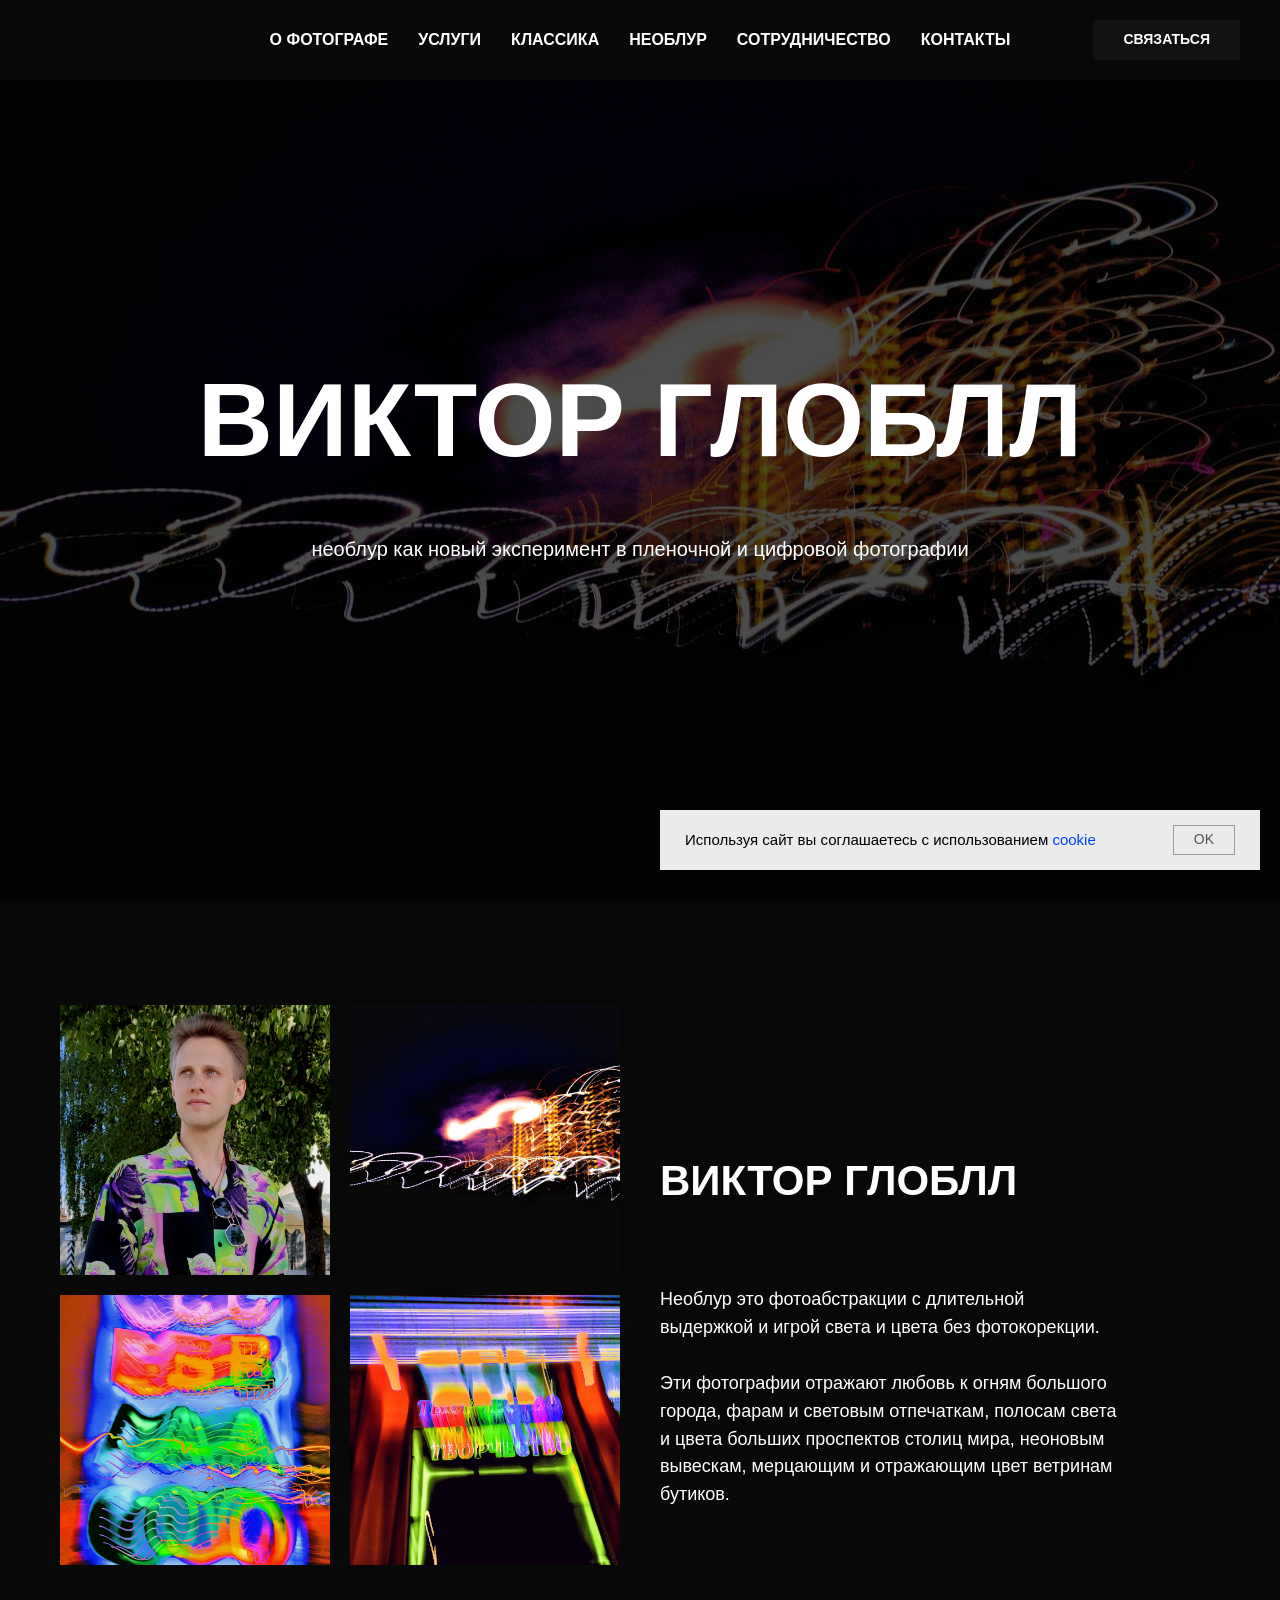
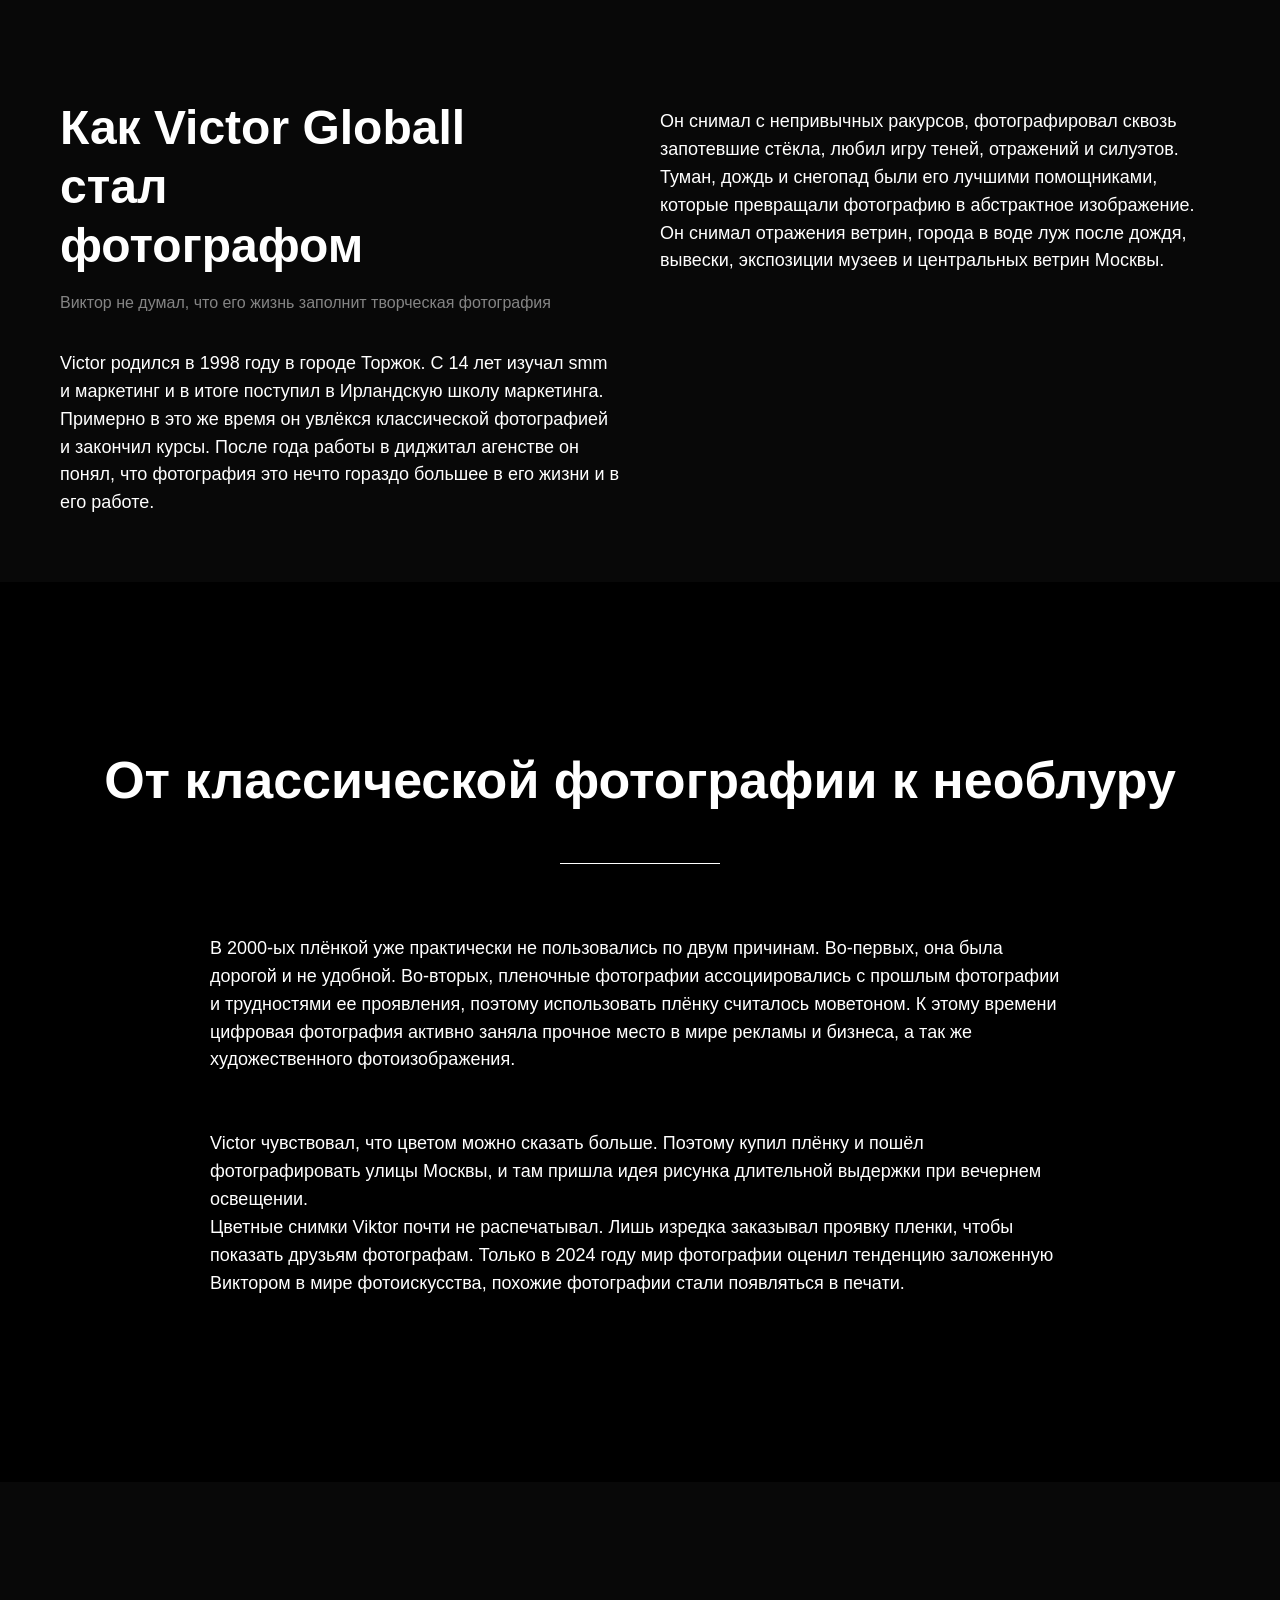
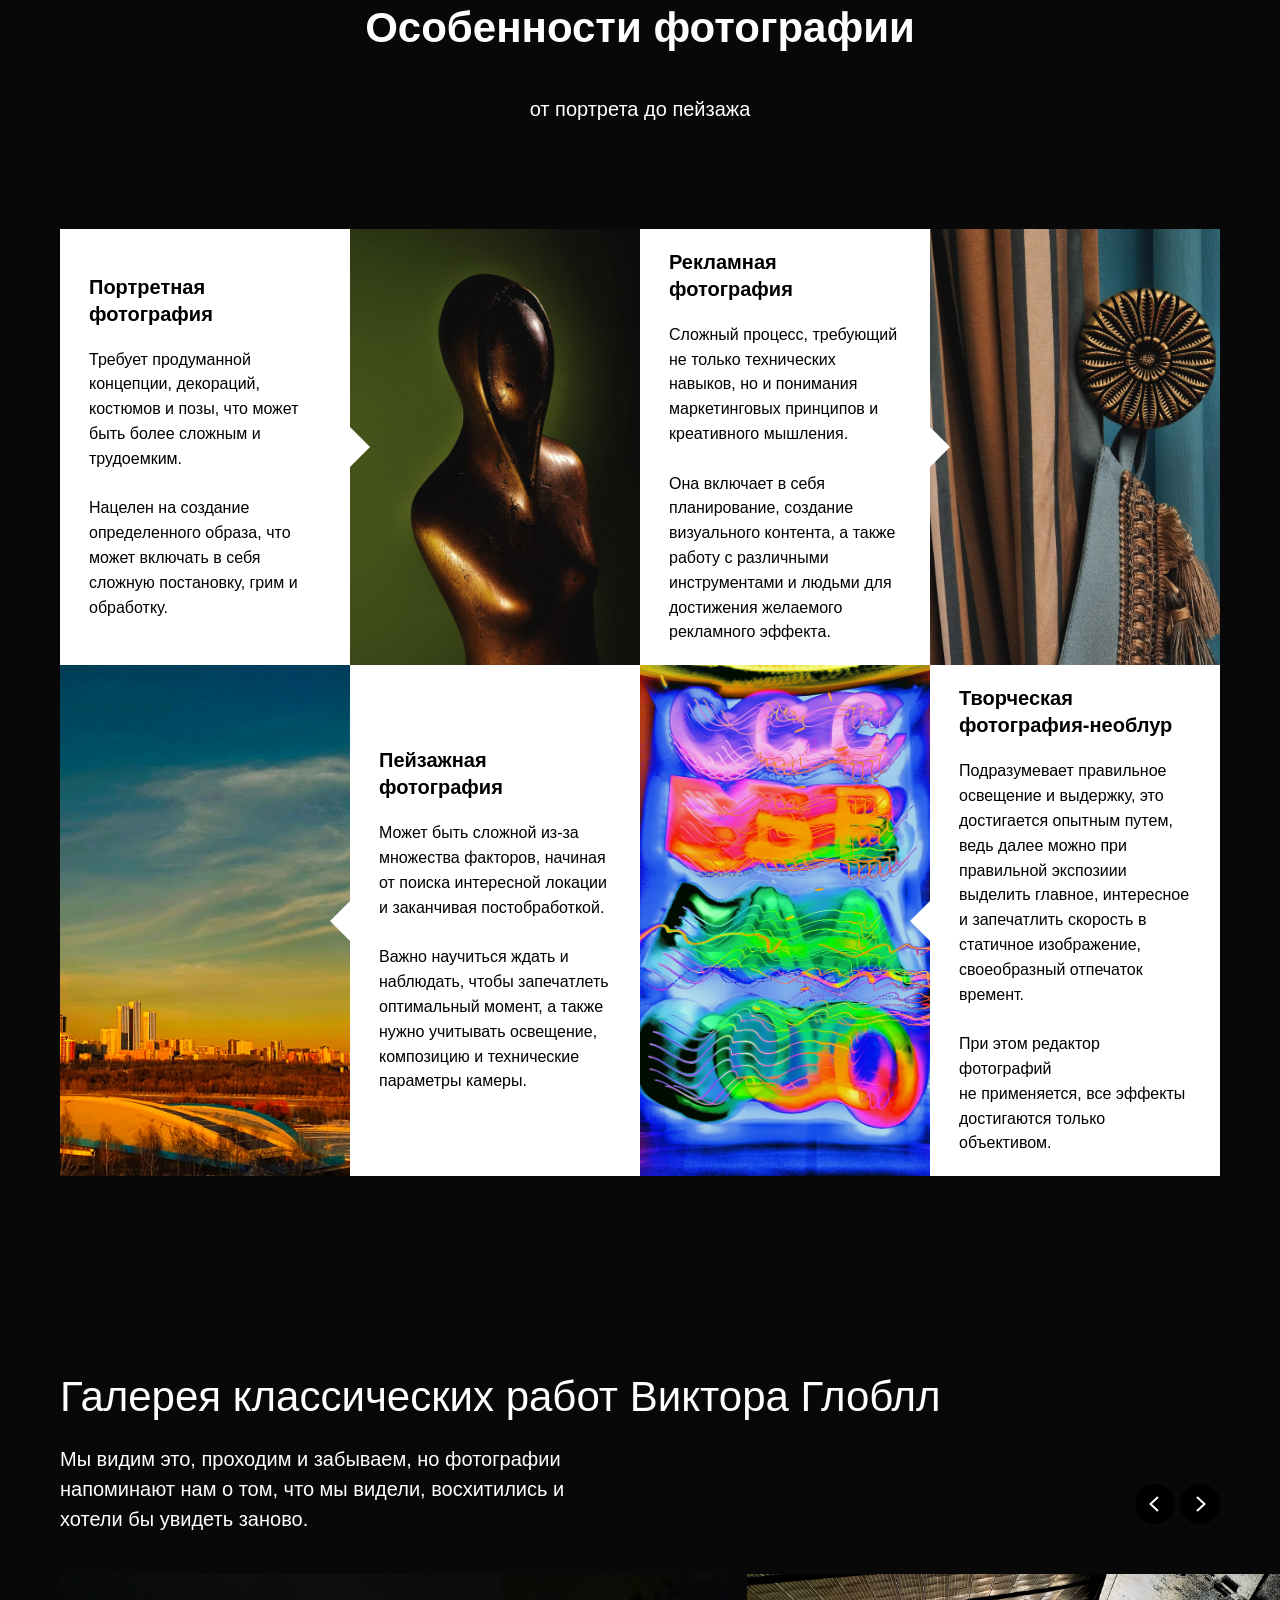
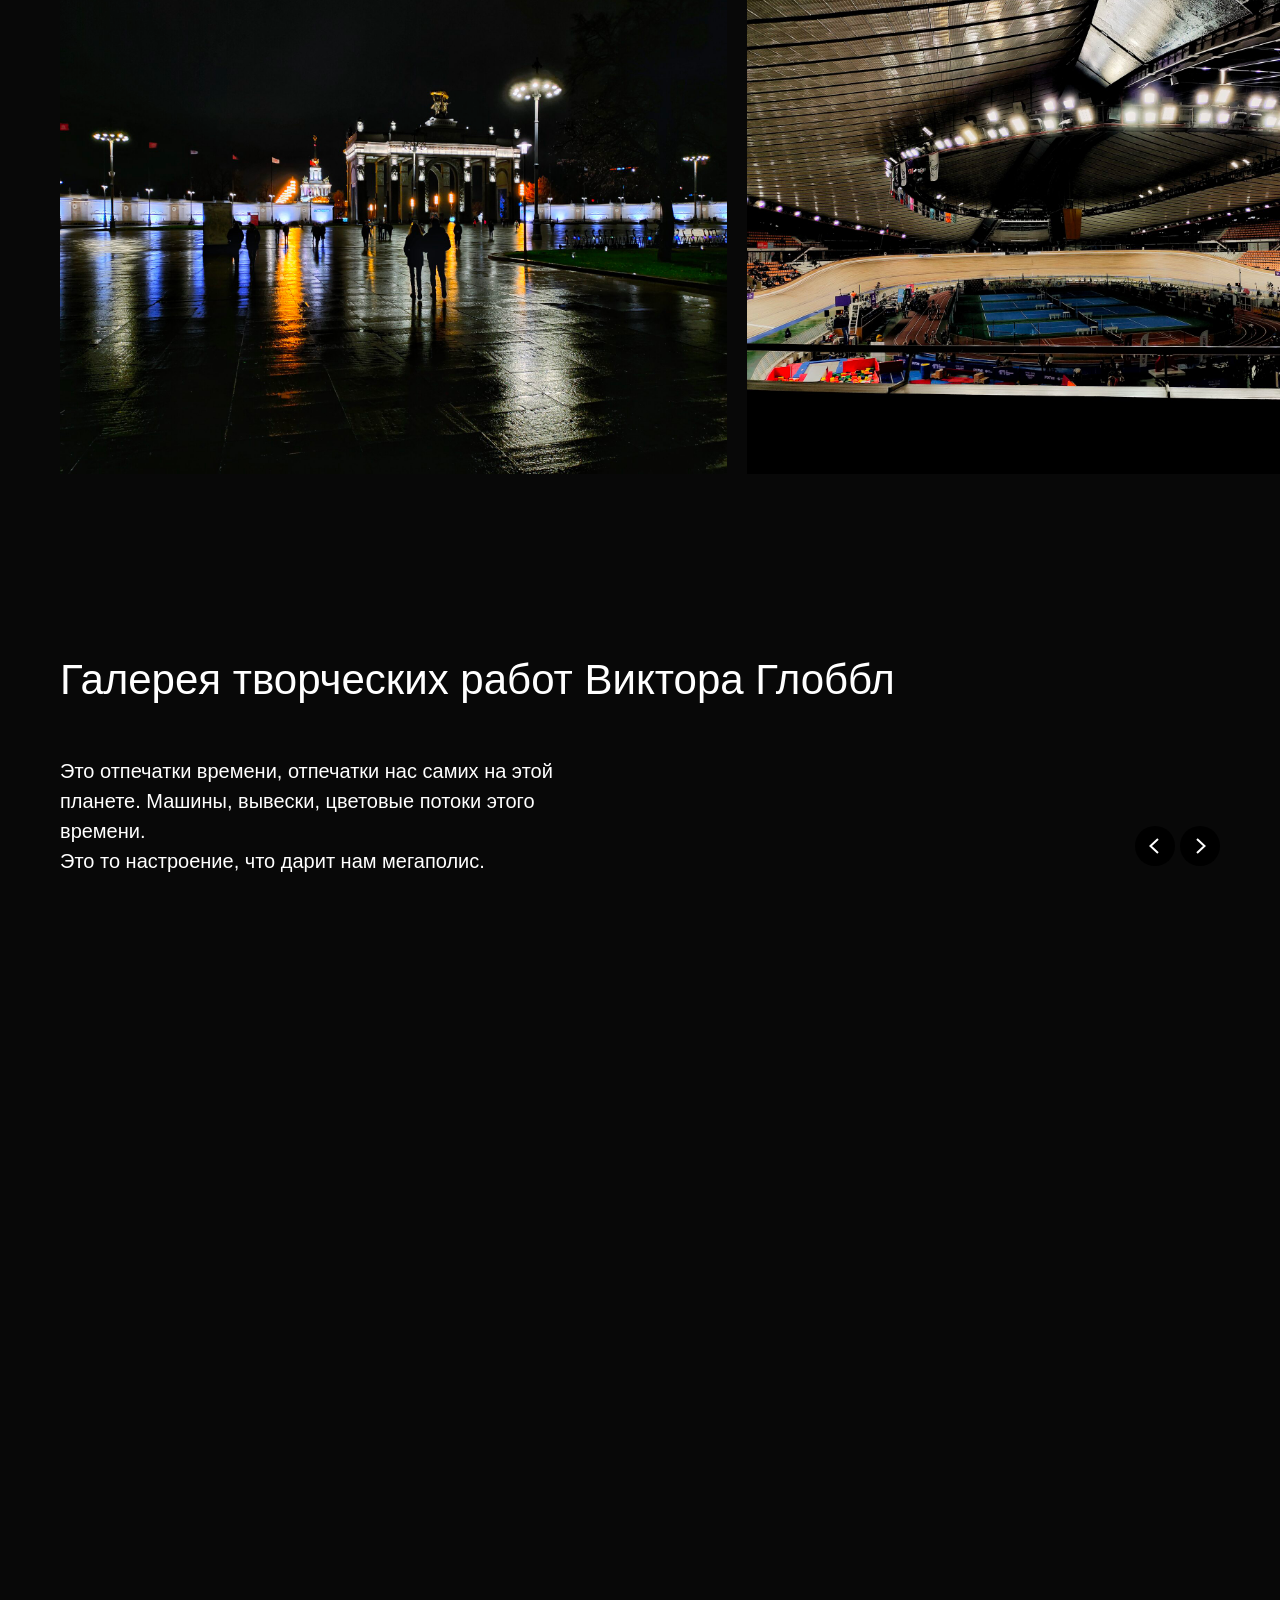
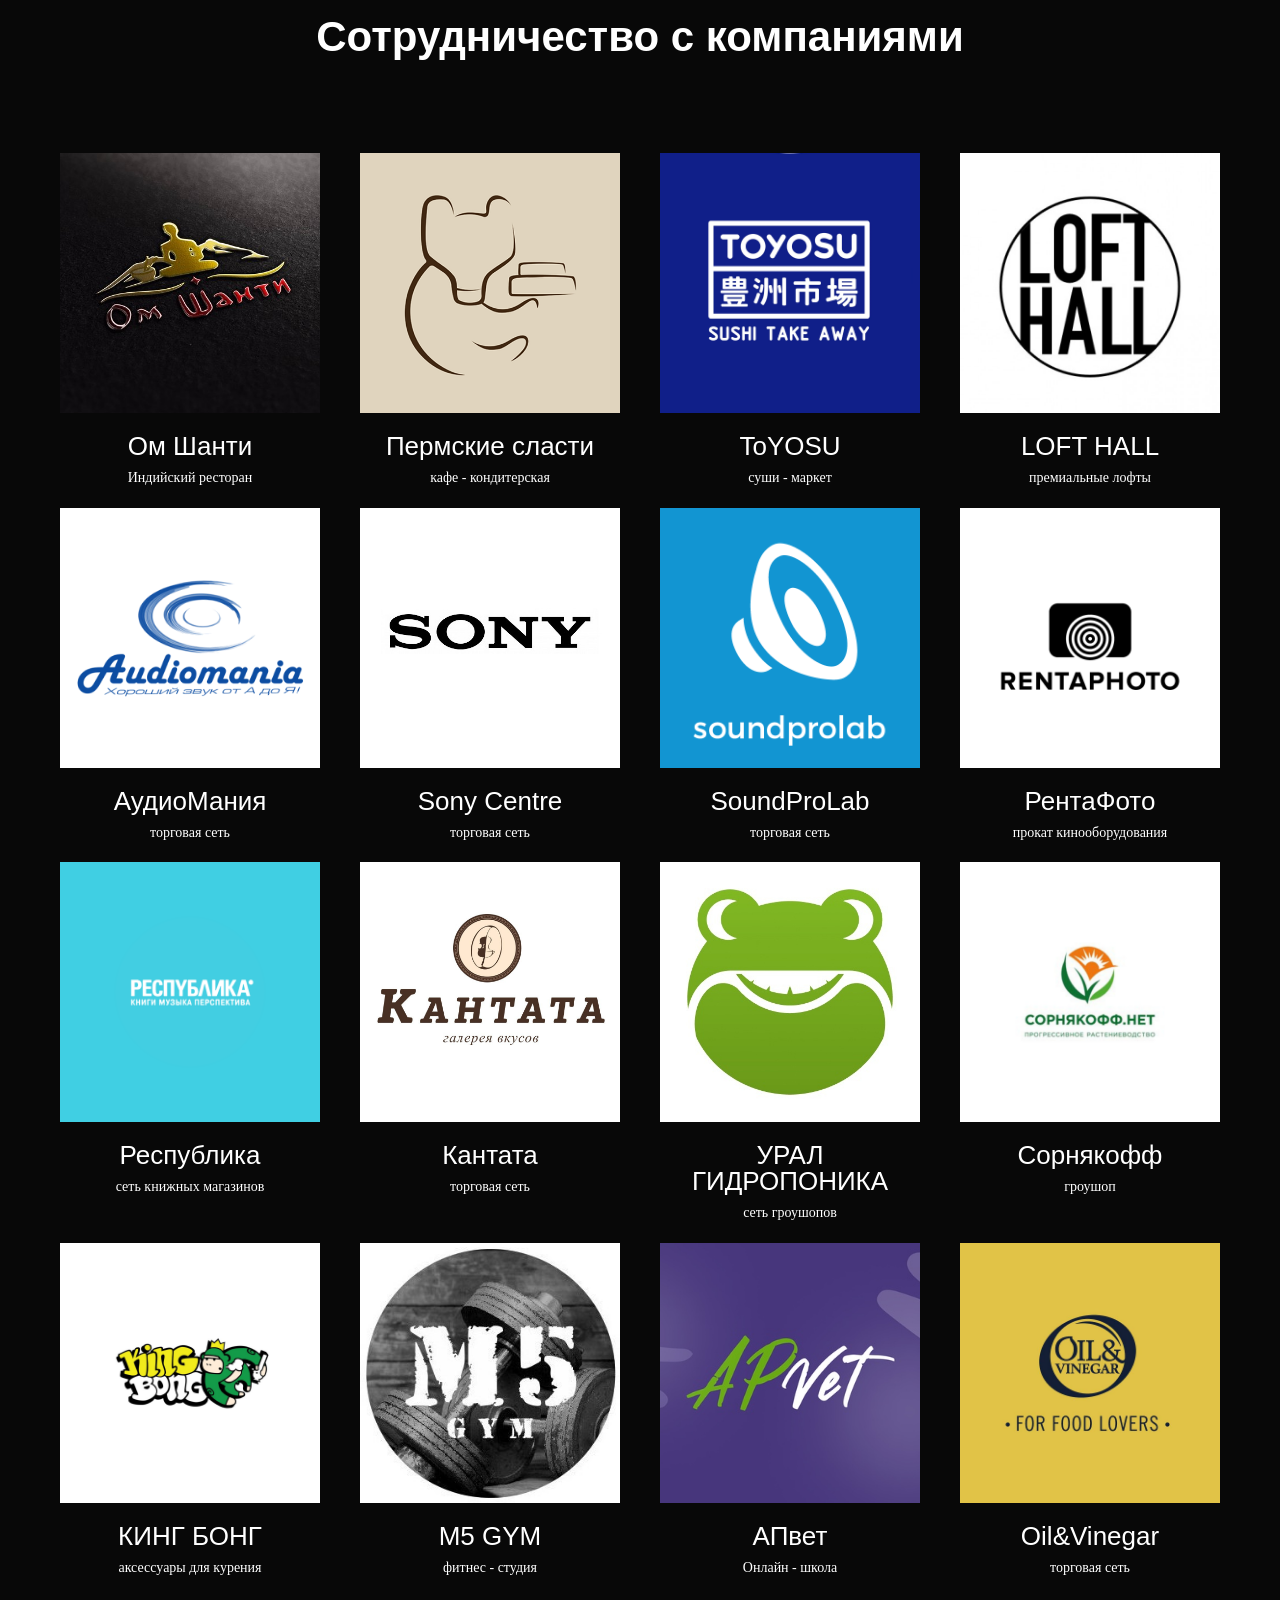
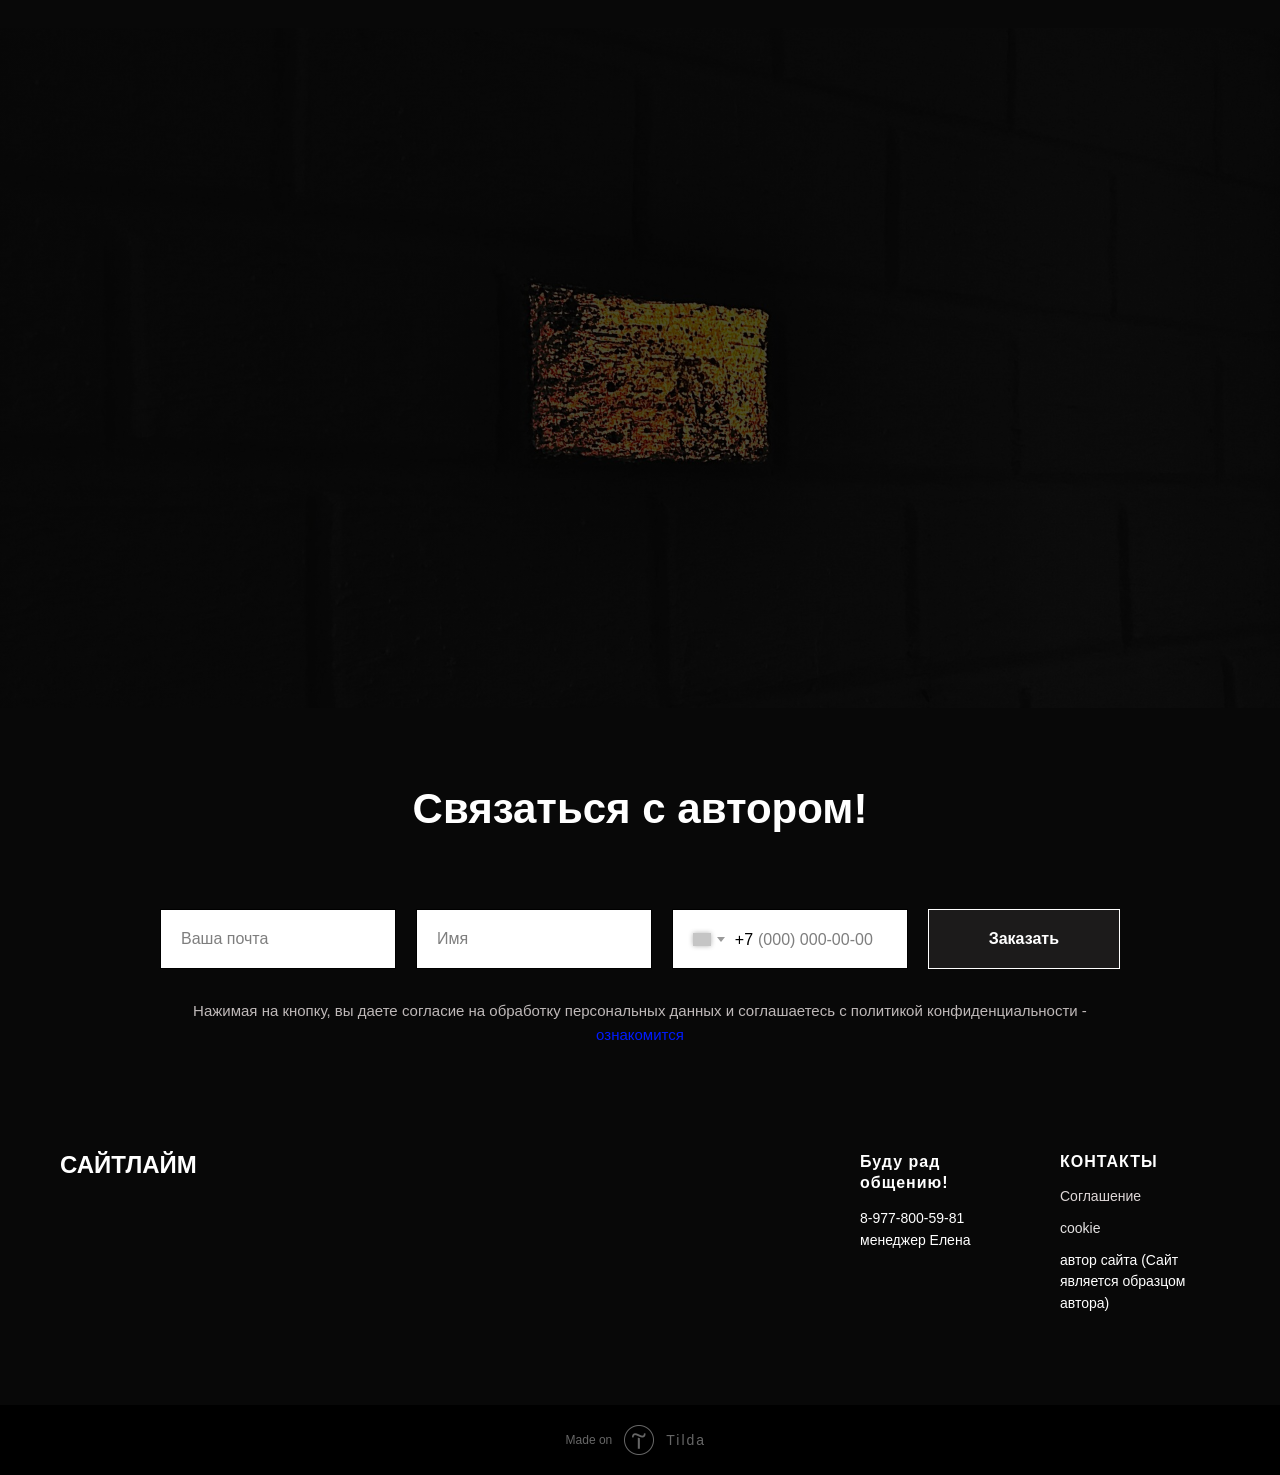
<file: index.html>
<!DOCTYPE html> <html> <head> <meta charset="utf-8" /> <meta http-equiv="Content-Type" content="text/html; charset=utf-8" /> <meta name="viewport" content="width=device-width, initial-scale=1.0" /> <!--metatextblock--> <title>Victor </title> <meta name="description" content="Сайт фотографа Виктора Глоббал" /> <meta property="og:url" content="https://victorglobal.tilda.ws" /> <meta property="og:title" content="Victor " /> <meta property="og:description" content="Сайт фотографа Виктора Глоббал" /> <meta property="og:type" content="website" /> <meta property="og:image" content="images/tild3962-6136-4232-a330-366430626334__-__resize__504x__photo_2024-11-17_21-.jpg" /> <link rel="canonical" href="https://victorglobal.tilda.ws"> <!--/metatextblock--> <meta name="format-detection" content="telephone=no" /> <meta http-equiv="x-dns-prefetch-control" content="on"> <link rel="dns-prefetch" href="https://ws.tildacdn.com">  <link rel="shortcut icon" href="images/tildafavicon.ico" type="image/x-icon" /> <!-- Assets --> <script src="https://neo.tildacdn.com/js/tilda-fallback-1.0.min.js" async charset="utf-8"></script> <link rel="stylesheet" href="css/tilda-grid-3.0.min.css" type="text/css" media="all" onerror="this.loaderr='y';"/> <link rel="stylesheet" href="css/tilda-blocks-page74342667.min.css?t=1775996290" type="text/css" media="all" onerror="this.loaderr='y';" /> <link rel="stylesheet" href="css/tilda-animation-2.0.min.css" type="text/css" media="all" onerror="this.loaderr='y';" /> <link rel="stylesheet" href="css/tilda-cover-1.0.min.css" type="text/css" media="all" onerror="this.loaderr='y';" /> <link rel="stylesheet" href="css/tilda-zoom-2.0.min.css" type="text/css" media="print" onload="this.media='all';" onerror="this.loaderr='y';" /> <noscript><link rel="stylesheet" href="css/tilda-zoom-2.0.min.css" type="text/css" media="all" /></noscript> <link rel="stylesheet" href="css/tilda-popup-1.1.min.css" type="text/css" media="print" onload="this.media='all';" onerror="this.loaderr='y';" /> <noscript><link rel="stylesheet" href="css/tilda-popup-1.1.min.css" type="text/css" media="all" /></noscript> <link rel="stylesheet" href="css/tilda-slds-1.4.min.css" type="text/css" media="print" onload="this.media='all';" onerror="this.loaderr='y';" /> <noscript><link rel="stylesheet" href="css/tilda-slds-1.4.min.css" type="text/css" media="all" /></noscript> <link rel="stylesheet" href="css/tilda-catalog-1.1.min.css" type="text/css" media="print" onload="this.media='all';" onerror="this.loaderr='y';" /> <noscript><link rel="stylesheet" href="css/tilda-catalog-1.1.min.css" type="text/css" media="all" /></noscript> <link rel="stylesheet" href="css/tilda-forms-1.0.min.css" type="text/css" media="all" onerror="this.loaderr='y';" /> <link rel="stylesheet" href="css/tilda-catalog-filters-1.0.min.css" type="text/css" media="all" onerror="this.loaderr='y';" /> <link rel="stylesheet" href="css/tilda-cards-1.0.min.css" type="text/css" media="all" onerror="this.loaderr='y';" /> <link rel="stylesheet" href="css/fonts-tildasans.css" type="text/css" media="all" onerror="this.loaderr='y';" /> <script nomodule src="js/tilda-polyfill-1.0.min.js" charset="utf-8"></script> <script type="text/javascript">function t_onReady(func) {if(document.readyState!='loading') {func();} else {document.addEventListener('DOMContentLoaded',func);}}
function t_onFuncLoad(funcName,okFunc,time) {if(typeof window[funcName]==='function') {okFunc();} else {setTimeout(function() {t_onFuncLoad(funcName,okFunc,time);},(time||100));}}function t_throttle(fn,threshhold,scope) {return function() {fn.apply(scope||this,arguments);};}</script> <script src="js/tilda-scripts-3.0.min.js" charset="utf-8" defer onerror="this.loaderr='y';"></script> <script src="js/tilda-blocks-page74342667.min.js?t=1775996290" charset="utf-8" async onerror="this.loaderr='y';"></script> <script src="js/lazyload-1.3.min.export.js" charset="utf-8" async onerror="this.loaderr='y';"></script> <script src="js/tilda-animation-2.0.min.js" charset="utf-8" async onerror="this.loaderr='y';"></script> <script src="js/tilda-menu-1.0.min.js" charset="utf-8" async onerror="this.loaderr='y';"></script> <script src="js/tilda-cover-1.0.min.js" charset="utf-8" async onerror="this.loaderr='y';"></script> <script src="js/tilda-zoom-2.0.min.js" charset="utf-8" async onerror="this.loaderr='y';"></script> <script src="js/tilda-video-1.0.min.js" charset="utf-8" async onerror="this.loaderr='y';"></script> <script src="js/hammer.min.js" charset="utf-8" async onerror="this.loaderr='y';"></script> <script src="js/tilda-slider-1.0.min.js" charset="utf-8" async onerror="this.loaderr='y';"></script> <script src="js/tilda-slds-1.4.min.js" charset="utf-8" async onerror="this.loaderr='y';"></script> <script src="js/tilda-products-1.0.min.js" charset="utf-8" async onerror="this.loaderr='y';"></script> <script src="js/tilda-catalog-1.1.min.js" charset="utf-8" async onerror="this.loaderr='y';"></script> <script src="js/tilda-cards-1.0.min.js" charset="utf-8" async onerror="this.loaderr='y';"></script> <script src="js/tilda-forms-1.0.min.js" charset="utf-8" async onerror="this.loaderr='y';"></script> <script src="js/tilda-skiplink-1.0.min.js" charset="utf-8" async onerror="this.loaderr='y';"></script> <script src="js/tilda-events-1.0.min.js" charset="utf-8" async onerror="this.loaderr='y';"></script> <script type="text/javascript">window.dataLayer=window.dataLayer||[];</script> <script type="text/javascript">(function() {if((/bot|google|yandex|baidu|bing|msn|duckduckbot|teoma|slurp|crawler|spider|robot|crawling|facebook/i.test(navigator.userAgent))===false&&typeof(sessionStorage)!='undefined'&&sessionStorage.getItem('visited')!=='y'&&document.visibilityState){var style=document.createElement('style');style.type='text/css';style.innerHTML='@media screen and (min-width: 980px) {.t-records {opacity: 0;}.t-records_animated {-webkit-transition: opacity ease-in-out .2s;-moz-transition: opacity ease-in-out .2s;-o-transition: opacity ease-in-out .2s;transition: opacity ease-in-out .2s;}.t-records.t-records_visible {opacity: 1;}}';document.getElementsByTagName('head')[0].appendChild(style);function t_setvisRecs(){var alr=document.querySelectorAll('.t-records');Array.prototype.forEach.call(alr,function(el) {el.classList.add("t-records_animated");});setTimeout(function() {Array.prototype.forEach.call(alr,function(el) {el.classList.add("t-records_visible");});sessionStorage.setItem("visited","y");},400);}
document.addEventListener('DOMContentLoaded',t_setvisRecs);}})();</script></head> <body class="t-body" style="margin:0;"> <!--allrecords--> <div id="allrecords" data-tilda-export="yes" class="t-records" data-hook="blocks-collection-content-node" data-tilda-project-id="24308066" data-tilda-page-id="74342667" data-tilda-page-alias="victor-globall" data-tilda-formskey="72ed70ba3ea7c9865836ce8c24308066" data-tilda-cookie="no" data-tilda-lazy="yes" data-tilda-root-zone="com" data-tilda-ts="y" data-tilda-project-country="RU"> <div id="rec1249446326" class="r t-rec" style=" " data-animationappear="off" data-record-type="257"> <!-- T228 --> <div id="nav1249446326marker"></div> <div class="tmenu-mobile tmenu-mobile_positionfixed"> <div class="tmenu-mobile__container"> <div class="tmenu-mobile__text t-name t-name_md" field="menu_mob_title">&nbsp;</div> <button type="button"
class="t-menuburger t-menuburger_fourth "
aria-label="Навигационное меню"
aria-expanded="false"> <span style="background-color:#fff;"></span> <span style="background-color:#fff;"></span> <span style="background-color:#fff;"></span> <span style="background-color:#fff;"></span> </button> <script>function t_menuburger_init(recid) {var rec=document.querySelector('#rec' + recid);if(!rec) return;var burger=rec.querySelector('.t-menuburger');if(!burger) return;var isSecondStyle=burger.classList.contains('t-menuburger_second');if(isSecondStyle&&!window.isMobile&&!('ontouchend' in document)) {burger.addEventListener('mouseenter',function() {if(burger.classList.contains('t-menuburger-opened')) return;burger.classList.remove('t-menuburger-unhovered');burger.classList.add('t-menuburger-hovered');});burger.addEventListener('mouseleave',function() {if(burger.classList.contains('t-menuburger-opened')) return;burger.classList.remove('t-menuburger-hovered');burger.classList.add('t-menuburger-unhovered');setTimeout(function() {burger.classList.remove('t-menuburger-unhovered');},300);});}
burger.addEventListener('click',function() {if(!burger.closest('.tmenu-mobile')&&!burger.closest('.t450__burger_container')&&!burger.closest('.t466__container')&&!burger.closest('.t204__burger')&&!burger.closest('.t199__js__menu-toggler')) {burger.classList.toggle('t-menuburger-opened');burger.classList.remove('t-menuburger-unhovered');}});var menu=rec.querySelector('[data-menu="yes"]');if(!menu) return;var menuLinks=menu.querySelectorAll('.t-menu__link-item');var submenuClassList=['t978__menu-link_hook','t978__tm-link','t966__tm-link','t794__tm-link','t-menusub__target-link'];Array.prototype.forEach.call(menuLinks,function(link) {link.addEventListener('click',function() {var isSubmenuHook=submenuClassList.some(function(submenuClass) {return link.classList.contains(submenuClass);});if(isSubmenuHook) return;burger.classList.remove('t-menuburger-opened');});});menu.addEventListener('clickedAnchorInTooltipMenu',function() {burger.classList.remove('t-menuburger-opened');});}
t_onReady(function() {t_onFuncLoad('t_menuburger_init',function(){t_menuburger_init('1249446326');});});</script> <style>.t-menuburger{position:relative;flex-shrink:0;width:28px;height:20px;padding:0;border:none;background-color:transparent;outline:none;-webkit-transform:rotate(0deg);transform:rotate(0deg);transition:transform .5s ease-in-out;cursor:pointer;z-index:999;}.t-menuburger span{display:block;position:absolute;width:100%;opacity:1;left:0;-webkit-transform:rotate(0deg);transform:rotate(0deg);transition:.25s ease-in-out;height:3px;background-color:#000;}.t-menuburger span:nth-child(1){top:0px;}.t-menuburger span:nth-child(2),.t-menuburger span:nth-child(3){top:8px;}.t-menuburger span:nth-child(4){top:16px;}.t-menuburger__big{width:42px;height:32px;}.t-menuburger__big span{height:5px;}.t-menuburger__big span:nth-child(2),.t-menuburger__big span:nth-child(3){top:13px;}.t-menuburger__big span:nth-child(4){top:26px;}.t-menuburger__small{width:22px;height:14px;}.t-menuburger__small span{height:2px;}.t-menuburger__small span:nth-child(2),.t-menuburger__small span:nth-child(3){top:6px;}.t-menuburger__small span:nth-child(4){top:12px;}.t-menuburger-opened span:nth-child(1){top:8px;width:0%;left:50%;}.t-menuburger-opened span:nth-child(2){-webkit-transform:rotate(45deg);transform:rotate(45deg);}.t-menuburger-opened span:nth-child(3){-webkit-transform:rotate(-45deg);transform:rotate(-45deg);}.t-menuburger-opened span:nth-child(4){top:8px;width:0%;left:50%;}.t-menuburger-opened.t-menuburger__big span:nth-child(1){top:6px;}.t-menuburger-opened.t-menuburger__big span:nth-child(4){top:18px;}.t-menuburger-opened.t-menuburger__small span:nth-child(1),.t-menuburger-opened.t-menuburger__small span:nth-child(4){top:6px;}@media (hover),(min-width:0\0){.t-menuburger_first:hover span:nth-child(1){transform:translateY(1px);}.t-menuburger_first:hover span:nth-child(4){transform:translateY(-1px);}.t-menuburger_first.t-menuburger__big:hover span:nth-child(1){transform:translateY(3px);}.t-menuburger_first.t-menuburger__big:hover span:nth-child(4){transform:translateY(-3px);}}.t-menuburger_second span:nth-child(2),.t-menuburger_second span:nth-child(3){width:80%;left:20%;right:0;}@media (hover),(min-width:0\0){.t-menuburger_second.t-menuburger-hovered span:nth-child(2),.t-menuburger_second.t-menuburger-hovered span:nth-child(3){animation:t-menuburger-anim 0.3s ease-out normal forwards;}.t-menuburger_second.t-menuburger-unhovered span:nth-child(2),.t-menuburger_second.t-menuburger-unhovered span:nth-child(3){animation:t-menuburger-anim2 0.3s ease-out normal forwards;}}.t-menuburger_second.t-menuburger-opened span:nth-child(2),.t-menuburger_second.t-menuburger-opened span:nth-child(3){left:0;right:0;width:100%!important;}.t-menuburger_third span:nth-child(4){width:70%;left:unset;right:0;}@media (hover),(min-width:0\0){.t-menuburger_third:not(.t-menuburger-opened):hover span:nth-child(4){width:100%;}}.t-menuburger_third.t-menuburger-opened span:nth-child(4){width:0!important;right:50%;}.t-menuburger_fourth{height:12px;}.t-menuburger_fourth.t-menuburger__small{height:8px;}.t-menuburger_fourth.t-menuburger__big{height:18px;}.t-menuburger_fourth span:nth-child(2),.t-menuburger_fourth span:nth-child(3){top:4px;opacity:0;}.t-menuburger_fourth span:nth-child(4){top:8px;}.t-menuburger_fourth.t-menuburger__small span:nth-child(2),.t-menuburger_fourth.t-menuburger__small span:nth-child(3){top:3px;}.t-menuburger_fourth.t-menuburger__small span:nth-child(4){top:6px;}.t-menuburger_fourth.t-menuburger__small span:nth-child(2),.t-menuburger_fourth.t-menuburger__small span:nth-child(3){top:3px;}.t-menuburger_fourth.t-menuburger__small span:nth-child(4){top:6px;}.t-menuburger_fourth.t-menuburger__big span:nth-child(2),.t-menuburger_fourth.t-menuburger__big span:nth-child(3){top:6px;}.t-menuburger_fourth.t-menuburger__big span:nth-child(4){top:12px;}@media (hover),(min-width:0\0){.t-menuburger_fourth:not(.t-menuburger-opened):hover span:nth-child(1){transform:translateY(1px);}.t-menuburger_fourth:not(.t-menuburger-opened):hover span:nth-child(4){transform:translateY(-1px);}.t-menuburger_fourth.t-menuburger__big:not(.t-menuburger-opened):hover span:nth-child(1){transform:translateY(3px);}.t-menuburger_fourth.t-menuburger__big:not(.t-menuburger-opened):hover span:nth-child(4){transform:translateY(-3px);}}.t-menuburger_fourth.t-menuburger-opened span:nth-child(1),.t-menuburger_fourth.t-menuburger-opened span:nth-child(4){top:4px;}.t-menuburger_fourth.t-menuburger-opened span:nth-child(2),.t-menuburger_fourth.t-menuburger-opened span:nth-child(3){opacity:1;}@keyframes t-menuburger-anim{0%{width:80%;left:20%;right:0;}50%{width:100%;left:0;right:0;}100%{width:80%;left:0;right:20%;}}@keyframes t-menuburger-anim2{0%{width:80%;left:0;}50%{width:100%;right:0;left:0;}100%{width:80%;left:20%;right:0;}}</style> </div> </div> <style>.tmenu-mobile{background-color:#111;display:none;width:100%;top:0;z-index:990;}.tmenu-mobile_positionfixed{position:fixed;}.tmenu-mobile__text{color:#fff;}.tmenu-mobile__container{min-height:64px;padding:20px;position:relative;box-sizing:border-box;display:-webkit-flex;display:-ms-flexbox;display:flex;-webkit-align-items:center;-ms-flex-align:center;align-items:center;-webkit-justify-content:space-between;-ms-flex-pack:justify;justify-content:space-between;}.tmenu-mobile__list{display:block;}.tmenu-mobile__burgerlogo{display:inline-block;font-size:24px;font-weight:400;white-space:nowrap;vertical-align:middle;}.tmenu-mobile__imglogo{height:auto;display:block;max-width:300px!important;box-sizing:border-box;padding:0;margin:0 auto;}@media screen and (max-width:980px){.tmenu-mobile__menucontent_hidden{display:none;height:100%;}.tmenu-mobile{display:block;}}@media screen and (max-width:980px){#rec1249446326 .tmenu-mobile__menucontent_fixed{position:fixed;top:64px;}#rec1249446326 .t-menuburger{-webkit-order:1;-ms-flex-order:1;order:1;}}</style> <style> #rec1249446326 .tmenu-mobile__burgerlogo a{color:#ffffff;}</style> <style> #rec1249446326 .tmenu-mobile__burgerlogo__title{color:#ffffff;}</style> <div id="nav1249446326" class="t228 t228__positionfixed t228__beforeready tmenu-mobile__menucontent_hidden tmenu-mobile__menucontent_fixed" style="background-color: rgba(8,8,8,1); height:80px; " data-bgcolor-hex="#080808" data-bgcolor-rgba="rgba(8,8,8,1)" data-navmarker="nav1249446326marker" data-appearoffset="0px" data-bgopacity-two="30" data-menushadow="" data-menushadow-css="" data-bgopacity="1" data-bgcolor-rgba-afterscroll="rgba(8,8,8,0.30)" data-menu-items-align="center" data-menu="yes"> <div class="t228__maincontainer " style="height:80px;"> <div class="t228__padding40px"></div> <div class="t228__leftside"> </div> <div class="t228__centerside "> <nav class="t228__centercontainer"> <ul role="list" class="t228__list t-menu__list t228__list_hidden"> <li class="t228__list_item"
style="padding:0 15px 0 0;"> <a class="t-menu__link-item"
href="#ovictore" data-menu-submenu-hook="" data-menu-item-number="1">
О фотографе
</a> </li> <li class="t228__list_item"
style="padding:0 15px;"> <a class="t-menu__link-item"
href="#yslugi" data-menu-submenu-hook="" data-menu-item-number="2">
Услуги
</a> </li> <li class="t228__list_item"
style="padding:0 15px;"> <a class="t-menu__link-item"
href="#klassika" data-menu-submenu-hook="" data-menu-item-number="3">
Классика
</a> </li> <li class="t228__list_item"
style="padding:0 15px;"> <a class="t-menu__link-item"
href="#galery" data-menu-submenu-hook="" data-menu-item-number="4">
Необлур
</a> </li> <li class="t228__list_item"
style="padding:0 15px;"> <a class="t-menu__link-item"
href="#sotrud" data-menu-submenu-hook="" data-menu-item-number="5">
Сотрудничество
</a> </li> <li class="t228__list_item"
style="padding:0 0 0 15px;"> <a class="t-menu__link-item"
href="#contacts" data-menu-submenu-hook="" data-menu-item-number="6">
Контакты
</a> </li> </ul> </nav> </div> <div class="t228__rightside"> <div class="t228__rightcontainer"> <div class="t228__right_buttons"> <div class="t228__right_buttons_wrap"> <div class="t228__right_buttons_but"> <a
class="t-btn t-btnflex t-btnflex_type_button t-btnflex_sm js-click-stat"
href="https://t.me/elenavorobueva"
target="_blank" data-tilda-event-name="/tilda/click/rec1249446326/button1"><span class="t-btnflex__text">СВЯЗАТЬСЯ </span> <style>#rec1249446326 .t-btnflex.t-btnflex_type_button {color:#ffffff;background-color:#111111;border-style:solid !important;border-color:#ffffff !important;--border-width:0px;border-radius:0px;box-shadow:none !important;transition-duration:0.2s;transition-property:background-color,color,border-color,box-shadow,opacity,transform,gap;transition-timing-function:ease-in-out;}</style></a> </div> </div> </div> </div> </div> <div class="t228__padding40px"> </div> </div> </div> <style>@media screen and (max-width:980px){#rec1249446326 .t228{}}</style> <script>window.addEventListener('load',function() {t_onFuncLoad('t228_setWidth',function() {t228_setWidth('1249446326');});});window.addEventListener('resize',t_throttle(function() {t_onFuncLoad('t228_setWidth',function() {t228_setWidth('1249446326');});t_onFuncLoad('t_menu__setBGcolor',function() {t_menu__setBGcolor('1249446326','.t228');});}));t_onReady(function() {t_onFuncLoad('t_menu__highlightActiveLinks',function() {t_menu__highlightActiveLinks('.t228__list_item a');});t_onFuncLoad('t_menu__findAnchorLinks',function() {t_menu__findAnchorLinks('1249446326','.t228__list_item a');});t_onFuncLoad('t228__init',function() {t228__init('1249446326');});t_onFuncLoad('t_menu__setBGcolor',function() {t_menu__setBGcolor('1249446326','.t228');});t_onFuncLoad('t_menu__interactFromKeyboard',function() {t_menu__interactFromKeyboard('1249446326');});t_onFuncLoad('t228_setWidth',function() {t228_setWidth('1249446326');});t_onFuncLoad('t_menu__changeBgOpacity',function() {t_menu__changeBgOpacity('1249446326','.t228');window.addEventListener('scroll',t_throttle(function() {t_menu__changeBgOpacity('1249446326','.t228');}));});var rec=document.querySelector('#rec1249446326');if(!rec) return;t_onFuncLoad('t_menu__showFixedMenu',function() {var el=rec.querySelector('.t228');if(el) el.classList.remove('t228__beforeready');t_menu__showFixedMenu('1249446326','.t228');window.addEventListener('scroll',t_throttle(function() {t_menu__showFixedMenu('1249446326','.t228');}));});t_onFuncLoad('t_menu__createMobileMenu',function() {t_menu__createMobileMenu('1249446326','.t228');});});</script> <style>#rec1249446326 .t-menu__link-item{-webkit-transition:color 0.3s ease-in-out,opacity 0.3s ease-in-out;transition:color 0.3s ease-in-out,opacity 0.3s ease-in-out;position:relative;}#rec1249446326 .t-menu__link-item.t-active:not(.t978__menu-link){color:#e2e8ef !important;}#rec1249446326 .t-menu__link-item.t-active::after{content:'';position:absolute;left:0;-webkit-transition:all 0.3s ease;transition:all 0.3s ease;opacity:1;width:100%;height:100%;bottom:-1px;border-bottom:1px solid #0000FF;-webkit-box-shadow:inset 0px -1px 0px 0px #0000FF;-moz-box-shadow:inset 0px -1px 0px 0px #0000FF;box-shadow:inset 0px -1px 0px 0px #0000FF;}@supports (overflow:-webkit-marquee) and (justify-content:inherit){#rec1249446326 .t-menu__link-item,#rec1249446326 .t-menu__link-item.t-active{opacity:1 !important;}}</style> <style> #rec1249446326 .t228__leftcontainer a{color:#ffffff;}#rec1249446326 a.t-menu__link-item{font-size:16px;color:#ffffff;font-weight:700;text-transform:uppercase;}#rec1249446326 .t228__right_langs_lang a{font-size:16px;color:#ffffff;font-weight:700;text-transform:uppercase;}</style> <style> #rec1249446326 .t228__logo{color:#ffffff;}</style> </div> <div id="rec1240273671" class="r t-rec" style=" " data-animationappear="off" data-record-type="14"> <!-- cover --> <div class="t-cover" id="recorddiv1240273671"bgimgfield="img"style="height:100vh;background-image:url('images/tild3962-6136-4232-a330-366430626334__-__resize__20x__photo_2024-11-17_21-.jpg');"> <div class="t-cover__carrier" id="coverCarry1240273671"data-content-cover-id="1240273671"data-content-cover-bg="images/tild3962-6136-4232-a330-366430626334__photo_2024-11-17_21-.jpg"data-display-changed="true"data-content-cover-height="100vh"data-content-cover-parallax="fixed"data-content-use-image-for-mobile-cover=""style="height:100vh; "itemscope itemtype="http://schema.org/ImageObject"><meta itemprop="image" content="images/tild3962-6136-4232-a330-366430626334__photo_2024-11-17_21-.jpg"></div> <div class="t-cover__filter" style="height:100vh;background-image: linear-gradient(to bottom, rgba(0,0,0,0.70), rgba(0,0,0,0.70));"></div> <div class="t-container"> <div class="t-col t-col_12 "> <div class="t-cover__wrapper t-valign_middle" style="height:100vh"> <div class="t102 t-align_center" data-hook-content="covercontent"> <h1 class="t102__title t-title" field="title">ВИКТОР ГЛОБЛЛ</h1> <div class="t102__descr t-descr t-descr_md t102__descr_center" field="descr">необлур как новый эксперимент в пленочной и цифровой фотографии</div> <span class="space"></span> </div> </div> </div> </div> </div> <style> #rec1240273671 .t102__title{text-transform:uppercase;}</style> </div> <div id="rec1240273681" class="r t-rec" style=" " data-record-type="215"> <a name="ovictore" style="font-size:0;"></a> </div> <div id="rec1240273676" class="r t-rec t-rec_pt_105 t-rec_pb_75" style="padding-top:105px;padding-bottom:75px;background-color:#080808; " data-record-type="486" data-bg-color="#080808"> <!-- T486 --> <div class="t486"> <div class="t-container"> <div class="t486__top t-col t-col_6 "> <div class="t486__imgcontainer"> <div class="t486__row"> <div class="t486__imgwrapper" itemscope itemtype="http://schema.org/ImageObject"> <meta itemprop="image" content="images/tild6638-3063-4233-a666-393034366161__noroot.png"> <div class="t486__blockimg t-bgimg t-animate" data-original="images/tild6638-3063-4233-a666-393034366161__noroot.png"
bgimgfield="img" data-animate-style="fadeinright" data-animate-group="yes" data-animate-order="1"
style="background-image:url('images/tild6638-3063-4233-a666-393034366161__-__resizeb__20x__noroot.png');"></div> <div class="t486__separator"></div> </div> <div class="t486__imgwrapper" itemscope itemtype="http://schema.org/ImageObject"> <meta itemprop="image" content="images/tild3962-6136-4232-a330-366430626334__photo_2024-11-17_21-.jpg"> <div class="t486__blockimg t-bgimg t-animate" data-original="images/tild3962-6136-4232-a330-366430626334__photo_2024-11-17_21-.jpg"
bgimgfield="img2" data-animate-style="fadeinright" data-animate-group="yes" data-animate-order="2" data-animate-delay="0.2"
style="background-image:url('images/tild3962-6136-4232-a330-366430626334__-__resizeb__20x__photo_2024-11-17_21-.jpg');"></div> <div class="t486__separator"></div> </div> </div> <div class="t486__row t486__row_last"> <div class="t486__imgwrapper" itemscope itemtype="http://schema.org/ImageObject"> <meta itemprop="image" content="images/tild6430-3630-4764-a665-613964643834__img_20220905_175046.jpg"> <div class="t486__blockimg t-bgimg t-animate" data-original="images/tild6430-3630-4764-a665-613964643834__img_20220905_175046.jpg"
bgimgfield="img3" data-animate-style="fadeinright" data-animate-group="yes" data-animate-order="3" data-animate-delay="0.2"
style="background-image:url('images/tild6430-3630-4764-a665-613964643834__-__resizeb__20x__img_20220905_175046.jpg');"></div> <div class="t486__separator"></div> </div> <div class="t486__imgwrapper" itemscope itemtype="http://schema.org/ImageObject"> <meta itemprop="image" content="images/tild3439-3337-4964-a330-656130613166__photo_2024-05-20_11-.jpg"> <div class="t486__blockimg t-bgimg t-animate" data-original="images/tild3439-3337-4964-a330-656130613166__photo_2024-05-20_11-.jpg"
bgimgfield="img4" data-animate-style="fadeinright" data-animate-group="yes" data-animate-order="4" data-animate-delay="0.2"
style="background-image:url('images/tild3439-3337-4964-a330-656130613166__-__resizeb__20x__photo_2024-05-20_11-.jpg');"></div> <div class="t486__separator"></div> </div> </div> </div> </div> <div class="t-col t-col_5 "> <div class="t486__textwrapper t-align_left"> <div class="t486__content t-valign_bottom"> <div class="t486__box"> <h2 class="t486__title t-title t-title_xs " field="title">ВИКТОР ГЛОБЛЛ</h2> <div class="t486__descr t-descr t-descr_md " field="descr"><br /><br />Необлур это фотоабстракции с&nbsp;длительной выдержкой и&nbsp;игрой света и&nbsp;цвета без фотокорекции. <br /><br />Эти фотографии отражают любовь к&nbsp;огням большого города, фарам и&nbsp;световым отпечаткам, полосам света и&nbsp;цвета больших проспектов столиц мира, неоновым вывескам, мерцающим и&nbsp;отражающим цвет ветринам бутиков.<br /><br /><br /></div> </div> </div> </div> </div> </div> </div> <script>t_onReady(function() {t_onFuncLoad('t486_setHeight',function() {window.addEventListener('resize',t_throttle(function() {t486_setHeight('1240273676');}));t486_setHeight('1240273676');var rec=document.querySelector('#rec1240273676');if(rec) {var wrapper=rec.querySelector('.t486');if(wrapper) {wrapper.addEventListener('displayChanged',function() {t486_setHeight('1240273676');});}}});});</script> <style> #rec1240273676 .t486__descr{font-size:18px;}</style> </div> <div id="rec1240273686" class="r t-rec t-rec_pt_60 t-rec_pb_60" style="padding-top:60px;padding-bottom:60px;background-color:#080808; " data-record-type="22" data-bg-color="#080808"> <!-- T005A --> <div class="t005A"> <div class="t-container"> <div class="t-row"> <div class="t-col t-col_6 "> <h2 class="t005A__title t-title t-title_sm" field="title">Как Victor Globall стал <br />фотографом</h2> <div class="t005A__descr t-descr t-descr_xs t-opacity_50" field="descr">Виктор не думал, что его жизнь заполнит творческая фотография</div> <div class="t005A__text t-text t-text_md" field="text">Victor родился в 1998 году в городе Торжок. C 14 лет изучал smm и маркетинг и в итоге поступил в Ирландскую школу маркетинга.<br />Примерно в это же время он увлёкся классической фотографией и закончил курсы. После года работы в диджитал агенстве он понял, что фотография это нечто гораздо большее в его жизни и в его работе.</div> </div> <div class="t-col t-col_6 "> <div class="t005A__text t-text t-text_md" field="text2">Он снимал с непривычных ракурсов, фотографировал сквозь запотевшие стёкла, любил игру теней, отражений и силуэтов. Туман, дождь и снегопад были его лучшими помощниками, которые превращали фотографию в абстрактное изображение.<br />Он снимал отражения ветрин, города в воде луж после дождя, вывески, экспозиции музеев и центральных ветрин Москвы.<br /><br /><br /></div> </div> </div> </div> </div> <style> #rec1240273686 .t005A__title{color:#ffffff;}#rec1240273686 .t005A__descr{color:#ffffff;}#rec1240273686 .t005A__text{font-size:18px;color:#ffffff;}</style> </div> <div id="rec1240273691" class="r t-rec" style=" " data-animationappear="off" data-record-type="46"> <!-- cover --> <div class="t-cover" id="recorddiv1240273691"bgimgfield="img"style="height:100vh;background-image:url('images/tild3364-3730-4566-b233-353562326231__-__resize__20x__photo_2024-07-26_22-.jpg');"> <div class="t-cover__carrier" id="coverCarry1240273691"data-content-cover-id="1240273691"data-content-cover-bg="images/tild3364-3730-4566-b233-353562326231__photo_2024-07-26_22-.jpg"data-display-changed="true"data-content-cover-height="100vh"data-content-cover-parallax="fixed"data-content-use-image-for-mobile-cover=""style="height:100vh; "itemscope itemtype="http://schema.org/ImageObject"><meta itemprop="image" content="images/tild3364-3730-4566-b233-353562326231__photo_2024-07-26_22-.jpg"></div> <div class="t-cover__filter" style="height:100vh;background-image: linear-gradient(to bottom, rgba(0,0,0,0.70), rgba(0,0,0,0.70));"></div> <div class="t-container"> <div class="t-cover__wrapper t-valign_middle" style="height:100vh;"> <div class="t032"> <div class="t032__wrapper" data-hook-content="covercontent"> <h2 class="t032__title t-title t-title_md" field="title">От классической фотографии к необлуру</h2> <div class="t-row"> <div class="t-col t-col_2 t-prefix_5"> <div class="t-divider t032__line" style=""></div> </div> </div> <div class="t-row"> <div class="t-col t-col_10 t-prefix_1"> <div class="t032__descr t-descr t-descr_lg" field="descr"><br /><p style="text-align: left;">В&nbsp;2000-ых плёнкой уже практически не&nbsp;пользовались по&nbsp;двум причинам. Во-первых, она была дорогой и&nbsp;не&nbsp;удобной. Во-вторых, пленочные фотографии ассоциировались с&nbsp;прошлым фотографии и&nbsp;трудностями ее&nbsp;проявления, поэтому использовать плёнку считалось моветоном. К&nbsp;этому времени цифровая фотография активно заняла прочное место в&nbsp;мире рекламы и&nbsp;бизнеса, а&nbsp;так&nbsp;же художественного фотоизображения.</p><br /><br /><p style="text-align: left;">Victor чувствовал, что цветом можно сказать больше. Поэтому купил плёнку и&nbsp;пошёл фотографировать улицы Москвы, и&nbsp;там пришла идея рисунка длительной выдержки при вечернем освещении.</p><p style="text-align: left;">Цветные снимки Viktor почти не&nbsp;распечатывал. Лишь изредка заказывал проявку пленки, чтобы показать друзьям фотографам. Только в 2024 году мир фотографии оценил тенденцию заложенную Виктором в мире фотоискусства, похожие фотографии стали появляться в печати.</p></div> </div> </div> <span class="space"></span> </div> </div> </div> </div> </div> <style> #rec1240273691 .t032__title{color:#ffffff;}#rec1240273691 .t032__descr{font-size:18px;color:#ffffff;}</style> </div> <div id="rec1240273696" class="r t-rec" style=" " data-record-type="215"> <a name="yslugi" style="font-size:0;"></a> </div> <div id="rec1240273701" class="r t-rec t-rec_pt_120 t-rec_pb_105" style="padding-top:120px;padding-bottom:105px;background-color:#080808; " data-record-type="905" data-bg-color="#080808"> <!-- t905 --> <div class="t905"> <div class="t-section__container t-container t-container_flex"> <div class="t-col t-col_12 "> <div
class="js-block-header-title t-section__title t-title t-title_xs t-align_center t-margin_auto" data-editable="true"
field="btitle"> <p style="text-align: center;">Особенности фотографии</p> </div> <div
class="js-block-header-descr t-section__descr t-descr t-descr_xl t-align_center t-margin_auto" data-editable="true"
field="bdescr"> <p style="text-align: center;">от портрета до пейзажа</p> </div> </div> </div> <style>.t-section__title,.t-section__descr {overflow-wrap:break-word;}.t-section__descr {max-width:560px;}#rec1240273701 .t-section__title {margin-bottom:40px;}#rec1240273701 .t-section__descr {margin-bottom:105px;}@media screen and (max-width:960px) {#rec1240273701 .t-section__title {margin-bottom:20px;}#rec1240273701 .t-section__descr {margin-bottom:45px;}}</style> <style> #rec1240273701 .t-section__title{color:#ffffff;}#rec1240273701 .t-section__descr{font-size:20px;color:#ffffff;}</style> <div class="t-container t-align_center"> <div class="t-col t-col_12"> <ul role="list" class="t905__wrapper"> <li class="t905__card t-align_left t-item"> <div class="t905__content"> <div class="t905__content_wrapper"> <div class="t905__title t-name t-name_xl" field="li_title__1311279294720">Портретная фотография</div> <div class="t905__descr t-descr t-descr_xs" field="li_descr__1311279294720">Требует продуманной концепции, декораций, костюмов и позы, что может быть более сложным и трудоемким.<br /><br />Нацелен на создание определенного образа, что может включать в себя сложную постановку, грим и обработку.</div> </div> </div> <div class="t905__image_wrapper"> <div class="t905__image t-bgimg" data-original="images/tild6432-3038-4337-b237-336637373930__noroot.png"
bgimgfield="li_img__1311279294720"
style="background-image:url('images/tild6432-3038-4337-b237-336637373930__-__resizeb__20x__noroot.png');"
itemscope itemtype="http://schema.org/ImageObject"> <meta itemprop="image" content="images/tild6432-3038-4337-b237-336637373930__noroot.png"> </div> </div> </li> <li class="t905__card t-align_left t-item"> <div class="t905__content"> <div class="t905__content_wrapper"> <div class="t905__title t-name t-name_xl" field="li_title__1311279294721">Рекламная фотография</div> <div class="t905__descr t-descr t-descr_xs" field="li_descr__1311279294721">Сложный процесс, требующий не только технических навыков, но и понимания маркетинговых принципов и креативного мышления.<br /><br />Она включает в себя планирование, создание визуального контента, а также работу с различными инструментами и людьми для достижения желаемого рекламного эффекта.</div> </div> </div> <div class="t905__image_wrapper"> <div class="t905__image t-bgimg" data-original="images/tild3264-3261-4665-a539-386539663764__img_20220729_133120.jpg"
bgimgfield="li_img__1311279294721"
style="background-image:url('images/tild3264-3261-4665-a539-386539663764__-__resizeb__20x__img_20220729_133120.jpg');"
itemscope itemtype="http://schema.org/ImageObject"> <meta itemprop="image" content="images/tild3264-3261-4665-a539-386539663764__img_20220729_133120.jpg"> </div> </div> </li> <li class="t905__card t-align_left t-item"> <div class="t905__content"> <div class="t905__content_wrapper"> <div class="t905__title t-name t-name_xl" field="li_title__1311279294722">Пейзажная фотография</div> <div class="t905__descr t-descr t-descr_xs" field="li_descr__1311279294722">Может быть сложной из-за множества факторов, начиная от поиска интересной локации и заканчивая постобработкой.<br /><br />Важно научиться ждать и наблюдать, чтобы запечатлеть оптимальный момент, а также нужно учитывать освещение, композицию и технические параметры камеры.</div> </div> </div> <div class="t905__image_wrapper"> <div class="t905__image t-bgimg" data-original="images/tild6636-3335-4236-b931-666164393462__img_20230320_141430.jpg"
bgimgfield="li_img__1311279294722"
style="background-image:url('images/tild6636-3335-4236-b931-666164393462__-__resizeb__20x__img_20230320_141430.jpg');"
itemscope itemtype="http://schema.org/ImageObject"> <meta itemprop="image" content="images/tild6636-3335-4236-b931-666164393462__img_20230320_141430.jpg"> </div> </div> </li> <li class="t905__card t-align_left t-item"> <div class="t905__content"> <div class="t905__content_wrapper"> <div class="t905__title t-name t-name_xl" field="li_title__1311279294723">Творческая фотография-необлур</div> <div class="t905__descr t-descr t-descr_xs" field="li_descr__1311279294723">Подразумевает правильное освещение и выдержку, это достигается опытным путем, <br />ведь далее можно при правильной экспозиии выделить главное, интересное и запечатлить скорость в статичное изображение, своеобразный отпечаток времент.<br /><br />При этом редактор фотографий <br />не применяется, все эффекты достигаются только объективом.</div> </div> </div> <div class="t905__image_wrapper"> <div class="t905__image t-bgimg" data-original="images/tild3934-6330-4163-a237-656365643939__img_20220905_175046.jpg"
bgimgfield="li_img__1311279294723"
style="background-image:url('images/tild3934-6330-4163-a237-656365643939__-__resizeb__20x__img_20220905_175046.jpg');"
itemscope itemtype="http://schema.org/ImageObject"> <meta itemprop="image" content="images/tild3934-6330-4163-a237-656365643939__img_20220905_175046.jpg"> </div> </div> </li> </ul> </div> </div> </div> <script>t_onReady(function() {t_onFuncLoad('t905_init',function() {t905_init('1240273701');});});</script> <style> #rec1240273701 .t905__title{font-size:20px;color:#000000;}#rec1240273701 .t905__descr{font-size:16px;color:#000000;}</style> </div> <div id="rec1240273706" class="r t-rec" style=" " data-record-type="215"> <a name="klassika" style="font-size:0;"></a> </div> <div id="rec1240273711" class="r t-rec t-rec_pt_90 t-rec_pb_90" style="padding-top:90px;padding-bottom:90px;background-color:#080808; " data-animationappear="off" data-record-type="1148" data-bg-color="#080808"> <!-- T1148 --> <div class="t1148"> <div class="t1148__container_flex t-container t-container_flex"> <div class="t-col t-col_10 t1148__col"> <div class="t-section__container t-container t-container_flex"> <div class="t-col t-col_12 "> <div
class="js-block-header-title t-section__title t-title t-title_xs t-align_left " data-editable="true"
field="btitle">
Галерея классических работ Виктора Глоблл
</div> <div
class="js-block-header-descr t-section__descr t-descr t-descr_xl t-align_left " data-editable="true"
field="bdescr">
Мы видим это, проходим и забываем, но фотографии напоминают нам о том, что мы видели, восхитились и хотели бы увидеть заново.
</div> </div> </div> <style>.t-section__title,.t-section__descr {overflow-wrap:break-word;}.t-section__descr {max-width:560px;}#rec1240273711 .t-section__title {margin-bottom:20px;}#rec1240273711 .t-section__descr {margin-bottom:40px;}@media screen and (max-width:960px) {#rec1240273711 .t-section__title {margin-bottom:20px;}#rec1240273711 .t-section__descr {margin-bottom:30px;}}</style> <style> #rec1240273711 .t-section__title{color:#ffffff;}#rec1240273711 .t-section__descr{color:#ffffff;}</style> </div> <div class="t-col t-col_2"> <div class="t-align_right"> <div class="t1148__controls"> <button
class="t-btn t1148__control t1148__control_left t1148__control_md"
style="border-radius:50px;background-color:rgba(0,0,0,1);"
type="button"
aria-controls="carousel_1240273711"
aria-label="Previous slide"> <svg viewBox="0 0 40 40" fill="none" xmlns="http://www.w3.org/2000/svg" preserveAspectRatio="xMidYMid meet" role="presentation"> <path
d="M23 13L15.5 20L23 27"
stroke="#ffffff"
stroke-width="2px"
vector-effect="non-scaling-stroke"
/> </svg> </button> <button
class="t-btn t1148__control t1148__control_right t1148__control_md"
style="border-radius:50px;background-color:rgba(0,0,0,1);"
type="button"
aria-controls="carousel_1240273711"
aria-label="Next slide"> <svg viewBox="0 0 40 40" fill="none" xmlns="http://www.w3.org/2000/svg" preserveAspectRatio="xMidYMid meet" role="presentation"> <path
d="M23 13L15.5 20L23 27"
stroke="#ffffff"
stroke-width="2px"
vector-effect="non-scaling-stroke"
/> </svg> </button> </div> </div> </div> <div class="t1148__scroll-icon-wrapper" style="mix-blend-mode: lighten;"> <svg role="presentation" xmlns="http://www.w3.org/2000/svg" viewBox="0 0 320 300" height="42" width="42"> <rect class="tooltip-horizontal-scroll-icon_card" x="480" width="200" height="200" rx="5" fill="rgba(255,255,255,0.2)"></rect> <rect class="tooltip-horizontal-scroll-icon_card" y="0" width="200" height="200" rx="5" fill="rgba(255,255,255,0.2)"></rect> <rect class="tooltip-horizontal-scroll-icon_card" x="240" width="200" height="200" rx="5" fill="rgba(255,255,255,0.2)"></rect> <path class="tooltip-horizontal-scroll-icon_hand" d="M78.9579 285.7C78.9579 285.7 37.8579 212.5 20.5579 180.8C-2.44209 138.6 -6.2422 120.8 9.6579 112C19.5579 106.5 33.2579 108.8 41.6579 123.4L61.2579 154.6V32.3C61.2579 32.3 60.0579 0 83.0579 0C107.558 0 105.458 32.3 105.458 32.3V91.7C105.458 91.7 118.358 82.4 133.458 86.6C141.158 88.7 150.158 92.4 154.958 104.6C154.958 104.6 185.658 89.7 200.958 121.4C200.958 121.4 236.358 114.4 236.358 151.1C236.358 187.8 192.158 285.7 192.158 285.7H78.9579Z" fill="rgba(255,255,255,1)"></path> <style>.tooltip-horizontal-scroll-icon_hand{animation:tooltip-horizontal-scroll-icon_anim-scroll-hand 2s infinite}.tooltip-horizontal-scroll-icon_card{animation:tooltip-horizontal-scroll-icon_anim-scroll-card 2s infinite}@keyframes tooltip-horizontal-scroll-icon_anim-scroll-hand{0%{transform:translateX(80px) scale(1);opacity:0}10%{transform:translateX(80px) scale(1);opacity:1}20%,60%{transform:translateX(175px) scale(.6);opacity:1}80%{transform:translateX(5px) scale(.6);opacity:1}to{transform:translateX(5px) scale(.6);opacity:0}}@keyframes tooltip-horizontal-scroll-icon_anim-scroll-card{0%,60%{transform:translateX(0)}80%,to{transform:translateX(-240px)}}</style> </svg> </div> </div> <div class="t1148__gallery"> <div
class="t1148__slider t1148__slider_width_12 t-animate"
id="carousel_1240273711"
aria-live="polite"
style="gap:20px;" data-animate-style="fadeinright" data-slide-timeout="900"> <div
class="t1148__item"
role="group"
aria-roledescription="slide"
aria-label="1 of 11"
aria-current="true"> <div
class="t1148__img-wrapper"
style="--height:500px; --mob-height: 350px"> <img class="t-img t1148__img"src="images/tild6535-6538-4439-b565-386661646132__-__empty__img_20221112_193956.jpg" data-original="images/tild6535-6538-4439-b565-386661646132__img_20221112_193956.jpg"data-index="0"data-original="images/tild6535-6538-4439-b565-386661646132__img_20221112_193956.jpg"imgfield="gi_img__0"alt=""draggable="false"data-zoomable="yes"data-zoom-target="0"data-img-zoom-url="images/tild6535-6538-4439-b565-386661646132__img_20221112_193956.jpg"/> </div> </div> <div
class="t1148__item"
role="group"
aria-roledescription="slide"
aria-label="2 of 11"
aria-current="false"> <div
class="t1148__img-wrapper"
style="--height:500px; --mob-height: 350px"> <img class="t-img t1148__img"src="images/tild6132-3162-4639-a534-316430373432__-__empty__img_20230320_143009.jpg" data-original="images/tild6132-3162-4639-a534-316430373432__img_20230320_143009.jpg"data-index="1"data-original="images/tild6132-3162-4639-a534-316430373432__img_20230320_143009.jpg"imgfield="gi_img__1"alt=""draggable="false"data-zoomable="yes"data-zoom-target="1"data-img-zoom-url="images/tild6132-3162-4639-a534-316430373432__img_20230320_143009.jpg"/> </div> </div> <div
class="t1148__item"
role="group"
aria-roledescription="slide"
aria-label="3 of 11"
aria-current="false"> <div
class="t1148__img-wrapper"
style="--height:500px; --mob-height: 350px"> <img class="t-img t1148__img"src="images/tild3630-6234-4964-a461-666239356132__-__empty__img_20230320_143437.jpg" data-original="images/tild3630-6234-4964-a461-666239356132__img_20230320_143437.jpg"data-index="2"data-original="images/tild3630-6234-4964-a461-666239356132__img_20230320_143437.jpg"imgfield="gi_img__2"alt=""draggable="false"data-zoomable="yes"data-zoom-target="2"data-img-zoom-url="images/tild3630-6234-4964-a461-666239356132__img_20230320_143437.jpg"/> </div> </div> <div
class="t1148__item"
role="group"
aria-roledescription="slide"
aria-label="4 of 11"
aria-current="false"> <div
class="t1148__img-wrapper"
style="--height:500px; --mob-height: 350px"> <img class="t-img t1148__img"src="images/tild3230-3162-4433-b064-393639663839__-__empty__img_20230320_144108.jpg" data-original="images/tild3230-3162-4433-b064-393639663839__img_20230320_144108.jpg"data-index="3"data-original="images/tild3230-3162-4433-b064-393639663839__img_20230320_144108.jpg"imgfield="gi_img__3"alt=""draggable="false"data-zoomable="yes"data-zoom-target="3"data-img-zoom-url="images/tild3230-3162-4433-b064-393639663839__img_20230320_144108.jpg"/> </div> </div> <div
class="t1148__item"
role="group"
aria-roledescription="slide"
aria-label="5 of 11"
aria-current="false"> <div
class="t1148__img-wrapper"
style="--height:500px; --mob-height: 350px"> <img class="t-img t1148__img"src="images/tild3039-3635-4965-b063-323861303562__-__empty__img_20230320_144242.jpg" data-original="images/tild3039-3635-4965-b063-323861303562__img_20230320_144242.jpg"data-index="4"data-original="images/tild3039-3635-4965-b063-323861303562__img_20230320_144242.jpg"imgfield="gi_img__4"alt=""draggable="false"data-zoomable="yes"data-zoom-target="4"data-img-zoom-url="images/tild3039-3635-4965-b063-323861303562__img_20230320_144242.jpg"/> </div> </div> <div
class="t1148__item"
role="group"
aria-roledescription="slide"
aria-label="6 of 11"
aria-current="false"> <div
class="t1148__img-wrapper"
style="--height:500px; --mob-height: 350px"> <img class="t-img t1148__img"src="images/tild3762-3334-4565-a666-353632326537__-__empty__img_20230320_144657.jpg" data-original="images/tild3762-3334-4565-a666-353632326537__img_20230320_144657.jpg"data-index="5"data-original="images/tild3762-3334-4565-a666-353632326537__img_20230320_144657.jpg"imgfield="gi_img__5"alt=""draggable="false"data-zoomable="yes"data-zoom-target="5"data-img-zoom-url="images/tild3762-3334-4565-a666-353632326537__img_20230320_144657.jpg"/> </div> </div> <div
class="t1148__item"
role="group"
aria-roledescription="slide"
aria-label="7 of 11"
aria-current="false"> <div
class="t1148__img-wrapper"
style="--height:500px; --mob-height: 350px"> <img class="t-img t1148__img"src="images/tild6535-3538-4837-b532-373139346464__-__empty__img_20230718_021620.jpg" data-original="images/tild6535-3538-4837-b532-373139346464__img_20230718_021620.jpg"data-index="6"data-original="images/tild6535-3538-4837-b532-373139346464__img_20230718_021620.jpg"imgfield="gi_img__6"alt=""draggable="false"data-zoomable="yes"data-zoom-target="6"data-img-zoom-url="images/tild6535-3538-4837-b532-373139346464__img_20230718_021620.jpg"/> </div> </div> <div
class="t1148__item"
role="group"
aria-roledescription="slide"
aria-label="8 of 11"
aria-current="false"> <div
class="t1148__img-wrapper"
style="--height:500px; --mob-height: 350px"> <img class="t-img t1148__img"src="images/tild6635-6163-4631-b465-646330386437__-__empty__img_20230722_235353.jpg" data-original="images/tild6635-6163-4631-b465-646330386437__img_20230722_235353.jpg"data-index="7"data-original="images/tild6635-6163-4631-b465-646330386437__img_20230722_235353.jpg"imgfield="gi_img__7"alt=""draggable="false"data-zoomable="yes"data-zoom-target="7"data-img-zoom-url="images/tild6635-6163-4631-b465-646330386437__img_20230722_235353.jpg"/> </div> </div> <div
class="t1148__item"
role="group"
aria-roledescription="slide"
aria-label="9 of 11"
aria-current="false"> <div
class="t1148__img-wrapper"
style="--height:500px; --mob-height: 350px"> <img class="t-img t1148__img"src="images/tild3330-6264-4433-b031-633966616162__-__empty__img_20230709_112041.jpg" data-original="images/tild3330-6264-4433-b031-633966616162__img_20230709_112041.jpg"data-index="8"data-original="images/tild3330-6264-4433-b031-633966616162__img_20230709_112041.jpg"imgfield="gi_img__8"alt=""draggable="false"data-zoomable="yes"data-zoom-target="8"data-img-zoom-url="images/tild3330-6264-4433-b031-633966616162__img_20230709_112041.jpg"/> </div> </div> <div
class="t1148__item"
role="group"
aria-roledescription="slide"
aria-label="10 of 11"
aria-current="false"> <div
class="t1148__img-wrapper"
style="--height:500px; --mob-height: 350px"> <img class="t-img t1148__img"src="images/tild3232-3637-4136-b566-303463316138__-__empty__img_20230127_134850.jpg" data-original="images/tild3232-3637-4136-b566-303463316138__img_20230127_134850.jpg"data-index="9"data-original="images/tild3232-3637-4136-b566-303463316138__img_20230127_134850.jpg"imgfield="gi_img__9"alt=""draggable="false"data-zoomable="yes"data-zoom-target="9"data-img-zoom-url="images/tild3232-3637-4136-b566-303463316138__img_20230127_134850.jpg"/> </div> </div> <div
class="t1148__item"
role="group"
aria-roledescription="slide"
aria-label="11 of 11"
aria-current="false"> <div
class="t1148__img-wrapper"
style="--height:500px; --mob-height: 350px"> <img class="t-img t1148__img"src="images/tild3433-6133-4364-b564-636665643034__-__empty__img_20230210_223003.jpg" data-original="images/tild3433-6133-4364-b564-636665643034__img_20230210_223003.jpg"data-index="10"data-original="images/tild3433-6133-4364-b564-636665643034__img_20230210_223003.jpg"imgfield="gi_img__10"alt=""draggable="false"data-zoomable="yes"data-zoom-target="10"data-img-zoom-url="images/tild3433-6133-4364-b564-636665643034__img_20230210_223003.jpg"/> </div> </div> </div> </div> </div> <style> #rec1240273711 .t1148__title{color:#ffffff;}#rec1240273711 .t1148__descr{color:#ffffff;}</style> <script>t_onReady(function() {t_onFuncLoad('t_slider__init',function() {t_slider__init('1240273711','t1148');});});</script> </div> <div id="rec1240273716" class="r t-rec" style=" " data-record-type="215"> <a name="galery" style="font-size:0;"></a> </div> <div id="rec1240273721" class="r t-rec t-rec_pt_90 t-rec_pb_90" style="padding-top:90px;padding-bottom:90px;background-color:#080808; " data-animationappear="off" data-record-type="1148" data-bg-color="#080808"> <!-- T1148 --> <div class="t1148"> <div class="t1148__container_flex t-container t-container_flex"> <div class="t-col t-col_10 t1148__col"> <div class="t-section__container t-container t-container_flex"> <div class="t-col t-col_12 "> <div
class="js-block-header-title t-section__title t-title t-title_xs t-align_left " data-editable="true"
field="btitle">
Галерея творческих работ Виктора Глоббл
</div> <div
class="js-block-header-descr t-section__descr t-descr t-descr_xl t-align_left " data-editable="true"
field="bdescr"> <br />Это отпечатки времени, отпечатки нас самих на этой планете. Машины, вывески, цветовые потоки этого времени. <br />Это то настроение, что дарит нам мегаполис.
</div> </div> </div> <style>.t-section__title,.t-section__descr {overflow-wrap:break-word;}.t-section__descr {max-width:560px;}#rec1240273721 .t-section__title {margin-bottom:20px;}#rec1240273721 .t-section__descr {margin-bottom:40px;}@media screen and (max-width:960px) {#rec1240273721 .t-section__title {margin-bottom:20px;}#rec1240273721 .t-section__descr {margin-bottom:30px;}}</style> <style> #rec1240273721 .t-section__title{color:#ffffff;}#rec1240273721 .t-section__descr{color:#ffffff;}</style> </div> <div class="t-col t-col_2"> <div class="t-align_right"> <div class="t1148__controls"> <button
class="t-btn t1148__control t1148__control_left t1148__control_md"
style="border-radius:50px;background-color:rgba(0,0,0,1);"
type="button"
aria-controls="carousel_1240273721"
aria-label="Previous slide"> <svg viewBox="0 0 40 40" fill="none" xmlns="http://www.w3.org/2000/svg" preserveAspectRatio="xMidYMid meet" role="presentation"> <path
d="M23 13L15.5 20L23 27"
stroke="#ffffff"
stroke-width="2px"
vector-effect="non-scaling-stroke"
/> </svg> </button> <button
class="t-btn t1148__control t1148__control_right t1148__control_md"
style="border-radius:50px;background-color:rgba(0,0,0,1);"
type="button"
aria-controls="carousel_1240273721"
aria-label="Next slide"> <svg viewBox="0 0 40 40" fill="none" xmlns="http://www.w3.org/2000/svg" preserveAspectRatio="xMidYMid meet" role="presentation"> <path
d="M23 13L15.5 20L23 27"
stroke="#ffffff"
stroke-width="2px"
vector-effect="non-scaling-stroke"
/> </svg> </button> </div> </div> </div> <div class="t1148__scroll-icon-wrapper" style="mix-blend-mode: lighten;"> <svg role="presentation" xmlns="http://www.w3.org/2000/svg" viewBox="0 0 320 300" height="42" width="42"> <rect class="tooltip-horizontal-scroll-icon_card" x="480" width="200" height="200" rx="5" fill="rgba(255,255,255,0.2)"></rect> <rect class="tooltip-horizontal-scroll-icon_card" y="0" width="200" height="200" rx="5" fill="rgba(255,255,255,0.2)"></rect> <rect class="tooltip-horizontal-scroll-icon_card" x="240" width="200" height="200" rx="5" fill="rgba(255,255,255,0.2)"></rect> <path class="tooltip-horizontal-scroll-icon_hand" d="M78.9579 285.7C78.9579 285.7 37.8579 212.5 20.5579 180.8C-2.44209 138.6 -6.2422 120.8 9.6579 112C19.5579 106.5 33.2579 108.8 41.6579 123.4L61.2579 154.6V32.3C61.2579 32.3 60.0579 0 83.0579 0C107.558 0 105.458 32.3 105.458 32.3V91.7C105.458 91.7 118.358 82.4 133.458 86.6C141.158 88.7 150.158 92.4 154.958 104.6C154.958 104.6 185.658 89.7 200.958 121.4C200.958 121.4 236.358 114.4 236.358 151.1C236.358 187.8 192.158 285.7 192.158 285.7H78.9579Z" fill="rgba(255,255,255,1)"></path> <style>.tooltip-horizontal-scroll-icon_hand{animation:tooltip-horizontal-scroll-icon_anim-scroll-hand 2s infinite}.tooltip-horizontal-scroll-icon_card{animation:tooltip-horizontal-scroll-icon_anim-scroll-card 2s infinite}@keyframes tooltip-horizontal-scroll-icon_anim-scroll-hand{0%{transform:translateX(80px) scale(1);opacity:0}10%{transform:translateX(80px) scale(1);opacity:1}20%,60%{transform:translateX(175px) scale(.6);opacity:1}80%{transform:translateX(5px) scale(.6);opacity:1}to{transform:translateX(5px) scale(.6);opacity:0}}@keyframes tooltip-horizontal-scroll-icon_anim-scroll-card{0%,60%{transform:translateX(0)}80%,to{transform:translateX(-240px)}}</style> </svg> </div> </div> <div class="t1148__gallery"> <div
class="t1148__slider t1148__slider_width_12 t-animate"
id="carousel_1240273721"
aria-live="polite"
style="gap:20px;" data-animate-style="fadeinright" data-slide-timeout="900"> <div
class="t1148__item"
role="group"
aria-roledescription="slide"
aria-label="1 of 9"
aria-current="true"> <div
class="t1148__img-wrapper"
style="--height:500px; --mob-height: 350px"> <img class="t-img t1148__img"src="images/tild3763-3531-4535-b963-626137316631__-__empty__img_20230211_151318.jpg" data-original="images/tild3763-3531-4535-b963-626137316631__img_20230211_151318.jpg"data-index="0"data-original="images/tild3763-3531-4535-b963-626137316631__img_20230211_151318.jpg"imgfield="gi_img__0"alt=""draggable="false"data-zoomable="yes"data-zoom-target="0"data-img-zoom-url="images/tild3763-3531-4535-b963-626137316631__img_20230211_151318.jpg"/> </div> </div> <div
class="t1148__item"
role="group"
aria-roledescription="slide"
aria-label="2 of 9"
aria-current="false"> <div
class="t1148__img-wrapper"
style="--height:500px; --mob-height: 350px"> <img class="t-img t1148__img"src="images/tild6264-3236-4535-a334-343264386166__-__empty__img_20220920_215243.jpg" data-original="images/tild6264-3236-4535-a334-343264386166__img_20220920_215243.jpg"data-index="1"data-original="images/tild6264-3236-4535-a334-343264386166__img_20220920_215243.jpg"imgfield="gi_img__1"alt=""draggable="false"data-zoomable="yes"data-zoom-target="1"data-img-zoom-url="images/tild6264-3236-4535-a334-343264386166__img_20220920_215243.jpg"/> </div> </div> <div
class="t1148__item"
role="group"
aria-roledescription="slide"
aria-label="3 of 9"
aria-current="false"> <div
class="t1148__img-wrapper"
style="--height:500px; --mob-height: 350px"> <img class="t-img t1148__img"src="images/tild3934-3234-4238-b531-613239393066__-__empty__img_20230208_161500.jpg" data-original="images/tild3934-3234-4238-b531-613239393066__img_20230208_161500.jpg"data-index="2"data-original="images/tild3934-3234-4238-b531-613239393066__img_20230208_161500.jpg"imgfield="gi_img__2"alt=""draggable="false"data-zoomable="yes"data-zoom-target="2"data-img-zoom-url="images/tild3934-3234-4238-b531-613239393066__img_20230208_161500.jpg"/> </div> </div> <div
class="t1148__item"
role="group"
aria-roledescription="slide"
aria-label="4 of 9"
aria-current="false"> <div
class="t1148__img-wrapper"
style="--height:500px; --mob-height: 350px"> <img class="t-img t1148__img"src="images/tild3962-3938-4533-b838-613137303062__-__empty__photo_2024-10-06_20-.jpg" data-original="images/tild3962-3938-4533-b838-613137303062__photo_2024-10-06_20-.jpg"data-index="3"data-original="images/tild3962-3938-4533-b838-613137303062__photo_2024-10-06_20-.jpg"imgfield="gi_img__3"alt=""draggable="false"data-zoomable="yes"data-zoom-target="3"data-img-zoom-url="images/tild3962-3938-4533-b838-613137303062__photo_2024-10-06_20-.jpg"/> </div> </div> <div
class="t1148__item"
role="group"
aria-roledescription="slide"
aria-label="5 of 9"
aria-current="false"> <div
class="t1148__img-wrapper"
style="--height:500px; --mob-height: 350px"> <img class="t-img t1148__img"src="images/tild6436-6464-4164-b332-393536393531__-__empty__photo_2024-05-20_11-.jpg" data-original="images/tild6436-6464-4164-b332-393536393531__photo_2024-05-20_11-.jpg"data-index="4"data-original="images/tild6436-6464-4164-b332-393536393531__photo_2024-05-20_11-.jpg"imgfield="gi_img__4"alt=""draggable="false"data-zoomable="yes"data-zoom-target="4"data-img-zoom-url="images/tild6436-6464-4164-b332-393536393531__photo_2024-05-20_11-.jpg"/> </div> </div> <div
class="t1148__item"
role="group"
aria-roledescription="slide"
aria-label="6 of 9"
aria-current="false"> <div
class="t1148__img-wrapper"
style="--height:500px; --mob-height: 350px"> <img class="t-img t1148__img"src="images/tild3439-3337-4964-a330-656130613166__-__empty__photo_2024-05-20_11-.jpg" data-original="images/tild3439-3337-4964-a330-656130613166__photo_2024-05-20_11-.jpg"data-index="5"data-original="images/tild3439-3337-4964-a330-656130613166__photo_2024-05-20_11-.jpg"imgfield="gi_img__5"alt=""draggable="false"data-zoomable="yes"data-zoom-target="5"data-img-zoom-url="images/tild3439-3337-4964-a330-656130613166__photo_2024-05-20_11-.jpg"/> </div> </div> <div
class="t1148__item"
role="group"
aria-roledescription="slide"
aria-label="7 of 9"
aria-current="false"> <div
class="t1148__img-wrapper"
style="--height:500px; --mob-height: 350px"> <img class="t-img t1148__img"src="images/tild6662-6137-4433-a535-633930303361__-__empty__photo_2024-02-02_14-.jpg" data-original="images/tild6662-6137-4433-a535-633930303361__photo_2024-02-02_14-.jpg"data-index="6"data-original="images/tild6662-6137-4433-a535-633930303361__photo_2024-02-02_14-.jpg"imgfield="gi_img__6"alt=""draggable="false"data-zoomable="yes"data-zoom-target="6"data-img-zoom-url="images/tild6662-6137-4433-a535-633930303361__photo_2024-02-02_14-.jpg"/> </div> </div> <div
class="t1148__item"
role="group"
aria-roledescription="slide"
aria-label="8 of 9"
aria-current="false"> <div
class="t1148__img-wrapper"
style="--height:500px; --mob-height: 350px"> <img class="t-img t1148__img"src="images/tild3035-6362-4261-b635-346634303930__-__empty__photo_2024-11-17_21-.jpg" data-original="images/tild3035-6362-4261-b635-346634303930__photo_2024-11-17_21-.jpg"data-index="7"data-original="images/tild3035-6362-4261-b635-346634303930__photo_2024-11-17_21-.jpg"imgfield="gi_img__7"alt=""draggable="false"data-zoomable="yes"data-zoom-target="7"data-img-zoom-url="images/tild3035-6362-4261-b635-346634303930__photo_2024-11-17_21-.jpg"/> </div> </div> <div
class="t1148__item"
role="group"
aria-roledescription="slide"
aria-label="9 of 9"
aria-current="false"> <div
class="t1148__img-wrapper"
style="--height:500px; --mob-height: 350px"> <img class="t-img t1148__img"src="images/tild3962-6136-4232-a330-366430626334__-__empty__photo_2024-11-17_21-.jpg" data-original="images/tild3962-6136-4232-a330-366430626334__photo_2024-11-17_21-.jpg"data-index="8"data-original="images/tild3962-6136-4232-a330-366430626334__photo_2024-11-17_21-.jpg"imgfield="gi_img__8"alt=""draggable="false"data-zoomable="yes"data-zoom-target="8"data-img-zoom-url="images/tild3962-6136-4232-a330-366430626334__photo_2024-11-17_21-.jpg"/> </div> </div> </div> </div> </div> <style> #rec1240273721 .t1148__title{color:#ffffff;}#rec1240273721 .t1148__descr{color:#ffffff;}</style> <script>t_onReady(function() {t_onFuncLoad('t_slider__init',function() {t_slider__init('1240273721','t1148');});});</script> </div> <div id="rec1249488636" class="r t-rec" style=" " data-record-type="215"> <a name="sotrud" style="font-size:0;"></a> </div> <div id="rec1240273741" class="r t-rec t-rec_pt_105 t-rec_pb_30" style="padding-top:105px;padding-bottom:30px;background-color:#080808; " data-animationappear="off" data-record-type="786" data-bg-color="#080808"> <!-- t786 --> <!-- @classes: t-text t-text_xxs t-name t-name_xs t-name_md t-name_xl t-descr t-descr_xxs t-btn t-btn_xs t-btn_sm data-zoomable="yes" --> <div class="t786" data-show-count=""> <div class="t-section__container t-container t-container_flex"> <div class="t-col t-col_12 "> <div
class="js-block-header-title t-section__title t-title t-title_xs t-align_center t-margin_auto" data-editable="true"
field="btitle">
Сотрудничество с компаниями
</div> </div> </div> <style>.t-section__title,.t-section__descr {overflow-wrap:break-word;}.t-section__descr {max-width:560px;}#rec1240273741 .t-section__title {margin-bottom:90px;}#rec1240273741 .t-section__descr {}@media screen and (max-width:960px) {#rec1240273741 .t-section__title {margin-bottom:45px;}}</style> <style> #rec1240273741 .t-section__title{color:#ffffff;}#rec1240273741 .t-section__descr{color:#ffffff;}</style> <div
class="t786__container t-container t786__container_clgap-40px
mobile-two-columns t786__container_mobile-grid
"> <div
class="t786__col t786__col_25
t-align_center t-item
t786__col_mobile-grid 
js-product
" data-product-lid="7276307488580"> <div class="t786__content"> <a
class="js-product-link"
href="/"> <div
class="t786__imgwrapper t786__imgwrapper_1-1 t1002__picture-wrapper
"> <div
class="t786__bgimg
t-bgimg js-product-img" data-original="images/tild6361-6566-4632-b634-613534303666__caption.jpg" data-lazy-rule="comm:resize,round:100"
style="background-image:url('images/tild6361-6566-4632-b634-613534303666__-__resizeb__20x__caption.jpg');"
bgimgfield="li_gallery__7276307488580:::0"></div> </div> <div class="t786__textwrapper"> <div
class="t786__title t-name
t-name_xs
js-product-name"
field="li_title__7276307488580">
Ом Шанти
</div> <div
class="t786__descr t-descr t-descr_xxs"
field="li_descr__7276307488580">
Индийский ресторан
</div> <div class="t786__price-wrapper " style="visibility: hidden"> <div class="t786__price t786__price-item t-name t-name_xs" style=" display: none;"> <div class="t786__price-value js-product-price notranslate" translate="off" field="li_price__7276307488580"></div> <div class="t786__price-currency">р.</div> </div> <div class="t786__price_old t786__price-item t-name t-name_xs" style="display: none"> <div class="t786__price-value" field="li_price_old__7276307488580"></div> <div class="t786__price-currency">р.</div> </div> </div> </div> </a> </div> </div> <div
class="t786__col t786__col_25
t-align_center t-item
t786__col_mobile-grid 
js-product
" data-product-lid="1732446497899"> <div class="t786__content"> <a
class="js-product-link"
href="/"> <div
class="t786__imgwrapper t786__imgwrapper_1-1 t1002__picture-wrapper
"> <div
class="t786__bgimg
t-bgimg js-product-img" data-original="images/tild6639-6138-4234-b231-653061653735__301422451_4447685743.jpg" data-lazy-rule="comm:resize,round:100"
style="background-image:url('images/tild6639-6138-4234-b231-653061653735__-__resizeb__20x__301422451_4447685743.jpg');"
bgimgfield="li_gallery__1732446497899:::0"></div> </div> <div class="t786__textwrapper"> <div
class="t786__title t-name
t-name_xs
js-product-name"
field="li_title__1732446497899">
Пермские сласти
</div> <div
class="t786__descr t-descr t-descr_xxs"
field="li_descr__1732446497899">
кафе - кондитерская
</div> <div class="t786__price-wrapper " style="visibility: hidden"> <div class="t786__price t786__price-item t-name t-name_xs" style=" display: none;"> <div class="t786__price-value js-product-price notranslate" translate="off" field="li_price__1732446497899"></div> <div class="t786__price-currency">р.</div> </div> <div class="t786__price_old t786__price-item t-name t-name_xs" style="display: none"> <div class="t786__price-value" field="li_price_old__1732446497899"></div> <div class="t786__price-currency">р.</div> </div> </div> </div> </a> </div> </div> <div
class="t786__col t786__col_25
t-align_center t-item
t786__col_mobile-grid 
js-product
" data-product-lid="7276307488582"> <div class="t786__content"> <a
class="js-product-link"
href="/"> <div
class="t786__imgwrapper t786__imgwrapper_1-1 t1002__picture-wrapper
"> <div
class="t786__bgimg
t-bgimg js-product-img" data-original="images/tild3833-3333-4231-a366-646562353366_____1.png" data-lazy-rule="comm:resize,round:100"
style="background-image:url('images/tild3833-3333-4231-a366-646562353366__-__resizeb__20x_____1.png');"
bgimgfield="li_gallery__7276307488582:::0"></div> </div> <div class="t786__textwrapper"> <div
class="t786__title t-name
t-name_xs
js-product-name"
field="li_title__7276307488582">
ToYOSU
</div> <div
class="t786__descr t-descr t-descr_xxs"
field="li_descr__7276307488582">
суши - маркет
</div> <div class="t786__price-wrapper " style="visibility: hidden"> <div class="t786__price t786__price-item t-name t-name_xs" style=" display: none;"> <div class="t786__price-value js-product-price notranslate" translate="off" field="li_price__7276307488582"></div> <div class="t786__price-currency">р.</div> </div> <div class="t786__price_old t786__price-item t-name t-name_xs" style="display: none"> <div class="t786__price-value" field="li_price_old__7276307488582"></div> <div class="t786__price-currency">р.</div> </div> </div> </div> </a> </div> </div> <div
class="t786__col t786__col_25
t-align_center t-item
t786__col_mobile-grid 
js-product
" data-product-lid="1732444437692"> <div class="t786__content"> <a
class="js-product-link"
href="/"> <div
class="t786__imgwrapper t786__imgwrapper_1-1 t1002__picture-wrapper
"> <div
class="t786__bgimg
t-bgimg js-product-img" data-original="images/tild3566-3033-4438-a566-363066623534__oo87gbdmcxsa93mzryij.jpg" data-lazy-rule="comm:resize,round:100"
style="background-image:url('images/tild3566-3033-4438-a566-363066623534__-__resizeb__20x__oo87gbdmcxsa93mzryij.jpg');"
bgimgfield="li_gallery__1732444437692:::0"></div> </div> <div class="t786__textwrapper"> <div
class="t786__title t-name
t-name_xs
js-product-name"
field="li_title__1732444437692">
LOFT HALL
</div> <div
class="t786__descr t-descr t-descr_xxs"
field="li_descr__1732444437692">
премиальные лофты
</div> <div class="t786__price-wrapper " style="visibility: hidden"> <div class="t786__price t786__price-item t-name t-name_xs" style=" display: none;"> <div class="t786__price-value js-product-price notranslate" translate="off" field="li_price__1732444437692"></div> <div class="t786__price-currency">р.</div> </div> <div class="t786__price_old t786__price-item t-name t-name_xs" style="display: none"> <div class="t786__price-value" field="li_price_old__1732444437692"></div> <div class="t786__price-currency">р.</div> </div> </div> </div> </a> </div> </div> <div
class="t-clear t786__separator t786__separator_number" data-product-separator-number="5"
style="margin-bottom:0px;"></div> <div
class="t786__col t786__col_25
t-align_center t-item
t786__col_mobile-grid 
js-product
" data-product-lid="1732975949531"> <div class="t786__content"> <a
class="js-product-link"
href="/"> <div
class="t786__imgwrapper t786__imgwrapper_1-1 t1002__picture-wrapper
"> <div
class="t786__bgimg
t-bgimg js-product-img" data-original="images/tild6438-3462-4833-b135-363664353561__12212a8-671a-400f-84.png" data-lazy-rule="comm:resize,round:100"
style="background-image:url('images/tild6438-3462-4833-b135-363664353561__-__resizeb__20x__12212a8-671a-400f-84.png');"
bgimgfield="li_gallery__1732975949531:::0"></div> </div> <div class="t786__textwrapper"> <div
class="t786__title t-name
t-name_xs
js-product-name"
field="li_title__1732975949531">
АудиоМания
</div> <div
class="t786__descr t-descr t-descr_xxs"
field="li_descr__1732975949531">
торговая сеть
</div> <div class="t786__price-wrapper " style="visibility: hidden"> <div class="t786__price t786__price-item t-name t-name_xs" style=" display: none;"> <div class="t786__price-value js-product-price notranslate" translate="off" field="li_price__1732975949531"></div> <div class="t786__price-currency">р.</div> </div> <div class="t786__price_old t786__price-item t-name t-name_xs" style="display: none"> <div class="t786__price-value" field="li_price_old__1732975949531"></div> <div class="t786__price-currency">р.</div> </div> </div> </div> </a> </div> </div> <div
class="t786__col t786__col_25
t-align_center t-item
t786__col_mobile-grid 
js-product
" data-product-lid="1732974120522"> <div class="t786__content"> <a
class="js-product-link"
href="/"> <div
class="t786__imgwrapper t786__imgwrapper_1-1 t1002__picture-wrapper
"> <div
class="t786__bgimg
t-bgimg js-product-img" data-original="images/tild6630-3739-4133-b637-653533616334__0b1d9b563236a0a3394e.jpg" data-lazy-rule="comm:resize,round:100"
style="background-image:url('images/tild6630-3739-4133-b637-653533616334__-__resizeb__20x__0b1d9b563236a0a3394e.jpg');"
bgimgfield="li_gallery__1732974120522:::0"></div> </div> <div class="t786__textwrapper"> <div
class="t786__title t-name
t-name_xs
js-product-name"
field="li_title__1732974120522">
Sony Centre
</div> <div
class="t786__descr t-descr t-descr_xxs"
field="li_descr__1732974120522">
торговая сеть
</div> <div class="t786__price-wrapper " style="visibility: hidden"> <div class="t786__price t786__price-item t-name t-name_xs" style=" display: none;"> <div class="t786__price-value js-product-price notranslate" translate="off" field="li_price__1732974120522"></div> <div class="t786__price-currency">р.</div> </div> <div class="t786__price_old t786__price-item t-name t-name_xs" style="display: none"> <div class="t786__price-value" field="li_price_old__1732974120522"></div> <div class="t786__price-currency">р.</div> </div> </div> </div> </a> </div> </div> <div
class="t786__col t786__col_25
t-align_center t-item
t786__col_mobile-grid 
js-product
" data-product-lid="1733298592799"> <div class="t786__content"> <a
class="js-product-link"
href="/"> <div
class="t786__imgwrapper t786__imgwrapper_1-1 t1002__picture-wrapper
"> <div
class="t786__bgimg
t-bgimg js-product-img" data-original="images/tild3934-6230-4336-a262-616231633238__soundprolab_mini_spl.png" data-lazy-rule="comm:resize,round:100"
style="background-image:url('images/tild3934-6230-4336-a262-616231633238__-__resizeb__20x__soundprolab_mini_spl.png');"
bgimgfield="li_gallery__1733298592799:::0"></div> </div> <div class="t786__textwrapper"> <div
class="t786__title t-name
t-name_xs
js-product-name"
field="li_title__1733298592799">
SoundProLab
</div> <div
class="t786__descr t-descr t-descr_xxs"
field="li_descr__1733298592799">
торговая сеть
</div> <div class="t786__price-wrapper " style="visibility: hidden"> <div class="t786__price t786__price-item t-name t-name_xs" style=" display: none;"> <div class="t786__price-value js-product-price notranslate" translate="off" field="li_price__1733298592799"></div> <div class="t786__price-currency">р.</div> </div> <div class="t786__price_old t786__price-item t-name t-name_xs" style="display: none"> <div class="t786__price-value" field="li_price_old__1733298592799"></div> <div class="t786__price-currency">р.</div> </div> </div> </div> </a> </div> </div> <div
class="t786__col t786__col_25
t-align_center t-item
t786__col_mobile-grid 
js-product
" data-product-lid="1732976348761"> <div class="t786__content"> <a
class="js-product-link"
href="/"> <div
class="t786__imgwrapper t786__imgwrapper_1-1 t1002__picture-wrapper
"> <div
class="t786__bgimg
t-bgimg js-product-img" data-original="images/tild6163-3635-4132-b365-393535636233____.png" data-lazy-rule="comm:resize,round:100"
style="background-image:url('images/tild6163-3635-4132-b365-393535636233__-__resizeb__20x____.png');"
bgimgfield="li_gallery__1732976348761:::0"></div> </div> <div class="t786__textwrapper"> <div
class="t786__title t-name
t-name_xs
js-product-name"
field="li_title__1732976348761">
РентаФото
</div> <div
class="t786__descr t-descr t-descr_xxs"
field="li_descr__1732976348761">
прокат кинооборудования
</div> <div class="t786__price-wrapper " style="visibility: hidden"> <div class="t786__price t786__price-item t-name t-name_xs" style=" display: none;"> <div class="t786__price-value js-product-price notranslate" translate="off" field="li_price__1732976348761"></div> <div class="t786__price-currency">р.</div> </div> <div class="t786__price_old t786__price-item t-name t-name_xs" style="display: none"> <div class="t786__price-value" field="li_price_old__1732976348761"></div> <div class="t786__price-currency">р.</div> </div> </div> </div> </a> </div> </div> <div
class="t-clear t786__separator t786__separator_number" data-product-separator-number="9"
style="margin-bottom:0px;"></div> <div
class="t786__col t786__col_25
t-align_center t-item
t786__col_mobile-grid 
js-product
" data-product-lid="1732975700468"> <div class="t786__content"> <a
class="js-product-link"
href="/"> <div
class="t786__imgwrapper t786__imgwrapper_1-1 t1002__picture-wrapper
"> <div
class="t786__bgimg
t-bgimg js-product-img" data-original="images/tild6230-6666-4636-a230-306336373636_____2.png" data-lazy-rule="comm:resize,round:100"
style="background-image:url('images/tild6230-6666-4636-a230-306336373636__-__resizeb__20x_____2.png');"
bgimgfield="li_gallery__1732975700468:::0"></div> </div> <div class="t786__textwrapper"> <div
class="t786__title t-name
t-name_xs
js-product-name"
field="li_title__1732975700468">
Республика
</div> <div
class="t786__descr t-descr t-descr_xxs"
field="li_descr__1732975700468">
сеть книжных магазинов
</div> <div class="t786__price-wrapper " style="visibility: hidden"> <div class="t786__price t786__price-item t-name t-name_xs" style=" display: none;"> <div class="t786__price-value js-product-price notranslate" translate="off" field="li_price__1732975700468"></div> <div class="t786__price-currency">р.</div> </div> <div class="t786__price_old t786__price-item t-name t-name_xs" style="display: none"> <div class="t786__price-value" field="li_price_old__1732975700468"></div> <div class="t786__price-currency">р.</div> </div> </div> </div> </a> </div> </div> <div
class="t786__col t786__col_25
t-align_center t-item
t786__col_mobile-grid 
js-product
" data-product-lid="1732975644170"> <div class="t786__content"> <a
class="js-product-link"
href="/"> <div
class="t786__imgwrapper t786__imgwrapper_1-1 t1002__picture-wrapper
"> <div
class="t786__bgimg
t-bgimg js-product-img" data-original="images/tild6539-6461-4665-a361-373731363532__original_5a7a9d69c10.jpg" data-lazy-rule="comm:resize,round:100"
style="background-image:url('images/tild6539-6461-4665-a361-373731363532__-__resizeb__20x__original_5a7a9d69c10.jpg');"
bgimgfield="li_gallery__1732975644170:::0"></div> </div> <div class="t786__textwrapper"> <div
class="t786__title t-name
t-name_xs
js-product-name"
field="li_title__1732975644170">
Кантата
</div> <div
class="t786__descr t-descr t-descr_xxs"
field="li_descr__1732975644170">
торговая сеть
</div> <div class="t786__price-wrapper " style="visibility: hidden"> <div class="t786__price t786__price-item t-name t-name_xs" style=" display: none;"> <div class="t786__price-value js-product-price notranslate" translate="off" field="li_price__1732975644170"></div> <div class="t786__price-currency">р.</div> </div> <div class="t786__price_old t786__price-item t-name t-name_xs" style="display: none"> <div class="t786__price-value" field="li_price_old__1732975644170"></div> <div class="t786__price-currency">р.</div> </div> </div> </div> </a> </div> </div> <div
class="t786__col t786__col_25
t-align_center t-item
t786__col_mobile-grid 
js-product
" data-product-lid="7276307488581"> <div class="t786__content"> <a
class="js-product-link"
href="/"> <div
class="t786__imgwrapper t786__imgwrapper_1-1 t1002__picture-wrapper
"> <div
class="t786__bgimg
t-bgimg js-product-img" data-original="images/tild6130-3263-4263-b037-383538313764__czdarg1ixty.jpg" data-lazy-rule="comm:resize,round:100"
style="background-image:url('images/tild6130-3263-4263-b037-383538313764__-__resizeb__20x__czdarg1ixty.jpg');"
bgimgfield="li_gallery__7276307488581:::0"></div> </div> <div class="t786__textwrapper"> <div
class="t786__title t-name
t-name_xs
js-product-name"
field="li_title__7276307488581">
УРАЛ<br />ГИДРОПОНИКА
</div> <div
class="t786__descr t-descr t-descr_xxs"
field="li_descr__7276307488581">
сеть гроушопов
</div> <div class="t786__price-wrapper " style="visibility: hidden"> <div class="t786__price t786__price-item t-name t-name_xs" style=" display: none;"> <div class="t786__price-value js-product-price notranslate" translate="off" field="li_price__7276307488581"></div> <div class="t786__price-currency">р.</div> </div> <div class="t786__price_old t786__price-item t-name t-name_xs" style="display: none"> <div class="t786__price-value" field="li_price_old__7276307488581"></div> <div class="t786__price-currency">р.</div> </div> </div> </div> </a> </div> </div> <div
class="t786__col t786__col_25
t-align_center t-item
t786__col_mobile-grid 
js-product
" data-product-lid="1732975922045"> <div class="t786__content"> <a
class="js-product-link"
href="/"> <div
class="t786__imgwrapper t786__imgwrapper_1-1 t1002__picture-wrapper
"> <div
class="t786__bgimg
t-bgimg js-product-img" data-original="images/tild3036-3638-4537-b935-313864386331__15.png" data-lazy-rule="comm:resize,round:100"
style="background-image:url('images/tild3036-3638-4537-b935-313864386331__-__resizeb__20x__15.png');"
bgimgfield="li_gallery__1732975922045:::0"></div> </div> <div class="t786__textwrapper"> <div
class="t786__title t-name
t-name_xs
js-product-name"
field="li_title__1732975922045">
Сорнякофф
</div> <div
class="t786__descr t-descr t-descr_xxs"
field="li_descr__1732975922045">
гроушоп
</div> <div class="t786__price-wrapper " style="visibility: hidden"> <div class="t786__price t786__price-item t-name t-name_xs" style=" display: none;"> <div class="t786__price-value js-product-price notranslate" translate="off" field="li_price__1732975922045"></div> <div class="t786__price-currency">р.</div> </div> <div class="t786__price_old t786__price-item t-name t-name_xs" style="display: none"> <div class="t786__price-value" field="li_price_old__1732975922045"></div> <div class="t786__price-currency">р.</div> </div> </div> </div> </a> </div> </div> <div
class="t-clear t786__separator t786__separator_number" data-product-separator-number="13"
style="margin-bottom:0px;"></div> <div
class="t786__col t786__col_25
t-align_center t-item
t786__col_mobile-grid 
js-product
" data-product-lid="1732976307407"> <div class="t786__content"> <a
class="js-product-link"
href="/"> <div
class="t786__imgwrapper t786__imgwrapper_1-1 t1002__picture-wrapper
"> <div
class="t786__bgimg
t-bgimg js-product-img" data-original="images/tild3834-3638-4637-a432-303139646339__9.png" data-lazy-rule="comm:resize,round:100"
style="background-image:url('images/tild3834-3638-4637-a432-303139646339__-__resizeb__20x__9.png');"
bgimgfield="li_gallery__1732976307407:::0"></div> </div> <div class="t786__textwrapper"> <div
class="t786__title t-name
t-name_xs
js-product-name"
field="li_title__1732976307407">
КИНГ БОНГ
</div> <div
class="t786__descr t-descr t-descr_xxs"
field="li_descr__1732976307407">
аксессуары для курения
</div> <div class="t786__price-wrapper " style="visibility: hidden"> <div class="t786__price t786__price-item t-name t-name_xs" style=" display: none;"> <div class="t786__price-value js-product-price notranslate" translate="off" field="li_price__1732976307407"></div> <div class="t786__price-currency">р.</div> </div> <div class="t786__price_old t786__price-item t-name t-name_xs" style="display: none"> <div class="t786__price-value" field="li_price_old__1732976307407"></div> <div class="t786__price-currency">р.</div> </div> </div> </div> </a> </div> </div> <div
class="t786__col t786__col_25
t-align_center t-item
t786__col_mobile-grid 
js-product
" data-product-lid="1732975940157"> <div class="t786__content"> <a
class="js-product-link"
href="/"> <div
class="t786__imgwrapper t786__imgwrapper_1-1 t1002__picture-wrapper
"> <div
class="t786__bgimg
t-bgimg js-product-img" data-original="images/tild3638-6565-4336-b038-336233313432__drfyz9u4qxw.jpg" data-lazy-rule="comm:resize,round:100"
style="background-image:url('images/tild3638-6565-4336-b038-336233313432__-__resizeb__20x__drfyz9u4qxw.jpg');"
bgimgfield="li_gallery__1732975940157:::0"></div> </div> <div class="t786__textwrapper"> <div
class="t786__title t-name
t-name_xs
js-product-name"
field="li_title__1732975940157">
M5 GYM
</div> <div
class="t786__descr t-descr t-descr_xxs"
field="li_descr__1732975940157">
фитнес - студия
</div> <div class="t786__price-wrapper " style="visibility: hidden"> <div class="t786__price t786__price-item t-name t-name_xs" style=" display: none;"> <div class="t786__price-value js-product-price notranslate" translate="off" field="li_price__1732975940157"></div> <div class="t786__price-currency">р.</div> </div> <div class="t786__price_old t786__price-item t-name t-name_xs" style="display: none"> <div class="t786__price-value" field="li_price_old__1732975940157"></div> <div class="t786__price-currency">р.</div> </div> </div> </div> </a> </div> </div> <div
class="t786__col t786__col_25
t-align_center t-item
t786__col_mobile-grid t786__col_no-margin
js-product
" data-product-lid="1732976112341"> <div class="t786__content"> <a
class="js-product-link"
href="/"> <div
class="t786__imgwrapper t786__imgwrapper_1-1 t1002__picture-wrapper
"> <div
class="t786__bgimg
t-bgimg js-product-img" data-original="images/tild6361-3134-4538-a133-383232376634__xvkvy6iizqy.jpg" data-lazy-rule="comm:resize,round:100"
style="background-image:url('images/tild6361-3134-4538-a133-383232376634__-__resizeb__20x__xvkvy6iizqy.jpg');"
bgimgfield="li_gallery__1732976112341:::0"></div> </div> <div class="t786__textwrapper"> <div
class="t786__title t-name
t-name_xs
js-product-name"
field="li_title__1732976112341">
АПвет
</div> <div
class="t786__descr t-descr t-descr_xxs"
field="li_descr__1732976112341">
Онлайн - школа
</div> <div class="t786__price-wrapper " style="visibility: hidden"> <div class="t786__price t786__price-item t-name t-name_xs" style=" display: none;"> <div class="t786__price-value js-product-price notranslate" translate="off" field="li_price__1732976112341"></div> <div class="t786__price-currency">р.</div> </div> <div class="t786__price_old t786__price-item t-name t-name_xs" style="display: none"> <div class="t786__price-value" field="li_price_old__1732976112341"></div> <div class="t786__price-currency">р.</div> </div> </div> </div> </a> </div> </div> <div
class="t786__col t786__col_25
t-align_center t-item
t786__col_mobile-grid t786__col_no-margin
js-product
" data-product-lid="1732976372296"> <div class="t786__content"> <a
class="js-product-link"
href="/"> <div
class="t786__imgwrapper t786__imgwrapper_1-1 t1002__picture-wrapper
"> <div
class="t786__bgimg
t-bgimg js-product-img" data-original="images/tild3661-3462-4861-b338-646531623062__300576172_4958687525.jpg" data-lazy-rule="comm:resize,round:100"
style="background-image:url('images/tild3661-3462-4861-b338-646531623062__-__resizeb__20x__300576172_4958687525.jpg');"
bgimgfield="li_gallery__1732976372296:::0"></div> </div> <div class="t786__textwrapper"> <div
class="t786__title t-name
t-name_xs
js-product-name"
field="li_title__1732976372296">
Oil&amp;Vinegar
</div> <div
class="t786__descr t-descr t-descr_xxs"
field="li_descr__1732976372296">
торговая сеть
</div> <div class="t786__price-wrapper " style="visibility: hidden"> <div class="t786__price t786__price-item t-name t-name_xs" style=" display: none;"> <div class="t786__price-value js-product-price notranslate" translate="off" field="li_price__1732976372296"></div> <div class="t786__price-currency">р.</div> </div> <div class="t786__price_old t786__price-item t-name t-name_xs" style="display: none"> <div class="t786__price-value" field="li_price_old__1732976372296"></div> <div class="t786__price-currency">р.</div> </div> </div> </div> </a> </div> </div> </div> </div> <script>t_onReady(function() {t_onFuncLoad('t786__showMore',function() {t786__showMore('1240273741');});t_onFuncLoad('t786__init',function() {t786__init('1240273741');});});</script> <style>#rec1240273741 .t-slds__bullet_active .t-slds__bullet_body{background-color:#222 !important;}#rec1240273741 .t-slds__bullet:hover .t-slds__bullet_body{background-color:#222 !important;}</style> <style> #rec1240273741 .t786__content .t786__title{font-size:26px;line-height:1;padding-top:0px;padding-bottom:0px;color:#ffffff;font-weight:400;}#rec1240273741 .t786__price{color:#ffffff;font-weight:400;}#rec1240273741 .t786__price_old{color:#ffffff;font-weight:400;}</style> <style> #rec1240273741 .t786__textwrapper .t786__descr{color:#ffffff;font-family:'DicketMono';}</style> <style> #rec1240273741 .t-popup .t786__title{line-height:1;color:#ffffff;font-weight:400;}#rec1240273741 .t-popup .t786__descr{color:#ffffff;font-family:'DicketMono';}</style> <style> #rec1240273741 .t786__container .t-product__option-title{color:#ffffff;font-family:'DicketMono';}</style> <style> #rec1240273741 .t786__bgimg,#rec1240273741 .t786__img,#rec1240273741 .t786 .t-store__card__bgimg,#rec1240273741 .t786 .t-store__card__bgimg_second,#rec1240273741 .t786 .t-store__card__img,#rec1240273741 .t786 .t-store__card__img_second{border-radius:0px;}</style> </div> <div id="rec1240273751" class="r t-rec t-rec_pt_0 t-rec_pb_0" style="padding-top:0px;padding-bottom:0px; " data-animationappear="off" data-record-type="1074"> <!-- t1074 --> <!-- cover --> <div class="t-cover" id="recorddiv1240273751"bgimgfield="img"style="height:680px;background-image:url('images/tild3139-6133-4763-a233-666630633766__-__resize__20x__img_6844.jpg');"> <div class="t-cover__carrier" id="coverCarry1240273751"data-content-cover-id="1240273751"data-content-cover-bg="images/tild3139-6133-4763-a233-666630633766__img_6844.jpg"data-display-changed="true"data-content-cover-height="680px"data-content-cover-parallax=""data-content-use-image-for-mobile-cover=""style="height:680px;background-attachment:scroll; "itemscope itemtype="http://schema.org/ImageObject"><meta itemprop="image" content="images/tild3139-6133-4763-a233-666630633766__img_6844.jpg"></div> <div class="t-cover__filter" style="height:680px;background-image: linear-gradient(to bottom, rgba(0,0,0,0.70), rgba(0,0,0,0.70));"></div> <div class="t1074"> <div class="t-container t-card__container"> <div> <div class="t-cover__wrapper t-valign_middle" style="height:680px;"> <div class="t1074__wrapper" data-hook-content="covercontent"> <div class="t1074__textwrapper t-width t-width_8"> </div> <div class="t1074__row" data="6"> </div> </div> </div> </div> </div> </div> </div> <script>t_onReady(function() {t_onFuncLoad('t1074_init',function() {t1074_init('1240273751');});});</script> </div> <div id="rec1240273756" class="r t-rec" style=" " data-record-type="215"> <a name="contacts" style="font-size:0;"></a> </div> <div id="rec1240273761" class="r t-rec" style=" " data-record-type="270"> <div class="t270"></div> <script>t_onReady(function() {var hash=window.location.hash;t_onFuncLoad('t270_scroll',function() {t270_scroll(hash,-3);});setTimeout(function() {var curPath=window.location.pathname;var curFullPath=window.location.origin + curPath;var recs=document.querySelectorAll('.r');Array.prototype.forEach.call(recs,function(rec) {var selects='a[href^="#"]:not([href="#"]):not(.carousel-control):not(.t-carousel__control):not([href^="#price"]):not([href^="#submenu"]):not([href^="#popup"]):not([href*="#zeropopup"]):not([href*="#closepopup"]):not([href*="#closeallpopup"]):not([href^="#prodpopup"]):not([href^="#order"]):not([href^="#!"]):not([target="_blank"]),' +
'a[href^="' + curPath + '#"]:not([href*="#!/tfeeds/"]):not([href*="#!/tproduct/"]):not([href*="#!/tab/"]):not([href*="#popup"]):not([href*="#zeropopup"]):not([href*="#closepopup"]):not([href*="#closeallpopup"]):not([target="_blank"]),' +
'a[href^="' + curFullPath + '#"]:not([href*="#!/tfeeds/"]):not([href*="#!/tproduct/"]):not([href*="#!/tab/"]):not([href*="#popup"]):not([href*="#zeropopup"]):not([href*="#closepopup"]):not([href*="#closeallpopup"]):not([target="_blank"])';var elements=rec.querySelectorAll(selects);Array.prototype.forEach.call(elements,function(element) {element.addEventListener('click',function(event) {event.preventDefault();var hash=this.hash.trim();t_onFuncLoad('t270_scroll',function() {t270_scroll(hash,-3);});});});});if(document.querySelectorAll('.js-store').length>0||document.querySelectorAll('.js-feed').length>0) {t_onFuncLoad('t270_scroll',function() {t270_scroll(hash,-3,1);});}},500);setTimeout(function() {var hash=window.location.hash;if(hash&&document.querySelectorAll('a[name="' + hash.slice(1) + '"], div[id="' + hash.slice(1) + '"]').length>0) {if(window.isMobile) {t_onFuncLoad('t270_scroll',function() {t270_scroll(hash,0);});} else {t_onFuncLoad('t270_scroll',function() {t270_scroll(hash,0);});}}},1000);window.addEventListener('popstate',function() {var hash=window.location.hash;if(hash&&document.querySelectorAll('a[name="' + hash.slice(1) + '"], div[id="' + hash.slice(1) + '"]').length>0) {if(window.isMobile) {t_onFuncLoad('t270_scroll',function() {t270_scroll(hash,0);});} else {t_onFuncLoad('t270_scroll',function() {t270_scroll(hash,0);});}}});});</script> </div> <div id="rec1240273766" class="r t-rec" style=" " data-animationappear="off" data-record-type="886"> <!-- T886 --> <div class="t886 t886_closed" data-storage-item="t886cookiename_24308066" style="right:20px;"> <div class="t886__wrapper" style="background-color:#ebebeb; width:600px;"> <div class="t886__text t-text t-text_xs t-valign_middle" field="text">Используя сайт вы соглашаетесь с использованием <a href="http://saitlaim.ru/victor-foto-cookie" style="color: rgb(0, 66, 255);">cookie</a></div> <div
class="t-btn t-btnflex t-btnflex_type_button t-btnflex_sm t886__btn"
type="button"><span class="t-btnflex__text">OK</span> <style>#rec1240273766 .t-btnflex.t-btnflex_type_button {color:#555555;background-color:#ebebeb;border-style:solid !important;border-color:#999999 !important;--border-width:1px;border-radius:0px;box-shadow:none !important;font-weight:500;transition-duration:0.2s;transition-property:background-color,color,border-color,box-shadow,opacity,transform,gap;transition-timing-function:ease-in-out;}@media (hover:hover) {#rec1240273766 .t-btnflex.t-btnflex_type_button:not(.t-animate_no-hover):hover {color:#111111 !important;border-color:#111111 !important;background-color:#e8e8e8 !important;}#rec1240273766 .t-btnflex.t-btnflex_type_button:not(.t-animate_no-hover):focus-visible {color:#111111 !important;border-color:#111111 !important;background-color:#e8e8e8 !important;}}</style></div> </div> </div> <script type="text/javascript">t_onReady(function() {t_onFuncLoad('t886_init',function() {t886_init('1240273766');});});</script> <style>#rec1240273766 .t886__text{text-align:left;}</style> <style> #rec1240273766 .t886__text{color:#000000;}</style> <style>#rec1240273766 .t886__wrapper {box-shadow:0px 0px 5px rgba(0,0,0,0.1);}</style> <style> #rec1240273766 .t886__wrapper{border-radius:0px;}</style> </div> <div id="rec1240273771" class="r t-rec t-rec_pt_75 t-rec_pb_30" style="padding-top:75px;padding-bottom:30px;background-color:#080808; " data-animationappear="off" data-record-type="690" data-bg-color="#080808"> <!-- t690 --> <div class="t690"> <div class="t-section__container t-container t-container_flex"> <div class="t-col t-col_12 "> <div
class="js-block-header-title t-section__title t-title t-title_xs t-align_center t-margin_auto" data-editable="true"
field="btitle">
Связаться с автором!
</div> </div> </div> <style>.t-section__title,.t-section__descr {overflow-wrap:break-word;}.t-section__descr {max-width:560px;}#rec1240273771 .t-section__title {margin-bottom:75px;}#rec1240273771 .t-section__descr {}@media screen and (max-width:960px) {#rec1240273771 .t-section__title {margin-bottom:45px;}}</style> <style> #rec1240273771 .t-section__title{color:#ffffff;}#rec1240273771 .t-section__descr{color:#ffffff;}</style> <div class="t-container"> <div class="t-col t-col_10 t-prefix_1"> <form
id="form1240273771" name='form1240273771' role="form" action='' method='POST' data-formactiontype="0" data-inputbox=".t-input-group" data-success-url="/" class="t-form js-form-proccess t-form_inputs-total_3 " data-success-callback="t690_onSuccess"> <!-- NO ONE SERVICES CONNECTED --> <!-- @classes t-title t-text t-btn --> <div class="js-successbox t-form__successbox t-text t-text_md"
aria-live="polite"
style="display:none;color:#ffffff;background-color:#555555;" data-success-message="Спасибо за интерес! Менеджер свяжется с Вами!"></div> <div
class="t-form__inputsbox
t-form__inputsbox_horizontal "> <div
class="t-input-group t-input-group_em " data-input-lid="5805200896060" data-field-type="em" data-field-name="Email"> <div class="t-input-block "> <input
type="email"
autocomplete="email"
name="Email"
id="input_5805200896060"
class="t-input js-tilda-rule"
value=""
placeholder="Ваша почта" data-tilda-rule="email"
aria-describedby="error_5805200896060"
style="color:#000000;border:1px solid #000000;"> </div> <div class="t-input-error" aria-live="polite" id="error_5805200896060"></div> </div> <div
class="t-input-group t-input-group_nm " data-input-lid="9805200896061" data-field-type="nm" data-field-name="Name"> <div class="t-input-block "> <input
type="text"
autocomplete="name"
name="Name"
id="input_9805200896061"
class="t-input js-tilda-rule"
value=""
placeholder="Имя " data-tilda-req="1" aria-required="true" data-tilda-rule="name"
aria-describedby="error_9805200896061"
style="color:#000000;border:1px solid #000000;"> </div> <div class="t-input-error" aria-live="polite" id="error_9805200896061"></div> </div> <div
class="t-input-group t-input-group_ph " data-input-lid="6805200896062" data-field-async="true" data-field-type="ph" data-field-name="Phone"> <div class="t-input-block "> <input
type="tel"
autocomplete="tel"
name="Phone"
id="input_6805200896062" data-phonemask-init="no" data-phonemask-id="1240273771" data-phonemask-lid="6805200896062"
class="t-input js-phonemask-input js-tilda-rule"
value=""
placeholder="+1(000)000-0000" data-tilda-req="1" aria-required="true" aria-describedby="error_6805200896062"
style="color:#000000;border:1px solid #000000;"> <script type="text/javascript">t_onReady(function() {t_onFuncLoad('t_loadJsFile',function() {t_loadJsFile('js/tilda-phone-mask-1.1.min.js',function() {t_onFuncLoad('t_form_phonemask_load',function() {var phoneMasks=document.querySelectorAll('#rec1240273771 [data-phonemask-lid="6805200896062"]');t_form_phonemask_load(phoneMasks);});})})});</script> </div> <div class="t-input-error" aria-live="polite" id="error_6805200896062"></div> </div> <div class="t-form__errorbox-middle"> <!--noindex--> <div
class="js-errorbox-all t-form__errorbox-wrapper"
style="display:none;" data-nosnippet
tabindex="-1"
aria-label="Ошибки при заполнении формы"> <ul
role="list"
class="t-form__errorbox-text t-text t-text_md"> <li class="t-form__errorbox-item js-rule-error js-rule-error-all"></li> <li class="t-form__errorbox-item js-rule-error js-rule-error-req"></li> <li class="t-form__errorbox-item js-rule-error js-rule-error-email"></li> <li class="t-form__errorbox-item js-rule-error js-rule-error-name"></li> <li class="t-form__errorbox-item js-rule-error js-rule-error-phone"></li> <li class="t-form__errorbox-item js-rule-error js-rule-error-minlength"></li> <li class="t-form__errorbox-item js-rule-error js-rule-error-string"></li> </ul> </div> <!--/noindex--> </div> <div class="t-form__submit"> <button
class="t-submit t-btnflex t-btnflex_type_submit t-btnflex_md"
type="submit"><span class="t-btnflex__text">Заказать </span> <style>#rec1240273771 .t-btnflex.t-btnflex_type_submit {color:#ffffff;background-color:#1c1b1b;border-style:solid !important;border-color:#ffffff !important;--border-width:1px;box-shadow:none !important;transition-duration:0.2s;transition-property:background-color,color,border-color,box-shadow,opacity,transform,gap;transition-timing-function:ease-in-out;}@media (hover:hover) {#rec1240273771 .t-btnflex.t-btnflex_type_submit:not(.t-animate_no-hover):hover {background-color:#555555 !important;}#rec1240273771 .t-btnflex.t-btnflex_type_submit:not(.t-animate_no-hover):focus-visible {background-color:#555555 !important;}}</style></button> </div> </div> <div class="t-form__errorbox-bottom"> <!--noindex--> <div
class="js-errorbox-all t-form__errorbox-wrapper"
style="display:none;" data-nosnippet
tabindex="-1"
aria-label="Ошибки при заполнении формы"> <ul
role="list"
class="t-form__errorbox-text t-text t-text_md"> <li class="t-form__errorbox-item js-rule-error js-rule-error-all"></li> <li class="t-form__errorbox-item js-rule-error js-rule-error-req"></li> <li class="t-form__errorbox-item js-rule-error js-rule-error-email"></li> <li class="t-form__errorbox-item js-rule-error js-rule-error-name"></li> <li class="t-form__errorbox-item js-rule-error js-rule-error-phone"></li> <li class="t-form__errorbox-item js-rule-error js-rule-error-minlength"></li> <li class="t-form__errorbox-item js-rule-error js-rule-error-string"></li> </ul> </div> <!--/noindex--> </div> </form> <style>#rec1240273771 input::-webkit-input-placeholder {color:#000000;opacity:0.5;}#rec1240273771 input::-moz-placeholder{color:#000000;opacity:0.5;}#rec1240273771 input:-moz-placeholder {color:#000000;opacity:0.5;}#rec1240273771 input:-ms-input-placeholder{color:#000000;opacity:0.5;}#rec1240273771 textarea::-webkit-input-placeholder {color:#000000;opacity:0.5;}#rec1240273771 textarea::-moz-placeholder{color:#000000;opacity:0.5;}#rec1240273771 textarea:-moz-placeholder {color:#000000;opacity:0.5;}#rec1240273771 textarea:-ms-input-placeholder{color:#000000;opacity:0.5;}</style> <div class="t-form__bottom-text t-text t-text_xs" field="text"><span style="color: rgb(191, 185, 185);">Нажимая на кнопку, вы даете согласие на обработку персональных данных и соглашаетесь c политикой конфиденциальности - </span><a href="http://saitlaim.ru/victor-dogovor" style="color: rgb(0, 27, 255);">ознакомится</a></div> </div> </div> </div> </div> <div id="rec1249450356" class="r t-rec t-rec_pt_75 t-rec_pb_90" style="padding-top:75px;padding-bottom:90px;background-color:#080808; " data-animationappear="off" data-record-type="464" data-bg-color="#080808"> <!-- T464 --> <div class="t464"> <div class="t-container t-align_left"> <div class="t464__col t-col t-col_4"> <a class="t464__logo-link" href="https://www.saitlaim.ru"> <div class="t464__logo t-title" field="title4">САЙТЛАЙМ</div> </a> </div> <div class="t464__floatbeaker_lr3"></div> <div> <div class="t464__col t-col t-col_2 t-prefix_4"> <div class="t464__title t-name t-name_xs" field="title">Буду рад общению!</div> <div class="t464__descr t-descr t-descr_xxs" field="descr">8-977-800-59-81 менеджер Елена</div> </div> <div class="t464__col t-col t-col_2"> <div class="t464__title t-name t-name_xs" field="title2">КОНТАКТЫ</div> <div class="t464__descr t-descr t-descr_xxs" field="descr2"><ul><li data-list="bullet" style="color: rgb(222, 215, 215);"><a href="victor-dogovor" style="color: rgb(222, 215, 215);">Соглашение</a></li><li data-list="bullet" style="color: rgb(227, 225, 225);"><a href="http://saitlaim.ru/victor-foto-cookie" style="color: rgb(227, 225, 225);">cookie</a></li><li data-list="bullet">автор сайта (Сайт является образцом автора)</li></ul></div> </div> </div> </div> </div> <style> #rec1249450356 .t464__logo{font-size:24px;color:#ffffff;text-transform:uppercase;}#rec1249450356 .t464__text{color:#ffffff;}#rec1249450356 .t464__title{color:#ffffff;}#rec1249450356 .t464__descr{color:#ffffff;}</style> </div> </div> <!--/allrecords--> <!-- Tilda copyright. Don't remove this line --><div class="t-tildalabel " id="tildacopy" data-tilda-sign="24308066#74342667"><a href="https://tilda.cc/" class="t-tildalabel__link"><div class="t-tildalabel__wrapper"><div class="t-tildalabel__txtleft">Made on </div><div class="t-tildalabel__wrapimg"><img src="images/tildacopy.png" class="t-tildalabel__img" fetchpriority="low" alt=""></div><div class="t-tildalabel__txtright">Tilda</div></div></a></div> <!-- Stat --> <script type="text/javascript">if(!window.mainTracker) {window.mainTracker='tilda';}
window.tildastatcookie='no';setTimeout(function(){(function(d,w,k,o,g) {var n=d.getElementsByTagName(o)[0],s=d.createElement(o),f=function(){n.parentNode.insertBefore(s,n);};s.type="text/javascript";s.async=true;s.key=k;s.id="tildastatscript";s.src=g;if(w.opera=="[object Opera]") {d.addEventListener("DOMContentLoaded",f,false);} else {f();}})(document,window,'74443c1f44fafc8ca0872db7649738d5','script','js/tilda-stat-1.0.min.js');},2000);</script> </body> </html>
</file>
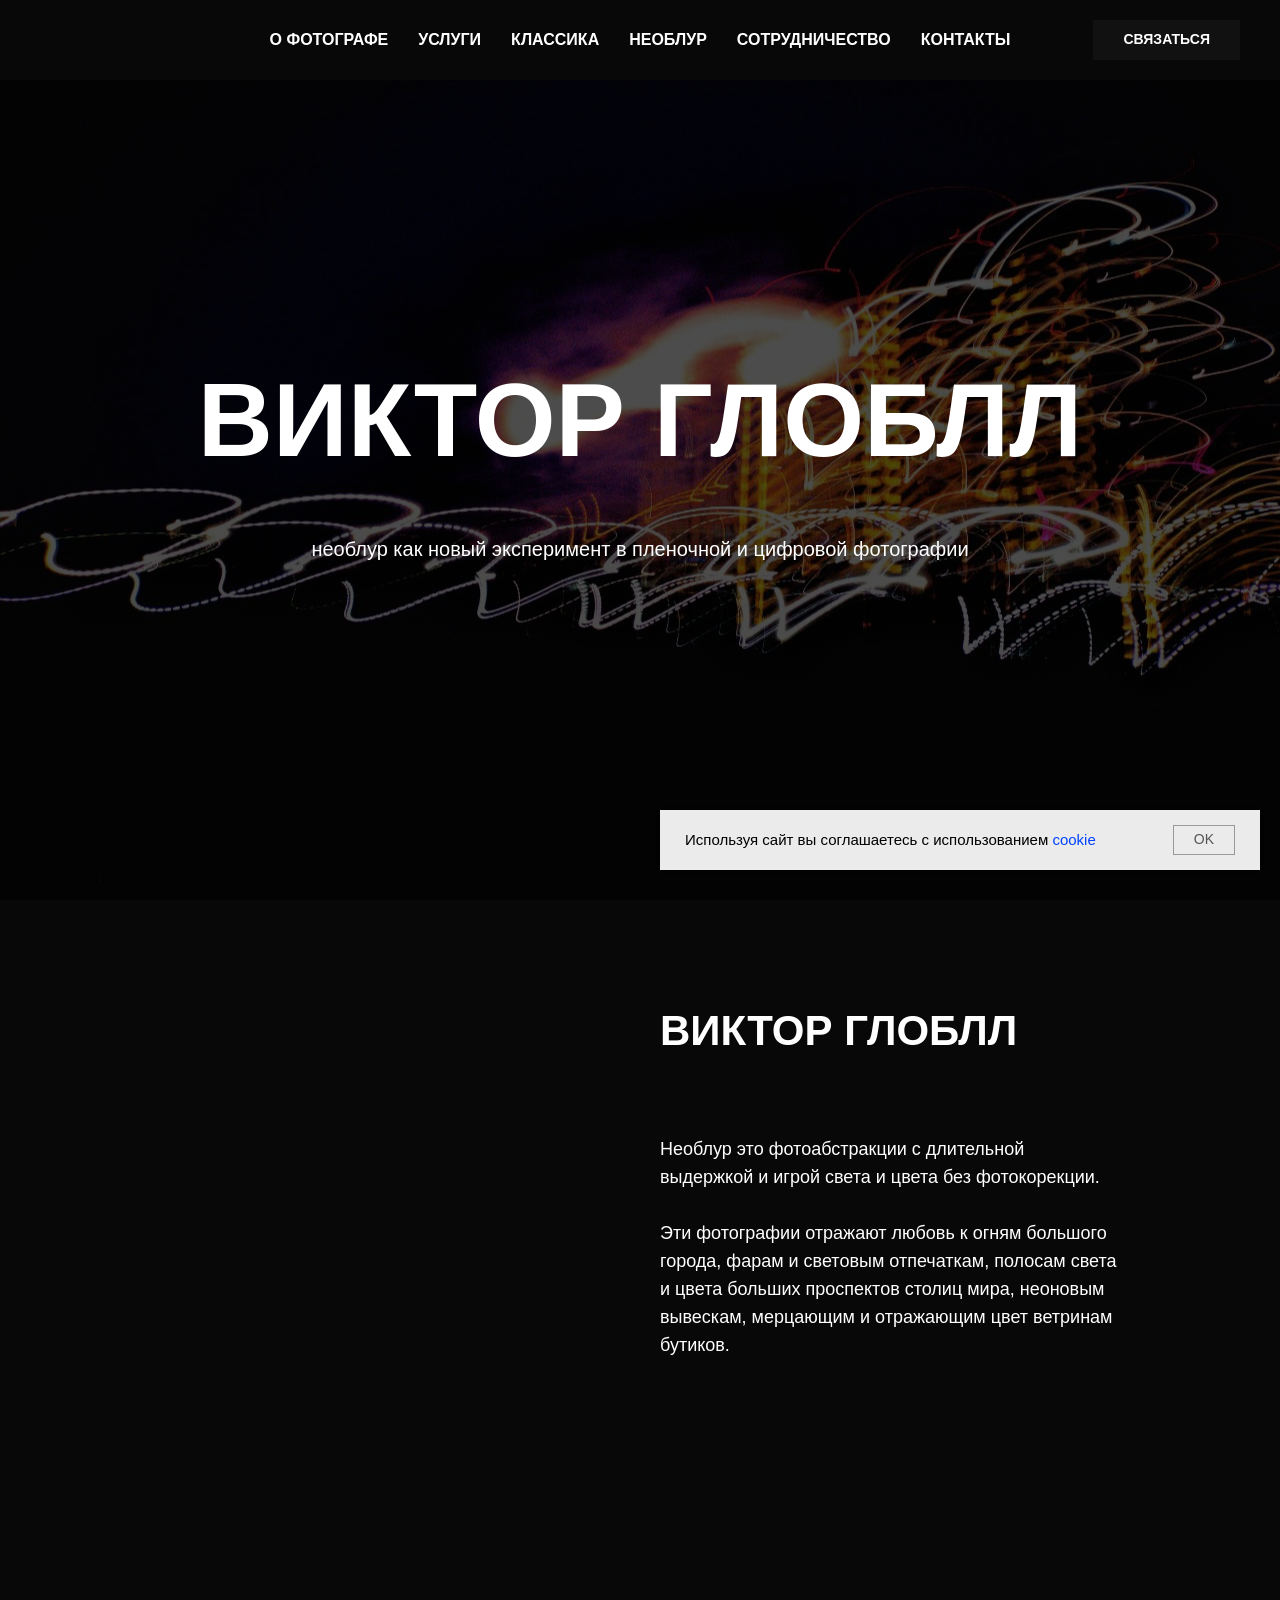
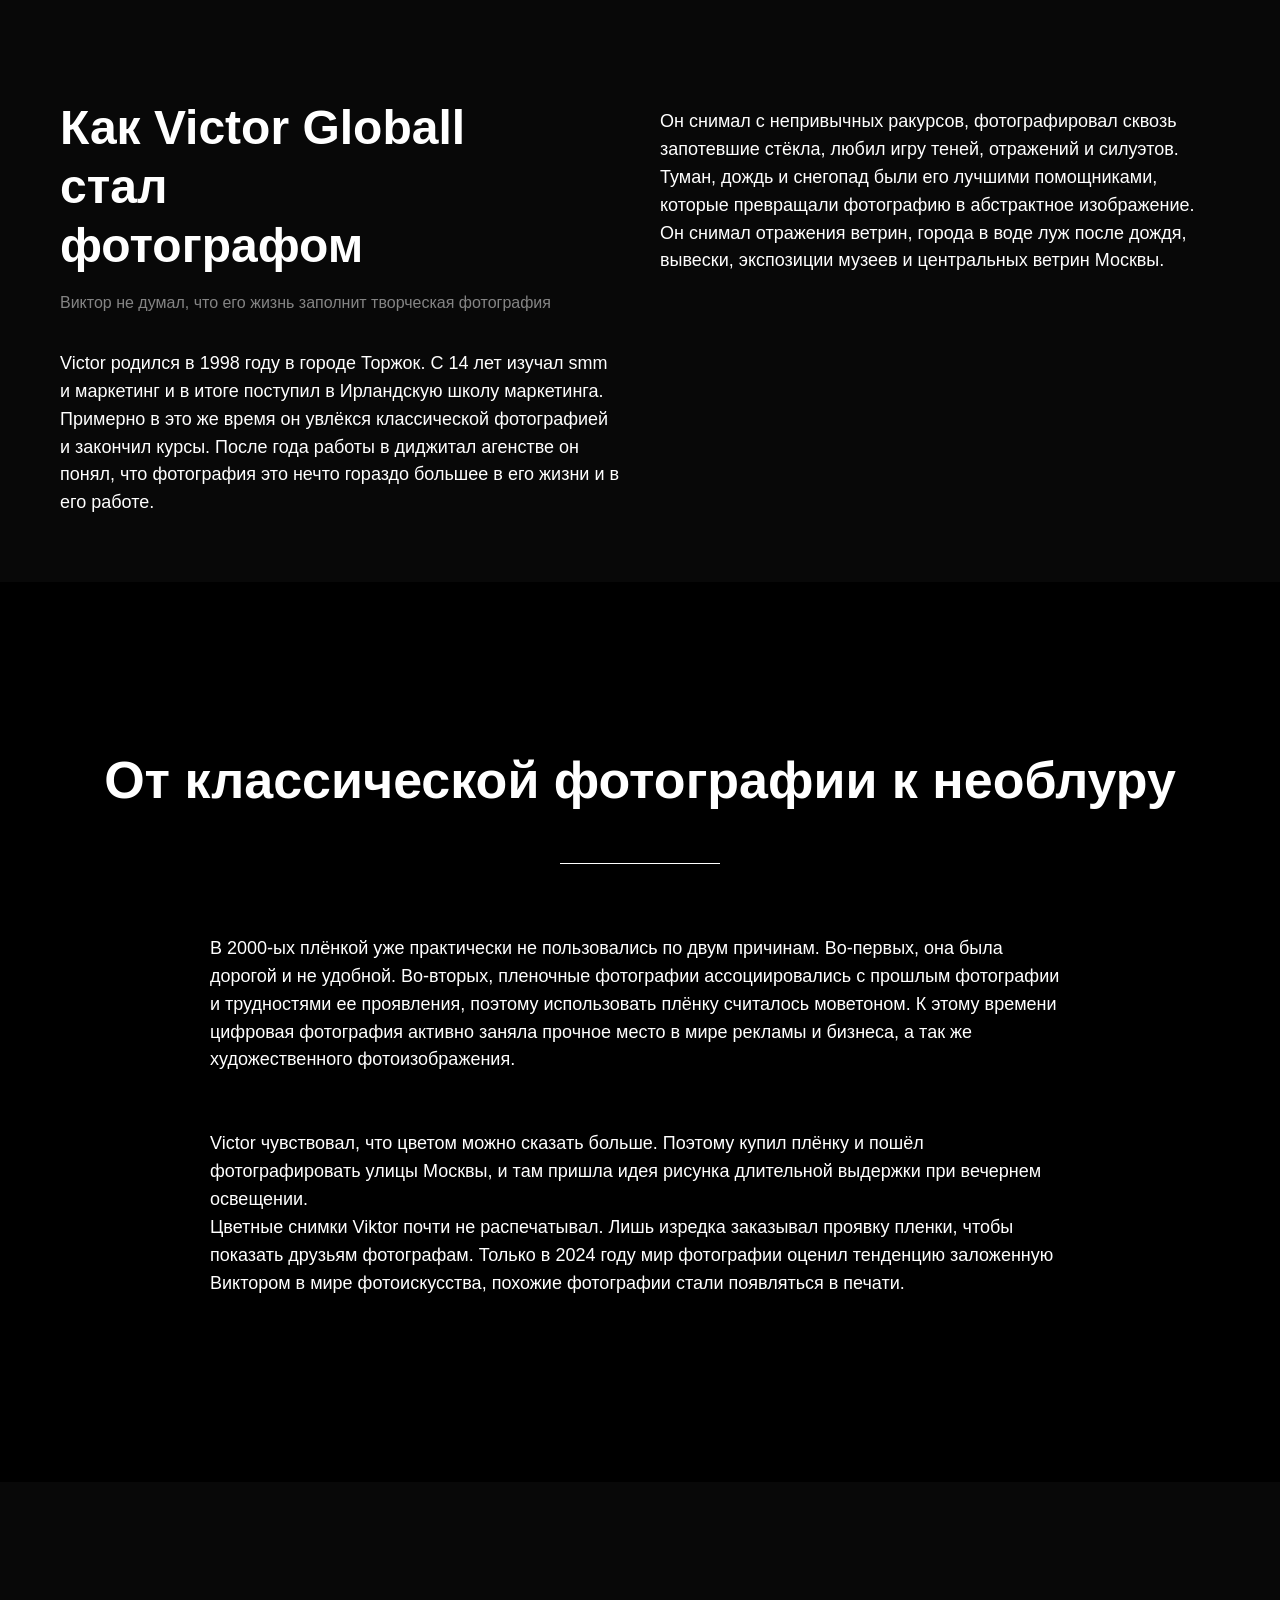
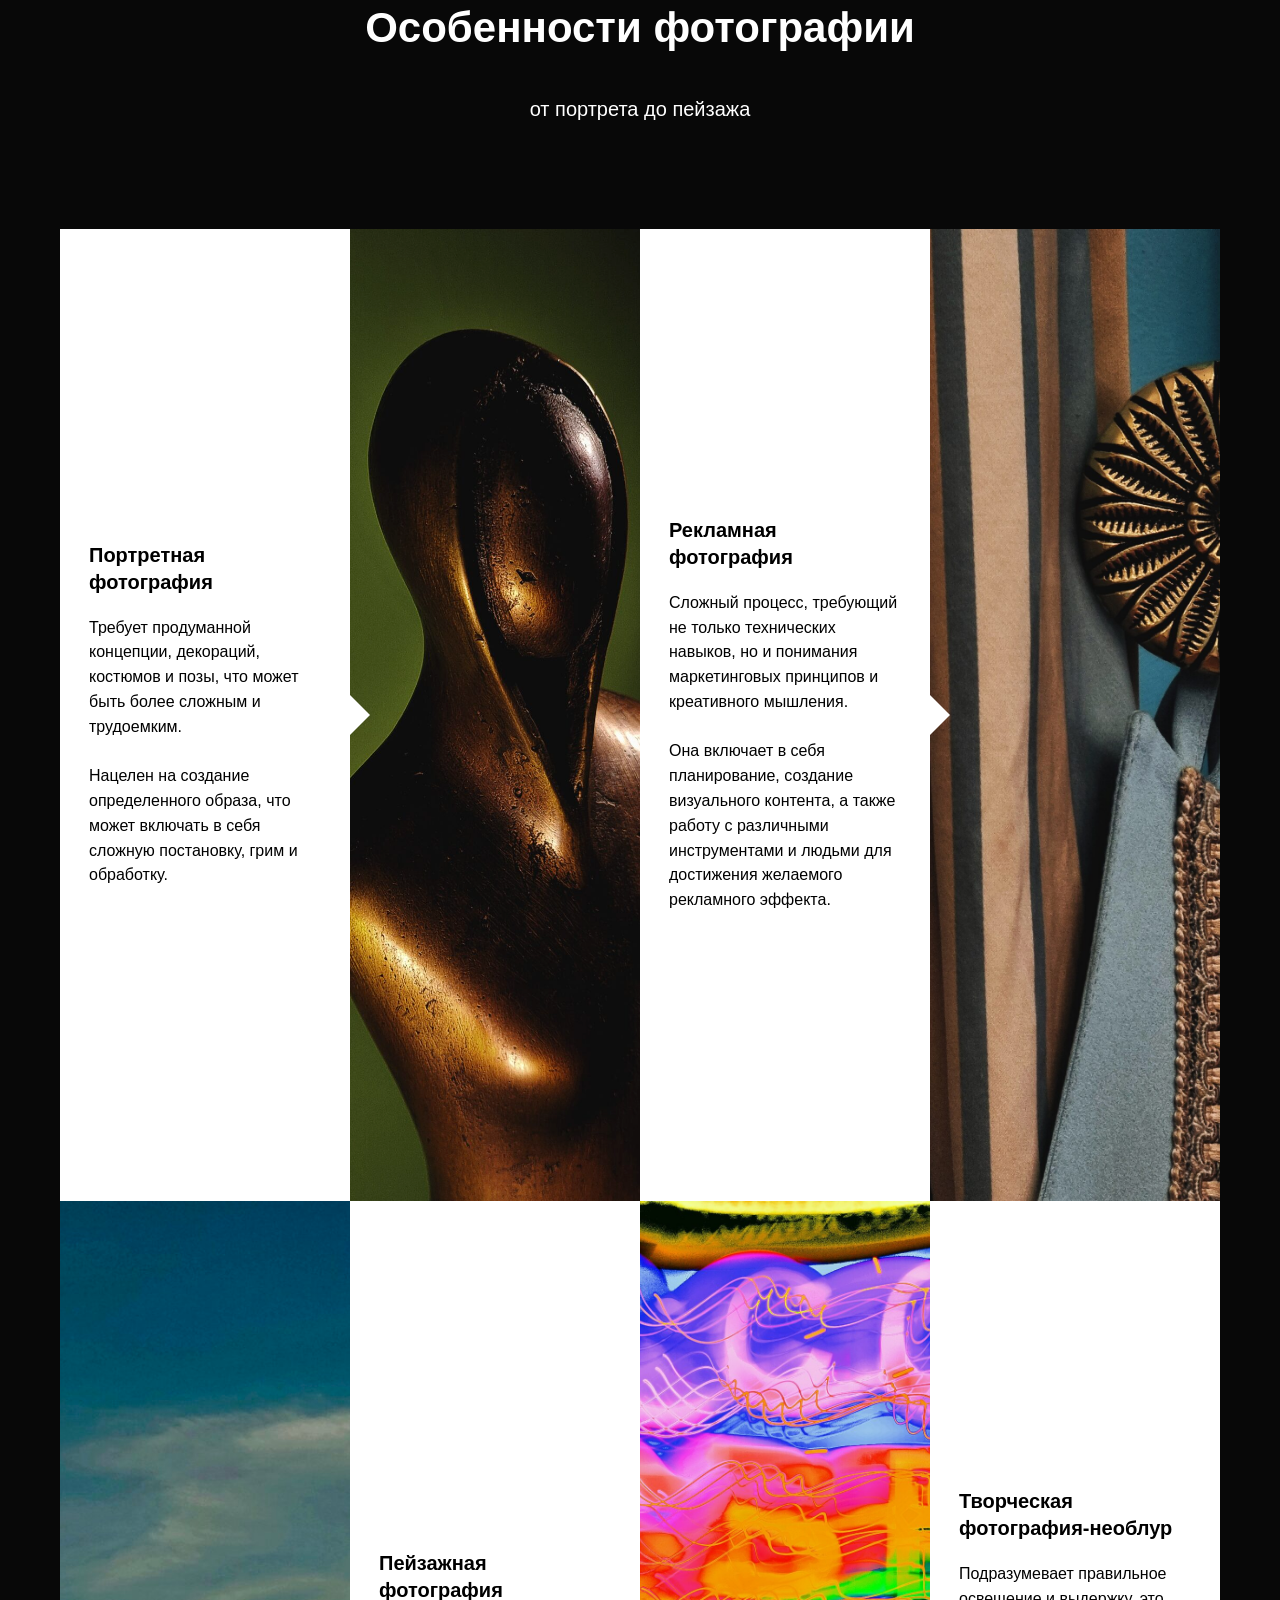
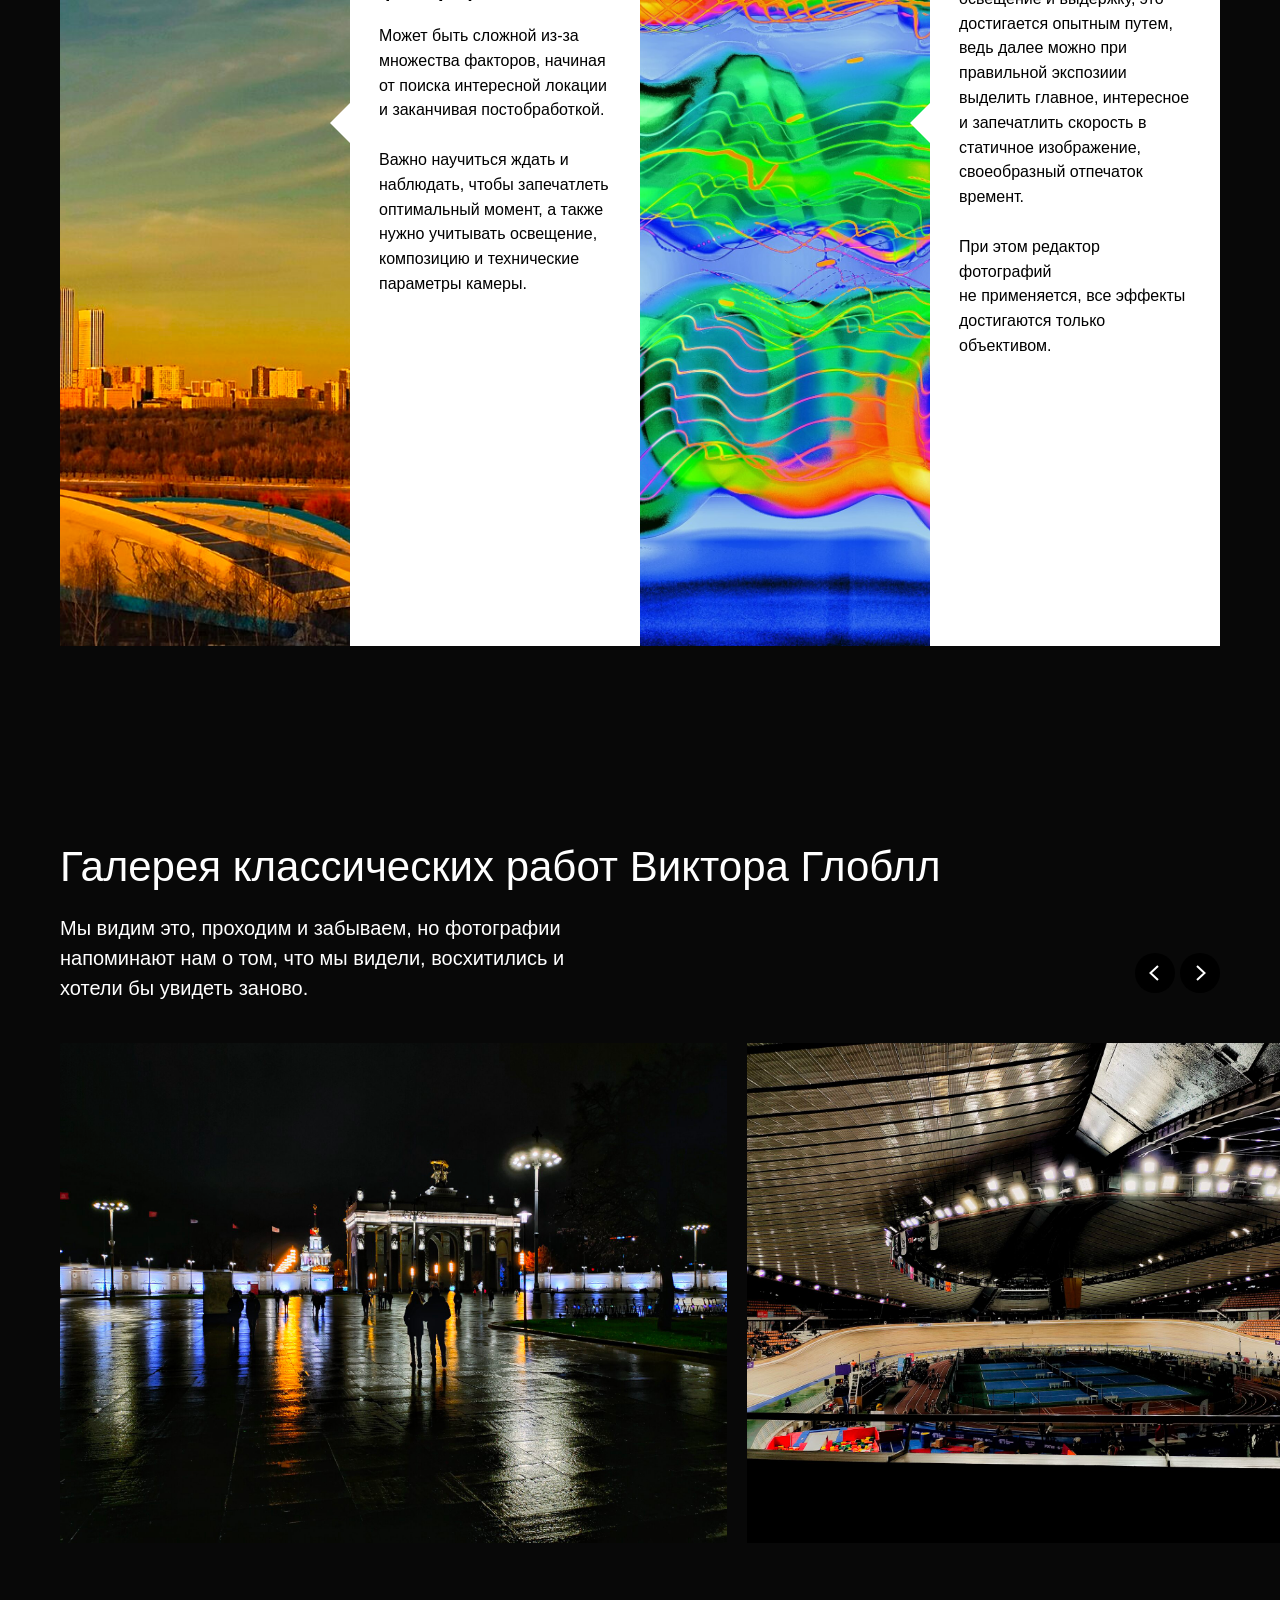
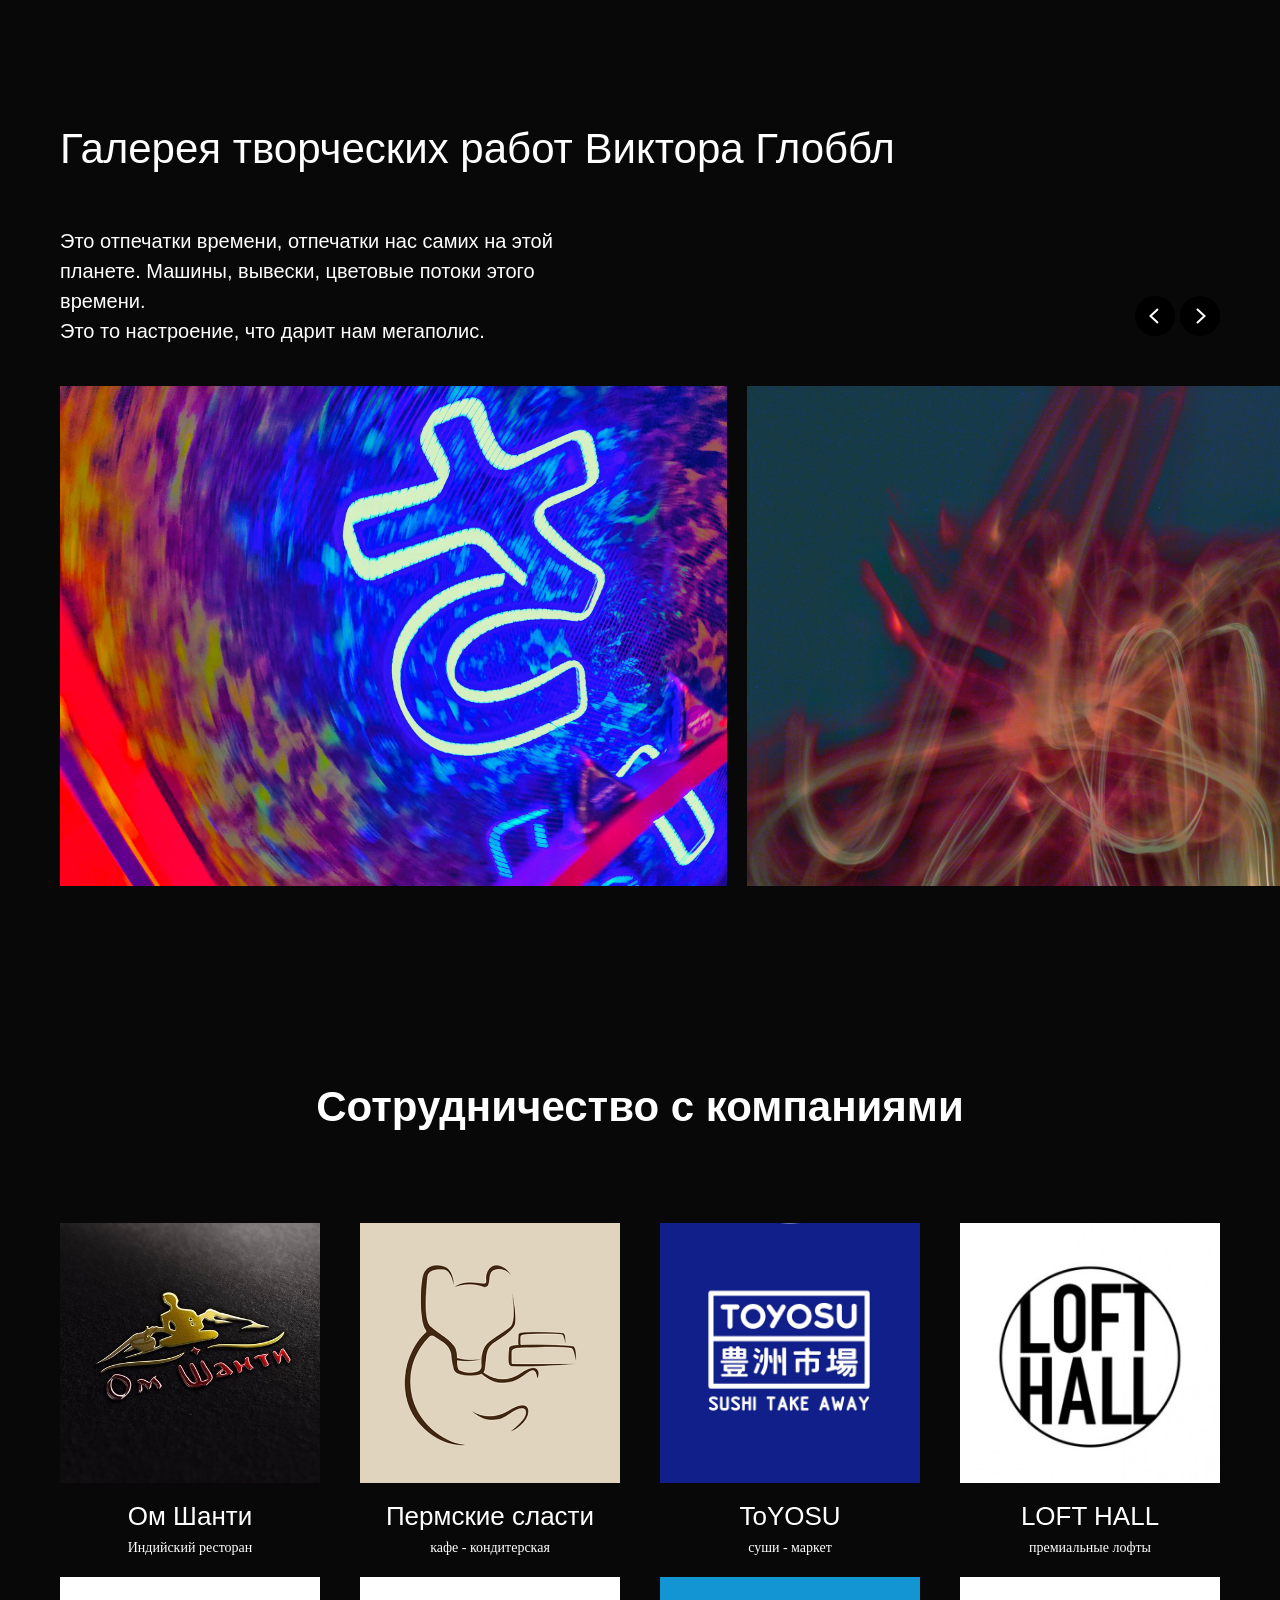
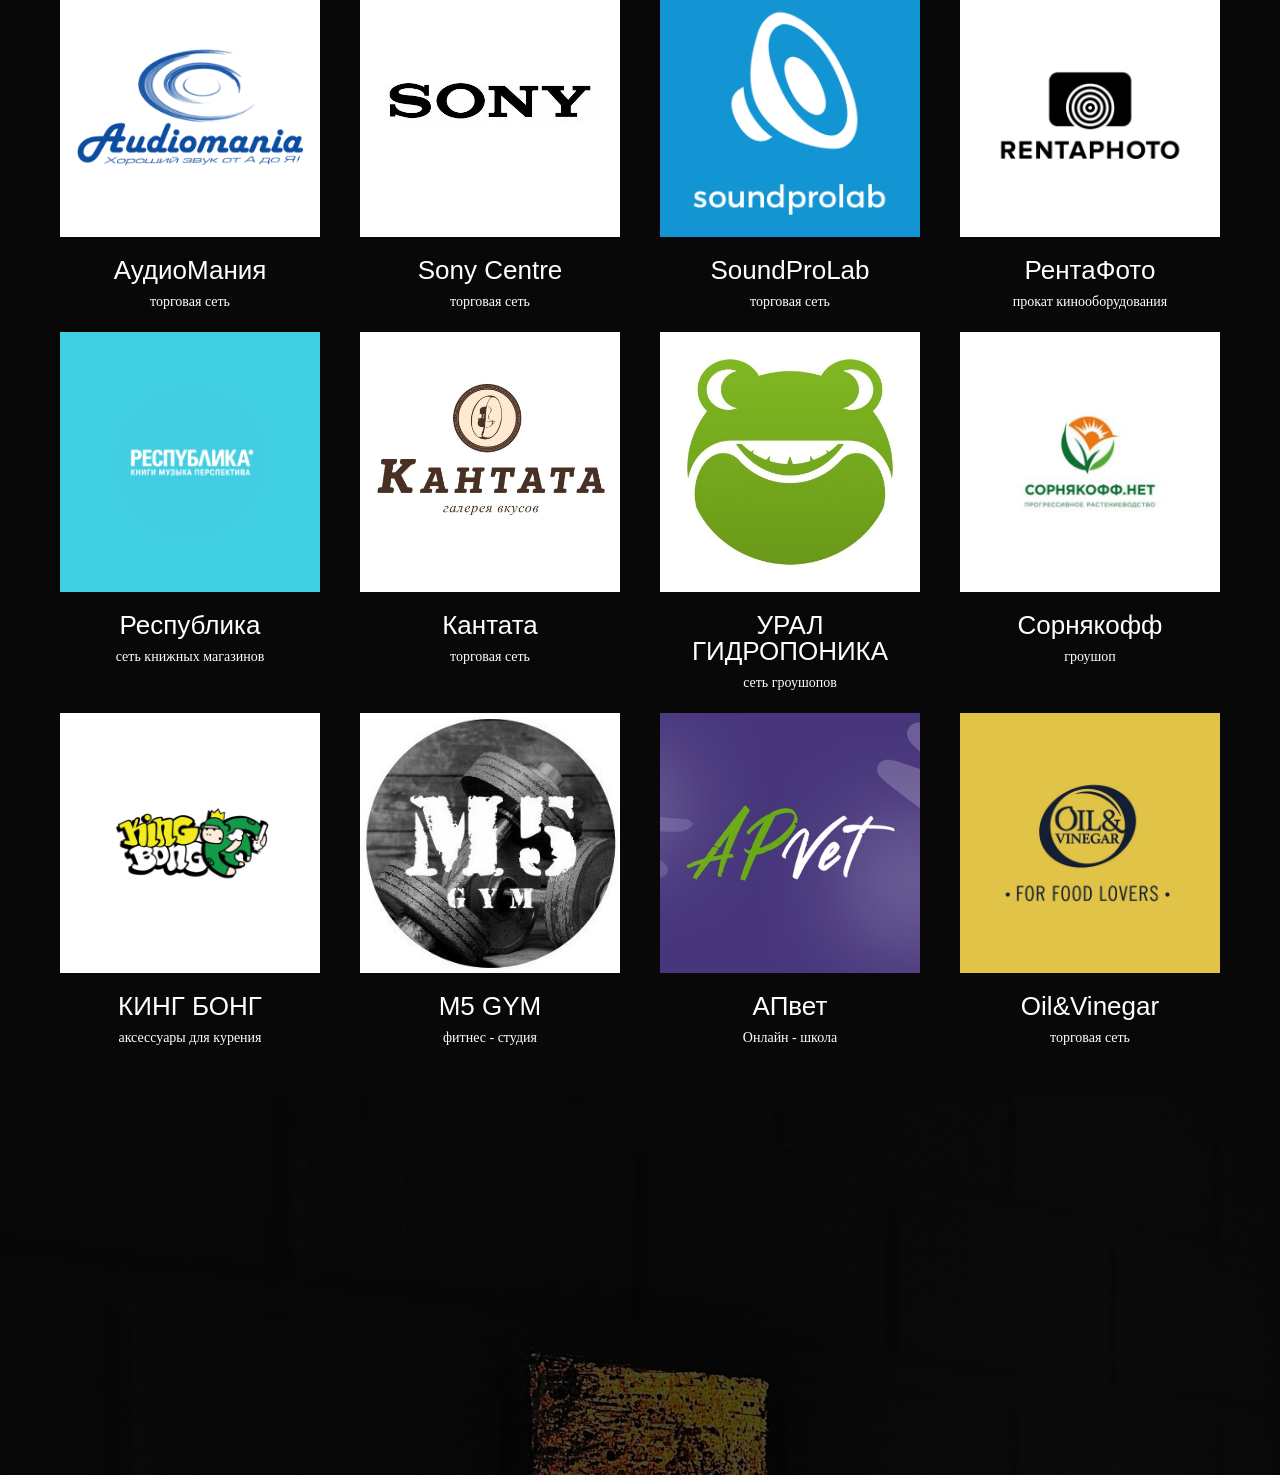
<file: index.html.html>
<!DOCTYPE html> <html> <head> <meta charset="utf-8" /> <meta http-equiv="Content-Type" content="text/html; charset=utf-8" /> <meta name="viewport" content="width=device-width, initial-scale=1.0" /> <!--metatextblock--> <title>Victor </title> <meta name="description" content="Сайт фотографа Виктора Глоббал" /> <meta property="og:url" content="https://victorglobal.tilda.ws" /> <meta property="og:title" content="Victor " /> <meta property="og:description" content="Сайт фотографа Виктора Глоббал" /> <meta property="og:type" content="website" /> <meta property="og:image" content="images/tild3962-6136-4232-a330-366430626334__-__resize__504x__photo_2024-11-17_21-.jpg" /> <link rel="canonical" href="https://victorglobal.tilda.ws"> <!--/metatextblock--> <meta name="format-detection" content="telephone=no" /> <meta http-equiv="x-dns-prefetch-control" content="on"> <link rel="dns-prefetch" href="https://ws.tildacdn.com">  <link rel="shortcut icon" href="images/tildafavicon.ico" type="image/x-icon" /> <!-- Assets --> <script src="https://neo.tildacdn.com/js/tilda-fallback-1.0.min.js" async charset="utf-8"></script> <link rel="stylesheet" href="css/tilda-grid-3.0.min.css" type="text/css" media="all" onerror="this.loaderr='y';"/> <link rel="stylesheet" href="css/tilda-blocks-page74342667.min.css?t=1775996290" type="text/css" media="all" onerror="this.loaderr='y';" /> <link rel="stylesheet" href="css/tilda-animation-2.0.min.css" type="text/css" media="all" onerror="this.loaderr='y';" /> <link rel="stylesheet" href="css/tilda-cover-1.0.min.css" type="text/css" media="all" onerror="this.loaderr='y';" /> <link rel="stylesheet" href="css/tilda-zoom-2.0.min.css" type="text/css" media="print" onload="this.media='all';" onerror="this.loaderr='y';" /> <noscript><link rel="stylesheet" href="css/tilda-zoom-2.0.min.css" type="text/css" media="all" /></noscript> <link rel="stylesheet" href="css/tilda-popup-1.1.min.css" type="text/css" media="print" onload="this.media='all';" onerror="this.loaderr='y';" /> <noscript><link rel="stylesheet" href="css/tilda-popup-1.1.min.css" type="text/css" media="all" /></noscript> <link rel="stylesheet" href="css/tilda-slds-1.4.min.css" type="text/css" media="print" onload="this.media='all';" onerror="this.loaderr='y';" /> <noscript><link rel="stylesheet" href="css/tilda-slds-1.4.min.css" type="text/css" media="all" /></noscript> <link rel="stylesheet" href="css/tilda-catalog-1.1.min.css" type="text/css" media="print" onload="this.media='all';" onerror="this.loaderr='y';" /> <noscript><link rel="stylesheet" href="css/tilda-catalog-1.1.min.css" type="text/css" media="all" /></noscript> <link rel="stylesheet" href="css/tilda-forms-1.0.min.css" type="text/css" media="all" onerror="this.loaderr='y';" /> <link rel="stylesheet" href="css/tilda-catalog-filters-1.0.min.css" type="text/css" media="all" onerror="this.loaderr='y';" /> <link rel="stylesheet" href="css/tilda-cards-1.0.min.css" type="text/css" media="all" onerror="this.loaderr='y';" /> <link rel="stylesheet" href="css/fonts-tildasans.css" type="text/css" media="all" onerror="this.loaderr='y';" /> <script nomodule src="js/tilda-polyfill-1.0.min.js" charset="utf-8"></script> <script type="text/javascript">function t_onReady(func) {if(document.readyState!='loading') {func();} else {document.addEventListener('DOMContentLoaded',func);}}
function t_onFuncLoad(funcName,okFunc,time) {if(typeof window[funcName]==='function') {okFunc();} else {setTimeout(function() {t_onFuncLoad(funcName,okFunc,time);},(time||100));}}function t_throttle(fn,threshhold,scope) {return function() {fn.apply(scope||this,arguments);};}</script> <script src="js/tilda-scripts-3.0.min.js" charset="utf-8" defer onerror="this.loaderr='y';"></script> <script src="js/tilda-blocks-page74342667.min.js?t=1775996290" charset="utf-8" async onerror="this.loaderr='y';"></script> <script src="js/lazyload-1.3.min.export.js" charset="utf-8" async onerror="this.loaderr='y';"></script> <script src="js/tilda-animation-2.0.min.js" charset="utf-8" async onerror="this.loaderr='y';"></script> <script src="js/tilda-menu-1.0.min.js" charset="utf-8" async onerror="this.loaderr='y';"></script> <script src="js/tilda-cover-1.0.min.js" charset="utf-8" async onerror="this.loaderr='y';"></script> <script src="js/tilda-zoom-2.0.min.js" charset="utf-8" async onerror="this.loaderr='y';"></script> <script src="js/tilda-video-1.0.min.js" charset="utf-8" async onerror="this.loaderr='y';"></script> <script src="js/hammer.min.js" charset="utf-8" async onerror="this.loaderr='y';"></script> <script src="js/tilda-slider-1.0.min.js" charset="utf-8" async onerror="this.loaderr='y';"></script> <script src="js/tilda-slds-1.4.min.js" charset="utf-8" async onerror="this.loaderr='y';"></script> <script src="js/tilda-products-1.0.min.js" charset="utf-8" async onerror="this.loaderr='y';"></script> <script src="js/tilda-catalog-1.1.min.js" charset="utf-8" async onerror="this.loaderr='y';"></script> <script src="js/tilda-cards-1.0.min.js" charset="utf-8" async onerror="this.loaderr='y';"></script> <script src="js/tilda-forms-1.0.min.js" charset="utf-8" async onerror="this.loaderr='y';"></script> <script src="js/tilda-skiplink-1.0.min.js" charset="utf-8" async onerror="this.loaderr='y';"></script> <script src="js/tilda-events-1.0.min.js" charset="utf-8" async onerror="this.loaderr='y';"></script> <script type="text/javascript">window.dataLayer=window.dataLayer||[];</script> <script type="text/javascript">(function() {if((/bot|google|yandex|baidu|bing|msn|duckduckbot|teoma|slurp|crawler|spider|robot|crawling|facebook/i.test(navigator.userAgent))===false&&typeof(sessionStorage)!='undefined'&&sessionStorage.getItem('visited')!=='y'&&document.visibilityState){var style=document.createElement('style');style.type='text/css';style.innerHTML='@media screen and (min-width: 980px) {.t-records {opacity: 0;}.t-records_animated {-webkit-transition: opacity ease-in-out .2s;-moz-transition: opacity ease-in-out .2s;-o-transition: opacity ease-in-out .2s;transition: opacity ease-in-out .2s;}.t-records.t-records_visible {opacity: 1;}}';document.getElementsByTagName('head')[0].appendChild(style);function t_setvisRecs(){var alr=document.querySelectorAll('.t-records');Array.prototype.forEach.call(alr,function(el) {el.classList.add("t-records_animated");});setTimeout(function() {Array.prototype.forEach.call(alr,function(el) {el.classList.add("t-records_visible");});sessionStorage.setItem("visited","y");},400);}
document.addEventListener('DOMContentLoaded',t_setvisRecs);}})();</script></head> <body class="t-body" style="margin:0;"> <!--allrecords--> <div id="allrecords" data-tilda-export="yes" class="t-records" data-hook="blocks-collection-content-node" data-tilda-project-id="24308066" data-tilda-page-id="74342667" data-tilda-page-alias="victor-globall" data-tilda-formskey="72ed70ba3ea7c9865836ce8c24308066" data-tilda-cookie="no" data-tilda-lazy="yes" data-tilda-root-zone="com" data-tilda-ts="y" data-tilda-project-country="RU"> <div id="rec1249446326" class="r t-rec" style=" " data-animationappear="off" data-record-type="257"> <!-- T228 --> <div id="nav1249446326marker"></div> <div class="tmenu-mobile tmenu-mobile_positionfixed"> <div class="tmenu-mobile__container"> <div class="tmenu-mobile__text t-name t-name_md" field="menu_mob_title">&nbsp;</div> <button type="button"
class="t-menuburger t-menuburger_fourth "
aria-label="Навигационное меню"
aria-expanded="false"> <span style="background-color:#fff;"></span> <span style="background-color:#fff;"></span> <span style="background-color:#fff;"></span> <span style="background-color:#fff;"></span> </button> <script>function t_menuburger_init(recid) {var rec=document.querySelector('#rec' + recid);if(!rec) return;var burger=rec.querySelector('.t-menuburger');if(!burger) return;var isSecondStyle=burger.classList.contains('t-menuburger_second');if(isSecondStyle&&!window.isMobile&&!('ontouchend' in document)) {burger.addEventListener('mouseenter',function() {if(burger.classList.contains('t-menuburger-opened')) return;burger.classList.remove('t-menuburger-unhovered');burger.classList.add('t-menuburger-hovered');});burger.addEventListener('mouseleave',function() {if(burger.classList.contains('t-menuburger-opened')) return;burger.classList.remove('t-menuburger-hovered');burger.classList.add('t-menuburger-unhovered');setTimeout(function() {burger.classList.remove('t-menuburger-unhovered');},300);});}
burger.addEventListener('click',function() {if(!burger.closest('.tmenu-mobile')&&!burger.closest('.t450__burger_container')&&!burger.closest('.t466__container')&&!burger.closest('.t204__burger')&&!burger.closest('.t199__js__menu-toggler')) {burger.classList.toggle('t-menuburger-opened');burger.classList.remove('t-menuburger-unhovered');}});var menu=rec.querySelector('[data-menu="yes"]');if(!menu) return;var menuLinks=menu.querySelectorAll('.t-menu__link-item');var submenuClassList=['t978__menu-link_hook','t978__tm-link','t966__tm-link','t794__tm-link','t-menusub__target-link'];Array.prototype.forEach.call(menuLinks,function(link) {link.addEventListener('click',function() {var isSubmenuHook=submenuClassList.some(function(submenuClass) {return link.classList.contains(submenuClass);});if(isSubmenuHook) return;burger.classList.remove('t-menuburger-opened');});});menu.addEventListener('clickedAnchorInTooltipMenu',function() {burger.classList.remove('t-menuburger-opened');});}
t_onReady(function() {t_onFuncLoad('t_menuburger_init',function(){t_menuburger_init('1249446326');});});</script> <style>.t-menuburger{position:relative;flex-shrink:0;width:28px;height:20px;padding:0;border:none;background-color:transparent;outline:none;-webkit-transform:rotate(0deg);transform:rotate(0deg);transition:transform .5s ease-in-out;cursor:pointer;z-index:999;}.t-menuburger span{display:block;position:absolute;width:100%;opacity:1;left:0;-webkit-transform:rotate(0deg);transform:rotate(0deg);transition:.25s ease-in-out;height:3px;background-color:#000;}.t-menuburger span:nth-child(1){top:0px;}.t-menuburger span:nth-child(2),.t-menuburger span:nth-child(3){top:8px;}.t-menuburger span:nth-child(4){top:16px;}.t-menuburger__big{width:42px;height:32px;}.t-menuburger__big span{height:5px;}.t-menuburger__big span:nth-child(2),.t-menuburger__big span:nth-child(3){top:13px;}.t-menuburger__big span:nth-child(4){top:26px;}.t-menuburger__small{width:22px;height:14px;}.t-menuburger__small span{height:2px;}.t-menuburger__small span:nth-child(2),.t-menuburger__small span:nth-child(3){top:6px;}.t-menuburger__small span:nth-child(4){top:12px;}.t-menuburger-opened span:nth-child(1){top:8px;width:0%;left:50%;}.t-menuburger-opened span:nth-child(2){-webkit-transform:rotate(45deg);transform:rotate(45deg);}.t-menuburger-opened span:nth-child(3){-webkit-transform:rotate(-45deg);transform:rotate(-45deg);}.t-menuburger-opened span:nth-child(4){top:8px;width:0%;left:50%;}.t-menuburger-opened.t-menuburger__big span:nth-child(1){top:6px;}.t-menuburger-opened.t-menuburger__big span:nth-child(4){top:18px;}.t-menuburger-opened.t-menuburger__small span:nth-child(1),.t-menuburger-opened.t-menuburger__small span:nth-child(4){top:6px;}@media (hover),(min-width:0\0){.t-menuburger_first:hover span:nth-child(1){transform:translateY(1px);}.t-menuburger_first:hover span:nth-child(4){transform:translateY(-1px);}.t-menuburger_first.t-menuburger__big:hover span:nth-child(1){transform:translateY(3px);}.t-menuburger_first.t-menuburger__big:hover span:nth-child(4){transform:translateY(-3px);}}.t-menuburger_second span:nth-child(2),.t-menuburger_second span:nth-child(3){width:80%;left:20%;right:0;}@media (hover),(min-width:0\0){.t-menuburger_second.t-menuburger-hovered span:nth-child(2),.t-menuburger_second.t-menuburger-hovered span:nth-child(3){animation:t-menuburger-anim 0.3s ease-out normal forwards;}.t-menuburger_second.t-menuburger-unhovered span:nth-child(2),.t-menuburger_second.t-menuburger-unhovered span:nth-child(3){animation:t-menuburger-anim2 0.3s ease-out normal forwards;}}.t-menuburger_second.t-menuburger-opened span:nth-child(2),.t-menuburger_second.t-menuburger-opened span:nth-child(3){left:0;right:0;width:100%!important;}.t-menuburger_third span:nth-child(4){width:70%;left:unset;right:0;}@media (hover),(min-width:0\0){.t-menuburger_third:not(.t-menuburger-opened):hover span:nth-child(4){width:100%;}}.t-menuburger_third.t-menuburger-opened span:nth-child(4){width:0!important;right:50%;}.t-menuburger_fourth{height:12px;}.t-menuburger_fourth.t-menuburger__small{height:8px;}.t-menuburger_fourth.t-menuburger__big{height:18px;}.t-menuburger_fourth span:nth-child(2),.t-menuburger_fourth span:nth-child(3){top:4px;opacity:0;}.t-menuburger_fourth span:nth-child(4){top:8px;}.t-menuburger_fourth.t-menuburger__small span:nth-child(2),.t-menuburger_fourth.t-menuburger__small span:nth-child(3){top:3px;}.t-menuburger_fourth.t-menuburger__small span:nth-child(4){top:6px;}.t-menuburger_fourth.t-menuburger__small span:nth-child(2),.t-menuburger_fourth.t-menuburger__small span:nth-child(3){top:3px;}.t-menuburger_fourth.t-menuburger__small span:nth-child(4){top:6px;}.t-menuburger_fourth.t-menuburger__big span:nth-child(2),.t-menuburger_fourth.t-menuburger__big span:nth-child(3){top:6px;}.t-menuburger_fourth.t-menuburger__big span:nth-child(4){top:12px;}@media (hover),(min-width:0\0){.t-menuburger_fourth:not(.t-menuburger-opened):hover span:nth-child(1){transform:translateY(1px);}.t-menuburger_fourth:not(.t-menuburger-opened):hover span:nth-child(4){transform:translateY(-1px);}.t-menuburger_fourth.t-menuburger__big:not(.t-menuburger-opened):hover span:nth-child(1){transform:translateY(3px);}.t-menuburger_fourth.t-menuburger__big:not(.t-menuburger-opened):hover span:nth-child(4){transform:translateY(-3px);}}.t-menuburger_fourth.t-menuburger-opened span:nth-child(1),.t-menuburger_fourth.t-menuburger-opened span:nth-child(4){top:4px;}.t-menuburger_fourth.t-menuburger-opened span:nth-child(2),.t-menuburger_fourth.t-menuburger-opened span:nth-child(3){opacity:1;}@keyframes t-menuburger-anim{0%{width:80%;left:20%;right:0;}50%{width:100%;left:0;right:0;}100%{width:80%;left:0;right:20%;}}@keyframes t-menuburger-anim2{0%{width:80%;left:0;}50%{width:100%;right:0;left:0;}100%{width:80%;left:20%;right:0;}}</style> </div> </div> <style>.tmenu-mobile{background-color:#111;display:none;width:100%;top:0;z-index:990;}.tmenu-mobile_positionfixed{position:fixed;}.tmenu-mobile__text{color:#fff;}.tmenu-mobile__container{min-height:64px;padding:20px;position:relative;box-sizing:border-box;display:-webkit-flex;display:-ms-flexbox;display:flex;-webkit-align-items:center;-ms-flex-align:center;align-items:center;-webkit-justify-content:space-between;-ms-flex-pack:justify;justify-content:space-between;}.tmenu-mobile__list{display:block;}.tmenu-mobile__burgerlogo{display:inline-block;font-size:24px;font-weight:400;white-space:nowrap;vertical-align:middle;}.tmenu-mobile__imglogo{height:auto;display:block;max-width:300px!important;box-sizing:border-box;padding:0;margin:0 auto;}@media screen and (max-width:980px){.tmenu-mobile__menucontent_hidden{display:none;height:100%;}.tmenu-mobile{display:block;}}@media screen and (max-width:980px){#rec1249446326 .tmenu-mobile__menucontent_fixed{position:fixed;top:64px;}#rec1249446326 .t-menuburger{-webkit-order:1;-ms-flex-order:1;order:1;}}</style> <style> #rec1249446326 .tmenu-mobile__burgerlogo a{color:#ffffff;}</style> <style> #rec1249446326 .tmenu-mobile__burgerlogo__title{color:#ffffff;}</style> <div id="nav1249446326" class="t228 t228__positionfixed t228__beforeready tmenu-mobile__menucontent_hidden tmenu-mobile__menucontent_fixed" style="background-color: rgba(8,8,8,1); height:80px; " data-bgcolor-hex="#080808" data-bgcolor-rgba="rgba(8,8,8,1)" data-navmarker="nav1249446326marker" data-appearoffset="0px" data-bgopacity-two="30" data-menushadow="" data-menushadow-css="" data-bgopacity="1" data-bgcolor-rgba-afterscroll="rgba(8,8,8,0.30)" data-menu-items-align="center" data-menu="yes"> <div class="t228__maincontainer " style="height:80px;"> <div class="t228__padding40px"></div> <div class="t228__leftside"> </div> <div class="t228__centerside "> <nav class="t228__centercontainer"> <ul role="list" class="t228__list t-menu__list t228__list_hidden"> <li class="t228__list_item"
style="padding:0 15px 0 0;"> <a class="t-menu__link-item"
href="#ovictore" data-menu-submenu-hook="" data-menu-item-number="1">
О фотографе
</a> </li> <li class="t228__list_item"
style="padding:0 15px;"> <a class="t-menu__link-item"
href="#yslugi" data-menu-submenu-hook="" data-menu-item-number="2">
Услуги
</a> </li> <li class="t228__list_item"
style="padding:0 15px;"> <a class="t-menu__link-item"
href="#klassika" data-menu-submenu-hook="" data-menu-item-number="3">
Классика
</a> </li> <li class="t228__list_item"
style="padding:0 15px;"> <a class="t-menu__link-item"
href="#galery" data-menu-submenu-hook="" data-menu-item-number="4">
Необлур
</a> </li> <li class="t228__list_item"
style="padding:0 15px;"> <a class="t-menu__link-item"
href="#sotrud" data-menu-submenu-hook="" data-menu-item-number="5">
Сотрудничество
</a> </li> <li class="t228__list_item"
style="padding:0 0 0 15px;"> <a class="t-menu__link-item"
href="#contacts" data-menu-submenu-hook="" data-menu-item-number="6">
Контакты
</a> </li> </ul> </nav> </div> <div class="t228__rightside"> <div class="t228__rightcontainer"> <div class="t228__right_buttons"> <div class="t228__right_buttons_wrap"> <div class="t228__right_buttons_but"> <a
class="t-btn t-btnflex t-btnflex_type_button t-btnflex_sm js-click-stat"
href="https://t.me/elenavorobueva"
target="_blank" data-tilda-event-name="/tilda/click/rec1249446326/button1"><span class="t-btnflex__text">СВЯЗАТЬСЯ </span> <style>#rec1249446326 .t-btnflex.t-btnflex_type_button {color:#ffffff;background-color:#111111;border-style:solid !important;border-color:#ffffff !important;--border-width:0px;border-radius:0px;box-shadow:none !important;transition-duration:0.2s;transition-property:background-color,color,border-color,box-shadow,opacity,transform,gap;transition-timing-function:ease-in-out;}</style></a> </div> </div> </div> </div> </div> <div class="t228__padding40px"> </div> </div> </div> <style>@media screen and (max-width:980px){#rec1249446326 .t228{}}</style> <script>window.addEventListener('load',function() {t_onFuncLoad('t228_setWidth',function() {t228_setWidth('1249446326');});});window.addEventListener('resize',t_throttle(function() {t_onFuncLoad('t228_setWidth',function() {t228_setWidth('1249446326');});t_onFuncLoad('t_menu__setBGcolor',function() {t_menu__setBGcolor('1249446326','.t228');});}));t_onReady(function() {t_onFuncLoad('t_menu__highlightActiveLinks',function() {t_menu__highlightActiveLinks('.t228__list_item a');});t_onFuncLoad('t_menu__findAnchorLinks',function() {t_menu__findAnchorLinks('1249446326','.t228__list_item a');});t_onFuncLoad('t228__init',function() {t228__init('1249446326');});t_onFuncLoad('t_menu__setBGcolor',function() {t_menu__setBGcolor('1249446326','.t228');});t_onFuncLoad('t_menu__interactFromKeyboard',function() {t_menu__interactFromKeyboard('1249446326');});t_onFuncLoad('t228_setWidth',function() {t228_setWidth('1249446326');});t_onFuncLoad('t_menu__changeBgOpacity',function() {t_menu__changeBgOpacity('1249446326','.t228');window.addEventListener('scroll',t_throttle(function() {t_menu__changeBgOpacity('1249446326','.t228');}));});var rec=document.querySelector('#rec1249446326');if(!rec) return;t_onFuncLoad('t_menu__showFixedMenu',function() {var el=rec.querySelector('.t228');if(el) el.classList.remove('t228__beforeready');t_menu__showFixedMenu('1249446326','.t228');window.addEventListener('scroll',t_throttle(function() {t_menu__showFixedMenu('1249446326','.t228');}));});t_onFuncLoad('t_menu__createMobileMenu',function() {t_menu__createMobileMenu('1249446326','.t228');});});</script> <style>#rec1249446326 .t-menu__link-item{-webkit-transition:color 0.3s ease-in-out,opacity 0.3s ease-in-out;transition:color 0.3s ease-in-out,opacity 0.3s ease-in-out;position:relative;}#rec1249446326 .t-menu__link-item.t-active:not(.t978__menu-link){color:#e2e8ef !important;}#rec1249446326 .t-menu__link-item.t-active::after{content:'';position:absolute;left:0;-webkit-transition:all 0.3s ease;transition:all 0.3s ease;opacity:1;width:100%;height:100%;bottom:-1px;border-bottom:1px solid #0000FF;-webkit-box-shadow:inset 0px -1px 0px 0px #0000FF;-moz-box-shadow:inset 0px -1px 0px 0px #0000FF;box-shadow:inset 0px -1px 0px 0px #0000FF;}@supports (overflow:-webkit-marquee) and (justify-content:inherit){#rec1249446326 .t-menu__link-item,#rec1249446326 .t-menu__link-item.t-active{opacity:1 !important;}}</style> <style> #rec1249446326 .t228__leftcontainer a{color:#ffffff;}#rec1249446326 a.t-menu__link-item{font-size:16px;color:#ffffff;font-weight:700;text-transform:uppercase;}#rec1249446326 .t228__right_langs_lang a{font-size:16px;color:#ffffff;font-weight:700;text-transform:uppercase;}</style> <style> #rec1249446326 .t228__logo{color:#ffffff;}</style> </div> <div id="rec1240273671" class="r t-rec" style=" " data-animationappear="off" data-record-type="14"> <!-- cover --> <div class="t-cover" id="recorddiv1240273671"bgimgfield="img"style="height:100vh;background-image:url('images/tild3962-6136-4232-a330-366430626334__-__resize__20x__photo_2024-11-17_21-.jpg');"> <div class="t-cover__carrier" id="coverCarry1240273671"data-content-cover-id="1240273671"data-content-cover-bg="images/tild3962-6136-4232-a330-366430626334__photo_2024-11-17_21-.jpg"data-display-changed="true"data-content-cover-height="100vh"data-content-cover-parallax="fixed"data-content-use-image-for-mobile-cover=""style="height:100vh; "itemscope itemtype="http://schema.org/ImageObject"><meta itemprop="image" content="images/tild3962-6136-4232-a330-366430626334__photo_2024-11-17_21-.jpg"></div> <div class="t-cover__filter" style="height:100vh;background-image: linear-gradient(to bottom, rgba(0,0,0,0.70), rgba(0,0,0,0.70));"></div> <div class="t-container"> <div class="t-col t-col_12 "> <div class="t-cover__wrapper t-valign_middle" style="height:100vh"> <div class="t102 t-align_center" data-hook-content="covercontent"> <h1 class="t102__title t-title" field="title">ВИКТОР ГЛОБЛЛ</h1> <div class="t102__descr t-descr t-descr_md t102__descr_center" field="descr">необлур как новый эксперимент в пленочной и цифровой фотографии</div> <span class="space"></span> </div> </div> </div> </div> </div> <style> #rec1240273671 .t102__title{text-transform:uppercase;}</style> </div> <div id="rec1240273681" class="r t-rec" style=" " data-record-type="215"> <a name="ovictore" style="font-size:0;"></a> </div> <div id="rec1240273676" class="r t-rec t-rec_pt_105 t-rec_pb_75" style="padding-top:105px;padding-bottom:75px;background-color:#080808; " data-record-type="486" data-bg-color="#080808"> <!-- T486 --> <div class="t486"> <div class="t-container"> <div class="t486__top t-col t-col_6 "> <div class="t486__imgcontainer"> <div class="t486__row"> <div class="t486__imgwrapper" itemscope itemtype="http://schema.org/ImageObject"> <meta itemprop="image" content="images/tild6638-3063-4233-a666-393034366161__noroot.png"> <div class="t486__blockimg t-bgimg t-animate" data-original="images/tild6638-3063-4233-a666-393034366161__noroot.png"
bgimgfield="img" data-animate-style="fadeinright" data-animate-group="yes" data-animate-order="1"
style="background-image:url('images/tild6638-3063-4233-a666-393034366161__-__resizeb__20x__noroot.png');"></div> <div class="t486__separator"></div> </div> <div class="t486__imgwrapper" itemscope itemtype="http://schema.org/ImageObject"> <meta itemprop="image" content="images/tild3962-6136-4232-a330-366430626334__photo_2024-11-17_21-.jpg"> <div class="t486__blockimg t-bgimg t-animate" data-original="images/tild3962-6136-4232-a330-366430626334__photo_2024-11-17_21-.jpg"
bgimgfield="img2" data-animate-style="fadeinright" data-animate-group="yes" data-animate-order="2" data-animate-delay="0.2"
style="background-image:url('images/tild3962-6136-4232-a330-366430626334__-__resizeb__20x__photo_2024-11-17_21-.jpg');"></div> <div class="t486__separator"></div> </div> </div> <div class="t486__row t486__row_last"> <div class="t486__imgwrapper" itemscope itemtype="http://schema.org/ImageObject"> <meta itemprop="image" content="images/tild6430-3630-4764-a665-613964643834__img_20220905_175046.jpg"> <div class="t486__blockimg t-bgimg t-animate" data-original="images/tild6430-3630-4764-a665-613964643834__img_20220905_175046.jpg"
bgimgfield="img3" data-animate-style="fadeinright" data-animate-group="yes" data-animate-order="3" data-animate-delay="0.2"
style="background-image:url('images/tild6430-3630-4764-a665-613964643834__-__resizeb__20x__img_20220905_175046.jpg');"></div> <div class="t486__separator"></div> </div> <div class="t486__imgwrapper" itemscope itemtype="http://schema.org/ImageObject"> <meta itemprop="image" content="images/tild3439-3337-4964-a330-656130613166__photo_2024-05-20_11-.jpg"> <div class="t486__blockimg t-bgimg t-animate" data-original="images/tild3439-3337-4964-a330-656130613166__photo_2024-05-20_11-.jpg"
bgimgfield="img4" data-animate-style="fadeinright" data-animate-group="yes" data-animate-order="4" data-animate-delay="0.2"
style="background-image:url('images/tild3439-3337-4964-a330-656130613166__-__resizeb__20x__photo_2024-05-20_11-.jpg');"></div> <div class="t486__separator"></div> </div> </div> </div> </div> <div class="t-col t-col_5 "> <div class="t486__textwrapper t-align_left"> <div class="t486__content t-valign_bottom"> <div class="t486__box"> <h2 class="t486__title t-title t-title_xs " field="title">ВИКТОР ГЛОБЛЛ</h2> <div class="t486__descr t-descr t-descr_md " field="descr"><br /><br />Необлур это фотоабстракции с&nbsp;длительной выдержкой и&nbsp;игрой света и&nbsp;цвета без фотокорекции. <br /><br />Эти фотографии отражают любовь к&nbsp;огням большого города, фарам и&nbsp;световым отпечаткам, полосам света и&nbsp;цвета больших проспектов столиц мира, неоновым вывескам, мерцающим и&nbsp;отражающим цвет ветринам бутиков.<br /><br /><br /></div> </div> </div> </div> </div> </div> </div> <script>t_onReady(function() {t_onFuncLoad('t486_setHeight',function() {window.addEventListener('resize',t_throttle(function() {t486_setHeight('1240273676');}));t486_setHeight('1240273676');var rec=document.querySelector('#rec1240273676');if(rec) {var wrapper=rec.querySelector('.t486');if(wrapper) {wrapper.addEventListener('displayChanged',function() {t486_setHeight('1240273676');});}}});});</script> <style> #rec1240273676 .t486__descr{font-size:18px;}</style> </div> <div id="rec1240273686" class="r t-rec t-rec_pt_60 t-rec_pb_60" style="padding-top:60px;padding-bottom:60px;background-color:#080808; " data-record-type="22" data-bg-color="#080808"> <!-- T005A --> <div class="t005A"> <div class="t-container"> <div class="t-row"> <div class="t-col t-col_6 "> <h2 class="t005A__title t-title t-title_sm" field="title">Как Victor Globall стал <br />фотографом</h2> <div class="t005A__descr t-descr t-descr_xs t-opacity_50" field="descr">Виктор не думал, что его жизнь заполнит творческая фотография</div> <div class="t005A__text t-text t-text_md" field="text">Victor родился в 1998 году в городе Торжок. C 14 лет изучал smm и маркетинг и в итоге поступил в Ирландскую школу маркетинга.<br />Примерно в это же время он увлёкся классической фотографией и закончил курсы. После года работы в диджитал агенстве он понял, что фотография это нечто гораздо большее в его жизни и в его работе.</div> </div> <div class="t-col t-col_6 "> <div class="t005A__text t-text t-text_md" field="text2">Он снимал с непривычных ракурсов, фотографировал сквозь запотевшие стёкла, любил игру теней, отражений и силуэтов. Туман, дождь и снегопад были его лучшими помощниками, которые превращали фотографию в абстрактное изображение.<br />Он снимал отражения ветрин, города в воде луж после дождя, вывески, экспозиции музеев и центральных ветрин Москвы.<br /><br /><br /></div> </div> </div> </div> </div> <style> #rec1240273686 .t005A__title{color:#ffffff;}#rec1240273686 .t005A__descr{color:#ffffff;}#rec1240273686 .t005A__text{font-size:18px;color:#ffffff;}</style> </div> <div id="rec1240273691" class="r t-rec" style=" " data-animationappear="off" data-record-type="46"> <!-- cover --> <div class="t-cover" id="recorddiv1240273691"bgimgfield="img"style="height:100vh;background-image:url('images/tild3364-3730-4566-b233-353562326231__-__resize__20x__photo_2024-07-26_22-.jpg');"> <div class="t-cover__carrier" id="coverCarry1240273691"data-content-cover-id="1240273691"data-content-cover-bg="images/tild3364-3730-4566-b233-353562326231__photo_2024-07-26_22-.jpg"data-display-changed="true"data-content-cover-height="100vh"data-content-cover-parallax="fixed"data-content-use-image-for-mobile-cover=""style="height:100vh; "itemscope itemtype="http://schema.org/ImageObject"><meta itemprop="image" content="images/tild3364-3730-4566-b233-353562326231__photo_2024-07-26_22-.jpg"></div> <div class="t-cover__filter" style="height:100vh;background-image: linear-gradient(to bottom, rgba(0,0,0,0.70), rgba(0,0,0,0.70));"></div> <div class="t-container"> <div class="t-cover__wrapper t-valign_middle" style="height:100vh;"> <div class="t032"> <div class="t032__wrapper" data-hook-content="covercontent"> <h2 class="t032__title t-title t-title_md" field="title">От классической фотографии к необлуру</h2> <div class="t-row"> <div class="t-col t-col_2 t-prefix_5"> <div class="t-divider t032__line" style=""></div> </div> </div> <div class="t-row"> <div class="t-col t-col_10 t-prefix_1"> <div class="t032__descr t-descr t-descr_lg" field="descr"><br /><p style="text-align: left;">В&nbsp;2000-ых плёнкой уже практически не&nbsp;пользовались по&nbsp;двум причинам. Во-первых, она была дорогой и&nbsp;не&nbsp;удобной. Во-вторых, пленочные фотографии ассоциировались с&nbsp;прошлым фотографии и&nbsp;трудностями ее&nbsp;проявления, поэтому использовать плёнку считалось моветоном. К&nbsp;этому времени цифровая фотография активно заняла прочное место в&nbsp;мире рекламы и&nbsp;бизнеса, а&nbsp;так&nbsp;же художественного фотоизображения.</p><br /><br /><p style="text-align: left;">Victor чувствовал, что цветом можно сказать больше. Поэтому купил плёнку и&nbsp;пошёл фотографировать улицы Москвы, и&nbsp;там пришла идея рисунка длительной выдержки при вечернем освещении.</p><p style="text-align: left;">Цветные снимки Viktor почти не&nbsp;распечатывал. Лишь изредка заказывал проявку пленки, чтобы показать друзьям фотографам. Только в 2024 году мир фотографии оценил тенденцию заложенную Виктором в мире фотоискусства, похожие фотографии стали появляться в печати.</p></div> </div> </div> <span class="space"></span> </div> </div> </div> </div> </div> <style> #rec1240273691 .t032__title{color:#ffffff;}#rec1240273691 .t032__descr{font-size:18px;color:#ffffff;}</style> </div> <div id="rec1240273696" class="r t-rec" style=" " data-record-type="215"> <a name="yslugi" style="font-size:0;"></a> </div> <div id="rec1240273701" class="r t-rec t-rec_pt_120 t-rec_pb_105" style="padding-top:120px;padding-bottom:105px;background-color:#080808; " data-record-type="905" data-bg-color="#080808"> <!-- t905 --> <div class="t905"> <div class="t-section__container t-container t-container_flex"> <div class="t-col t-col_12 "> <div
class="js-block-header-title t-section__title t-title t-title_xs t-align_center t-margin_auto" data-editable="true"
field="btitle"> <p style="text-align: center;">Особенности фотографии</p> </div> <div
class="js-block-header-descr t-section__descr t-descr t-descr_xl t-align_center t-margin_auto" data-editable="true"
field="bdescr"> <p style="text-align: center;">от портрета до пейзажа</p> </div> </div> </div> <style>.t-section__title,.t-section__descr {overflow-wrap:break-word;}.t-section__descr {max-width:560px;}#rec1240273701 .t-section__title {margin-bottom:40px;}#rec1240273701 .t-section__descr {margin-bottom:105px;}@media screen and (max-width:960px) {#rec1240273701 .t-section__title {margin-bottom:20px;}#rec1240273701 .t-section__descr {margin-bottom:45px;}}</style> <style> #rec1240273701 .t-section__title{color:#ffffff;}#rec1240273701 .t-section__descr{font-size:20px;color:#ffffff;}</style> <div class="t-container t-align_center"> <div class="t-col t-col_12"> <ul role="list" class="t905__wrapper"> <li class="t905__card t-align_left t-item"> <div class="t905__content"> <div class="t905__content_wrapper"> <div class="t905__title t-name t-name_xl" field="li_title__1311279294720">Портретная фотография</div> <div class="t905__descr t-descr t-descr_xs" field="li_descr__1311279294720">Требует продуманной концепции, декораций, костюмов и позы, что может быть более сложным и трудоемким.<br /><br />Нацелен на создание определенного образа, что может включать в себя сложную постановку, грим и обработку.</div> </div> </div> <div class="t905__image_wrapper"> <div class="t905__image t-bgimg" data-original="images/tild6432-3038-4337-b237-336637373930__noroot.png"
bgimgfield="li_img__1311279294720"
style="background-image:url('images/tild6432-3038-4337-b237-336637373930__-__resizeb__20x__noroot.png');"
itemscope itemtype="http://schema.org/ImageObject"> <meta itemprop="image" content="images/tild6432-3038-4337-b237-336637373930__noroot.png"> </div> </div> </li> <li class="t905__card t-align_left t-item"> <div class="t905__content"> <div class="t905__content_wrapper"> <div class="t905__title t-name t-name_xl" field="li_title__1311279294721">Рекламная фотография</div> <div class="t905__descr t-descr t-descr_xs" field="li_descr__1311279294721">Сложный процесс, требующий не только технических навыков, но и понимания маркетинговых принципов и креативного мышления.<br /><br />Она включает в себя планирование, создание визуального контента, а также работу с различными инструментами и людьми для достижения желаемого рекламного эффекта.</div> </div> </div> <div class="t905__image_wrapper"> <div class="t905__image t-bgimg" data-original="images/tild3264-3261-4665-a539-386539663764__img_20220729_133120.jpg"
bgimgfield="li_img__1311279294721"
style="background-image:url('images/tild3264-3261-4665-a539-386539663764__-__resizeb__20x__img_20220729_133120.jpg');"
itemscope itemtype="http://schema.org/ImageObject"> <meta itemprop="image" content="images/tild3264-3261-4665-a539-386539663764__img_20220729_133120.jpg"> </div> </div> </li> <li class="t905__card t-align_left t-item"> <div class="t905__content"> <div class="t905__content_wrapper"> <div class="t905__title t-name t-name_xl" field="li_title__1311279294722">Пейзажная фотография</div> <div class="t905__descr t-descr t-descr_xs" field="li_descr__1311279294722">Может быть сложной из-за множества факторов, начиная от поиска интересной локации и заканчивая постобработкой.<br /><br />Важно научиться ждать и наблюдать, чтобы запечатлеть оптимальный момент, а также нужно учитывать освещение, композицию и технические параметры камеры.</div> </div> </div> <div class="t905__image_wrapper"> <div class="t905__image t-bgimg" data-original="images/tild6636-3335-4236-b931-666164393462__img_20230320_141430.jpg"
bgimgfield="li_img__1311279294722"
style="background-image:url('images/tild6636-3335-4236-b931-666164393462__-__resizeb__20x__img_20230320_141430.jpg');"
itemscope itemtype="http://schema.org/ImageObject"> <meta itemprop="image" content="images/tild6636-3335-4236-b931-666164393462__img_20230320_141430.jpg"> </div> </div> </li> <li class="t905__card t-align_left t-item"> <div class="t905__content"> <div class="t905__content_wrapper"> <div class="t905__title t-name t-name_xl" field="li_title__1311279294723">Творческая фотография-необлур</div> <div class="t905__descr t-descr t-descr_xs" field="li_descr__1311279294723">Подразумевает правильное освещение и выдержку, это достигается опытным путем, <br />ведь далее можно при правильной экспозиии выделить главное, интересное и запечатлить скорость в статичное изображение, своеобразный отпечаток времент.<br /><br />При этом редактор фотографий <br />не применяется, все эффекты достигаются только объективом.</div> </div> </div> <div class="t905__image_wrapper"> <div class="t905__image t-bgimg" data-original="images/tild3934-6330-4163-a237-656365643939__img_20220905_175046.jpg"
bgimgfield="li_img__1311279294723"
style="background-image:url('images/tild3934-6330-4163-a237-656365643939__-__resizeb__20x__img_20220905_175046.jpg');"
itemscope itemtype="http://schema.org/ImageObject"> <meta itemprop="image" content="images/tild3934-6330-4163-a237-656365643939__img_20220905_175046.jpg"> </div> </div> </li> </ul> </div> </div> </div> <script>t_onReady(function() {t_onFuncLoad('t905_init',function() {t905_init('1240273701');});});</script> <style> #rec1240273701 .t905__title{font-size:20px;color:#000000;}#rec1240273701 .t905__descr{font-size:16px;color:#000000;}</style> </div> <div id="rec1240273706" class="r t-rec" style=" " data-record-type="215"> <a name="klassika" style="font-size:0;"></a> </div> <div id="rec1240273711" class="r t-rec t-rec_pt_90 t-rec_pb_90" style="padding-top:90px;padding-bottom:90px;background-color:#080808; " data-animationappear="off" data-record-type="1148" data-bg-color="#080808"> <!-- T1148 --> <div class="t1148"> <div class="t1148__container_flex t-container t-container_flex"> <div class="t-col t-col_10 t1148__col"> <div class="t-section__container t-container t-container_flex"> <div class="t-col t-col_12 "> <div
class="js-block-header-title t-section__title t-title t-title_xs t-align_left " data-editable="true"
field="btitle">
Галерея классических работ Виктора Глоблл
</div> <div
class="js-block-header-descr t-section__descr t-descr t-descr_xl t-align_left " data-editable="true"
field="bdescr">
Мы видим это, проходим и забываем, но фотографии напоминают нам о том, что мы видели, восхитились и хотели бы увидеть заново.
</div> </div> </div> <style>.t-section__title,.t-section__descr {overflow-wrap:break-word;}.t-section__descr {max-width:560px;}#rec1240273711 .t-section__title {margin-bottom:20px;}#rec1240273711 .t-section__descr {margin-bottom:40px;}@media screen and (max-width:960px) {#rec1240273711 .t-section__title {margin-bottom:20px;}#rec1240273711 .t-section__descr {margin-bottom:30px;}}</style> <style> #rec1240273711 .t-section__title{color:#ffffff;}#rec1240273711 .t-section__descr{color:#ffffff;}</style> </div> <div class="t-col t-col_2"> <div class="t-align_right"> <div class="t1148__controls"> <button
class="t-btn t1148__control t1148__control_left t1148__control_md"
style="border-radius:50px;background-color:rgba(0,0,0,1);"
type="button"
aria-controls="carousel_1240273711"
aria-label="Previous slide"> <svg viewBox="0 0 40 40" fill="none" xmlns="http://www.w3.org/2000/svg" preserveAspectRatio="xMidYMid meet" role="presentation"> <path
d="M23 13L15.5 20L23 27"
stroke="#ffffff"
stroke-width="2px"
vector-effect="non-scaling-stroke"
/> </svg> </button> <button
class="t-btn t1148__control t1148__control_right t1148__control_md"
style="border-radius:50px;background-color:rgba(0,0,0,1);"
type="button"
aria-controls="carousel_1240273711"
aria-label="Next slide"> <svg viewBox="0 0 40 40" fill="none" xmlns="http://www.w3.org/2000/svg" preserveAspectRatio="xMidYMid meet" role="presentation"> <path
d="M23 13L15.5 20L23 27"
stroke="#ffffff"
stroke-width="2px"
vector-effect="non-scaling-stroke"
/> </svg> </button> </div> </div> </div> <div class="t1148__scroll-icon-wrapper" style="mix-blend-mode: lighten;"> <svg role="presentation" xmlns="http://www.w3.org/2000/svg" viewBox="0 0 320 300" height="42" width="42"> <rect class="tooltip-horizontal-scroll-icon_card" x="480" width="200" height="200" rx="5" fill="rgba(255,255,255,0.2)"></rect> <rect class="tooltip-horizontal-scroll-icon_card" y="0" width="200" height="200" rx="5" fill="rgba(255,255,255,0.2)"></rect> <rect class="tooltip-horizontal-scroll-icon_card" x="240" width="200" height="200" rx="5" fill="rgba(255,255,255,0.2)"></rect> <path class="tooltip-horizontal-scroll-icon_hand" d="M78.9579 285.7C78.9579 285.7 37.8579 212.5 20.5579 180.8C-2.44209 138.6 -6.2422 120.8 9.6579 112C19.5579 106.5 33.2579 108.8 41.6579 123.4L61.2579 154.6V32.3C61.2579 32.3 60.0579 0 83.0579 0C107.558 0 105.458 32.3 105.458 32.3V91.7C105.458 91.7 118.358 82.4 133.458 86.6C141.158 88.7 150.158 92.4 154.958 104.6C154.958 104.6 185.658 89.7 200.958 121.4C200.958 121.4 236.358 114.4 236.358 151.1C236.358 187.8 192.158 285.7 192.158 285.7H78.9579Z" fill="rgba(255,255,255,1)"></path> <style>.tooltip-horizontal-scroll-icon_hand{animation:tooltip-horizontal-scroll-icon_anim-scroll-hand 2s infinite}.tooltip-horizontal-scroll-icon_card{animation:tooltip-horizontal-scroll-icon_anim-scroll-card 2s infinite}@keyframes tooltip-horizontal-scroll-icon_anim-scroll-hand{0%{transform:translateX(80px) scale(1);opacity:0}10%{transform:translateX(80px) scale(1);opacity:1}20%,60%{transform:translateX(175px) scale(.6);opacity:1}80%{transform:translateX(5px) scale(.6);opacity:1}to{transform:translateX(5px) scale(.6);opacity:0}}@keyframes tooltip-horizontal-scroll-icon_anim-scroll-card{0%,60%{transform:translateX(0)}80%,to{transform:translateX(-240px)}}</style> </svg> </div> </div> <div class="t1148__gallery"> <div
class="t1148__slider t1148__slider_width_12 t-animate"
id="carousel_1240273711"
aria-live="polite"
style="gap:20px;" data-animate-style="fadeinright" data-slide-timeout="900"> <div
class="t1148__item"
role="group"
aria-roledescription="slide"
aria-label="1 of 11"
aria-current="true"> <div
class="t1148__img-wrapper"
style="--height:500px; --mob-height: 350px"> <img class="t-img t1148__img"src="images/tild6535-6538-4439-b565-386661646132__-__empty__img_20221112_193956.jpg" data-original="images/tild6535-6538-4439-b565-386661646132__img_20221112_193956.jpg"data-index="0"data-original="images/tild6535-6538-4439-b565-386661646132__img_20221112_193956.jpg"imgfield="gi_img__0"alt=""draggable="false"data-zoomable="yes"data-zoom-target="0"data-img-zoom-url="images/tild6535-6538-4439-b565-386661646132__img_20221112_193956.jpg"/> </div> </div> <div
class="t1148__item"
role="group"
aria-roledescription="slide"
aria-label="2 of 11"
aria-current="false"> <div
class="t1148__img-wrapper"
style="--height:500px; --mob-height: 350px"> <img class="t-img t1148__img"src="images/tild6132-3162-4639-a534-316430373432__-__empty__img_20230320_143009.jpg" data-original="images/tild6132-3162-4639-a534-316430373432__img_20230320_143009.jpg"data-index="1"data-original="images/tild6132-3162-4639-a534-316430373432__img_20230320_143009.jpg"imgfield="gi_img__1"alt=""draggable="false"data-zoomable="yes"data-zoom-target="1"data-img-zoom-url="images/tild6132-3162-4639-a534-316430373432__img_20230320_143009.jpg"/> </div> </div> <div
class="t1148__item"
role="group"
aria-roledescription="slide"
aria-label="3 of 11"
aria-current="false"> <div
class="t1148__img-wrapper"
style="--height:500px; --mob-height: 350px"> <img class="t-img t1148__img"src="images/tild3630-6234-4964-a461-666239356132__-__empty__img_20230320_143437.jpg" data-original="images/tild3630-6234-4964-a461-666239356132__img_20230320_143437.jpg"data-index="2"data-original="images/tild3630-6234-4964-a461-666239356132__img_20230320_143437.jpg"imgfield="gi_img__2"alt=""draggable="false"data-zoomable="yes"data-zoom-target="2"data-img-zoom-url="images/tild3630-6234-4964-a461-666239356132__img_20230320_143437.jpg"/> </div> </div> <div
class="t1148__item"
role="group"
aria-roledescription="slide"
aria-label="4 of 11"
aria-current="false"> <div
class="t1148__img-wrapper"
style="--height:500px; --mob-height: 350px"> <img class="t-img t1148__img"src="images/tild3230-3162-4433-b064-393639663839__-__empty__img_20230320_144108.jpg" data-original="images/tild3230-3162-4433-b064-393639663839__img_20230320_144108.jpg"data-index="3"data-original="images/tild3230-3162-4433-b064-393639663839__img_20230320_144108.jpg"imgfield="gi_img__3"alt=""draggable="false"data-zoomable="yes"data-zoom-target="3"data-img-zoom-url="images/tild3230-3162-4433-b064-393639663839__img_20230320_144108.jpg"/> </div> </div> <div
class="t1148__item"
role="group"
aria-roledescription="slide"
aria-label="5 of 11"
aria-current="false"> <div
class="t1148__img-wrapper"
style="--height:500px; --mob-height: 350px"> <img class="t-img t1148__img"src="images/tild3039-3635-4965-b063-323861303562__-__empty__img_20230320_144242.jpg" data-original="images/tild3039-3635-4965-b063-323861303562__img_20230320_144242.jpg"data-index="4"data-original="images/tild3039-3635-4965-b063-323861303562__img_20230320_144242.jpg"imgfield="gi_img__4"alt=""draggable="false"data-zoomable="yes"data-zoom-target="4"data-img-zoom-url="images/tild3039-3635-4965-b063-323861303562__img_20230320_144242.jpg"/> </div> </div> <div
class="t1148__item"
role="group"
aria-roledescription="slide"
aria-label="6 of 11"
aria-current="false"> <div
class="t1148__img-wrapper"
style="--height:500px; --mob-height: 350px"> <img class="t-img t1148__img"src="images/tild3762-3334-4565-a666-353632326537__-__empty__img_20230320_144657.jpg" data-original="images/tild3762-3334-4565-a666-353632326537__img_20230320_144657.jpg"data-index="5"data-original="images/tild3762-3334-4565-a666-353632326537__img_20230320_144657.jpg"imgfield="gi_img__5"alt=""draggable="false"data-zoomable="yes"data-zoom-target="5"data-img-zoom-url="images/tild3762-3334-4565-a666-353632326537__img_20230320_144657.jpg"/> </div> </div> <div
class="t1148__item"
role="group"
aria-roledescription="slide"
aria-label="7 of 11"
aria-current="false"> <div
class="t1148__img-wrapper"
style="--height:500px; --mob-height: 350px"> <img class="t-img t1148__img"src="images/tild6535-3538-4837-b532-373139346464__-__empty__img_20230718_021620.jpg" data-original="images/tild6535-3538-4837-b532-373139346464__img_20230718_021620.jpg"data-index="6"data-original="images/tild6535-3538-4837-b532-373139346464__img_20230718_021620.jpg"imgfield="gi_img__6"alt=""draggable="false"data-zoomable="yes"data-zoom-target="6"data-img-zoom-url="images/tild6535-3538-4837-b532-373139346464__img_20230718_021620.jpg"/> </div> </div> <div
class="t1148__item"
role="group"
aria-roledescription="slide"
aria-label="8 of 11"
aria-current="false"> <div
class="t1148__img-wrapper"
style="--height:500px; --mob-height: 350px"> <img class="t-img t1148__img"src="images/tild6635-6163-4631-b465-646330386437__-__empty__img_20230722_235353.jpg" data-original="images/tild6635-6163-4631-b465-646330386437__img_20230722_235353.jpg"data-index="7"data-original="images/tild6635-6163-4631-b465-646330386437__img_20230722_235353.jpg"imgfield="gi_img__7"alt=""draggable="false"data-zoomable="yes"data-zoom-target="7"data-img-zoom-url="images/tild6635-6163-4631-b465-646330386437__img_20230722_235353.jpg"/> </div> </div> <div
class="t1148__item"
role="group"
aria-roledescription="slide"
aria-label="9 of 11"
aria-current="false"> <div
class="t1148__img-wrapper"
style="--height:500px; --mob-height: 350px"> <img class="t-img t1148__img"src="images/tild3330-6264-4433-b031-633966616162__-__empty__img_20230709_112041.jpg" data-original="images/tild3330-6264-4433-b031-633966616162__img_20230709_112041.jpg"data-index="8"data-original="images/tild3330-6264-4433-b031-633966616162__img_20230709_112041.jpg"imgfield="gi_img__8"alt=""draggable="false"data-zoomable="yes"data-zoom-target="8"data-img-zoom-url="images/tild3330-6264-4433-b031-633966616162__img_20230709_112041.jpg"/> </div> </div> <div
class="t1148__item"
role="group"
aria-roledescription="slide"
aria-label="10 of 11"
aria-current="false"> <div
class="t1148__img-wrapper"
style="--height:500px; --mob-height: 350px"> <img class="t-img t1148__img"src="images/tild3232-3637-4136-b566-303463316138__-__empty__img_20230127_134850.jpg" data-original="images/tild3232-3637-4136-b566-303463316138__img_20230127_134850.jpg"data-index="9"data-original="images/tild3232-3637-4136-b566-303463316138__img_20230127_134850.jpg"imgfield="gi_img__9"alt=""draggable="false"data-zoomable="yes"data-zoom-target="9"data-img-zoom-url="images/tild3232-3637-4136-b566-303463316138__img_20230127_134850.jpg"/> </div> </div> <div
class="t1148__item"
role="group"
aria-roledescription="slide"
aria-label="11 of 11"
aria-current="false"> <div
class="t1148__img-wrapper"
style="--height:500px; --mob-height: 350px"> <img class="t-img t1148__img"src="images/tild3433-6133-4364-b564-636665643034__-__empty__img_20230210_223003.jpg" data-original="images/tild3433-6133-4364-b564-636665643034__img_20230210_223003.jpg"data-index="10"data-original="images/tild3433-6133-4364-b564-636665643034__img_20230210_223003.jpg"imgfield="gi_img__10"alt=""draggable="false"data-zoomable="yes"data-zoom-target="10"data-img-zoom-url="images/tild3433-6133-4364-b564-636665643034__img_20230210_223003.jpg"/> </div> </div> </div> </div> </div> <style> #rec1240273711 .t1148__title{color:#ffffff;}#rec1240273711 .t1148__descr{color:#ffffff;}</style> <script>t_onReady(function() {t_onFuncLoad('t_slider__init',function() {t_slider__init('1240273711','t1148');});});</script> </div> <div id="rec1240273716" class="r t-rec" style=" " data-record-type="215"> <a name="galery" style="font-size:0;"></a> </div> <div id="rec1240273721" class="r t-rec t-rec_pt_90 t-rec_pb_90" style="padding-top:90px;padding-bottom:90px;background-color:#080808; " data-animationappear="off" data-record-type="1148" data-bg-color="#080808"> <!-- T1148 --> <div class="t1148"> <div class="t1148__container_flex t-container t-container_flex"> <div class="t-col t-col_10 t1148__col"> <div class="t-section__container t-container t-container_flex"> <div class="t-col t-col_12 "> <div
class="js-block-header-title t-section__title t-title t-title_xs t-align_left " data-editable="true"
field="btitle">
Галерея творческих работ Виктора Глоббл
</div> <div
class="js-block-header-descr t-section__descr t-descr t-descr_xl t-align_left " data-editable="true"
field="bdescr"> <br />Это отпечатки времени, отпечатки нас самих на этой планете. Машины, вывески, цветовые потоки этого времени. <br />Это то настроение, что дарит нам мегаполис.
</div> </div> </div> <style>.t-section__title,.t-section__descr {overflow-wrap:break-word;}.t-section__descr {max-width:560px;}#rec1240273721 .t-section__title {margin-bottom:20px;}#rec1240273721 .t-section__descr {margin-bottom:40px;}@media screen and (max-width:960px) {#rec1240273721 .t-section__title {margin-bottom:20px;}#rec1240273721 .t-section__descr {margin-bottom:30px;}}</style> <style> #rec1240273721 .t-section__title{color:#ffffff;}#rec1240273721 .t-section__descr{color:#ffffff;}</style> </div> <div class="t-col t-col_2"> <div class="t-align_right"> <div class="t1148__controls"> <button
class="t-btn t1148__control t1148__control_left t1148__control_md"
style="border-radius:50px;background-color:rgba(0,0,0,1);"
type="button"
aria-controls="carousel_1240273721"
aria-label="Previous slide"> <svg viewBox="0 0 40 40" fill="none" xmlns="http://www.w3.org/2000/svg" preserveAspectRatio="xMidYMid meet" role="presentation"> <path
d="M23 13L15.5 20L23 27"
stroke="#ffffff"
stroke-width="2px"
vector-effect="non-scaling-stroke"
/> </svg> </button> <button
class="t-btn t1148__control t1148__control_right t1148__control_md"
style="border-radius:50px;background-color:rgba(0,0,0,1);"
type="button"
aria-controls="carousel_1240273721"
aria-label="Next slide"> <svg viewBox="0 0 40 40" fill="none" xmlns="http://www.w3.org/2000/svg" preserveAspectRatio="xMidYMid meet" role="presentation"> <path
d="M23 13L15.5 20L23 27"
stroke="#ffffff"
stroke-width="2px"
vector-effect="non-scaling-stroke"
/> </svg> </button> </div> </div> </div> <div class="t1148__scroll-icon-wrapper" style="mix-blend-mode: lighten;"> <svg role="presentation" xmlns="http://www.w3.org/2000/svg" viewBox="0 0 320 300" height="42" width="42"> <rect class="tooltip-horizontal-scroll-icon_card" x="480" width="200" height="200" rx="5" fill="rgba(255,255,255,0.2)"></rect> <rect class="tooltip-horizontal-scroll-icon_card" y="0" width="200" height="200" rx="5" fill="rgba(255,255,255,0.2)"></rect> <rect class="tooltip-horizontal-scroll-icon_card" x="240" width="200" height="200" rx="5" fill="rgba(255,255,255,0.2)"></rect> <path class="tooltip-horizontal-scroll-icon_hand" d="M78.9579 285.7C78.9579 285.7 37.8579 212.5 20.5579 180.8C-2.44209 138.6 -6.2422 120.8 9.6579 112C19.5579 106.5 33.2579 108.8 41.6579 123.4L61.2579 154.6V32.3C61.2579 32.3 60.0579 0 83.0579 0C107.558 0 105.458 32.3 105.458 32.3V91.7C105.458 91.7 118.358 82.4 133.458 86.6C141.158 88.7 150.158 92.4 154.958 104.6C154.958 104.6 185.658 89.7 200.958 121.4C200.958 121.4 236.358 114.4 236.358 151.1C236.358 187.8 192.158 285.7 192.158 285.7H78.9579Z" fill="rgba(255,255,255,1)"></path> <style>.tooltip-horizontal-scroll-icon_hand{animation:tooltip-horizontal-scroll-icon_anim-scroll-hand 2s infinite}.tooltip-horizontal-scroll-icon_card{animation:tooltip-horizontal-scroll-icon_anim-scroll-card 2s infinite}@keyframes tooltip-horizontal-scroll-icon_anim-scroll-hand{0%{transform:translateX(80px) scale(1);opacity:0}10%{transform:translateX(80px) scale(1);opacity:1}20%,60%{transform:translateX(175px) scale(.6);opacity:1}80%{transform:translateX(5px) scale(.6);opacity:1}to{transform:translateX(5px) scale(.6);opacity:0}}@keyframes tooltip-horizontal-scroll-icon_anim-scroll-card{0%,60%{transform:translateX(0)}80%,to{transform:translateX(-240px)}}</style> </svg> </div> </div> <div class="t1148__gallery"> <div
class="t1148__slider t1148__slider_width_12 t-animate"
id="carousel_1240273721"
aria-live="polite"
style="gap:20px;" data-animate-style="fadeinright" data-slide-timeout="900"> <div
class="t1148__item"
role="group"
aria-roledescription="slide"
aria-label="1 of 9"
aria-current="true"> <div
class="t1148__img-wrapper"
style="--height:500px; --mob-height: 350px"> <img class="t-img t1148__img"src="images/tild3763-3531-4535-b963-626137316631__-__empty__img_20230211_151318.jpg" data-original="images/tild3763-3531-4535-b963-626137316631__img_20230211_151318.jpg"data-index="0"data-original="images/tild3763-3531-4535-b963-626137316631__img_20230211_151318.jpg"imgfield="gi_img__0"alt=""draggable="false"data-zoomable="yes"data-zoom-target="0"data-img-zoom-url="images/tild3763-3531-4535-b963-626137316631__img_20230211_151318.jpg"/> </div> </div> <div
class="t1148__item"
role="group"
aria-roledescription="slide"
aria-label="2 of 9"
aria-current="false"> <div
class="t1148__img-wrapper"
style="--height:500px; --mob-height: 350px"> <img class="t-img t1148__img"src="images/tild6264-3236-4535-a334-343264386166__-__empty__img_20220920_215243.jpg" data-original="images/tild6264-3236-4535-a334-343264386166__img_20220920_215243.jpg"data-index="1"data-original="images/tild6264-3236-4535-a334-343264386166__img_20220920_215243.jpg"imgfield="gi_img__1"alt=""draggable="false"data-zoomable="yes"data-zoom-target="1"data-img-zoom-url="images/tild6264-3236-4535-a334-343264386166__img_20220920_215243.jpg"/> </div> </div> <div
class="t1148__item"
role="group"
aria-roledescription="slide"
aria-label="3 of 9"
aria-current="false"> <div
class="t1148__img-wrapper"
style="--height:500px; --mob-height: 350px"> <img class="t-img t1148__img"src="images/tild3934-3234-4238-b531-613239393066__-__empty__img_20230208_161500.jpg" data-original="images/tild3934-3234-4238-b531-613239393066__img_20230208_161500.jpg"data-index="2"data-original="images/tild3934-3234-4238-b531-613239393066__img_20230208_161500.jpg"imgfield="gi_img__2"alt=""draggable="false"data-zoomable="yes"data-zoom-target="2"data-img-zoom-url="images/tild3934-3234-4238-b531-613239393066__img_20230208_161500.jpg"/> </div> </div> <div
class="t1148__item"
role="group"
aria-roledescription="slide"
aria-label="4 of 9"
aria-current="false"> <div
class="t1148__img-wrapper"
style="--height:500px; --mob-height: 350px"> <img class="t-img t1148__img"src="images/tild3962-3938-4533-b838-613137303062__-__empty__photo_2024-10-06_20-.jpg" data-original="images/tild3962-3938-4533-b838-613137303062__photo_2024-10-06_20-.jpg"data-index="3"data-original="images/tild3962-3938-4533-b838-613137303062__photo_2024-10-06_20-.jpg"imgfield="gi_img__3"alt=""draggable="false"data-zoomable="yes"data-zoom-target="3"data-img-zoom-url="images/tild3962-3938-4533-b838-613137303062__photo_2024-10-06_20-.jpg"/> </div> </div> <div
class="t1148__item"
role="group"
aria-roledescription="slide"
aria-label="5 of 9"
aria-current="false"> <div
class="t1148__img-wrapper"
style="--height:500px; --mob-height: 350px"> <img class="t-img t1148__img"src="images/tild6436-6464-4164-b332-393536393531__-__empty__photo_2024-05-20_11-.jpg" data-original="images/tild6436-6464-4164-b332-393536393531__photo_2024-05-20_11-.jpg"data-index="4"data-original="images/tild6436-6464-4164-b332-393536393531__photo_2024-05-20_11-.jpg"imgfield="gi_img__4"alt=""draggable="false"data-zoomable="yes"data-zoom-target="4"data-img-zoom-url="images/tild6436-6464-4164-b332-393536393531__photo_2024-05-20_11-.jpg"/> </div> </div> <div
class="t1148__item"
role="group"
aria-roledescription="slide"
aria-label="6 of 9"
aria-current="false"> <div
class="t1148__img-wrapper"
style="--height:500px; --mob-height: 350px"> <img class="t-img t1148__img"src="images/tild3439-3337-4964-a330-656130613166__-__empty__photo_2024-05-20_11-.jpg" data-original="images/tild3439-3337-4964-a330-656130613166__photo_2024-05-20_11-.jpg"data-index="5"data-original="images/tild3439-3337-4964-a330-656130613166__photo_2024-05-20_11-.jpg"imgfield="gi_img__5"alt=""draggable="false"data-zoomable="yes"data-zoom-target="5"data-img-zoom-url="images/tild3439-3337-4964-a330-656130613166__photo_2024-05-20_11-.jpg"/> </div> </div> <div
class="t1148__item"
role="group"
aria-roledescription="slide"
aria-label="7 of 9"
aria-current="false"> <div
class="t1148__img-wrapper"
style="--height:500px; --mob-height: 350px"> <img class="t-img t1148__img"src="images/tild6662-6137-4433-a535-633930303361__-__empty__photo_2024-02-02_14-.jpg" data-original="images/tild6662-6137-4433-a535-633930303361__photo_2024-02-02_14-.jpg"data-index="6"data-original="images/tild6662-6137-4433-a535-633930303361__photo_2024-02-02_14-.jpg"imgfield="gi_img__6"alt=""draggable="false"data-zoomable="yes"data-zoom-target="6"data-img-zoom-url="images/tild6662-6137-4433-a535-633930303361__photo_2024-02-02_14-.jpg"/> </div> </div> <div
class="t1148__item"
role="group"
aria-roledescription="slide"
aria-label="8 of 9"
aria-current="false"> <div
class="t1148__img-wrapper"
style="--height:500px; --mob-height: 350px"> <img class="t-img t1148__img"src="images/tild3035-6362-4261-b635-346634303930__-__empty__photo_2024-11-17_21-.jpg" data-original="images/tild3035-6362-4261-b635-346634303930__photo_2024-11-17_21-.jpg"data-index="7"data-original="images/tild3035-6362-4261-b635-346634303930__photo_2024-11-17_21-.jpg"imgfield="gi_img__7"alt=""draggable="false"data-zoomable="yes"data-zoom-target="7"data-img-zoom-url="images/tild3035-6362-4261-b635-346634303930__photo_2024-11-17_21-.jpg"/> </div> </div> <div
class="t1148__item"
role="group"
aria-roledescription="slide"
aria-label="9 of 9"
aria-current="false"> <div
class="t1148__img-wrapper"
style="--height:500px; --mob-height: 350px"> <img class="t-img t1148__img"src="images/tild3962-6136-4232-a330-366430626334__-__empty__photo_2024-11-17_21-.jpg" data-original="images/tild3962-6136-4232-a330-366430626334__photo_2024-11-17_21-.jpg"data-index="8"data-original="images/tild3962-6136-4232-a330-366430626334__photo_2024-11-17_21-.jpg"imgfield="gi_img__8"alt=""draggable="false"data-zoomable="yes"data-zoom-target="8"data-img-zoom-url="images/tild3962-6136-4232-a330-366430626334__photo_2024-11-17_21-.jpg"/> </div> </div> </div> </div> </div> <style> #rec1240273721 .t1148__title{color:#ffffff;}#rec1240273721 .t1148__descr{color:#ffffff;}</style> <script>t_onReady(function() {t_onFuncLoad('t_slider__init',function() {t_slider__init('1240273721','t1148');});});</script> </div> <div id="rec1249488636" class="r t-rec" style=" " data-record-type="215"> <a name="sotrud" style="font-size:0;"></a> </div> <div id="rec1240273741" class="r t-rec t-rec_pt_105 t-rec_pb_30" style="padding-top:105px;padding-bottom:30px;background-color:#080808; " data-animationappear="off" data-record-type="786" data-bg-color="#080808"> <!-- t786 --> <!-- @classes: t-text t-text_xxs t-name t-name_xs t-name_md t-name_xl t-descr t-descr_xxs t-btn t-btn_xs t-btn_sm data-zoomable="yes" --> <div class="t786" data-show-count=""> <div class="t-section__container t-container t-container_flex"> <div class="t-col t-col_12 "> <div
class="js-block-header-title t-section__title t-title t-title_xs t-align_center t-margin_auto" data-editable="true"
field="btitle">
Сотрудничество с компаниями
</div> </div> </div> <style>.t-section__title,.t-section__descr {overflow-wrap:break-word;}.t-section__descr {max-width:560px;}#rec1240273741 .t-section__title {margin-bottom:90px;}#rec1240273741 .t-section__descr {}@media screen and (max-width:960px) {#rec1240273741 .t-section__title {margin-bottom:45px;}}</style> <style> #rec1240273741 .t-section__title{color:#ffffff;}#rec1240273741 .t-section__descr{color:#ffffff;}</style> <div
class="t786__container t-container t786__container_clgap-40px
mobile-two-columns t786__container_mobile-grid
"> <div
class="t786__col t786__col_25
t-align_center t-item
t786__col_mobile-grid 
js-product
" data-product-lid="7276307488580"> <div class="t786__content"> <a
class="js-product-link"
href="/"> <div
class="t786__imgwrapper t786__imgwrapper_1-1 t1002__picture-wrapper
"> <div
class="t786__bgimg
t-bgimg js-product-img" data-original="images/tild6361-6566-4632-b634-613534303666__caption.jpg" data-lazy-rule="comm:resize,round:100"
style="background-image:url('images/tild6361-6566-4632-b634-613534303666__-__resizeb__20x__caption.jpg');"
bgimgfield="li_gallery__7276307488580:::0"></div> </div> <div class="t786__textwrapper"> <div
class="t786__title t-name
t-name_xs
js-product-name"
field="li_title__7276307488580">
Ом Шанти
</div> <div
class="t786__descr t-descr t-descr_xxs"
field="li_descr__7276307488580">
Индийский ресторан
</div> <div class="t786__price-wrapper " style="visibility: hidden"> <div class="t786__price t786__price-item t-name t-name_xs" style=" display: none;"> <div class="t786__price-value js-product-price notranslate" translate="off" field="li_price__7276307488580"></div> <div class="t786__price-currency">р.</div> </div> <div class="t786__price_old t786__price-item t-name t-name_xs" style="display: none"> <div class="t786__price-value" field="li_price_old__7276307488580"></div> <div class="t786__price-currency">р.</div> </div> </div> </div> </a> </div> </div> <div
class="t786__col t786__col_25
t-align_center t-item
t786__col_mobile-grid 
js-product
" data-product-lid="1732446497899"> <div class="t786__content"> <a
class="js-product-link"
href="/"> <div
class="t786__imgwrapper t786__imgwrapper_1-1 t1002__picture-wrapper
"> <div
class="t786__bgimg
t-bgimg js-product-img" data-original="images/tild6639-6138-4234-b231-653061653735__301422451_4447685743.jpg" data-lazy-rule="comm:resize,round:100"
style="background-image:url('images/tild6639-6138-4234-b231-653061653735__-__resizeb__20x__301422451_4447685743.jpg');"
bgimgfield="li_gallery__1732446497899:::0"></div> </div> <div class="t786__textwrapper"> <div
class="t786__title t-name
t-name_xs
js-product-name"
field="li_title__1732446497899">
Пермские сласти
</div> <div
class="t786__descr t-descr t-descr_xxs"
field="li_descr__1732446497899">
кафе - кондитерская
</div> <div class="t786__price-wrapper " style="visibility: hidden"> <div class="t786__price t786__price-item t-name t-name_xs" style=" display: none;"> <div class="t786__price-value js-product-price notranslate" translate="off" field="li_price__1732446497899"></div> <div class="t786__price-currency">р.</div> </div> <div class="t786__price_old t786__price-item t-name t-name_xs" style="display: none"> <div class="t786__price-value" field="li_price_old__1732446497899"></div> <div class="t786__price-currency">р.</div> </div> </div> </div> </a> </div> </div> <div
class="t786__col t786__col_25
t-align_center t-item
t786__col_mobile-grid 
js-product
" data-product-lid="7276307488582"> <div class="t786__content"> <a
class="js-product-link"
href="/"> <div
class="t786__imgwrapper t786__imgwrapper_1-1 t1002__picture-wrapper
"> <div
class="t786__bgimg
t-bgimg js-product-img" data-original="images/tild3833-3333-4231-a366-646562353366_____1.png" data-lazy-rule="comm:resize,round:100"
style="background-image:url('images/tild3833-3333-4231-a366-646562353366__-__resizeb__20x_____1.png');"
bgimgfield="li_gallery__7276307488582:::0"></div> </div> <div class="t786__textwrapper"> <div
class="t786__title t-name
t-name_xs
js-product-name"
field="li_title__7276307488582">
ToYOSU
</div> <div
class="t786__descr t-descr t-descr_xxs"
field="li_descr__7276307488582">
суши - маркет
</div> <div class="t786__price-wrapper " style="visibility: hidden"> <div class="t786__price t786__price-item t-name t-name_xs" style=" display: none;"> <div class="t786__price-value js-product-price notranslate" translate="off" field="li_price__7276307488582"></div> <div class="t786__price-currency">р.</div> </div> <div class="t786__price_old t786__price-item t-name t-name_xs" style="display: none"> <div class="t786__price-value" field="li_price_old__7276307488582"></div> <div class="t786__price-currency">р.</div> </div> </div> </div> </a> </div> </div> <div
class="t786__col t786__col_25
t-align_center t-item
t786__col_mobile-grid 
js-product
" data-product-lid="1732444437692"> <div class="t786__content"> <a
class="js-product-link"
href="/"> <div
class="t786__imgwrapper t786__imgwrapper_1-1 t1002__picture-wrapper
"> <div
class="t786__bgimg
t-bgimg js-product-img" data-original="images/tild3566-3033-4438-a566-363066623534__oo87gbdmcxsa93mzryij.jpg" data-lazy-rule="comm:resize,round:100"
style="background-image:url('images/tild3566-3033-4438-a566-363066623534__-__resizeb__20x__oo87gbdmcxsa93mzryij.jpg');"
bgimgfield="li_gallery__1732444437692:::0"></div> </div> <div class="t786__textwrapper"> <div
class="t786__title t-name
t-name_xs
js-product-name"
field="li_title__1732444437692">
LOFT HALL
</div> <div
class="t786__descr t-descr t-descr_xxs"
field="li_descr__1732444437692">
премиальные лофты
</div> <div class="t786__price-wrapper " style="visibility: hidden"> <div class="t786__price t786__price-item t-name t-name_xs" style=" display: none;"> <div class="t786__price-value js-product-price notranslate" translate="off" field="li_price__1732444437692"></div> <div class="t786__price-currency">р.</div> </div> <div class="t786__price_old t786__price-item t-name t-name_xs" style="display: none"> <div class="t786__price-value" field="li_price_old__1732444437692"></div> <div class="t786__price-currency">р.</div> </div> </div> </div> </a> </div> </div> <div
class="t-clear t786__separator t786__separator_number" data-product-separator-number="5"
style="margin-bottom:0px;"></div> <div
class="t786__col t786__col_25
t-align_center t-item
t786__col_mobile-grid 
js-product
" data-product-lid="1732975949531"> <div class="t786__content"> <a
class="js-product-link"
href="/"> <div
class="t786__imgwrapper t786__imgwrapper_1-1 t1002__picture-wrapper
"> <div
class="t786__bgimg
t-bgimg js-product-img" data-original="images/tild6438-3462-4833-b135-363664353561__12212a8-671a-400f-84.png" data-lazy-rule="comm:resize,round:100"
style="background-image:url('images/tild6438-3462-4833-b135-363664353561__-__resizeb__20x__12212a8-671a-400f-84.png');"
bgimgfield="li_gallery__1732975949531:::0"></div> </div> <div class="t786__textwrapper"> <div
class="t786__title t-name
t-name_xs
js-product-name"
field="li_title__1732975949531">
АудиоМания
</div> <div
class="t786__descr t-descr t-descr_xxs"
field="li_descr__1732975949531">
торговая сеть
</div> <div class="t786__price-wrapper " style="visibility: hidden"> <div class="t786__price t786__price-item t-name t-name_xs" style=" display: none;"> <div class="t786__price-value js-product-price notranslate" translate="off" field="li_price__1732975949531"></div> <div class="t786__price-currency">р.</div> </div> <div class="t786__price_old t786__price-item t-name t-name_xs" style="display: none"> <div class="t786__price-value" field="li_price_old__1732975949531"></div> <div class="t786__price-currency">р.</div> </div> </div> </div> </a> </div> </div> <div
class="t786__col t786__col_25
t-align_center t-item
t786__col_mobile-grid 
js-product
" data-product-lid="1732974120522"> <div class="t786__content"> <a
class="js-product-link"
href="/"> <div
class="t786__imgwrapper t786__imgwrapper_1-1 t1002__picture-wrapper
"> <div
class="t786__bgimg
t-bgimg js-product-img" data-original="images/tild6630-3739-4133-b637-653533616334__0b1d9b563236a0a3394e.jpg" data-lazy-rule="comm:resize,round:100"
style="background-image:url('images/tild6630-3739-4133-b637-653533616334__-__resizeb__20x__0b1d9b563236a0a3394e.jpg');"
bgimgfield="li_gallery__1732974120522:::0"></div> </div> <div class="t786__textwrapper"> <div
class="t786__title t-name
t-name_xs
js-product-name"
field="li_title__1732974120522">
Sony Centre
</div> <div
class="t786__descr t-descr t-descr_xxs"
field="li_descr__1732974120522">
торговая сеть
</div> <div class="t786__price-wrapper " style="visibility: hidden"> <div class="t786__price t786__price-item t-name t-name_xs" style=" display: none;"> <div class="t786__price-value js-product-price notranslate" translate="off" field="li_price__1732974120522"></div> <div class="t786__price-currency">р.</div> </div> <div class="t786__price_old t786__price-item t-name t-name_xs" style="display: none"> <div class="t786__price-value" field="li_price_old__1732974120522"></div> <div class="t786__price-currency">р.</div> </div> </div> </div> </a> </div> </div> <div
class="t786__col t786__col_25
t-align_center t-item
t786__col_mobile-grid 
js-product
" data-product-lid="1733298592799"> <div class="t786__content"> <a
class="js-product-link"
href="/"> <div
class="t786__imgwrapper t786__imgwrapper_1-1 t1002__picture-wrapper
"> <div
class="t786__bgimg
t-bgimg js-product-img" data-original="images/tild3934-6230-4336-a262-616231633238__soundprolab_mini_spl.png" data-lazy-rule="comm:resize,round:100"
style="background-image:url('images/tild3934-6230-4336-a262-616231633238__-__resizeb__20x__soundprolab_mini_spl.png');"
bgimgfield="li_gallery__1733298592799:::0"></div> </div> <div class="t786__textwrapper"> <div
class="t786__title t-name
t-name_xs
js-product-name"
field="li_title__1733298592799">
SoundProLab
</div> <div
class="t786__descr t-descr t-descr_xxs"
field="li_descr__1733298592799">
торговая сеть
</div> <div class="t786__price-wrapper " style="visibility: hidden"> <div class="t786__price t786__price-item t-name t-name_xs" style=" display: none;"> <div class="t786__price-value js-product-price notranslate" translate="off" field="li_price__1733298592799"></div> <div class="t786__price-currency">р.</div> </div> <div class="t786__price_old t786__price-item t-name t-name_xs" style="display: none"> <div class="t786__price-value" field="li_price_old__1733298592799"></div> <div class="t786__price-currency">р.</div> </div> </div> </div> </a> </div> </div> <div
class="t786__col t786__col_25
t-align_center t-item
t786__col_mobile-grid 
js-product
" data-product-lid="1732976348761"> <div class="t786__content"> <a
class="js-product-link"
href="/"> <div
class="t786__imgwrapper t786__imgwrapper_1-1 t1002__picture-wrapper
"> <div
class="t786__bgimg
t-bgimg js-product-img" data-original="images/tild6163-3635-4132-b365-393535636233____.png" data-lazy-rule="comm:resize,round:100"
style="background-image:url('images/tild6163-3635-4132-b365-393535636233__-__resizeb__20x____.png');"
bgimgfield="li_gallery__1732976348761:::0"></div> </div> <div class="t786__textwrapper"> <div
class="t786__title t-name
t-name_xs
js-product-name"
field="li_title__1732976348761">
РентаФото
</div> <div
class="t786__descr t-descr t-descr_xxs"
field="li_descr__1732976348761">
прокат кинооборудования
</div> <div class="t786__price-wrapper " style="visibility: hidden"> <div class="t786__price t786__price-item t-name t-name_xs" style=" display: none;"> <div class="t786__price-value js-product-price notranslate" translate="off" field="li_price__1732976348761"></div> <div class="t786__price-currency">р.</div> </div> <div class="t786__price_old t786__price-item t-name t-name_xs" style="display: none"> <div class="t786__price-value" field="li_price_old__1732976348761"></div> <div class="t786__price-currency">р.</div> </div> </div> </div> </a> </div> </div> <div
class="t-clear t786__separator t786__separator_number" data-product-separator-number="9"
style="margin-bottom:0px;"></div> <div
class="t786__col t786__col_25
t-align_center t-item
t786__col_mobile-grid 
js-product
" data-product-lid="1732975700468"> <div class="t786__content"> <a
class="js-product-link"
href="/"> <div
class="t786__imgwrapper t786__imgwrapper_1-1 t1002__picture-wrapper
"> <div
class="t786__bgimg
t-bgimg js-product-img" data-original="images/tild6230-6666-4636-a230-306336373636_____2.png" data-lazy-rule="comm:resize,round:100"
style="background-image:url('images/tild6230-6666-4636-a230-306336373636__-__resizeb__20x_____2.png');"
bgimgfield="li_gallery__1732975700468:::0"></div> </div> <div class="t786__textwrapper"> <div
class="t786__title t-name
t-name_xs
js-product-name"
field="li_title__1732975700468">
Республика
</div> <div
class="t786__descr t-descr t-descr_xxs"
field="li_descr__1732975700468">
сеть книжных магазинов
</div> <div class="t786__price-wrapper " style="visibility: hidden"> <div class="t786__price t786__price-item t-name t-name_xs" style=" display: none;"> <div class="t786__price-value js-product-price notranslate" translate="off" field="li_price__1732975700468"></div> <div class="t786__price-currency">р.</div> </div> <div class="t786__price_old t786__price-item t-name t-name_xs" style="display: none"> <div class="t786__price-value" field="li_price_old__1732975700468"></div> <div class="t786__price-currency">р.</div> </div> </div> </div> </a> </div> </div> <div
class="t786__col t786__col_25
t-align_center t-item
t786__col_mobile-grid 
js-product
" data-product-lid="1732975644170"> <div class="t786__content"> <a
class="js-product-link"
href="/"> <div
class="t786__imgwrapper t786__imgwrapper_1-1 t1002__picture-wrapper
"> <div
class="t786__bgimg
t-bgimg js-product-img" data-original="images/tild6539-6461-4665-a361-373731363532__original_5a7a9d69c10.jpg" data-lazy-rule="comm:resize,round:100"
style="background-image:url('images/tild6539-6461-4665-a361-373731363532__-__resizeb__20x__original_5a7a9d69c10.jpg');"
bgimgfield="li_gallery__1732975644170:::0"></div> </div> <div class="t786__textwrapper"> <div
class="t786__title t-name
t-name_xs
js-product-name"
field="li_title__1732975644170">
Кантата
</div> <div
class="t786__descr t-descr t-descr_xxs"
field="li_descr__1732975644170">
торговая сеть
</div> <div class="t786__price-wrapper " style="visibility: hidden"> <div class="t786__price t786__price-item t-name t-name_xs" style=" display: none;"> <div class="t786__price-value js-product-price notranslate" translate="off" field="li_price__1732975644170"></div> <div class="t786__price-currency">р.</div> </div> <div class="t786__price_old t786__price-item t-name t-name_xs" style="display: none"> <div class="t786__price-value" field="li_price_old__1732975644170"></div> <div class="t786__price-currency">р.</div> </div> </div> </div> </a> </div> </div> <div
class="t786__col t786__col_25
t-align_center t-item
t786__col_mobile-grid 
js-product
" data-product-lid="7276307488581"> <div class="t786__content"> <a
class="js-product-link"
href="/"> <div
class="t786__imgwrapper t786__imgwrapper_1-1 t1002__picture-wrapper
"> <div
class="t786__bgimg
t-bgimg js-product-img" data-original="images/tild6130-3263-4263-b037-383538313764__czdarg1ixty.jpg" data-lazy-rule="comm:resize,round:100"
style="background-image:url('images/tild6130-3263-4263-b037-383538313764__-__resizeb__20x__czdarg1ixty.jpg');"
bgimgfield="li_gallery__7276307488581:::0"></div> </div> <div class="t786__textwrapper"> <div
class="t786__title t-name
t-name_xs
js-product-name"
field="li_title__7276307488581">
УРАЛ<br />ГИДРОПОНИКА
</div> <div
class="t786__descr t-descr t-descr_xxs"
field="li_descr__7276307488581">
сеть гроушопов
</div> <div class="t786__price-wrapper " style="visibility: hidden"> <div class="t786__price t786__price-item t-name t-name_xs" style=" display: none;"> <div class="t786__price-value js-product-price notranslate" translate="off" field="li_price__7276307488581"></div> <div class="t786__price-currency">р.</div> </div> <div class="t786__price_old t786__price-item t-name t-name_xs" style="display: none"> <div class="t786__price-value" field="li_price_old__7276307488581"></div> <div class="t786__price-currency">р.</div> </div> </div> </div> </a> </div> </div> <div
class="t786__col t786__col_25
t-align_center t-item
t786__col_mobile-grid 
js-product
" data-product-lid="1732975922045"> <div class="t786__content"> <a
class="js-product-link"
href="/"> <div
class="t786__imgwrapper t786__imgwrapper_1-1 t1002__picture-wrapper
"> <div
class="t786__bgimg
t-bgimg js-product-img" data-original="images/tild3036-3638-4537-b935-313864386331__15.png" data-lazy-rule="comm:resize,round:100"
style="background-image:url('images/tild3036-3638-4537-b935-313864386331__-__resizeb__20x__15.png');"
bgimgfield="li_gallery__1732975922045:::0"></div> </div> <div class="t786__textwrapper"> <div
class="t786__title t-name
t-name_xs
js-product-name"
field="li_title__1732975922045">
Сорнякофф
</div> <div
class="t786__descr t-descr t-descr_xxs"
field="li_descr__1732975922045">
гроушоп
</div> <div class="t786__price-wrapper " style="visibility: hidden"> <div class="t786__price t786__price-item t-name t-name_xs" style=" display: none;"> <div class="t786__price-value js-product-price notranslate" translate="off" field="li_price__1732975922045"></div> <div class="t786__price-currency">р.</div> </div> <div class="t786__price_old t786__price-item t-name t-name_xs" style="display: none"> <div class="t786__price-value" field="li_price_old__1732975922045"></div> <div class="t786__price-currency">р.</div> </div> </div> </div> </a> </div> </div> <div
class="t-clear t786__separator t786__separator_number" data-product-separator-number="13"
style="margin-bottom:0px;"></div> <div
class="t786__col t786__col_25
t-align_center t-item
t786__col_mobile-grid 
js-product
" data-product-lid="1732976307407"> <div class="t786__content"> <a
class="js-product-link"
href="/"> <div
class="t786__imgwrapper t786__imgwrapper_1-1 t1002__picture-wrapper
"> <div
class="t786__bgimg
t-bgimg js-product-img" data-original="images/tild3834-3638-4637-a432-303139646339__9.png" data-lazy-rule="comm:resize,round:100"
style="background-image:url('images/tild3834-3638-4637-a432-303139646339__-__resizeb__20x__9.png');"
bgimgfield="li_gallery__1732976307407:::0"></div> </div> <div class="t786__textwrapper"> <div
class="t786__title t-name
t-name_xs
js-product-name"
field="li_title__1732976307407">
КИНГ БОНГ
</div> <div
class="t786__descr t-descr t-descr_xxs"
field="li_descr__1732976307407">
аксессуары для курения
</div> <div class="t786__price-wrapper " style="visibility: hidden"> <div class="t786__price t786__price-item t-name t-name_xs" style=" display: none;"> <div class="t786__price-value js-product-price notranslate" translate="off" field="li_price__1732976307407"></div> <div class="t786__price-currency">р.</div> </div> <div class="t786__price_old t786__price-item t-name t-name_xs" style="display: none"> <div class="t786__price-value" field="li_price_old__1732976307407"></div> <div class="t786__price-currency">р.</div> </div> </div> </div> </a> </div> </div> <div
class="t786__col t786__col_25
t-align_center t-item
t786__col_mobile-grid 
js-product
" data-product-lid="1732975940157"> <div class="t786__content"> <a
class="js-product-link"
href="/"> <div
class="t786__imgwrapper t786__imgwrapper_1-1 t1002__picture-wrapper
"> <div
class="t786__bgimg
t-bgimg js-product-img" data-original="images/tild3638-6565-4336-b038-336233313432__drfyz9u4qxw.jpg" data-lazy-rule="comm:resize,round:100"
style="background-image:url('images/tild3638-6565-4336-b038-336233313432__-__resizeb__20x__drfyz9u4qxw.jpg');"
bgimgfield="li_gallery__1732975940157:::0"></div> </div> <div class="t786__textwrapper"> <div
class="t786__title t-name
t-name_xs
js-product-name"
field="li_title__1732975940157">
M5 GYM
</div> <div
class="t786__descr t-descr t-descr_xxs"
field="li_descr__1732975940157">
фитнес - студия
</div> <div class="t786__price-wrapper " style="visibility: hidden"> <div class="t786__price t786__price-item t-name t-name_xs" style=" display: none;"> <div class="t786__price-value js-product-price notranslate" translate="off" field="li_price__1732975940157"></div> <div class="t786__price-currency">р.</div> </div> <div class="t786__price_old t786__price-item t-name t-name_xs" style="display: none"> <div class="t786__price-value" field="li_price_old__1732975940157"></div> <div class="t786__price-currency">р.</div> </div> </div> </div> </a> </div> </div> <div
class="t786__col t786__col_25
t-align_center t-item
t786__col_mobile-grid t786__col_no-margin
js-product
" data-product-lid="1732976112341"> <div class="t786__content"> <a
class="js-product-link"
href="/"> <div
class="t786__imgwrapper t786__imgwrapper_1-1 t1002__picture-wrapper
"> <div
class="t786__bgimg
t-bgimg js-product-img" data-original="images/tild6361-3134-4538-a133-383232376634__xvkvy6iizqy.jpg" data-lazy-rule="comm:resize,round:100"
style="background-image:url('images/tild6361-3134-4538-a133-383232376634__-__resizeb__20x__xvkvy6iizqy.jpg');"
bgimgfield="li_gallery__1732976112341:::0"></div> </div> <div class="t786__textwrapper"> <div
class="t786__title t-name
t-name_xs
js-product-name"
field="li_title__1732976112341">
АПвет
</div> <div
class="t786__descr t-descr t-descr_xxs"
field="li_descr__1732976112341">
Онлайн - школа
</div> <div class="t786__price-wrapper " style="visibility: hidden"> <div class="t786__price t786__price-item t-name t-name_xs" style=" display: none;"> <div class="t786__price-value js-product-price notranslate" translate="off" field="li_price__1732976112341"></div> <div class="t786__price-currency">р.</div> </div> <div class="t786__price_old t786__price-item t-name t-name_xs" style="display: none"> <div class="t786__price-value" field="li_price_old__1732976112341"></div> <div class="t786__price-currency">р.</div> </div> </div> </div> </a> </div> </div> <div
class="t786__col t786__col_25
t-align_center t-item
t786__col_mobile-grid t786__col_no-margin
js-product
" data-product-lid="1732976372296"> <div class="t786__content"> <a
class="js-product-link"
href="/"> <div
class="t786__imgwrapper t786__imgwrapper_1-1 t1002__picture-wrapper
"> <div
class="t786__bgimg
t-bgimg js-product-img" data-original="images/tild3661-3462-4861-b338-646531623062__300576172_4958687525.jpg" data-lazy-rule="comm:resize,round:100"
style="background-image:url('images/tild3661-3462-4861-b338-646531623062__-__resizeb__20x__300576172_4958687525.jpg');"
bgimgfield="li_gallery__1732976372296:::0"></div> </div> <div class="t786__textwrapper"> <div
class="t786__title t-name
t-name_xs
js-product-name"
field="li_title__1732976372296">
Oil&amp;Vinegar
</div> <div
class="t786__descr t-descr t-descr_xxs"
field="li_descr__1732976372296">
торговая сеть
</div> <div class="t786__price-wrapper " style="visibility: hidden"> <div class="t786__price t786__price-item t-name t-name_xs" style=" display: none;"> <div class="t786__price-value js-product-price notranslate" translate="off" field="li_price__1732976372296"></div> <div class="t786__price-currency">р.</div> </div> <div class="t786__price_old t786__price-item t-name t-name_xs" style="display: none"> <div class="t786__price-value" field="li_price_old__1732976372296"></div> <div class="t786__price-currency">р.</div> </div> </div> </div> </a> </div> </div> </div> </div> <script>t_onReady(function() {t_onFuncLoad('t786__showMore',function() {t786__showMore('1240273741');});t_onFuncLoad('t786__init',function() {t786__init('1240273741');});});</script> <style>#rec1240273741 .t-slds__bullet_active .t-slds__bullet_body{background-color:#222 !important;}#rec1240273741 .t-slds__bullet:hover .t-slds__bullet_body{background-color:#222 !important;}</style> <style> #rec1240273741 .t786__content .t786__title{font-size:26px;line-height:1;padding-top:0px;padding-bottom:0px;color:#ffffff;font-weight:400;}#rec1240273741 .t786__price{color:#ffffff;font-weight:400;}#rec1240273741 .t786__price_old{color:#ffffff;font-weight:400;}</style> <style> #rec1240273741 .t786__textwrapper .t786__descr{color:#ffffff;font-family:'DicketMono';}</style> <style> #rec1240273741 .t-popup .t786__title{line-height:1;color:#ffffff;font-weight:400;}#rec1240273741 .t-popup .t786__descr{color:#ffffff;font-family:'DicketMono';}</style> <style> #rec1240273741 .t786__container .t-product__option-title{color:#ffffff;font-family:'DicketMono';}</style> <style> #rec1240273741 .t786__bgimg,#rec1240273741 .t786__img,#rec1240273741 .t786 .t-store__card__bgimg,#rec1240273741 .t786 .t-store__card__bgimg_second,#rec1240273741 .t786 .t-store__card__img,#rec1240273741 .t786 .t-store__card__img_second{border-radius:0px;}</style> </div> <div id="rec1240273751" class="r t-rec t-rec_pt_0 t-rec_pb_0" style="padding-top:0px;padding-bottom:0px; " data-animationappear="off" data-record-type="1074"> <!-- t1074 --> <!-- cover --> <div class="t-cover" id="recorddiv1240273751"bgimgfield="img"style="height:680px;background-image:url('images/tild3139-6133-4763-a233-666630633766__-__resize__20x__img_6844.jpg');"> <div class="t-cover__carrier" id="coverCarry1240273751"data-content-cover-id="1240273751"data-content-cover-bg="images/tild3139-6133-4763-a233-666630633766__img_6844.jpg"data-display-changed="true"data-content-cover-height="680px"data-content-cover-parallax=""data-content-use-image-for-mobile-cover=""style="height:680px;background-attachment:scroll; "itemscope itemtype="http://schema.org/ImageObject"><meta itemprop="image" content="images/tild3139-6133-4763-a233-666630633766__img_6844.jpg"></div> <div class="t-cover__filter" style="height:680px;background-image: linear-gradient(to bottom, rgba(0,0,0,0.70), rgba(0,0,0,0.70));"></div> <div class="t1074"> <div class="t-container t-card__container"> <div> <div class="t-cover__wrapper t-valign_middle" style="height:680px;"> <div class="t1074__wrapper" data-hook-content="covercontent"> <div class="t1074__textwrapper t-width t-width_8"> </div> <div class="t1074__row" data="6"> </div> </div> </div> </div> </div> </div> </div> <script>t_onReady(function() {t_onFuncLoad('t1074_init',function() {t1074_init('1240273751');});});</script> </div> <div id="rec1240273756" class="r t-rec" style=" " data-record-type="215"> <a name="contacts" style="font-size:0;"></a> </div> <div id="rec1240273761" class="r t-rec" style=" " data-record-type="270"> <div class="t270"></div> <script>t_onReady(function() {var hash=window.location.hash;t_onFuncLoad('t270_scroll',function() {t270_scroll(hash,-3);});setTimeout(function() {var curPath=window.location.pathname;var curFullPath=window.location.origin + curPath;var recs=document.querySelectorAll('.r');Array.prototype.forEach.call(recs,function(rec) {var selects='a[href^="#"]:not([href="#"]):not(.carousel-control):not(.t-carousel__control):not([href^="#price"]):not([href^="#submenu"]):not([href^="#popup"]):not([href*="#zeropopup"]):not([href*="#closepopup"]):not([href*="#closeallpopup"]):not([href^="#prodpopup"]):not([href^="#order"]):not([href^="#!"]):not([target="_blank"]),' +
'a[href^="' + curPath + '#"]:not([href*="#!/tfeeds/"]):not([href*="#!/tproduct/"]):not([href*="#!/tab/"]):not([href*="#popup"]):not([href*="#zeropopup"]):not([href*="#closepopup"]):not([href*="#closeallpopup"]):not([target="_blank"]),' +
'a[href^="' + curFullPath + '#"]:not([href*="#!/tfeeds/"]):not([href*="#!/tproduct/"]):not([href*="#!/tab/"]):not([href*="#popup"]):not([href*="#zeropopup"]):not([href*="#closepopup"]):not([href*="#closeallpopup"]):not([target="_blank"])';var elements=rec.querySelectorAll(selects);Array.prototype.forEach.call(elements,function(element) {element.addEventListener('click',function(event) {event.preventDefault();var hash=this.hash.trim();t_onFuncLoad('t270_scroll',function() {t270_scroll(hash,-3);});});});});if(document.querySelectorAll('.js-store').length>0||document.querySelectorAll('.js-feed').length>0) {t_onFuncLoad('t270_scroll',function() {t270_scroll(hash,-3,1);});}},500);setTimeout(function() {var hash=window.location.hash;if(hash&&document.querySelectorAll('a[name="' + hash.slice(1) + '"], div[id="' + hash.slice(1) + '"]').length>0) {if(window.isMobile) {t_onFuncLoad('t270_scroll',function() {t270_scroll(hash,0);});} else {t_onFuncLoad('t270_scroll',function() {t270_scroll(hash,0);});}}},1000);window.addEventListener('popstate',function() {var hash=window.location.hash;if(hash&&document.querySelectorAll('a[name="' + hash.slice(1) + '"], div[id="' + hash.slice(1) + '"]').length>0) {if(window.isMobile) {t_onFuncLoad('t270_scroll',function() {t270_scroll(hash,0);});} else {t_onFuncLoad('t270_scroll',function() {t270_scroll(hash,0);});}}});});</script> </div> <div id="rec1240273766" class="r t-rec" style=" " data-animationappear="off" data-record-type="886"> <!-- T886 --> <div class="t886 t886_closed" data-storage-item="t886cookiename_24308066" style="right:20px;"> <div class="t886__wrapper" style="background-color:#ebebeb; width:600px;"> <div class="t886__text t-text t-text_xs t-valign_middle" field="text">Используя сайт вы соглашаетесь с использованием <a href="http://saitlaim.ru/victor-foto-cookie" style="color: rgb(0, 66, 255);">cookie</a></div> <div
class="t-btn t-btnflex t-btnflex_type_button t-btnflex_sm t886__btn"
type="button"><span class="t-btnflex__text">OK</span> <style>#rec1240273766 .t-btnflex.t-btnflex_type_button {color:#555555;background-color:#ebebeb;border-style:solid !important;border-color:#999999 !important;--border-width:1px;border-radius:0px;box-shadow:none !important;font-weight:500;transition-duration:0.2s;transition-property:background-color,color,border-color,box-shadow,opacity,transform,gap;transition-timing-function:ease-in-out;}@media (hover:hover) {#rec1240273766 .t-btnflex.t-btnflex_type_button:not(.t-animate_no-hover):hover {color:#111111 !important;border-color:#111111 !important;background-color:#e8e8e8 !important;}#rec1240273766 .t-btnflex.t-btnflex_type_button:not(.t-animate_no-hover):focus-visible {color:#111111 !important;border-color:#111111 !important;background-color:#e8e8e8 !important;}}</style></div> </div> </div> <script type="text/javascript">t_onReady(function() {t_onFuncLoad('t886_init',function() {t886_init('1240273766');});});</script> <style>#rec1240273766 .t886__text{text-align:left;}</style> <style> #rec1240273766 .t886__text{color:#000000;}</style> <style>#rec1240273766 .t886__wrapper {box-shadow:0px 0px 5px rgba(0,0,0,0.1);}</style> <style> #rec1240273766 .t886__wrapper{border-radius:0px;}</style> </div> <div id="rec1240273771" class="r t-rec t-rec_pt_75 t-rec_pb_30" style="padding-top:75px;padding-bottom:30px;background-color:#080808; " data-animationappear="off" data-record-type="690" data-bg-color="#080808"> <!-- t690 --> <div class="t690"> <div class="t-section__container t-container t-container_flex"> <div class="t-col t-col_12 "> <div
class="js-block-header-title t-section__title t-title t-title_xs t-align_center t-margin_auto" data-editable="true"
field="btitle">
Связаться с автором!
</div> </div> </div> <style>.t-section__title,.t-section__descr {overflow-wrap:break-word;}.t-section__descr {max-width:560px;}#rec1240273771 .t-section__title {margin-bottom:75px;}#rec1240273771 .t-section__descr {}@media screen and (max-width:960px) {#rec1240273771 .t-section__title {margin-bottom:45px;}}</style> <style> #rec1240273771 .t-section__title{color:#ffffff;}#rec1240273771 .t-section__descr{color:#ffffff;}</style> <div class="t-container"> <div class="t-col t-col_10 t-prefix_1"> <form
id="form1240273771" name='form1240273771' role="form" action='' method='POST' data-formactiontype="0" data-inputbox=".t-input-group" data-success-url="/" class="t-form js-form-proccess t-form_inputs-total_3 " data-success-callback="t690_onSuccess"> <!-- NO ONE SERVICES CONNECTED --> <!-- @classes t-title t-text t-btn --> <div class="js-successbox t-form__successbox t-text t-text_md"
aria-live="polite"
style="display:none;color:#ffffff;background-color:#555555;" data-success-message="Спасибо за интерес! Менеджер свяжется с Вами!"></div> <div
class="t-form__inputsbox
t-form__inputsbox_horizontal "> <div
class="t-input-group t-input-group_em " data-input-lid="5805200896060" data-field-type="em" data-field-name="Email"> <div class="t-input-block "> <input
type="email"
autocomplete="email"
name="Email"
id="input_5805200896060"
class="t-input js-tilda-rule"
value=""
placeholder="Ваша почта" data-tilda-rule="email"
aria-describedby="error_5805200896060"
style="color:#000000;border:1px solid #000000;"> </div> <div class="t-input-error" aria-live="polite" id="error_5805200896060"></div> </div> <div
class="t-input-group t-input-group_nm " data-input-lid="9805200896061" data-field-type="nm" data-field-name="Name"> <div class="t-input-block "> <input
type="text"
autocomplete="name"
name="Name"
id="input_9805200896061"
class="t-input js-tilda-rule"
value=""
placeholder="Имя " data-tilda-req="1" aria-required="true" data-tilda-rule="name"
aria-describedby="error_9805200896061"
style="color:#000000;border:1px solid #000000;"> </div> <div class="t-input-error" aria-live="polite" id="error_9805200896061"></div> </div> <div
class="t-input-group t-input-group_ph " data-input-lid="6805200896062" data-field-async="true" data-field-type="ph" data-field-name="Phone"> <div class="t-input-block "> <input
type="tel"
autocomplete="tel"
name="Phone"
id="input_6805200896062" data-phonemask-init="no" data-phonemask-id="1240273771" data-phonemask-lid="6805200896062"
class="t-input js-phonemask-input js-tilda-rule"
value=""
placeholder="+1(000)000-0000" data-tilda-req="1" aria-required="true" aria-describedby="error_6805200896062"
style="color:#000000;border:1px solid #000000;"> <script type="text/javascript">t_onReady(function() {t_onFuncLoad('t_loadJsFile',function() {t_loadJsFile('js/tilda-phone-mask-1.1.min.js',function() {t_onFuncLoad('t_form_phonemask_load',function() {var phoneMasks=document.querySelectorAll('#rec1240273771 [data-phonemask-lid="6805200896062"]');t_form_phonemask_load(phoneMasks);});})})});</script> </div> <div class="t-input-error" aria-live="polite" id="error_6805200896062"></div> </div> <div class="t-form__errorbox-middle"> <!--noindex--> <div
class="js-errorbox-all t-form__errorbox-wrapper"
style="display:none;" data-nosnippet
tabindex="-1"
aria-label="Ошибки при заполнении формы"> <ul
role="list"
class="t-form__errorbox-text t-text t-text_md"> <li class="t-form__errorbox-item js-rule-error js-rule-error-all"></li> <li class="t-form__errorbox-item js-rule-error js-rule-error-req"></li> <li class="t-form__errorbox-item js-rule-error js-rule-error-email"></li> <li class="t-form__errorbox-item js-rule-error js-rule-error-name"></li> <li class="t-form__errorbox-item js-rule-error js-rule-error-phone"></li> <li class="t-form__errorbox-item js-rule-error js-rule-error-minlength"></li> <li class="t-form__errorbox-item js-rule-error js-rule-error-string"></li> </ul> </div> <!--/noindex--> </div> <div class="t-form__submit"> <button
class="t-submit t-btnflex t-btnflex_type_submit t-btnflex_md"
type="submit"><span class="t-btnflex__text">Заказать </span> <style>#rec1240273771 .t-btnflex.t-btnflex_type_submit {color:#ffffff;background-color:#1c1b1b;border-style:solid !important;border-color:#ffffff !important;--border-width:1px;box-shadow:none !important;transition-duration:0.2s;transition-property:background-color,color,border-color,box-shadow,opacity,transform,gap;transition-timing-function:ease-in-out;}@media (hover:hover) {#rec1240273771 .t-btnflex.t-btnflex_type_submit:not(.t-animate_no-hover):hover {background-color:#555555 !important;}#rec1240273771 .t-btnflex.t-btnflex_type_submit:not(.t-animate_no-hover):focus-visible {background-color:#555555 !important;}}</style></button> </div> </div> <div class="t-form__errorbox-bottom"> <!--noindex--> <div
class="js-errorbox-all t-form__errorbox-wrapper"
style="display:none;" data-nosnippet
tabindex="-1"
aria-label="Ошибки при заполнении формы"> <ul
role="list"
class="t-form__errorbox-text t-text t-text_md"> <li class="t-form__errorbox-item js-rule-error js-rule-error-all"></li> <li class="t-form__errorbox-item js-rule-error js-rule-error-req"></li> <li class="t-form__errorbox-item js-rule-error js-rule-error-email"></li> <li class="t-form__errorbox-item js-rule-error js-rule-error-name"></li> <li class="t-form__errorbox-item js-rule-error js-rule-error-phone"></li> <li class="t-form__errorbox-item js-rule-error js-rule-error-minlength"></li> <li class="t-form__errorbox-item js-rule-error js-rule-error-string"></li> </ul> </div> <!--/noindex--> </div> </form> <style>#rec1240273771 input::-webkit-input-placeholder {color:#000000;opacity:0.5;}#rec1240273771 input::-moz-placeholder{color:#000000;opacity:0.5;}#rec1240273771 input:-moz-placeholder {color:#000000;opacity:0.5;}#rec1240273771 input:-ms-input-placeholder{color:#000000;opacity:0.5;}#rec1240273771 textarea::-webkit-input-placeholder {color:#000000;opacity:0.5;}#rec1240273771 textarea::-moz-placeholder{color:#000000;opacity:0.5;}#rec1240273771 textarea:-moz-placeholder {color:#000000;opacity:0.5;}#rec1240273771 textarea:-ms-input-placeholder{color:#000000;opacity:0.5;}</style> <div class="t-form__bottom-text t-text t-text_xs" field="text"><span style="color: rgb(191, 185, 185);">Нажимая на кнопку, вы даете согласие на обработку персональных данных и соглашаетесь c политикой конфиденциальности - </span><a href="http://saitlaim.ru/victor-dogovor" style="color: rgb(0, 27, 255);">ознакомится</a></div> </div> </div> </div> </div> <div id="rec1249450356" class="r t-rec t-rec_pt_75 t-rec_pb_90" style="padding-top:75px;padding-bottom:90px;background-color:#080808; " data-animationappear="off" data-record-type="464" data-bg-color="#080808"> <!-- T464 --> <div class="t464"> <div class="t-container t-align_left"> <div class="t464__col t-col t-col_4"> <a class="t464__logo-link" href="https://www.saitlaim.ru"> <div class="t464__logo t-title" field="title4">САЙТЛАЙМ</div> </a> </div> <div class="t464__floatbeaker_lr3"></div> <div> <div class="t464__col t-col t-col_2 t-prefix_4"> <div class="t464__title t-name t-name_xs" field="title">Буду рад общению!</div> <div class="t464__descr t-descr t-descr_xxs" field="descr">8-977-800-59-81 менеджер Елена</div> </div> <div class="t464__col t-col t-col_2"> <div class="t464__title t-name t-name_xs" field="title2">КОНТАКТЫ</div> <div class="t464__descr t-descr t-descr_xxs" field="descr2"><ul><li data-list="bullet" style="color: rgb(222, 215, 215);"><a href="victor-dogovor" style="color: rgb(222, 215, 215);">Соглашение</a></li><li data-list="bullet" style="color: rgb(227, 225, 225);"><a href="http://saitlaim.ru/victor-foto-cookie" style="color: rgb(227, 225, 225);">cookie</a></li><li data-list="bullet">автор сайта (Сайт является образцом автора)</li></ul></div> </div> </div> </div> </div> <style> #rec1249450356 .t464__logo{font-size:24px;color:#ffffff;text-transform:uppercase;}#rec1249450356 .t464__text{color:#ffffff;}#rec1249450356 .t464__title{color:#ffffff;}#rec1249450356 .t464__descr{color:#ffffff;}</style> </div> </div> <!--/allrecords--> <!-- Tilda copyright. Don't remove this line --><div class="t-tildalabel " id="tildacopy" data-tilda-sign="24308066#74342667"><a href="https://tilda.cc/" class="t-tildalabel__link"><div class="t-tildalabel__wrapper"><div class="t-tildalabel__txtleft">Made on </div><div class="t-tildalabel__wrapimg"><img src="images/tildacopy.png" class="t-tildalabel__img" fetchpriority="low" alt=""></div><div class="t-tildalabel__txtright">Tilda</div></div></a></div> <!-- Stat --> <script type="text/javascript">if(!window.mainTracker) {window.mainTracker='tilda';}
window.tildastatcookie='no';setTimeout(function(){(function(d,w,k,o,g) {var n=d.getElementsByTagName(o)[0],s=d.createElement(o),f=function(){n.parentNode.insertBefore(s,n);};s.type="text/javascript";s.async=true;s.key=k;s.id="tildastatscript";s.src=g;if(w.opera=="[object Opera]") {d.addEventListener("DOMContentLoaded",f,false);} else {f();}})(document,window,'74443c1f44fafc8ca0872db7649738d5','script','js/tilda-stat-1.0.min.js');},2000);</script> </body> </html>
</file>
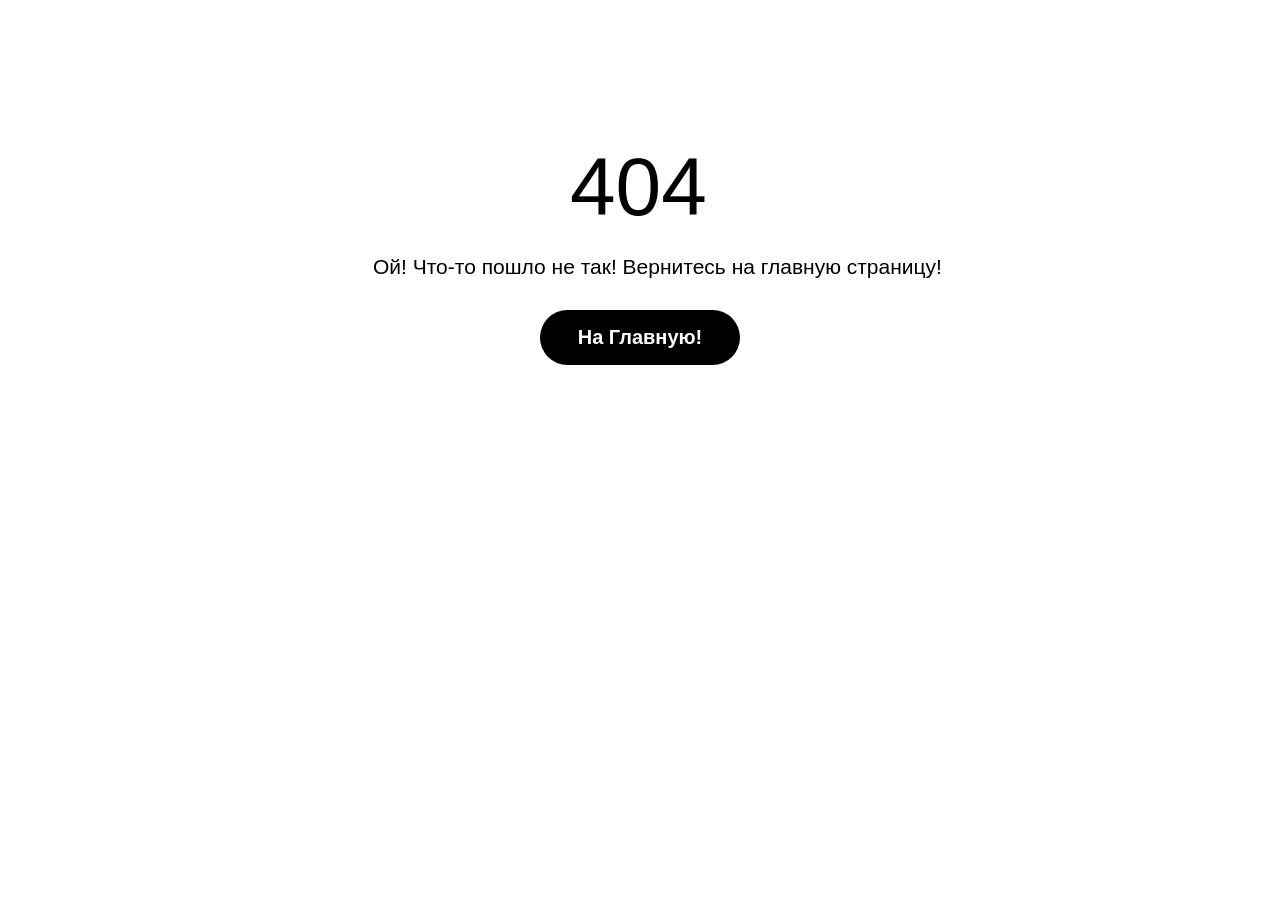
<file: page133888046.html>
<!DOCTYPE html> <html> <head> <meta charset="utf-8" /> <meta http-equiv="Content-Type" content="text/html; charset=utf-8" /> <meta name="viewport" content="width=device-width, initial-scale=1.0" /> <!--metatextblock--> <title>non</title> <meta property="og:url" content="non" /> <meta property="og:title" content="non" /> <meta property="og:description" content="" /> <meta property="og:type" content="website" /> <link rel="canonical" href="non"> <!--/metatextblock--> <meta name="format-detection" content="telephone=no" /> <meta http-equiv="x-dns-prefetch-control" content="on"> <link rel="dns-prefetch" href="https://ws.tildacdn.com">  <link rel="shortcut icon" href="images/tildafavicon.ico" type="image/x-icon" /> <!-- Assets --> <script src="https://neo.tildacdn.com/js/tilda-fallback-1.0.min.js" async charset="utf-8"></script> <link rel="stylesheet" href="css/tilda-grid-3.0.min.css" type="text/css" media="all" onerror="this.loaderr='y';"/> <link rel="stylesheet" href="css/tilda-blocks-page133888046.min.css?t=1775996290" type="text/css" media="all" onerror="this.loaderr='y';" /> <link rel="stylesheet" href="css/fonts-tildasans.css" type="text/css" media="all" onerror="this.loaderr='y';" /> <script nomodule src="js/tilda-polyfill-1.0.min.js" charset="utf-8"></script> <script type="text/javascript">function t_onReady(func) {if(document.readyState!='loading') {func();} else {document.addEventListener('DOMContentLoaded',func);}}
function t_onFuncLoad(funcName,okFunc,time) {if(typeof window[funcName]==='function') {okFunc();} else {setTimeout(function() {t_onFuncLoad(funcName,okFunc,time);},(time||100));}}function t396_initialScale(t){var e=document.getElementById("rec"+t);if(e){var i=e.querySelector(".t396__artboard");if(i){window.tn_scale_initial_window_width||(window.tn_scale_initial_window_width=document.documentElement.clientWidth);var a=window.tn_scale_initial_window_width,r=[],n,l=i.getAttribute("data-artboard-screens");if(l){l=l.split(",");for(var o=0;o<l.length;o++)r[o]=parseInt(l[o],10)}else r=[320,480,640,960,1200];for(var o=0;o<r.length;o++){var d=r[o];a>=d&&(n=d)}var _="edit"===window.allrecords.getAttribute("data-tilda-mode"),c="center"===t396_getFieldValue(i,"valign",n,r),s="grid"===t396_getFieldValue(i,"upscale",n,r),w=t396_getFieldValue(i,"height_vh",n,r),g=t396_getFieldValue(i,"height",n,r),u=!!window.opr&&!!window.opr.addons||!!window.opera||-1!==navigator.userAgent.indexOf(" OPR/");if(!_&&c&&!s&&!w&&g&&!u){var h=parseFloat((a/n).toFixed(3)),f=[i,i.querySelector(".t396__carrier"),i.querySelector(".t396__filter")],v=Math.floor(parseInt(g,10)*h)+"px",p;i.style.setProperty("--initial-scale-height",v);for(var o=0;o<f.length;o++)f[o].style.setProperty("height","var(--initial-scale-height)");t396_scaleInitial__getElementsToScale(i).forEach((function(t){t.style.zoom=h}))}}}}function t396_scaleInitial__getElementsToScale(t){return t?Array.prototype.slice.call(t.children).filter((function(t){return t&&(t.classList.contains("t396__elem")||t.classList.contains("t396__group"))})):[]}function t396_getFieldValue(t,e,i,a){var r,n=a[a.length-1];if(!(r=i===n?t.getAttribute("data-artboard-"+e):t.getAttribute("data-artboard-"+e+"-res-"+i)))for(var l=0;l<a.length;l++){var o=a[l];if(!(o<=i)&&(r=o===n?t.getAttribute("data-artboard-"+e):t.getAttribute("data-artboard-"+e+"-res-"+o)))break}return r}window.TN_SCALE_INITIAL_VER="1.0",window.tn_scale_initial_window_width=null;</script> <script src="js/tilda-scripts-3.0.min.js" charset="utf-8" defer onerror="this.loaderr='y';"></script> <script src="js/tilda-blocks-page133888046.min.js?t=1775996290" charset="utf-8" async onerror="this.loaderr='y';"></script> <script src="js/lazyload-1.3.min.export.js" charset="utf-8" async onerror="this.loaderr='y';"></script> <script src="js/tilda-zero-1.1.min.js" charset="utf-8" async onerror="this.loaderr='y';"></script> <script src="js/tilda-zero-scale-1.0.min.js" charset="utf-8" async onerror="this.loaderr='y';"></script> <script src="js/tilda-events-1.0.min.js" charset="utf-8" async onerror="this.loaderr='y';"></script> <script type="text/javascript">window.dataLayer=window.dataLayer||[];</script> <script type="text/javascript">(function() {if((/bot|google|yandex|baidu|bing|msn|duckduckbot|teoma|slurp|crawler|spider|robot|crawling|facebook/i.test(navigator.userAgent))===false&&typeof(sessionStorage)!='undefined'&&sessionStorage.getItem('visited')!=='y'&&document.visibilityState){var style=document.createElement('style');style.type='text/css';style.innerHTML='@media screen and (min-width: 980px) {.t-records {opacity: 0;}.t-records_animated {-webkit-transition: opacity ease-in-out .2s;-moz-transition: opacity ease-in-out .2s;-o-transition: opacity ease-in-out .2s;transition: opacity ease-in-out .2s;}.t-records.t-records_visible {opacity: 1;}}';document.getElementsByTagName('head')[0].appendChild(style);function t_setvisRecs(){var alr=document.querySelectorAll('.t-records');Array.prototype.forEach.call(alr,function(el) {el.classList.add("t-records_animated");});setTimeout(function() {Array.prototype.forEach.call(alr,function(el) {el.classList.add("t-records_visible");});sessionStorage.setItem("visited","y");},400);}
document.addEventListener('DOMContentLoaded',t_setvisRecs);}})();</script></head> <body class="t-body" style="margin:0;"> <!--allrecords--> <div id="allrecords" data-tilda-export="yes" class="t-records" data-hook="blocks-collection-content-node" data-tilda-project-id="24308066" data-tilda-page-id="133888046" data-tilda-page-alias="non" data-tilda-formskey="72ed70ba3ea7c9865836ce8c24308066" data-tilda-cookie="no" data-tilda-lazy="yes" data-tilda-root-zone="com" data-tilda-ts="y" data-tilda-project-country="RU"> <div id="rec2149528081" class="r t-rec" style=" " data-animationappear="off" data-record-type="396"> <!-- T396 --> <style>#rec2149528081 .t396__artboard {height:610px;background-color:#ffffff;}#rec2149528081 .t396__filter {height:610px;}#rec2149528081 .t396__carrier{height:610px;background-position:center center;background-attachment:scroll;background-size:cover;background-repeat:no-repeat;}@media screen and (max-width:1199px) {#rec2149528081 .t396__artboard,#rec2149528081 .t396__filter,#rec2149528081 .t396__carrier {}#rec2149528081 .t396__filter {}#rec2149528081 .t396__carrier {background-attachment:scroll;}}@media screen and (max-width:959px) {#rec2149528081 .t396__artboard,#rec2149528081 .t396__filter,#rec2149528081 .t396__carrier {}#rec2149528081 .t396__filter {}#rec2149528081 .t396__carrier {background-attachment:scroll;}}@media screen and (max-width:639px) {#rec2149528081 .t396__artboard,#rec2149528081 .t396__filter,#rec2149528081 .t396__carrier {}#rec2149528081 .t396__filter {}#rec2149528081 .t396__carrier {background-attachment:scroll;}}@media screen and (max-width:479px) {#rec2149528081 .t396__artboard,#rec2149528081 .t396__filter,#rec2149528081 .t396__carrier {}#rec2149528081 .t396__filter {}#rec2149528081 .t396__carrier {background-attachment:scroll;}}#rec2149528081 .tn-elem[data-elem-id="1746297649746"]{color:#000000;z-index:3;top:123px;;left:calc(50% - 600px + 530px);;width:auto;height:auto;}#rec2149528081 .tn-elem[data-elem-id="1746297649746"] .tn-atom{vertical-align:middle;white-space:nowrap;color:#000000;font-size:82px;font-family:var(--t-text-font,Arial);line-height:1.55;font-weight:400;background-position:center center;border-width:var(--t396-borderwidth,0);border-style:var(--t396-borderstyle,solid);border-color:var(--t396-bordercolor,transparent);transition:background-color var(--t396-speedhover,0s) ease-in-out,color var(--t396-speedhover,0s) ease-in-out,border-color var(--t396-speedhover,0s) ease-in-out,box-shadow var(--t396-shadowshoverspeed,0.2s) ease-in-out;--t396-shadow-text-opacity:100%;text-shadow:var(--t396-shadow-text-x,0px) var(--t396-shadow-text-y,0px) var(--t396-shadow-text-blur,0px) rgba(var(--t396-shadow-text-color),var(--t396-shadow-text-opacity,100%));}@media screen and (max-width:1199px){#rec2149528081 .tn-elem[data-elem-id="1746297649746"]{display:table;width:auto;height:auto;}#rec2149528081 .tn-elem[data-elem-id="1746297649746"] .tn-atom{white-space:nowrap;background-size:cover;}}@media screen and (max-width:959px){#rec2149528081 .tn-elem[data-elem-id="1746297649746"]{display:table;width:auto;height:auto;}#rec2149528081 .tn-elem[data-elem-id="1746297649746"] .tn-atom{white-space:nowrap;background-size:cover;}}@media screen and (max-width:639px){#rec2149528081 .tn-elem[data-elem-id="1746297649746"]{display:table;width:auto;height:auto;}#rec2149528081 .tn-elem[data-elem-id="1746297649746"] .tn-atom{white-space:nowrap;background-size:cover;}}@media screen and (max-width:479px){#rec2149528081 .tn-elem[data-elem-id="1746297649746"]{display:table;width:auto;height:auto;}#rec2149528081 .tn-elem[data-elem-id="1746297649746"] .tn-atom{white-space:nowrap;background-size:cover;}}#rec2149528081 .tn-elem[data-elem-id="1746297689323"]{color:#000000;z-index:3;top:250px;;left:calc(50% - 600px + 333px);;width:auto;height:auto;}#rec2149528081 .tn-elem[data-elem-id="1746297689323"] .tn-atom{vertical-align:middle;white-space:nowrap;color:#000000;font-size:21px;font-family:var(--t-text-font,Arial);line-height:1.55;font-weight:400;background-position:center center;border-width:var(--t396-borderwidth,0);border-style:var(--t396-borderstyle,solid);border-color:var(--t396-bordercolor,transparent);transition:background-color var(--t396-speedhover,0s) ease-in-out,color var(--t396-speedhover,0s) ease-in-out,border-color var(--t396-speedhover,0s) ease-in-out,box-shadow var(--t396-shadowshoverspeed,0.2s) ease-in-out;--t396-shadow-text-opacity:100%;text-shadow:var(--t396-shadow-text-x,0px) var(--t396-shadow-text-y,0px) var(--t396-shadow-text-blur,0px) rgba(var(--t396-shadow-text-color),var(--t396-shadow-text-opacity,100%));}@media screen and (max-width:1199px){#rec2149528081 .tn-elem[data-elem-id="1746297689323"]{display:table;width:auto;height:auto;}#rec2149528081 .tn-elem[data-elem-id="1746297689323"] .tn-atom{white-space:nowrap;background-size:cover;}}@media screen and (max-width:959px){#rec2149528081 .tn-elem[data-elem-id="1746297689323"]{display:table;width:auto;height:auto;}#rec2149528081 .tn-elem[data-elem-id="1746297689323"] .tn-atom{white-space:nowrap;background-size:cover;}}@media screen and (max-width:639px){#rec2149528081 .tn-elem[data-elem-id="1746297689323"]{display:table;width:auto;height:auto;}#rec2149528081 .tn-elem[data-elem-id="1746297689323"] .tn-atom{white-space:nowrap;background-size:cover;}}@media screen and (max-width:479px){#rec2149528081 .tn-elem[data-elem-id="1746297689323"]{display:table;width:auto;height:auto;}#rec2149528081 .tn-elem[data-elem-id="1746297689323"] .tn-atom{white-space:nowrap;background-size:cover;}}#rec2149528081 .tn-elem[data-elem-id="1746297762809"]{color:#ffffff;text-align:center;z-index:3;top:310px;;left:calc(50% - 600px + 500px);;width:200px;height:55px;}#rec2149528081 .tn-elem[data-elem-id="1746297762809"] .tn-atom{color:#ffffff;font-size:20px;font-family:var(--t-text-font,Arial);line-height:1.55;font-weight:600;border-radius:30px 30px 30px 30px;background-position:center center;--t396-speedhover:0.2s;transition:background-color var(--t396-speedhover,0s) ease-in-out,color var(--t396-speedhover,0s) ease-in-out,border-color var(--t396-speedhover,0s) ease-in-out,box-shadow var(--t396-shadowshoverspeed,0.2s) ease-in-out;--t396-bgcolor-color:#000000;--t396-bgcolor-image:none;--t396-bgcolor-hover-color:#908080;--t396-bgcolor-hover-image:none;background-color:var(--t396-bgcolor-color,transparent);-webkit-box-pack:center;-ms-flex-pack:center;justify-content:center;}#rec2149528081 .tn-elem[data-elem-id="1746297762809"] .tn-atom::after{display:none;}#rec2149528081 .tn-elem[data-elem-id="1746297762809"] .tn-atom .tn-atom__button-content{column-gap:10px;padding:0px 0px 0px 0px;}#rec2149528081 .tn-elem[data-elem-id="1746297762809"] .tn-atom .tn-atom__button-text{transition:color var(--t396-speedhover,0s) ease-in-out;color:#ffffff;}#rec2149528081 .tn-elem[data-elem-id="1746297762809"] .tn-atom .tn-atom__button-border::before{display:none;}#rec2149528081 .tn-elem[data-elem-id="1746297762809"] .tn-atom .tn-atom__button-border::after{display:none;}@media (hover),(min-width:0\0){#rec2149528081 .tn-elem[data-elem-id="1746297762809"] .tn-atom:hover::after{opacity:0;}#rec2149528081 .tn-elem[data-elem-id="1746297762809"] .tn-atom:hover{animation-name:none;background-color:var(--t396-bgcolor-hover-color,var(--t396-bgcolor-color,transparent));}}@media screen and (max-width:1199px){#rec2149528081 .tn-elem[data-elem-id="1746297762809"]{display:block;width:px;}#rec2149528081 .tn-elem[data-elem-id="1746297762809"] .tn-atom{white-space:normal;background-size:cover;background-color:var(--t396-bgcolor-color,transparent);}#rec2149528081 .tn-elem[data-elem-id="1746297762809"] .tn-atom::after{display:none;}#rec2149528081 .tn-elem[data-elem-id="1746297762809"] .tn-atom .tn-atom__button-text{overflow:visible;}#rec2149528081 .tn-elem[data-elem-id="1746297762809"] .tn-atom .tn-atom__button-border::before{display:none;}#rec2149528081 .tn-elem[data-elem-id="1746297762809"] .tn-atom .tn-atom__button-border::after{display:none;}@media (hover),(min-width:0\0){#rec2149528081 .tn-elem[data-elem-id="1746297762809"] .tn-atom:hover::after{opacity:0;}#rec2149528081 .tn-elem[data-elem-id="1746297762809"] .tn-atom:hover{animation-name:none;background-color:var(--t396-bgcolor-hover-color,var(--t396-bgcolor-color,transparent));}}}@media screen and (max-width:959px){#rec2149528081 .tn-elem[data-elem-id="1746297762809"]{display:block;width:px;}#rec2149528081 .tn-elem[data-elem-id="1746297762809"] .tn-atom{white-space:normal;background-size:cover;background-color:var(--t396-bgcolor-color,transparent);}#rec2149528081 .tn-elem[data-elem-id="1746297762809"] .tn-atom::after{display:none;}#rec2149528081 .tn-elem[data-elem-id="1746297762809"] .tn-atom .tn-atom__button-text{overflow:visible;}#rec2149528081 .tn-elem[data-elem-id="1746297762809"] .tn-atom .tn-atom__button-border::before{display:none;}#rec2149528081 .tn-elem[data-elem-id="1746297762809"] .tn-atom .tn-atom__button-border::after{display:none;}@media (hover),(min-width:0\0){#rec2149528081 .tn-elem[data-elem-id="1746297762809"] .tn-atom:hover::after{opacity:0;}#rec2149528081 .tn-elem[data-elem-id="1746297762809"] .tn-atom:hover{animation-name:none;background-color:var(--t396-bgcolor-hover-color,var(--t396-bgcolor-color,transparent));}}}@media screen and (max-width:639px){#rec2149528081 .tn-elem[data-elem-id="1746297762809"]{display:block;width:px;}#rec2149528081 .tn-elem[data-elem-id="1746297762809"] .tn-atom{white-space:normal;background-size:cover;background-color:var(--t396-bgcolor-color,transparent);}#rec2149528081 .tn-elem[data-elem-id="1746297762809"] .tn-atom::after{display:none;}#rec2149528081 .tn-elem[data-elem-id="1746297762809"] .tn-atom .tn-atom__button-text{overflow:visible;}#rec2149528081 .tn-elem[data-elem-id="1746297762809"] .tn-atom .tn-atom__button-border::before{display:none;}#rec2149528081 .tn-elem[data-elem-id="1746297762809"] .tn-atom .tn-atom__button-border::after{display:none;}@media (hover),(min-width:0\0){#rec2149528081 .tn-elem[data-elem-id="1746297762809"] .tn-atom:hover::after{opacity:0;}#rec2149528081 .tn-elem[data-elem-id="1746297762809"] .tn-atom:hover{animation-name:none;background-color:var(--t396-bgcolor-hover-color,var(--t396-bgcolor-color,transparent));}}}@media screen and (max-width:479px){#rec2149528081 .tn-elem[data-elem-id="1746297762809"]{display:block;width:px;}#rec2149528081 .tn-elem[data-elem-id="1746297762809"] .tn-atom{white-space:normal;background-size:cover;background-color:var(--t396-bgcolor-color,transparent);}#rec2149528081 .tn-elem[data-elem-id="1746297762809"] .tn-atom::after{display:none;}#rec2149528081 .tn-elem[data-elem-id="1746297762809"] .tn-atom .tn-atom__button-text{overflow:visible;}#rec2149528081 .tn-elem[data-elem-id="1746297762809"] .tn-atom .tn-atom__button-border::before{display:none;}#rec2149528081 .tn-elem[data-elem-id="1746297762809"] .tn-atom .tn-atom__button-border::after{display:none;}@media (hover),(min-width:0\0){#rec2149528081 .tn-elem[data-elem-id="1746297762809"] .tn-atom:hover::after{opacity:0;}#rec2149528081 .tn-elem[data-elem-id="1746297762809"] .tn-atom:hover{animation-name:none;background-color:var(--t396-bgcolor-hover-color,var(--t396-bgcolor-color,transparent));}}}</style> <div class='t396'> <div class="t396__artboard" data-artboard-recid="2149528081" data-artboard-screens="320,480,640,960,1200" data-artboard-height="610" data-artboard-valign="center" data-artboard-upscale="grid"> <div class="t396__carrier" data-artboard-recid="2149528081"></div> <div class="t396__filter" data-artboard-recid="2149528081"></div> <div class='t396__elem tn-elem tn-elem__21495280811746297649746' data-elem-id='1746297649746' data-elem-type='text' data-field-top-value="123" data-field-left-value="530" data-field-height-value="127" data-field-width-value="140" data-field-axisy-value="top" data-field-axisx-value="left" data-field-container-value="grid" data-field-topunits-value="px" data-field-leftunits-value="px" data-field-heightunits-value="px" data-field-widthunits-value="px" data-field-textfit-value="autowidth" data-field-fontsize-value="82"> <div class='tn-atom'field='tn_text_1746297649746'>404</div> </div> <div class='t396__elem tn-elem tn-elem__21495280811746297689323' data-elem-id='1746297689323' data-elem-type='text' data-field-top-value="250" data-field-left-value="333" data-field-height-value="33" data-field-width-value="533" data-field-axisy-value="top" data-field-axisx-value="left" data-field-container-value="grid" data-field-topunits-value="px" data-field-leftunits-value="px" data-field-heightunits-value="px" data-field-widthunits-value="px" data-field-textfit-value="autowidth" data-field-fontsize-value="21"> <div class='tn-atom'field='tn_text_1746297689323'>Ой! Что-то пошло не так! Вернитесь на главную страницу!</div> </div> <div class='t396__elem tn-elem tn-elem__21495280811746297762809' data-elem-id='1746297762809' data-elem-type='button' data-field-top-value="310" data-field-left-value="500" data-field-height-value="55" data-field-width-value="200" data-field-axisy-value="top" data-field-axisx-value="left" data-field-container-value="grid" data-field-topunits-value="px" data-field-leftunits-value="px" data-field-heightunits-value="px" data-field-widthunits-value="px" data-field-textfit-value="fixedsize" data-field-fontsize-value="20"> <a class='tn-atom' href=""> <div class='tn-atom__button-content'> <span class="tn-atom__button-text">На Главную!</span> </div> <span class="tn-atom__button-border"></span> </a> </div> </div> </div> <script>t_onReady(function() {t_onFuncLoad('t396_init',function() {t396_init('2149528081');});});</script> <!-- /T396 --> </div> </div> <!--/allrecords--> <!-- Tilda copyright. Don't remove this line --><div class="t-tildalabel " id="tildacopy" data-tilda-sign="24308066#133888046"><a href="https://tilda.cc/" class="t-tildalabel__link"><div class="t-tildalabel__wrapper"><div class="t-tildalabel__txtleft">Made on </div><div class="t-tildalabel__wrapimg"><img src="images/tildacopy.png" class="t-tildalabel__img" fetchpriority="low" alt=""></div><div class="t-tildalabel__txtright">Tilda</div></div></a></div> <!-- Stat --> <script type="text/javascript">if(!window.mainTracker) {window.mainTracker='tilda';}
window.tildastatcookie='no';setTimeout(function(){(function(d,w,k,o,g) {var n=d.getElementsByTagName(o)[0],s=d.createElement(o),f=function(){n.parentNode.insertBefore(s,n);};s.type="text/javascript";s.async=true;s.key=k;s.id="tildastatscript";s.src=g;if(w.opera=="[object Opera]") {d.addEventListener("DOMContentLoaded",f,false);} else {f();}})(document,window,'74443c1f44fafc8ca0872db7649738d5','script','js/tilda-stat-1.0.min.js');},2000);</script> </body> </html>
</file>
<file: css/fonts-tildasans.css>
@font-face {
  font-family: 'TildaSans';
  font-style: normal;
  font-weight: 250 1000;
  src: url('https://static.tildacdn.com/fonts/tildasans/TildaSans-VF.woff2') format('woff2-variations'),
       url('https://static.tildacdn.com/fonts/tildasans/TildaSans-VF.woff') format('woff-variations');     
}
@font-face {
  font-family: 'TildaSans';
  font-style: normal;
  font-weight: 300;
  src: url('https://static.tildacdn.com/fonts/tildasans/TildaSans-Light.eot');
  src: url('https://static.tildacdn.com/fonts/tildasans/TildaSans-Light.eot?#iefix') format('embedded-opentype'),
       url('https://static.tildacdn.com/fonts/tildasans/TildaSans-VF.woff2') format('woff2-variations'),
       url('https://static.tildacdn.com/fonts/tildasans/TildaSans-VF.woff') format('woff-variations'),
       url('https://static.tildacdn.com/fonts/tildasans/TildaSans-Light.woff2') format('woff2'),
       url('https://static.tildacdn.com/fonts/tildasans/TildaSans-Light.woff') format('woff');
}
@font-face {
  font-family: 'TildaSans';
  font-style: normal;
  font-weight: 400;
  src: url('https://static.tildacdn.com/fonts/tildasans/TildaSans-Regular.eot');
  src: url('https://static.tildacdn.com/fonts/tildasans/TildaSans-Regular.eot?#iefix') format('embedded-opentype'),
       url('https://static.tildacdn.com/fonts/tildasans/TildaSans-VF.woff2') format('woff2-variations'),
       url('https://static.tildacdn.com/fonts/tildasans/TildaSans-VF.woff') format('woff-variations'),  
       url('https://static.tildacdn.com/fonts/tildasans/TildaSans-Regular.woff2') format('woff2'),
       url('https://static.tildacdn.com/fonts/tildasans/TildaSans-Regular.woff') format('woff');
}
@font-face {
  font-family: 'TildaSans';
  font-style: normal;
  font-weight: 500;
  src: url('https://static.tildacdn.com/fonts/tildasans/TildaSans-Medium.eot');
  src: url('https://static.tildacdn.com/fonts/tildasans/TildaSans-Medium.eot?#iefix') format('embedded-opentype'),
       url('https://static.tildacdn.com/fonts/tildasans/TildaSans-VF.woff2') format('woff2-variations'),
       url('https://static.tildacdn.com/fonts/tildasans/TildaSans-VF.woff') format('woff-variations'),  
       url('https://static.tildacdn.com/fonts/tildasans/TildaSans-Medium.woff2') format('woff2'),
       url('https://static.tildacdn.com/fonts/tildasans/TildaSans-Medium.woff') format('woff');
}
@font-face {
  font-family: 'TildaSans';
  font-style: normal;
  font-weight: 600;
  src: url('https://static.tildacdn.com/fonts/tildasans/TildaSans-Semibold.eot');
  src: url('https://static.tildacdn.com/fonts/tildasans/TildaSans-Semibold.eot?#iefix') format('embedded-opentype'),
       url('https://static.tildacdn.com/fonts/tildasans/TildaSans-VF.woff2') format('woff2-variations'),
       url('https://static.tildacdn.com/fonts/tildasans/TildaSans-VF.woff') format('woff-variations'),  
       url('https://static.tildacdn.com/fonts/tildasans/TildaSans-Semibold.woff2') format('woff2'),
       url('https://static.tildacdn.com/fonts/tildasans/TildaSans-Semibold.woff') format('woff');
}
@font-face {
  font-family: 'TildaSans';
  font-style: normal;
  font-weight: 700;
  src: url('https://static.tildacdn.com/fonts/tildasans/TildaSans-Bold.eot');
  src: url('https://static.tildacdn.com/fonts/tildasans/TildaSans-Bold.eot?#iefix') format('embedded-opentype'),
       url('https://static.tildacdn.com/fonts/tildasans/TildaSans-VF.woff2') format('woff2-variations'),
       url('https://static.tildacdn.com/fonts/tildasans/TildaSans-VF.woff') format('woff-variations'),  
       url('https://static.tildacdn.com/fonts/tildasans/TildaSans-Bold.woff2') format('woff2'),
       url('https://static.tildacdn.com/fonts/tildasans/TildaSans-Bold.woff') format('woff');
}
@font-face {
  font-family: 'TildaSans';
  font-style: normal;
  font-weight: 800;
  src: url('https://static.tildacdn.com/fonts/tildasans/TildaSans-Extrabold.eot');
  src: url('https://static.tildacdn.com/fonts/tildasans/TildaSans-Extrabold.eot?#iefix') format('embedded-opentype'),
       url('https://static.tildacdn.com/fonts/tildasans/TildaSans-VF.woff2') format('woff2-variations'),
       url('https://static.tildacdn.com/fonts/tildasans/TildaSans-VF.woff') format('woff-variations'),  
       url('https://static.tildacdn.com/fonts/tildasans/TildaSans-Extrabold.woff2') format('woff2'),
       url('https://static.tildacdn.com/fonts/tildasans/TildaSans-Extrabold.woff') format('woff');
}
@font-face {
  font-family: 'TildaSans';
  font-style: normal;
  font-weight: 900;
  src: url('https://static.tildacdn.com/fonts/tildasans/TildaSans-Black.eot');
  src: url('https://static.tildacdn.com/fonts/tildasans/TildaSans-Black.eot?#iefix') format('embedded-opentype'),
       url('https://static.tildacdn.com/fonts/tildasans/TildaSans-VF.woff2') format('woff2-variations'),
       url('https://static.tildacdn.com/fonts/tildasans/TildaSans-VF.woff') format('woff-variations'),  
       url('https://static.tildacdn.com/fonts/tildasans/TildaSans-Black.woff2') format('woff2'),
       url('https://static.tildacdn.com/fonts/tildasans/TildaSans-Black.woff') format('woff');
}
</file>
<file: css/tilda-grid-3.0.min.css>
*,*:before,*:after{-webkit-box-sizing:content-box;-moz-box-sizing:content-box;box-sizing:content-box}div,span,h1,h2,h3,h4,h5,h6,p,blockquote,pre,a,code,img,b,u,i,center,table,tr,th,td,video{margin:0;padding:0;border:0}sup{line-height:0;font-size:smaller;vertical-align:super}sub{line-height:0;font-size:smaller;vertical-align:sub}.t-clear{clear:both}.t-row{margin:0}.t-container{margin-left:auto;margin-right:auto;width:100%;max-width:1200px;padding:0}.t-container.flexx{display:-webkit-box;display:-moz-box;display:-ms-flexbox;display:-webkit-flex;display:flex}.t-container_flex{display:-webkit-box;display:-moz-box;display:-ms-flexbox;display:-webkit-flex;display:flex}.t-container_100{width:100%;padding:0}.t-container_10{margin-left:auto;margin-right:auto;width:100%;max-width:1000px;padding:0}.t-container_8{margin-left:auto;margin-right:auto;width:100%;max-width:800px;padding:0}.t-container:before,.t-container:after,.t-container_10:before,.t-container_10:after,.t-container_8:before,.t-container_8:after,.t-container_100:before,.t-container_100:after{display:table;content:" ";width:0}.t-container:after,.t-container_10:after,.t-container_8:after,.t-container_100:after{clear:both}.t-col{display:inline;float:left;margin-left:20px;margin-right:20px;width:100%}.t-col.flexx{align-items:stretch;height:inherit;margin-top:auto;margin-bottom:auto}.t-col_flex{align-items:stretch;height:inherit;margin-top:auto;margin-bottom:auto}.t-col_1{max-width:60px}.t-col_2{max-width:160px}.t-col_3{max-width:260px}.t-col_4{max-width:360px}.t-col_5{max-width:460px}.t-col_6{max-width:560px}.t-col_7{max-width:660px}.t-col_8{max-width:760px}.t-col_9{max-width:860px}.t-col_10{max-width:960px}.t-col_11{max-width:1060px}.t-col_12{max-width:1160px}.t-col_100{max-width:100vw}.t-prefix_1{padding-left:100px}.t-prefix_2{padding-left:200px}.t-prefix_3{padding-left:300px}.t-prefix_4{padding-left:400px}.t-prefix_5{padding-left:500px}.t-prefix_6{padding-left:600px}.t-prefix_7{padding-left:700px}.t-prefix_8{padding-left:800px}.t-prefix_9{padding-left:900px}.t-prefix_10{padding-left:1000px}.t-prefix_11{padding-left:1100px}.t-prefix_12{padding-left:1200px}.t-width{width:100%}.t-width_1{max-width:60px}.t-width_2{max-width:160px}.t-width_3{max-width:260px}.t-width_4{max-width:360px}.t-width_5{max-width:460px}.t-width_6{max-width:560px}.t-width_7{max-width:660px}.t-width_8{max-width:760px}.t-width_9{max-width:860px}.t-width_10{max-width:960px}.t-width_11{max-width:1060px}.t-width_12{max-width:1160px}.t-width_100{max-width:100%}.t-cell{display:table-cell;vertical-align:middle;height:100%;margin-left:0;margin-right:0}.t-cell_25{width:25vw}.t-cell_33{width:33.3333333vw}.t-cell_50{width:50vw}.t-cell_100{width:100vw}@media screen and (max-width:1200px){.t-container{max-width:960px;padding:0}.t-container_10{max-width:780px}.t-container_8{max-width:640px}.t-col{display:inline;float:left;margin-left:10px;margin-right:10px;width:100%}.t-col_1{max-width:60px}.t-col_2{max-width:140px}.t-col_3{max-width:220px}.t-col_4{max-width:300px}.t-col_5{max-width:380px}.t-col_6{max-width:460px}.t-col_7{max-width:540px}.t-col_8{max-width:620px}.t-col_9{max-width:700px}.t-col_10{max-width:780px}.t-col_11{max-width:860px}.t-col_12{max-width:940px}.t-prefix_1{padding-left:80px}.t-prefix_2{padding-left:160px}.t-prefix_3{padding-left:240px}.t-prefix_4{padding-left:320px}.t-prefix_5{padding-left:400px}.t-prefix_6{padding-left:480px}.t-prefix_7{padding-left:560px}.t-prefix_8{padding-left:640px}.t-prefix_9{padding-left:720px}.t-prefix_10{padding-left:800px}.t-prefix_11{padding-left:880px}.t-prefix_12{padding-left:960px}.t-width_1{max-width:60px}.t-width_2{max-width:140px}.t-width_3{max-width:220px}.t-width_4{max-width:300px}.t-width_5{max-width:380px}.t-width_6{max-width:460px}.t-width_7{max-width:540px}.t-width_8{max-width:620px}.t-width_9{max-width:700px}.t-width_10{max-width:780px}.t-width_11{max-width:860px}.t-width_12{max-width:940px}.t-width_100{max-width:100%}}@media screen and (max-width:960px){.t-container{max-width:640px}.t-container.flexx{display:block}.t-container_flex{display:block}.t-col{display:block;float:none;padding-left:20px;padding-right:20px;margin:0;width:100%;max-width:100%;box-sizing:border-box}.t-col_1,.t-col_2,.t-col_3,.t-col_4,.t-col_5,.t-col_6,.t-col_7,.t-col_8,.t-col_9,.t-col_10,.t-col_11,.t-col_12{width:100%;max-width:100%}.t-prefix_1,.t-prefix_2,.t-prefix_3,.t-prefix_4,.t-prefix_5,.t-prefix_6,.t-prefix_7,.t-prefix_8,.t-prefix_9,.t-prefix_10,.t-prefix_11,.t-prefix_12{padding-left:none}}
</file>
<file: css/tilda-blocks-page74342667.min.css>
.csssize{height:14795px}#allrecords .r,body{--t-headline-font:'TildaSans',Arial,sans-serif;--t-text-font:'TildaSans',Arial,sans-serif}.t-body{margin:0px}#allrecords,body{background-color:none}#allrecords{-webkit-font-smoothing:antialiased}#allrecords a{color:#ff8562;text-decoration:none}#allrecords a,#allrecords button,#allrecords .t-radio,#allrecords .t-checkbox,#allrecords .t-img-select{outline:none}#allrecords a:focus-visible,#allrecords button:focus-visible,#allrecords .t-focusable,#allrecords .t-focusable .t-btn,#allrecords .t-focusable .t-btntext,#allrecords .t-img-select:focus-visible+.t-img-select__indicator,#allrecords .t-img-select:focus-visible+.t-img-select__indicator:after,#allrecords .t-radio:focus-visible+.t-radio__indicator,#allrecords .t-checkbox:focus-visible+.t-checkbox__indicator{outline-color:#2015FF;outline-offset:4px;outline-style:auto}#allrecords .t-descr a:focus-visible,#allrecords .t-sociallinks a:focus-visible,#allrecords .ya-share2__link:focus-visible{outline-offset:2px}#allrecords a[href^=tel]{color:inherit;text-decoration:none}#allrecords ol{padding-left:22px}#allrecords ul{padding-left:20px}#allrecords b,#allrecords strong{font-weight:700}@media print{body,html{min-width:1200px;max-width:1200px;padding:0;margin:0 auto;border:none}}.t-records{-webkit-font_smoothing:antialiased;background-color:none}.t-records a{color:#ff8562;text-decoration:none}.t-records a[href^=tel]{color:inherit;text-decoration:none}.t-records ol{padding-left:22px;margin-top:0px;margin-bottom:10px}.t-records ul{padding-left:20px;margin-top:0px;margin-bottom:10px}.t-mbfix{opacity:.01;-webkit-transform:translateX(0px);-ms-transform:translateX(0px);transform:translateX(0px);position:fixed;width:100%;height:500px;background-color:white;top:0px;left:0px;z-index:10000;-webkit-transition:all 0.1s ease;transition:all 0.1s ease}.t-mbfix_hide{-webkit-transform:translateX(3000px);-ms-transform:translateX(3000px);transform:translateX(3000px)}img:not([src]){visibility:hidden}.t-body_scroll-locked{position:fixed;left:0;width:100%;height:100%;overflow:hidden}.r_anim{-webkit-transition:opacity 0.5s;transition:opacity 0.5s}.r_hidden{opacity:0}.r_showed{opacity:1}@media screen and (max-width:1024px){a:active,button:active{-webkit-tap-highlight-color:rgba(255,255,255,.1)}}.t-text{font-family:'TildaSans',Arial,sans-serif;font-weight:300;color:#000000}.t-text_xs{font-size:15px;line-height:1.55}.t-text_sm{font-size:18px;line-height:1.55}.t-text_md{font-size:20px;line-height:1.55}.t-name{font-family:'TildaSans',Arial,sans-serif;font-weight:600;color:#000000}.t-name_xs{font-size:16px;line-height:1.35}.t-name_md{font-size:20px;line-height:1.35}.t-name_xl{font-size:24px;line-height:1.35}.t-title{font-family:'TildaSans',Arial,sans-serif;font-weight:600;color:#000000}.t-title_xs{font-size:42px;line-height:1.23}.t-title_sm{font-size:48px;line-height:1.23}.t-title_md{font-size:52px;line-height:1.23}.t-descr{font-family:'TildaSans',Arial,sans-serif;font-weight:300;color:#000000}.t-descr_xxs{font-size:14px;line-height:1.55}.t-descr_xs{font-size:16px;line-height:1.55}.t-descr_md{font-size:20px;line-height:1.55}.t-descr_lg{font-size:22px;line-height:1.55}.t-descr_xl{font-size:24px;line-height:1.5}.t-btn{display:inline-block;font-family:'TildaSans',Arial,sans-serif;border:0 none;text-align:center;white-space:nowrap;vertical-align:middle;font-weight:700;background-image:none;cursor:pointer;-webkit-appearance:none;-webkit-user-select:none;-moz-user-select:none;-ms-user-select:none;-o-user-select:none;user-select:none;-webkit-box-sizing:border-box;-moz-box-sizing:border-box;box-sizing:border-box}.t-btn td{vertical-align:middle}.t-btn_sending{opacity:.5}.t-btn_xs{height:35px;font-size:13px;padding-left:15px;padding-right:15px}.t-btn_sm{height:45px;font-size:14px;padding-left:30px;padding-right:30px}.t-opacity_50{filter:alpha(opacity=50);KHTMLOpacity:.5;MozOpacity:.5;opacity:.5}.t-align_center{text-align:center}.t-align_left{text-align:left}.t-align_right{text-align:right}.t-margin_auto{margin-left:auto;margin-right:auto}.t-valign_middle{vertical-align:middle}.t-valign_bottom{vertical-align:bottom}.t-tildalabel{background-color:#000;color:#fff;width:100%;height:70px;font-family:Arial;font-size:14px}.t-tildalabel:hover .t-tildalabel__wrapper{opacity:1}.t-tildalabel__wrapper{display:table;height:30px;width:270px;margin:0 auto;padding-top:20px;opacity:.4}.t-tildalabel__txtleft{display:table-cell;width:120px;height:30px;vertical-align:middle;text-align:right;padding-right:12px;font-weight:300;font-size:12px}.t-tildalabel__wrapimg{display:table-cell;width:30px;height:30px;vertical-align:middle}.t-tildalabel__img{width:30px;height:30px;vertical-align:middle}.t-tildalabel__txtright{display:table-cell;width:120px;height:30px;vertical-align:middle;padding-left:12px;font-weight:500;letter-spacing:2px}.t-tildalabel__link{color:#fff;text-decoration:none;vertical-align:middle}.t-popup{display:none}.t-submit{font-family:'TildaSans',Arial,sans-serif}.t-input{font-family:'TildaSans',Arial,sans-serif}.t-input__vis-ph{font-family:'TildaSans',Arial,sans-serif}.t-select{font-family:'TildaSans',Arial,sans-serif}.t-input-error{font-family:'TildaSans',Arial,sans-serif}.t-form__errorbox-wrapper{font-family:'TildaSans',Arial,sans-serif}.t-form__errorbox-text{font-family:'TildaSans',Arial,sans-serif}.t-form__errorbox-item{font-family:'TildaSans',Arial,sans-serif}.t-form__successbox{font-family:'TildaSans',Arial,sans-serif}.t-rec_pt_0{padding-top:0}.t-rec_pt_60{padding-top:60px}.t-rec_pt_75{padding-top:75px}.t-rec_pt_90{padding-top:90px}.t-rec_pt_105{padding-top:105px}.t-rec_pt_120{padding-top:120px}.t-rec_pb_0{padding-bottom:0}.t-rec_pb_30{padding-bottom:30px}.t-rec_pb_60{padding-bottom:60px}.t-rec_pb_75{padding-bottom:75px}.t-rec_pb_90{padding-bottom:90px}.t-rec_pb_105{padding-bottom:105px}.t-btnflex,.t-btn.t-btnflex,.t-submit.t-btnflex{display:inline-flex;align-items:center;justify-content:center;gap:1ch;max-width:100%;height:unset;padding:0;overflow:hidden;font-family:'TildaSans',Arial,sans-serif,Arial,sans-serif;font-weight:600;line-height:var(--line-height,1.4);padding-top:calc(((var(--height,0px) - 1em * var(--line-height,1.4)) / 2) - var(--border-width,0px));padding-bottom:calc(((var(--height,0px) - 1em * var(--line-height,1.4)) / 2) - var(--border-width,0px));box-sizing:border-box;border-style:solid;border-color:transparent;border-width:var(--border-width,0);background-image:none;cursor:pointer;user-select:none;text-decoration:none;color:inherit;border-radius:0;background-color:transparent;white-space:nowrap}.t-btnflex.t-btnflex_icon_hover_only:not(:hover){gap:0}.t-btnflex__text{max-width:100%;overflow:hidden;text-align:center;white-space:inherit;text-overflow:ellipsis}.t-btnflex__icon{position:relative;flex-shrink:0;width:1.4em;height:1.4em;transition-duration:inherit}.t-btnflex.t-btnflex_icon_hover_only .t-btnflex__icon{transition-property:width;transition-timing-function:inherit}.t-btnflex.t-btnflex_icon_hover_only:not(:hover) .t-btnflex__icon{width:0}.t-btnflex__icon::before,.t-btnflex__icon::after{position:absolute;top:0;left:0;width:100%;height:100%;background-position:center;background-size:contain;background-repeat:no-repeat}.t-btnflex__icon::before{content:'';background-image:var(--icon,none);transition:opacity cubic-bezier(.25,1,.5,1),visibility cubic-bezier(.25,1,.5,1),color ease-in-out;transition-duration:inherit}.t-btnflex__icon.t-btnflex__icon_default_glyph::before{-webkit-mask-image:var(--icon,none);mask-image:var(--icon,none);-webkit-mask-position:center;mask-position:center;-webkit-mask-size:contain;mask-size:contain;-webkit-mask-repeat:no-repeat;mask-repeat:no-repeat;background-image:none;background-color:currentcolor}.t-btnflex__icon_has_hover::after{content:'';opacity:0;visibility:hidden;background-image:var(--icon-hover,none);transition:opacity cubic-bezier(.45,0,.55,1),visibility cubic-bezier(.45,0,.55,1),color ease-in-out;transition-duration:inherit}.t-btnflex__icon.t-btnflex__icon_hover_glyph::after{-webkit-mask-image:var(--icon-hover,none);mask-image:var(--icon-hover,none);-webkit-mask-position:center;mask-position:center;-webkit-mask-size:contain;mask-size:contain;-webkit-mask-repeat:no-repeat;mask-repeat:no-repeat;background-image:none;background-color:currentcolor}@media (hover:hover){.t-btnflex:hover .t-btnflex__icon_has_hover::before{opacity:0;visibility:hidden;transition-timing-function:cubic-bezier(.5,0,.75,0)}.t-btnflex:hover .t-btnflex__icon_has_hover::after{opacity:1;visibility:visible}}.t-btnflex_xs,.t-btn.t-btnflex_xs,.t-submit.t-btnflex_xs{--height:35px;font-size:13px;padding-left:15px;padding-right:15px}.t-btnflex_sm,.t-btn.t-btnflex_sm,.t-submit.t-btnflex_sm{--height:45px;font-size:14px;padding-left:30px;padding-right:30px}.t-btnflex_smd,.t-btn.t-btnflex_smd,.t-submit.t-btnflex_smd{--height:50px;font-size:15px;padding-left:44px;padding-right:44px}.t-btnflex_md,.t-btn.t-btnflex_md,.t-submit.t-btnflex_md{--height:60px;font-size:16px;padding-left:60px;padding-right:60px}.t-btnflex_lg,.t-btn.t-btnflex_lg,.t-submit.t-btnflex_lg{--height:60px;font-size:22px;padding-left:70px;padding-right:70px}.t-btnflex_xl,.t-btn.t-btnflex_xl,.t-submit.t-btnflex_xl{--height:80px;font-size:26px;padding-left:80px;padding-right:80px}.t-btnflex_xxl,.t-btn.t-btnflex_xxl,.t-submit.t-btnflex_xxl{--height:100px;font-size:30px;padding-left:90px;padding-right:90px}@media screen and (max-width:1200px){.t-text_xs{font-size:14px}.t-text_sm{font-size:16px}.t-text_md{font-size:18px}.t-descr_xxs{font-size:12px}.t-descr_xs{font-size:14px}.t-descr_md{font-size:18px}.t-descr_lg{font-size:20px}.t-descr_xl{font-size:22px}.t-title_xs{font-size:38px}.t-title_sm{font-size:44px}.t-title_md{font-size:48px}.t-name_xs{font-size:14px}.t-name_md{font-size:18px}.t-name_xl{font-size:22px}.t-btnflex_sm,.t-btn.t-btnflex_sm,.t-submit.t-btnflex_sm{padding-left:25px;padding-right:25px}.t-btnflex_smd,.t-btn.t-btnflex_smd,.t-submit.t-btnflex_smd{padding-left:30px;padding-right:30px}.t-btnflex_md,.t-btn.t-btnflex_md,.t-submit.t-btnflex_md{padding-left:45px;padding-right:45px}.t-btnflex_lg,.t-btn.t-btnflex_lg,.t-submit.t-btnflex_lg{padding-left:55px;padding-right:55px}.t-btnflex_xl,.t-btn.t-btnflex_xl,.t-submit.t-btnflex_xl{padding-left:65px;padding-right:65px}.t-btnflex_xxl,.t-btn.t-btnflex_xxl,.t-submit.t-btnflex_xxl{padding-left:75px;padding-right:75px}}@media screen and (max-width:640px){.t-text_xs{font-size:12px;line-height:1.45}.t-text_sm{font-size:14px;line-height:1.45}.t-text_md{font-size:16px;line-height:1.45}.t-descr_xs{font-size:12px;line-height:1.45}.t-descr_md{font-size:16px;line-height:1.45}.t-descr_lg{font-size:18px;line-height:1.45}.t-descr_xl{font-size:20px;line-height:1.4}.t-title_xs{font-size:30px}.t-title_sm{font-size:30px}.t-title_md{font-size:30px}.t-name_xs{font-size:12px}.t-name_md{font-size:16px}.t-name_xl{font-size:20px}.t-btn{white-space:normal}.t-btn_sm{padding-left:20px;padding-right:20px}.t-btnflex,.t-btn.t-btnflex,.t-submit.t-btnflex{white-space:normal}.t-btnflex_sm,.t-btn.t-btnflex_sm,.t-submit.t-btnflex_sm{padding-left:20px;padding-right:20px}.t-btnflex_smd,.t-btn.t-btnflex_smd,.t-submit.t-btnflex_smd{padding-left:25px;padding-right:25px}.t-btnflex_md,.t-btn.t-btnflex_md,.t-submit.t-btnflex_md{padding-left:30px;padding-right:30px}.t-btnflex_lg,.t-btn.t-btnflex_lg,.t-submit.t-btnflex_lg{font-size:18px;padding-left:40px;padding-right:40px}.t-btnflex_xl,.t-btn.t-btnflex_xl,.t-submit.t-btnflex_xl{font-size:22px;padding-left:50px;padding-right:50px}.t-btnflex_xxl,.t-btn.t-btnflex_xxl,.t-submit.t-btnflex_xxl{font-size:26px;padding-left:60px;padding-right:60px}}@media screen and (max-width:480px){.t-rec_pt_0{padding-top:0}.t-rec_pt_60{padding-top:60px}.t-rec_pt_75{padding-top:75px}.t-rec_pt_90{padding-top:90px}.t-rec_pt_105{padding-top:90px}.t-rec_pt_120{padding-top:90px!important}.t-rec_pb_0{padding-bottom:0}.t-rec_pb_30{padding-bottom:30px}.t-rec_pb_60{padding-bottom:60px}.t-rec_pb_75{padding-bottom:75px}.t-rec_pb_90{padding-bottom:90px}.t-rec_pb_105{padding-bottom:90px}.t-btn_xs{height:40px}.t-btn_sm{height:50px}.t-btnflex_xs,.t-btn.t-btnflex_xs,.t-submit.t-btnflex_xs{--height:40px}.t-btnflex_sm,.t-btn.t-btnflex_sm,.t-submit.t-btnflex_sm{--height:50px}}.t-menusub__menu{display:none}.t228{width:100%;height:80px;z-index:2000;position:fixed;top:0;box-shadow:0 1px 3px rgba(0,0,0,0);transition:background-color 0.3s linear}.t228__beforeready{visibility:hidden}.t228__maincontainer{position:relative;display:table;width:100%;height:80px}.t228__maincontainer.t228__c12collumns{max-width:1200px;margin:0 auto}.t228__leftside{display:table-cell;vertical-align:middle}.t228__centerside{display:table-cell;vertical-align:middle;text-align:center;width:100%}.t228__centerside.t228__menualign_left{text-align:left}.t228__centerside.t228__menualign_right{text-align:right}.t228__rightside{display:table-cell;vertical-align:middle;text-align:right}.t228__right_langs_lang a[href='']{cursor:text}.t228 .lastside{display:table-cell;vertical-align:middle}.t228__padding40px{width:40px}.t228__maincontainer.t228__c12collumns .t228__padding40px{width:20px}.t228__imgwrapper{display:inline-block}.t228__logo{display:inline-block;font-size:24px;font-weight:400;white-space:nowrap;padding-right:30px}.t228__imglogo{margin-right:30px;vertical-align:middle}.t228__list{font-size:0;transition:opacity ease-in-out 0.2s}#allrecords ul.t228__list{margin:0;padding:0;list-style-type:none}.t228__list_item{clear:both;font-family:'TildaSans',Arial,sans-serif;display:inline-block;padding-left:15px;padding-right:15px;margin:0;color:#000000;white-space:nowrap}.t228__list_item .t-menu__link-item{font-size:16px}.t228__list_item .t-active{opacity:.7}.t228__list_hidden{opacity:0}.t228__list_item:first-child{padding-left:0}.t228__list_item:last-child{padding-right:0}.t228__leftcontainer{display:inline-block}.t228__rightcontainer{display:flex;align-items:center;justify-content:flex-end;text-align:right;gap:30px;margin-left:25px}.t228__right_descr{white-space:nowrap;font-family:'TildaSans',Arial,sans-serif;font-size:13px;color:#000000}.t228__right_buttons_wrap{display:flex;justify-content:center;align-items:center;gap:10px}.t228__right_buttons_wrap:has(.t-btntext){gap:20px}.t228__right_langs .t228__right_buttons_wrap{gap:20px}.t228__right_share_buttons{display:table-cell;vertical-align:middle;min-width:220px}.t228 .b-share{display:table!important;float:right}.t228 .b-share-btn__wrap{display:table-cell!important;float:none!important;padding-left:5px!important}.t228__right_langs{display:table-cell;vertical-align:middle}.t228__right_langs_wrap{display:table;width:auto;float:right}.t228__right_langs_lang{display:table-cell;vertical-align:middle;font-family:'TildaSans',Arial,sans-serif;font-size:16px;color:#000000;word-break:keep-all}.t228 .t-sociallinks,.t228__right_social_links{display:table-cell;vertical-align:middle;line-height:0px}.t228 .t-sociallinks__wrapper,.t228__right_social_links_wrap{display:table;width:auto}#allrecords .t228 ul.t-sociallinks__wrapper{margin-bottom:0;padding-left:0;list-style:none}.t228 .t-sociallinks a,.t228__right_social_links a{display:block;vertical-align:middle}.t228 .t-sociallinks__item,.t228__right_social_links_item{display:table-cell;vertical-align:middle;padding:0 5px}.t228__mobile{display:none;width:100%;top:0;z-index:990}.t228__list_item a,#allrecords .t228__list_item a{text-decoration:none;color:#000000}.t228 .t-btn{--height:40px}.t228 .t-btntext{white-space:nowrap}.t228__right_langs_lang a,.t228__right_langs_lang .t794__tm-link{white-space:nowrap}.t228__horizontal-line{position:absolute;left:0;bottom:0;width:100%}.t228__line{height:1px;margin:0 40px;background-color:#c2c2c2;border:0}@media screen and (max-width:1200px){.t228__padding40px{width:20px}.t228__maincontainer.t228__c12collumns .t228__padding40px{width:20px}.t228__imglogo{margin-right:15px}.t228__logo{padding-right:15px}.t228__right_share_buttons{padding-left:15px}}@media screen and (max-width:980px){.t228__list_hidden{opacity:1}.t228{position:static;text-align:center;display:block;margin:0;padding:0;height:auto!important}.t228__maincontainer{height:auto!important;display:block}.t228__mobile.t228__positionfixed+.t228.t228__positionfixed{top:64px}.t228__leftside,.t228__rightside,.t228__centerside{display:block;text-align:center;float:none}.t228__leftcontainer,.t228__centercontainer,.t228__rightcontainer{padding:20px 0}.t228__imglogo{width:auto!important;box-sizing:border-box;padding:20px;margin:0 auto}.t228__imglogomobile.t228__imglogo{width:100%!important;min-width:100%!important}.t228__padding40px{display:none}.t228__padding10px{display:none}.t228__rightcontainer{flex-direction:column;margin:0 auto}.t228__right_share_buttons{display:table;position:static;padding:15px 0;margin:0 auto;text-align:center;float:none;min-width:inherit}.t228 .t-sociallinks,.t228__right_descr,.t228__right_langs,.t228__right_social_links{display:table;margin:0 auto;text-align:center}.t228__logo{text-align:center;margin:20px}.t228 img{float:inherit}.t228 .t228__list_item{display:block;text-align:center;padding:10px!important;white-space:normal}.t228__list_item a{display:inline-block}.t228__logo{white-space:normal;padding:0}.t228__horizontal-line{display:none}.t228__right_buttons_wrap{padding:0 20px;flex-wrap:wrap}}.t228__overflow{overflow:scroll}.t228__positionabsolute{position:absolute}.t228__mobile.t228__positionfixed{position:fixed}.t228__positionstatic{position:static}.t228 .ya-share2__list{margin-bottom:0}.t228 .ya-share2__container_size_m .ya-share2__counter{line-height:28px}.t228__black-white .ya-share2__badge{background-color:#111!important}.t228__transp-white .ya-share2__badge{background-color:transparent!important}.t228__transp-white .ya-share2__container_size_m .ya-share2__counter::before{display:none}.t228__transp-white .ya-share2__container_size_m .ya-share2__counter{padding-left:0!important;margin-top:2px}.t228__white-black .ya-share2__badge{background-color:#fff!important}.t228__white-black .ya-share2__container_size_m .ya-share2__item_service_facebook .ya-share2__icon{background-image:url('[data-uri]')}.t228__white-black .ya-share2__container_size_m .ya-share2__counter{color:#222}.t228__white-black .ya-share2__counter::before{background-color:#222}.t228__white-black .ya-share2__container_size_m .ya-share2__item_service_vkontakte .ya-share2__icon{background-image:url("data:image/svg+xml,%3Csvg xmlns='http://www.w3.org/2000/svg' viewBox='0 0 24 24' fill='none'%3E%3Cpath d='M12.7145 16.9838C7.24792 16.9838 4.12992 13.2361 4 7H6.73829C6.82823 11.5771 8.84691 13.5159 10.4459 13.9157V7H13.0244V10.9475C14.6034 10.7776 16.2622 8.97876 16.8218 7H19.4003C18.9706 9.43848 17.1717 11.2374 15.8925 11.9769C17.1717 12.5765 19.2205 14.1455 20 16.9838H17.1617C16.5521 15.085 15.0332 13.6159 13.0244 13.416V16.9838H12.7145Z' fill='black'/%3E%3C/svg%3E");background-size:24px;background-position:center}.t228__white-black .ya-share2__container_size_m .ya-share2__item_service_twitter .ya-share2__icon{background-image:url("data:image/svg+xml,%3Csvg xmlns='http://www.w3.org/2000/svg' viewBox='0 0 24 24' fill='none'%3E%3Cpath d='M12.7368 11.5046L17.5763 6H16.4295L12.2273 10.7796L8.87103 6H5L10.0753 13.2276L5 19H6.14688L10.5845 13.9526L14.129 19H18L12.7368 11.5046ZM11.1659 13.2912L10.6517 12.5715L6.56012 6.8448H8.32166L11.6236 11.4665L12.1379 12.1862L16.43 18.1936H14.6685L11.1659 13.2912Z' fill='black'/%3E%3C/svg%3E");background-size:24px;background-position:center}.t228__white-black .ya-share2__container_size_m .ya-share2__item_service_odnoklassniki .ya-share2__icon{background-image:url('[data-uri]');background-size:28px 28px;background-position:-2px}.t228__transp-black .ya-share2__badge{background-color:transparent!important}.t228__transp-black .ya-share2__container_size_m .ya-share2__item_service_facebook .ya-share2__icon{background-image:url('[data-uri]')}.t228__transp-black .ya-share2__container_size_m .ya-share2__counter{color:#222;padding-left:0!important;margin-top:2px}.t228__transp-black .ya-share2__counter::before{display:none}.t228__transp-black .ya-share2__container_size_m .ya-share2__item_service_vkontakte .ya-share2__icon{background-image:url("data:image/svg+xml,%3Csvg xmlns='http://www.w3.org/2000/svg' viewBox='0 0 24 24' fill='none'%3E%3Cpath d='M12.7145 16.9838C7.24792 16.9838 4.12992 13.2361 4 7H6.73829C6.82823 11.5771 8.84691 13.5159 10.4459 13.9157V7H13.0244V10.9475C14.6034 10.7776 16.2622 8.97876 16.8218 7H19.4003C18.9706 9.43848 17.1717 11.2374 15.8925 11.9769C17.1717 12.5765 19.2205 14.1455 20 16.9838H17.1617C16.5521 15.085 15.0332 13.6159 13.0244 13.416V16.9838H12.7145Z' fill='black'/%3E%3C/svg%3E");background-size:24px;background-position:center}.t228__transp-black .ya-share2__container_size_m .ya-share2__item_service_twitter .ya-share2__icon{background-image:url("data:image/svg+xml,%3Csvg xmlns='http://www.w3.org/2000/svg' viewBox='0 0 24 24' fill='none'%3E%3Cpath d='M12.7368 11.5046L17.5763 6H16.4295L12.2273 10.7796L8.87103 6H5L10.0753 13.2276L5 19H6.14688L10.5845 13.9526L14.129 19H18L12.7368 11.5046ZM11.1659 13.2912L10.6517 12.5715L6.56012 6.8448H8.32166L11.6236 11.4665L12.1379 12.1862L16.43 18.1936H14.6685L11.1659 13.2912Z' fill='black'/%3E%3C/svg%3E");background-size:24px;background-position:center}.t228__transp-black .ya-share2__container_size_m .ya-share2__item_service_odnoklassniki .ya-share2__icon{background-image:url('[data-uri]');background-size:28px 28px;background-position:-2px}.t102__title{margin:74px 0 54px;font-size:104px;color:#fff}.t102__descr{padding:0 0 30px;color:#fff}.t102__descr_center{max-width:700px;margin:0 auto}.t-align_center .t102__title,.t-align_center .t102__descr,.t-align_center .t102__uptitle{text-align:center;margin-left:auto;margin-right:auto}.t-align_right .t102__title,.t-align_right .t102__descr,.t-align_right .t102__uptitle{text-align:left}@media screen and (max-width:1024px){.t102__title{margin-top:30px;font-size:70px;line-height:70px}.t102__descr{padding:0 120px}}@media screen and (max-width:640px){.t102__title{margin-top:30px;font-size:34px;line-height:38px;padding:0 10px}.t102__descr{padding:0 10px}}.t486__imgwrapper{position:relative}.t486__blockimg{position:absolute;inset:0 10px 0 0;background-size:cover;background-position:center;background-repeat:no-repeat}.t486__separator{padding-top:100%}.t486__imgwrapper{width:50%;float:left;padding-right:10px;box-sizing:border-box}.t486__imgwrapper:last-child{padding-right:0;padding-left:10px}.t486__imgwrapper:last-child .t486__blockimg{right:0;left:10px}.t486__row::before,.t486__row::after{content:'';display:table;clear:both}.t486__row_last{margin-top:20px}.t486__title,.t486__descr{color:#fff}.t486__textwrapper{display:table;width:100%}.t486__content{display:table-cell}.t486__title{margin-bottom:24px}.t486__descr{margin-top:23px}.t486__line{position:relative;display:block;max-width:50px;width:100%;height:3px;background-color:#666}.t486 .t-btn{margin-top:40px}.t486 .t-btntext{margin-top:30px}@media screen and (max-width:960px){.t486__top{margin-bottom:30px}.t486 .t-btn{margin-top:30px;margin-bottom:40px}.t486 .t-btntext{margin-top:20px;margin-bottom:40px}}.t005A__title{padding-right:50px;margin-top:-2px;padding-bottom:34px}.t005A__descr{margin-top:-18px;padding-bottom:26px}.t005A__text{padding-top:8px;padding-bottom:5px}@media screen and (max-width:640px){.t005A__title{padding-right:0}.t005A__text{margin-bottom:20px}}.t032__wrapper{padding-top:42px;padding-bottom:42px}.t032__title{margin-bottom:50px;color:#fff;margin-left:auto;margin-right:auto}.t032__line{position:relative;width:100%;height:1px;background-color:#fff}.t032__descr{margin:43px auto 0;padding:0 50px;color:#fff}.t032__wrapper .t-col{display:block;float:none}@media screen and (max-width:960px){.t032__line{max-width:160px;margin:0 auto}}@media screen and (max-width:640px){.t032 .t-cover__wrapper{display:block;width:100%}.t032__title{padding:0 10px}.t032__descr{padding:0 10px}}.t905__wrapper{display:-webkit-box;display:-ms-flexbox;display:flex;-ms-flex-wrap:wrap;flex-wrap:wrap}#allrecords .t905__wrapper{margin-bottom:0;padding-left:0}.t905__wrapper li ul{list-style-type:disc}.t905__card{width:50%;display:-webkit-box;display:-ms-flexbox;display:flex;background-color:#fff}.t905__title{margin-bottom:20px}.t905__content{position:relative;width:50%;display:-webkit-box;display:-ms-flexbox;display:flex;-webkit-box-orient:vertical;-webkit-box-direction:normal;-ms-flex-direction:column;flex-direction:column;-webkit-box-align:center;-ms-flex-align:center;align-items:center;-webkit-box-pack:center;-ms-flex-pack:center;justify-content:center}.t905__content::after{content:'';position:absolute;width:0;height:0;border:solid transparent;border-width:20px;top:50%;right:-40px;-webkit-transform:translateY(-50%);-ms-transform:translateY(-50%);transform:translateY(-50%);border-left-color:#fff}.t905__content_wrapper{width:80%;padding:20px 0}.t905__image_wrapper{width:50%}.t905__image{width:100%;padding-bottom:100%;background-position:center;background-repeat:no-repeat;background-size:cover}@media screen and (min-width:960px){.t905__wrapper .t905__card:nth-child(4n-1) .t905__content{-webkit-box-ordinal-group:2;-ms-flex-order:1;order:1}.t905__wrapper .t905__card:nth-child(4n-1) .t905__content::after{left:-40px;border-right-color:#fff;border-left-color:transparent}.t905__wrapper .t905__card:nth-child(4n) .t905__content{-webkit-box-ordinal-group:2;-ms-flex-order:1;order:1}.t905__wrapper .t905__card:nth-child(4n) .t905__content::after{left:-40px;border-right-color:#fff;border-left-color:transparent}.t905__wrapper .t905__card:first-child .t905__content{-webkit-box-ordinal-group:1;-ms-flex-order:0;order:0}.t905__wrapper .t905__card:first-child .t905__content::after{right:-40px;border-right-color:transparent;border-left-color:#fff;left:inherit}}@media screen and (max-width:960px){.t905__card{width:100%;display:-webkit-box;display:-ms-flexbox;display:flex}.t905__content::after{border-width:10px;right:-20px}.t905__wrapper .t905__card:nth-child(2n) .t905__content{-webkit-box-ordinal-group:2;-ms-flex-order:1;order:1}.t905__wrapper .t905__card:nth-child(2n) .t905__content::after{left:-20px;border-right-color:#fff;border-left-color:transparent}}@media screen and (max-width:460px){.t905__card{-webkit-box-orient:vertical;-webkit-box-direction:normal;-ms-flex-direction:column;flex-direction:column}.t905__wrapper .t905__card:nth-child(2n) .t905__content{-webkit-box-ordinal-group:1;-ms-flex-order:0;order:0}.t905__content{width:100%;min-height:calc(100vw - 40px)}.t905__image_wrapper{width:100%}.t905__content::after{display:none}}.t1148__col .t-col:first-child{margin-left:0!important}.t1148__col .t-col:last-child{margin-right:0!important}.t1148-container_fluid_40{width:calc(100% - 40px);max-width:calc(100% - 40px);margin-left:20px;margin-right:20px}@media (min-width:1200px){.t-record_scaled .t1148-container_fluid_40{width:100%;max-width:100%;margin-left:0;margin-right:0}.t-record_scaled .t1148__slider.t1148__slider_width_40{--padding-right:20px;--padding-left:20px}}.t1148-container_fluid{width:100%;max-width:100%}.t1148-container_fluid,.t1148-container_fluid_40{justify-content:space-between}.t1148-container_fluid::before,.t1148-container_fluid::after,.t1148-container_fluid_40::before,.t1148-container_fluid_40::after{display:none}@media screen and (max-width:960px){.t1148__col .t-col:first-child{padding-left:0!important}.t1148__col .t-col:last-child{padding-right:0!important}}.t1148__container_flex{align-items:flex-end}@media screen and (max-width:960px){.t1148__container_flex{display:flex}.t1148__container_flex .t-col:not(:first-child){width:0;padding:0}.t1148 .t-section__container .t-align_right,.t1148 .t-section__container .t-align_center{text-align:left;margin-left:0!important}}.t1148__controls{display:inline-flex;align-items:center;gap:5px;margin-bottom:var(--bottom-offset,50px);pointer-events:none}.t1148__controls_gallery{position:absolute;left:0;top:var(--top);z-index:2;width:100%;justify-content:space-between;padding:0 40px;margin:0;box-sizing:border-box;transform:translateY(-50%)}.t1148__gallery:has(.t1148__slider_width_40) .t1148__controls_gallery{padding:0 60px}@media screen and (max-width:640px){.t1148__controls_gallery{top:var(--mob-top)}}.t1148__scroll-icon-wrapper{display:none;padding:0 20px 10px 0;font-size:0;text-align:right;color:#a1a1a1}@media screen and (max-width:960px){.t1148__controls{display:none}.t1148__scroll-icon-wrapper{display:block}}.t1148__control{padding:0;transform-origin:center;flex-shrink:0;pointer-events:auto;transition:background-color 0.2s ease-in-out,border-color 0.2s ease-in-out}.t1148__control_sm{width:30px;height:30px}.t1148__control_md{width:40px;height:40px}.t1148__control_lg{width:50px;height:50px}.t1148__control_xl{width:60px;height:60px}.t1148__control_right{transform:rotate(0.5turn)}.t1148__control svg{width:100%;height:100%}.t1148__control svg path{transition:stroke 0.2s ease-in-out}.t1148__gallery{position:relative}.t1148__slider{--padding-right:0px;--padding-left:0px;display:flex;align-items:flex-start;padding:0 var(--padding-right) 0 var(--padding-left);max-width:100%;box-sizing:border-box;overflow:auto hidden;scrollbar-width:none;scroll-snap-type:x mandatory;scroll-padding-left:var(--padding-left);scroll-padding-right:var(--padding-right)}.t1148__slider.t1148__slider_overflow{padding:0;scroll-padding-left:0;scroll-padding-right:0;margin:0 var(--padding-right) 0 var(--padding-left)}.t1148__slider::-webkit-scrollbar{display:none}.t1148__slider:not(.t1148__slider_editor){cursor:grab}.t1148__slider.t1148__slider_dragging{scroll-behavior:smooth}.t1148__slider.t1148__slider_dragging:not(.t1148__slider_editor){cursor:grabbing}.t1148__slider.t1148__slider_width_40{--padding-right:40px;--padding-left:40px}.t1148__slider.t1148__slider_width_12{--column-width:60px;--column-gap:40px;--container-max-width:calc(var(--column-width) * 12 + var(--column-gap) * 11);--container-width:min(calc(100% - 40px),var(--container-max-width));--padding-right:calc((100% - var(--container-width)) / 2);--padding-left:calc((100% - var(--container-width)) / 2)}.t1148__slider.t1148__slider_width_12.t1148__slider_prefix_1{--padding-left:calc((100% - var(--container-width)) / 2 + var(--column-width) + var(--column-gap))}.t1148__slider.t1148__slider_width_12.t1148__slider_prefix_2{--padding-left:calc((100% - var(--container-width)) / 2 + (var(--column-width) + var(--column-gap)) * 2)}.t1148__slider.t1148__slider_width_12.t1148__slider_prefix_3{--padding-left:calc((100% - var(--container-width)) / 2 + (var(--column-width) + var(--column-gap)) * 3)}.t1148__slider.t1148__slider_width_12.t1148__slider_prefix_4{--padding-left:calc((100% - var(--container-width)) / 2 + (var(--column-width) + var(--column-gap)) * 4)}.t1148__slider.t1148__slider_width_12.t1148__slider_prefix_5{--padding-left:calc((100% - var(--container-width)) / 2 + (var(--column-width) + var(--column-gap)) * 5)}.t1148__slider.t1148__slider_width_12.t1148__slider_prefix_6{--padding-left:calc((100% - var(--container-width)) / 2 + (var(--column-width) + var(--column-gap)) * 6)}.t1148__slider.t1148__slider_width_12.t1148__slider_prefix_7{--padding-left:calc((100% - var(--container-width)) / 2 + (var(--column-width) + var(--column-gap)) * 7)}.t1148__slider.t1148__slider_width_12.t1148__slider_prefix_8{--padding-left:calc((100% - var(--container-width)) / 2 + (var(--column-width) + var(--column-gap)) * 8)}.t1148__slider.t1148__slider_width_12.t1148__slider_prefix_9{--padding-left:calc((100% - var(--container-width)) / 2 + (var(--column-width) + var(--column-gap)) * 9)}.t1148__slider.t1148__slider_width_12.t1148__slider_prefix_10{--padding-left:calc((100% - var(--container-width)) / 2 + (var(--column-width) + var(--column-gap)) * 10)}.t1148__slider.t1148__slider_width_12.t1148__slider_prefix_11{--padding-left:calc((100% - var(--container-width)) / 2 + (var(--column-width) + var(--column-gap)) * 11)}@media screen and (max-width:1200px){.t1148__slider.t1148__slider_width_12{--column-gap:20px}.t1148__slider.t1148__slider_width_40{--padding-right:30px;--padding-left:30px}}@media screen and (max-width:960px){.t1148__slider.t1148__slider_width_12{--column-width:calc(1px - 1px);--column-gap:calc(1px - 1px);--container-max-width:600px}.t1148__slider.t1148__slider_width_40{--padding-right:20px;--padding-left:20px}.t1148-container_fluid_40{width:100%;max-width:100%;margin-left:0;margin-right:0}.t1148-container_fluid_40 .t-container,.t1148-container_fluid .t-container{max-width:initial}}.t1148__item{scroll-snap-align:start;scroll-snap-stop:always}.t1148__slider_dragging .t1148__item{pointer-events:none}.t1148__img-wrapper{position:relative;--height:500px;height:var(--height);width:fit-content;flex-shrink:0}@media screen and (max-width:640px){.t1148__img-wrapper{height:var(--mob-height)}}.t1148__img-wrapper_16_9{width:calc(var(--height) / 9 * 16)}.t1148__img-wrapper_4_3{width:calc(var(--height) / 3 * 4)}.t1148__img-wrapper_3_2{width:calc(var(--height) / 2 * 3)}.t1148__img-wrapper_1_1{width:var(--height)}.t1148__img-wrapper_2_3{width:calc(var(--height) / 3 * 2)}.t1148__img-wrapper_3_4{width:calc(var(--height) / 4 * 3)}.t1148__img-wrapper_9_16{width:calc(var(--height) / 16 * 9)}@media screen and (max-width:640px){.t1148__img-wrapper_16_9{width:calc(var(--mob-height) / 9 * 16)}.t1148__img-wrapper_4_3{width:calc(var(--mob-height) / 3 * 4)}.t1148__img-wrapper_3_2{width:calc(var(--mob-height) / 2 * 3)}.t1148__img-wrapper_1_1{width:var(--mob-height)}.t1148__img-wrapper_2_3{width:calc(var(--mob-height) / 3 * 2)}.t1148__img-wrapper_3_4{width:calc(var(--mob-height) / 4 * 3)}.t1148__img-wrapper_9_16{width:calc(var(--mob-height) / 16 * 9)}}.t1148__img{width:auto;height:100%;transition:visibility 0.4s ease-in-out,opacity 0.4s ease-in-out}.t1148__img-wrapper_ratio .t1148__img{width:100%;object-fit:cover}.t1148__play{position:absolute;top:0;left:0;z-index:1;display:flex;justify-content:center;align-items:center;width:100%;height:100%;overflow:hidden;transition:visibility 0.4s ease-in-out,opacity 0.4s ease-in-out}.t1148__play-btn{flex-shrink:0;transform-origin:center;padding:0;background-color:transparent;transition:transform 0.2s ease-in-out,opacity 0.2s ease-in-out}.t1148__play-btn:not(:disabled):hover{transform:scale(1.1)}.t1148__play-btn:disabled{cursor:default;opacity:.4}.t1148__play-btn svg{width:100%;height:100%}.t1148__video{position:absolute;top:0;left:0;z-index:1;width:100%;height:100%;overflow:hidden;opacity:0;visibility:hidden;pointer-events:none;transition:visibility 0.4s ease-in-out,opacity 0.4s ease-in-out}.t1148__item_video-playing .t1148__play{opacity:0;visibility:hidden;pointer-events:none}.t1148__item_video-playing .t1148__video{opacity:1;visibility:visible;pointer-events:auto}.t1148__item_video-playing .t1148__img{opacity:0;visibility:hidden;pointer-events:none}.t1148__caption{margin-top:14px}.t1148__descr{color:#777}.t1148__title~.t1148__descr{margin-top:5px}.t1148 .t-section__title{font-size:42px;font-weight:500;line-height:1.25}.t1148 .t-section__descr{font-size:20px;font-weight:300;line-height:1.5}@media (max-width:480px){.t1148 .t-section__title{font-size:30px}.t1148 .t-section__descr{font-size:16px}}.t786 .t-store__card__btns-wrapper{margin-top:20px}.t786__container{font-size:0;box-sizing:border-box;display:flex;flex-flow:row wrap}.t786__col{display:flex;flex-direction:column;flex-shrink:0;box-sizing:border-box;font-size:initial}.t786__content{display:flex;flex-direction:column;height:100%}[data-buttons-v-align='yes'] .t786__buttons{margin-top:auto}.t786__textwrapper{margin-bottom:19px}.t786__container_indent.t786__container_clgap-0px{padding:0 40px}.t786__container_indent.t786__container_clgap-10px{padding:0 35px}.t786__container_indent.t786__container_clgap-20px{padding:0 30px}@media (min-width:1200px){.t-record_scaled .t786__container_indent.t786__container_clgap-20px{padding-left:10px;padding-right:10px}}.t786__container_indent.t786__container_clgap-40px{padding:0 20px}.t-container_100.t786__container_clgap-10px{padding:0 5px}.t-container_100.t786__container_clgap-20px{padding:0 10px}.t-container_100.t786__container_clgap-40px{padding:0 20px}.t-container.t786__container_clgap-0px{padding:0 20px}.t-container.t786__container_clgap-10px{padding:0 15px}.t-container.t786__container_clgap-20px{padding:0 10px}.t786__container_clgap-10px .t786__col{padding:0 5px}.t786__container_clgap-20px .t786__col{padding:0 10px}.t786__container_clgap-40px .t786__col{padding:0 20px}@media screen and (max-width:1200px){.t-container.t786__container_clgap-0px{padding:0 10px}.t-container.t786__container_clgap-10px{padding:0 5px}.t-container.t786__container_clgap-20px,.t-container.t786__container_clgap-40px{padding:0}.t-container.t786__container_clgap-40px .t786__col{padding:0 10px}}@media screen and (max-width:960px){.t-container_100.t786__container_clgap-0px{padding:0}.t-container_100.t786__container_clgap-10px{padding:0 5px}.t-container_100.t786__container_clgap-20px{padding:0 5px}.t-container_100.t786__container_clgap-40px{padding:0 10px}.t-container.t786__container_clgap-0px,.t786__container_indent.t786__container_clgap-0px{padding:0 20px}.t-container.t786__container_clgap-10px,.t786__container_indent.t786__container_clgap-10px{padding:0 15px}.t-container.t786__container_clgap-20px,.t786__container_indent.t786__container_clgap-20px{padding:0 15px}.t-container.t786__container_clgap-40px,.t786__container_indent.t786__container_clgap-40px{padding:0 10px}.t786__container_clgap-20px .t786__col{padding:0 5px}.t786__container_clgap-40px .t786__col{padding:0 10px}.t786__col{margin-bottom:60px}}.t786__col_25{width:25%}.t786__col_33{width:33.333%}.t786__col_50{width:50%}.t786__col_100{width:100%}.t786__separator{display:block;width:100%;margin-bottom:90px}.t706__body_cartwinshowed .t786__imgwrapper{z-index:0}.t786__imgwrapper{position:relative;width:100%;margin-bottom:20px;padding-bottom:110%}.t786__imgwrapper_16-9{padding-bottom:56%}.t786__imgwrapper_4-3{padding-bottom:75%}.t786__imgwrapper_3-2{padding-bottom:66%}.t786__imgwrapper_1-1{padding-bottom:100%}.t786__imgwrapper_2-3{padding-bottom:150%}.t786__imgwrapper_3-4{padding-bottom:133%}.t786__imgwrapper_9-16{padding-bottom:177%}.t786__bgimg{background-position:center;background-repeat:no-repeat;background-size:cover;position:absolute;inset:0;z-index:2;-webkit-transition:opacity 0.1s linear;transition:opacity 0.1s linear}.t786__img{max-width:100%;max-height:100%;position:absolute;margin:auto;inset:0;z-index:2;-webkit-transition:opacity 0.1s linear;transition:opacity 0.1s linear}.t786__bgimg_second,.t786__img_second{z-index:1;opacity:0}.t786__markwrapper{position:absolute;right:10px;top:10px;z-index:5;display:table}.t786__mark{font-weight:400;font-size:12px;font-family:'TildaSans',Arial,sans-serif;display:table-cell;width:50px;height:50px;text-align:center;vertical-align:middle;border-radius:50px;background-color:#111;color:#fff;box-sizing:border-box;padding:0 10px}.t786__uptitle{margin-bottom:8px;color:#ff8562}.t786__descr{margin-top:8px}.t786__price-wrapper{margin-top:12px}.t786__price-wrapper_above-title{margin-top:0;margin-bottom:12px}.t786__price-item{display:inline-block;vertical-align:middle}.t786__price-value,.t786__price-currency{display:inline-block;vertical-align:middle;float:left}.t786__price-value+div.t786__price-currency::before{content:' ';white-space:pre}.t786__price,.t786__price_old{white-space:nowrap}.t786__price_old{position:relative;color:#bdbdbd}.t786__price_old::after{content:'';position:absolute;top:50%;right:-1px;left:-1px;border-top:1px solid;width:100%}.t786__scroll-icon-wrapper{display:none}.t786__buttonwrapper{padding:0 20px;text-align:center}.t786__col .t-store__prod__quantity+a[href='#order'],.t786__col .t-store__prod__quantity~.t1002__addBtn{margin-bottom:8px}.t786__showmore{margin-top:50px}.t786__separator_hide{display:none}@media screen and (max-width:980px){.t786__showmore{margin-top:40px}}@media screen and (max-width:640px){.t786__showmore{margin-top:30px}}@media screen and (max-width:480px){.t786__showmore{margin-top:20px}}.t786 .t-popup{padding:0;-webkit-overflow-scrolling:touch}.t786 .t-popup__container{max-width:1240px;right:0;left:0}.t786 .t-popup__container.t786__popup-container_8-cols{max-width:760px}.t-popup .t786__container{display:block;padding:40px 20px}.t-record_scaled .t-popup .t786__container{padding:0}.t786__popup-container_8-cols .t786__container{padding:40px!important}.t786__popup-container_8-cols .t786__wrapper{padding-top:40px}.t-popup .t786__container::after{content:'';display:block;height:0;clear:both}.t786 .t-popup__close{z-index:999}.t786__close-text-wrapper{z-index:999;position:fixed;left:20px;top:20px}.t786__close-text{margin-bottom:20px;cursor:pointer;display:inline-block;opacity:.8;font-weight:400}.t786__close-text::before{content:'←\a0';font-family:Arial,Helvetica,sans-serif}@media screen and (max-width:1240px){.t786 .t-popup__container{max-width:1200px}.t-popup .t786__container{padding:30px 10px}.t786__col_left{margin-right:10px}.t786__col_right{margin-left:10px}}@media screen and (max-width:1200px){.t786 .t-popup__container{max-width:1000px}.t-popup .t786__container{padding:30px 20px}.t786 .t-popup__container.t786__popup-container_8-cols{max-width:620px}}@media screen and (max-width:1000px){.t786 .t-popup__container{max-width:980px}.t-popup .t786__container{padding:20px 10px}}@media screen and (max-width:980px){.t786 .t-popup{padding:0 20px}.t786 .t-popup__container{max-width:640px}.t-popup .t786__container{padding:30px}.t786__col_left,.t786__col_right{margin:0;display:block;max-width:100%}.t786__col_left{padding:0}.t786__col_right{padding:25px 0 0}}@media screen and (max-width:670px){.t786__btn{width:100%}.t786__btn:last-child{margin-top:10px}.t786 .t-popup__container{right:20px;left:20px}}@media screen and (max-width:560px){.t786 .t-popup_show .t-popup__container{max-width:100%;inset:50px 0 0;-webkit-transform:translateY(0);transform:translateY(0)}.t786 .t-popup_show .t-popup__container.t-popup__container-static{max-width:100%;min-height:100vh;top:0;margin:50px 0 0}.t786__popup-container_8-cols .t786__container{padding:20px!important}.t786__popup-container_8-cols .t786__wrapper{padding-top:30px}.t786 .t-popup{padding:0}.t786 .t-popup__close{width:100%;height:50px;background:#000;position:fixed;display:table;z-index:2;left:0;right:0;top:0}.t786 .t-popup__close-wrapper{display:table-cell;vertical-align:middle;text-align:right;width:100%;padding-right:20px;font-size:0}.t786 .t-popup__close-icon{width:16px}.t786 .t-popup__close-icon g{fill:#fff}.t786__close-text-wrapper{display:none}.t-popup .t786__container{padding:20px}.t786__col_right{padding-top:30px}.t786 .t-popup__container{transform:translateX(100%) translateY(0) scale(1)!important;padding-bottom:40px}.t786 .t-popup_show .t-popup__container{transform:translateX(0) translateY(0)!important;transition:transform ease-in-out 0.3s}.t786 .t-popup .t-popup__close{transform:translateX(100%) scale(1);transition:transform ease-in-out 0.3s}.t786 .t-popup.t-popup_show .t-popup__close{transform:translateX(0%) scale(1);transition:transform ease-in-out 0.3s}.t786 .t-popup__close-wrapper{position:relative;border-bottom:1px solid rgba(0,0,0,.1)}.t786 .t-popup__close-wrapper .t-popup__close-icon_arrow{width:26px;position:absolute;left:12px;top:12px}.t786 .t-popup__close-wrapper .t-popup__close-icon_cross{display:none}.t786 .t-popup .t-popup__close{position:fixed}}@media screen and (min-width:560px){.t786 .t-popup__close-wrapper .t-popup__close-icon_arrow{display:none}.t786 .t-popup__close{background-color:transparent!important}}.t-popup .t786__title-wrapper{margin-bottom:18px}.t-popup .t786__title_small{margin-top:4px;color:#777}.t-popup .t786__descr{margin-top:20px}.t-popup .t786__price-wrapper{margin-top:0}.t-popup .t-align_center .t786__price-wrapper{margin-bottom:10px}.t-popup .t786__btn-wrapper{margin-top:20px;margin-bottom:30px}.t786 .t-product__option{margin-top:10px;margin-bottom:10px}.t786 .t-product__option-title{padding-bottom:3px}.t786 .t-product__option-variants{position:relative;display:table;min-width:150px}.t786 .t-align_center .t-product__option{display:inline-table}.t786 .t-align_center .t-product__option~.t-product__option{padding-left:10px}.t786 .t-align_center .t-product__option-title,.t786__popup-container_8-cols .t-product__option-title{display:table-cell;padding-right:5px;padding-bottom:0}.t786 .t-align_center .t-product__option-variants,.t786__popup-container_8-cols .t-product__option-variants{display:table-cell}.t786 .t-product__option-variants::after{content:' ';width:0;height:0;border-style:solid;border-width:6px 5px 0;border-color:#000 transparent transparent;position:absolute;right:10px;top:0;bottom:0;pointer-events:none}.t786 .t-product__option-select{width:100%;border:1px #ddd solid;background:#f8f8f8;color:#000;box-sizing:border-box;cursor:pointer;padding:2px 30px 2px 10px;border-radius:5px;-webkit-appearance:none;appearance:none;-moz-appearance:none}.t786 .t-product__option-select::-ms-expand{width:0;height:0;opacity:0}@media screen and (max-width:960px){.t786 .t-align_center .t-product__option{display:table;padding:0!important;margin-left:auto;margin-right:auto}}@media screen and (max-width:640px){.t786 .t-product__option-select{font-size:16px}}.t786 .t-slds__wrapper{padding:0!important}.t786 .t-slds__arrow_wrapper{height:auto!important}@media screen and (min-width:960px){.t786__imgwrapper:hover .t786__bgimg_first_hover,.t786__imgwrapper:hover .t786__img_first_hover{opacity:0}.t786__imgwrapper:hover .t786__bgimg_second,.t786__imgwrapper:hover .t786__img_second{z-index:3;opacity:1}}@media screen and (max-width:960px){.t786__separator{display:none}.t786__container_mobile-grid{padding:0 10px}.t786__col_mobile-grid{width:50%;display:flex}.t786__col{margin-bottom:60px}.t-col_8 .t786__imgwrapper_mobile-nopadding{padding-bottom:0!important;font-size:0}.t-col_8 .t786__imgwrapper_mobile-nopadding .t786__img{position:initial}.t786__img_second{display:none}.t786__container_mobile-flex{display:-webkit-box;display:-moz-box;display:-ms-flexbox;display:-webkit-flex;display:flex;overflow-x:scroll;-webkit-overflow-scrolling:touch;max-width:100%;box-sizing:border-box;padding:0 0 10px!important;-ms-overflow-style:none;scrollbar-width:none;flex-wrap:nowrap}.t786__container_mobile-flex::-webkit-scrollbar{display:none}.t786__container_mobile-flex .t786__col{min-width:38%;max-width:38%;margin-bottom:0!important}.t786__container_mobile-flex.t786__container_clgap-0px .t786__col:first-child{margin-left:20px}.t786__container_mobile-flex.t786__container_clgap-10px .t786__col:first-child,.t786__container_mobile-flex.t786__container_clgap-20px .t786__col:first-child{margin-left:15px}.t786__container_mobile-flex.t786__container_clgap-40px .t786__col:first-child{margin-left:10px}.t786__container_clgap-0px .t786__mobile-flex-gap{width:20px;min-width:20px;height:inherit}.t786__container_clgap-10px .t786__mobile-flex-gap,.t786__container_clgap-20px .t786__mobile-flex-gap{width:15px;min-width:15px;height:inherit}.t786__container_clgap-40px .t786__mobile-flex-gap{width:10px;min-width:10px;height:inherit}.t786__scroll-icon-wrapper{display:block;padding:0 40px 20px 0;color:#a1a1a1;text-align:right;font-size:0}@-webkit-keyframes t786__icon-anim{0%{-webkit-transform:translate3d(-20px,0,0);opacity:0}10%{-webkit-transform:translate3d(-20px,0,0);opacity:0}20%{-webkit-transform:translate3d(-20px,0,0);opacity:1}70%{-webkit-transform:translate3d(0,0,0);opacity:1}80%{-webkit-transform:translate3d(0,0,0);opacity:1}81%{-webkit-transform:translate3d(0,0,0);opacity:0}100%{-webkit-transform:translate3d(0,0,0);opacity:0}}@keyframes t786__icon-anim{0%{transform:translate3d(-20px,0,0);opacity:0}10%{transform:translate3d(-20px,0,0);opacity:0}20%{transform:translate3d(-20px,0,0);opacity:1}70%{transform:translate3d(0,0,0);opacity:1}80%{transform:translate3d(0,0,0);opacity:1}81%{transform:translate3d(0,0,0);opacity:0}100%{transform:translate3d(0,0,0);opacity:0}}.t786__scroll-icon{-webkit-animation:t786__icon-anim 1.5s infinite;animation:t786__icon-anim 1.5s infinite}}@media screen and (max-width:640px){.t786__container_mobile-grid{box-sizing:border-box}.t786__container_mobile-flex .t786__col:first-child{margin-left:0}.t786__container_mobile-flex .t786__col{min-width:70%;max-width:70%}.t786__scroll-icon-wrapper{padding:0 20px 10px 0}}@media screen and (max-width:480px){.t786__imgwrapper_mobile-nopadding{padding-bottom:0!important;font-size:0}.t786__imgwrapper_mobile-nopadding .t786__img{position:initial}.t786__col_mobile-grid{width:100%;display:flex}.t786__container_mobile-flex .t786__col{min-width:80%;max-width:80%;box-sizing:content-box}.t786__container_mobile-flex .t786__col:first-child{padding-right:10px}.t786__container_mobile-flex .t786__col:last-child{padding-left:10px}.t786__container_mobile-flex .t786__col:not(:first-child,:last-child){padding-right:10px;padding-left:10px}.t786 .mobile-two-columns .t-item{width:50%;display:flex}.t786 .mobile-two-columns .t786__title.t-name,.t786 .t786__container_mobile-flex .t786__title.t-name{font-size:14px;word-break:normal;overflow-wrap:anywhere}.t786__container.mobile-two-columns .t786__col_no-margin{margin-bottom:0}}.t786__one_col_img{width:100%;vertical-align:middle;margin-bottom:4px}.t786__two_col_img{width:calc(50% - 2px);vertical-align:middle;margin-bottom:4px}.t786__col_fixed{position:-webkit-sticky;position:sticky;top:10px}.t786__col_fixed .t786__two_col_img:nth-child(2n-1){margin-right:4px}.t786__popup-container_8-cols .t786__col_fixed{position:static;margin-left:0;margin-right:0;margin-bottom:20px;max-width:100%}@media screen and (min-width:980px){.t786__col_left.t786__col_fixed+.t786__col_left{display:none}}@media screen and (max-width:980px){.t786__col_left.t786__col_fixed{display:none}}@media screen and (max-width:561px){.t-popup .t-popup__container .t786__btn-wrapper-fixed{position:fixed;bottom:0;left:0;right:0;padding:20px;box-sizing:border-box;background:#fff;margin:0;border-radius:5px;box-shadow:0 -8px 12px 0 rgba(0,0,0,.07)}.t-popup .t786__btn-wrapper-fixed .t786__btn{flex:1 1 auto}}.t1074 .t-section__descr{max-width:unset}.t1074__wrapper{padding:60px 0 80px}.t1074__textwrapper{margin:0 auto 28px}.t1074__uptitle,.t1074__title,.t1074__descr{color:#fff;padding:0 20px}.t1074__uptitle{margin-bottom:35px}.t1074__descr{margin-top:40px}.t1074__img{width:100%;padding:0;margin:0}.t1074__greyonhovercolor{-webkit-filter:grayscale(100%);-moz-filter:grayscale(100%);-ms-filter:grayscale(100%);-o-filter:grayscale(100%);filter:grayscale(100%);filter:#808080}.t1074__greyonhovercolor:hover,.t1074__greyonhovercolor.t-focusable{-webkit-filter:grayscale(0%);-moz-filter:grayscale(0%);-ms-filter:grayscale(0%);-o-filter:grayscale(0%);filter:grayscale(0%);filter:none}.t1074__alphaonhover{opacity:.5}.t1074__alphaonhover:hover,.t1074__alphaonhover.t-focusable{opacity:1}.t1074 .t1074__col_2{display:inline-block;float:none;margin:20px 18px;padding:0;border:0;vertical-align:middle}.t1074 .t1074__col_3{display:inline-block;float:none;margin:20px 16px;padding:0;border:0;vertical-align:middle}.t1074__row{display:-webkit-flex;display:flex;-webkit-justify-content:center;justify-content:center;-webkit-align-items:center;align-items:center}.t1074 .t-col{float:none}@media screen and (max-width:1200px){.t1074 .t1074__container{max-width:960px;margin-left:auto;margin-right:auto;padding:0}}@media screen and (max-width:960px){.t1074 .t1074__container{text-align:center}.t1074 .t1074__col_2{max-width:200px;margin-top:16px;margin-bottom:16px}.t1074 .t1074__col_3{max-width:200px;margin-top:16px;margin-bottom:16px}.t1074__row{flex-wrap:wrap;-webkit-flex-wrap:wrap}}@media screen and (max-width:640px){.t1074 .t1074__col_2{max-width:180px;margin-bottom:12px;margin-top:12px}.t1074 .t1074__col_3{max-width:200px;margin-top:12px;margin-bottom:12px}.t1074__uptitle{margin-bottom:15px}.t1074__descr{margin-top:18px}.t1074__textwrapper{margin:0 auto 20px}}@media screen and (max-width:480px){.t1074 .t1074__col_3{max-width:200px;margin-top:12px;margin-bottom:12px}}@media screen and (max-width:400px){.t1074 .t1074__col_2{max-width:140px;margin-top:12px;margin-bottom:12px}.t1074 .t1074__col_3{max-width:160px;margin-top:10px;margin-bottom:10px}}.t270__error-msg{text-align:center;display:none}.t270__error-msg-text{display:inline-block;margin:0 20px 35px;padding:15px;color:#f00;border:1px solid #f00;font-size:14px;font-family:tfutura,Arial,sans-serif}.t886{position:fixed;bottom:30px;z-index:100001}.t886_closed{display:none!important}.t886__wrapper{display:inline-flex;align-items:center;padding:15px 25px;box-sizing:border-box}.t886 .t886__btn{--height:30px;padding-left:20px;padding-right:20px;flex-shrink:0;margin-left:auto}.t886__text{display:table-cell;padding-right:10px;text-align:left}@media screen and (max-width:980px){.t886{left:0!important;right:0!important;bottom:0!important}.t886__wrapper{width:100%!important;border-radius:0!important;margin-right:0!important;margin-left:0!important}}.t690 .t-form_inputs-total_5 .t-input-group{width:20%}.t690 .t-form_inputs-total_4 .t-input-group{width:25%}.t690 .t-form_inputs-total_3 .t-input-group{width:33.33%}.t690 .t-form_inputs-total_2 .t-input-group{width:50%}.t690 .t-form_inputs-total_1 .t-input-group{width:100%}.t690 .t-form__inputsbox{display:table;-webkit-transition:max-height 0.3s cubic-bezier(.19,1,.22,1),opacity 0.3s linear;transition:max-height 0.3s cubic-bezier(.19,1,.22,1),opacity 0.3s linear;max-height:5000px}.t690 .t690__inputsbox_hidden.t-form__inputsbox{display:block;overflow:hidden;max-height:0;opacity:0}.t690 .t-input-group{display:table-cell;vertical-align:bottom}.t690 .t-input-block{height:100%;width:100%;padding-right:20px;box-sizing:border-box}.t690 .t-input-phonemask__wrap{background-color:#fff}.t690 .t-input-title{padding-bottom:5px}.t690 .t-input-subtitle{margin-top:-5px;padding-bottom:10px}.t690 .t-form__submit{display:table-cell;vertical-align:bottom;height:100%}.t690 .t-datepicker{width:100%}.t690 .t-form_bbonly .t-input-title{padding-bottom:0;margin-bottom:0}.t690 .t-form_bbonly .t-input-subtitle{padding-bottom:0;padding-top:5px}@media screen and (max-width:960px){.t690 .t-form__inputsbox{display:block}.t690 .t-input-group{display:block;width:100%!important}.t690 .t-input-block{display:block;width:100%;margin-bottom:25px;padding-right:0}.t690 .t-form__submit{display:block;width:100%;padding-bottom:20px}.t690 .t-submit{width:100%}}.t690 .t-input-error{display:none!important}.t690 .t-form__errorbox-wrapper{margin-top:20px;margin-bottom:20px}.t690 .t-form__errorbox-middle{display:none}.t690 .t-form__errorbox-bottom{display:block}@media screen and (max-width:960px){.t690 .t-form__errorbox-middle{display:block}.t690 .t-form__errorbox-bottom{display:none}}.t464__descr ul{padding:0!important;margin:0}.t464__descr li{display:block;margin-bottom:10px}.t464__descr li:last-child{margin-bottom:0}.t464__title{margin-bottom:14px;color:#fff;letter-spacing:1px}.t464__floatbeaker_lr3{display:none}.t464__logo-link{display:inline-block}.t464__logo{display:block;max-width:120px;width:100%}.t464__text{color:#525252;margin-top:40px}@media screen and (max-width:960px){.t464__col{max-width:320px;display:inline;float:left;margin-bottom:30px}.t464__floatbeaker_lr3{display:block;width:100%;content:' ';clear:both}}@media screen and (max-width:640px){.t464__col{max-width:50%;width:100%}}@media screen and (max-width:464px){.t464__col{max-width:100%;width:100%}}
</file>
<file: css/tilda-animation-2.0.min.css>
.t396 .t-animate[data-animate-style=fadein],.t396 .t-animate[data-animate-style=fadeindown],.t396 .t-animate[data-animate-style=fadeinleft],.t396 .t-animate[data-animate-style=fadeinright],.t396 .t-animate[data-animate-style=fadeinup],.t396 .t-animate[data-animate-style=zoomin],.t396 .t-animate[data-animate-style=zoomout]{opacity:0}@media screen and (min-width:980px){.t-animate[data-animate-style=fadein],.t-animate[data-animate-style=fadeindown],.t-animate[data-animate-style=fadeinleft],.t-animate[data-animate-style=fadeinright],.t-animate[data-animate-style=fadeinup],.t-animate[data-animate-style=zoomin],.t-animate[data-animate-style=zoomout]{-webkit-backface-visibility:hidden;backface-visibility:hidden;opacity:0;transition-duration:1s;transition-property:opacity,-webkit-transform;transition-property:opacity,transform;transition-property:opacity,transform,-webkit-transform;transition-timing-function:cubic-bezier(.19,1,.22,1)}.t-title.t-animate{transition-duration:1.2s}.t-descr.t-animate,.t-subtitle.t-animate,.t-text.t-animate,.t-uptitle.t-animate{transition-duration:.7s}.t-item.t-animate{transition-duration:.5s}.t-animate_started[data-animate-style=fadein]{opacity:1}.t-animate[data-animate-style=fadeinup]{-webkit-transform:translateY(100px);transform:translateY(100px)}.t-animate_started[data-animate-style=fadeinup]{opacity:1;-webkit-transform:none;transform:none}.t-animate[data-animate-style=fadeindown]{-webkit-transform:translateY(-100px);transform:translateY(-100px)}.t-animate_started[data-animate-style=fadeindown]{opacity:1;-webkit-transform:none;transform:none}.t-animate[data-animate-style=fadeinleft]{-webkit-transform:translate(100px);transform:translate(100px)}.t-animate_started[data-animate-style=fadeinleft]{opacity:1;-webkit-transform:none;transform:none}.t-animate[data-animate-style=fadeinright]{-webkit-transform:translate(-100px);transform:translate(-100px)}.t-animate_started[data-animate-style=fadeinright]{opacity:1;-webkit-transform:none;transform:none}.t-animate[data-animate-style=zoomin]{-webkit-transform:scale(.9);transform:scale(.9)}.t-animate_started[data-animate-style=zoomin]{opacity:1;-webkit-transform:scale(1);transform:scale(1)}.t-animate[data-animate-style=zoomout]{-webkit-transform:scale(1.2);transform:scale(1.2)}.t-animate_started[data-animate-style=zoomout]{opacity:1;-webkit-transform:scale(1);transform:scale(1)}.t-animate_started[data-animate-distance],.t-animate_started[data-animate-scale]{-webkit-transform:none!important;transform:none!important}}.t-animate-for-wrapper .t-animate:not(.t-animate_started){opacity:0!important;transition-duration:0s!important}.t-animate__overflow-x-hidden{overflow-x:hidden}
</file>
<file: css/tilda-cover-1.0.min.css>
.t-cover{background-attachment:fixed;background-color:#000;background-position:50%;background-repeat:no-repeat;background-size:cover;height:700px;overflow:hidden;position:relative;text-align:center;vertical-align:middle;width:100%}.t-cover.t-cover__transparent{background-color:transparent}.t-cover__carrier{background-attachment:fixed;background-position:50%;background-repeat:no-repeat;background-size:cover;-webkit-background-size:cover;-moz-background-size:cover;-o-background-size:cover;height:700px;position:relative;text-align:center;-moz-transform:unset;vertical-align:middle;width:100%}@supports (-ms-ime-align:auto){.t-cover__carrier{-webkit-transform:unset;transform:unset}}.t-cover__carrier.loading{opacity:0}.t-cover__carrier[data-content-cover-bg=""].loading{opacity:1!important}.t-cover__carrier.loaded{opacity:1;transition:opacity .7s}@media screen and (max-device-width:1032px){.t-cover,.t-cover__carrier{background-attachment:scroll}}@media print{.t-cover,.t-cover__carrier{background-attachment:scroll}}.t-cover__filter{height:700px;left:0;position:absolute;top:0;width:100%}.t-cover .t-container,.t-cover .t-container_10,.t-cover .t-container_100,.t-cover .t-container_8{bottom:0;left:0;position:absolute;right:0;top:0}.t-cover__wrapper{display:table-cell;height:700px;width:1200px}.t-cover__wrapper span.space{display:inline-block;height:100%;width:1px}@media screen and (max-width:640px){.t-cover{background-attachment:fixed}.t-cover__carrier{background-attachment:scroll!important;background-position:50%;background-size:cover}}@-webkit-keyframes t-arrow-bottom{0%{-webkit-transform:translateY(0);transform:translateY(0)}50%{-webkit-transform:translateY(-7px);transform:translateY(-7px)}55%{-webkit-transform:translateY(-7px);transform:translateY(-7px)}to{-webkit-transform:translateY(0);transform:translateY(0)}}@keyframes t-arrow-bottom{0%{-webkit-transform:translateY(0);transform:translateY(0)}50%{-webkit-transform:translateY(-7px);transform:translateY(-7px)}55%{-webkit-transform:translateY(-7px);transform:translateY(-7px)}to{-webkit-transform:translateY(0);transform:translateY(0)}}.t-cover__arrow-wrapper_animated{-webkit-animation:t-arrow-bottom 1.7s ease infinite;animation:t-arrow-bottom 1.7s ease infinite}.t-cover__arrow{bottom:40px;left:0;position:absolute;right:0;text-align:center;z-index:9}.t-cover__arrow-wrapper{cursor:pointer;display:inline-block;transition:all .2s ease-in-out}.t-cover__arrow-wrapper:hover{opacity:.7}.t-cover__arrow-svg{fill:#fff}@media screen and (max-width:640px){.t-cover__arrow_mobile{-webkit-transform:scale(.7);transform:scale(.7)}.t-cover__arrow{bottom:14px}}.t-cover__video__wrapper{position:relative;width:100%}.t-cover__video__wrapper iframe{left:0;position:absolute;top:0}
</file>
<file: css/tilda-zoom-2.0.min.css>
.t-body_scroll-locked{left:0;position:fixed;width:100%}.t-zoomer__show_fixed{height:100vh;max-height:100vh;max-width:100%;overflow:hidden}@-webkit-keyframes showZoomerWrapper{0%{opacity:0}to{opacity:1}}@keyframes showZoomerWrapper{0%{opacity:0}to{opacity:1}}.t-zoomer__wrapper{bottom:0;display:none;left:0;opacity:0;position:fixed;right:0;top:0;transition:-webkit-transform .3s ease-out;transition:transform .3s ease-out;transition:transform .3s ease-out,-webkit-transform .3s ease-out;-webkit-user-select:none;-ms-user-select:none;user-select:none;z-index:-1}.t-zoomer__show .zoomer-no-scale .t-carousel__zoomer__inner{cursor:default}.t-zoomer__show .t-zoomer__wrapper{-webkit-animation:showZoomerWrapper .3s ease-in-out both;animation:showZoomerWrapper .3s ease-in-out both;display:block;z-index:10000001}.t-zoomer__container{text-align:center;top:0}.t-zoomer__bg,.t-zoomer__container{bottom:0;left:0;position:absolute;right:0}.t-zoomer__bg{cursor:zoom-in;top:0}.t-zoomer__comments{box-sizing:border-box;display:block;height:auto;margin:0 auto;max-width:700px;padding:14px;text-align:center;-webkit-transform:translateZ(0)}.t-zoomer__descr{z-index:3}.t-zoomable,.t-zoomer__show .t-carousel__zoomer__inner,.t-zoomer__show .t-zoomable{cursor:zoom-in}.t-zoomer__container{z-index:99999999}.t-carousel__zoomed,.t-carousel__zoomer__slides{bottom:0;left:0;position:absolute;right:0;top:0}.t-carousel__zoomer__inner{bottom:15px;left:15px;overflow:hidden;position:absolute;right:15px;top:15px}.t-carousel__zoomer__track{-webkit-backface-visibility:hidden;bottom:0;position:absolute;top:0;-webkit-transform-style:preserve-3d;transition-duration:.25s;transition-property:-webkit-transform;transition-property:transform;transition-property:transform,-webkit-transform;transition-timing-function:cubic-bezier(.29,.39,.2,.96)}.t-carousel__zoomer__item,.t-carousel__zoomer__track{-ms-flex-align:center;-webkit-align-items:center;align-items:center;display:-webkit-flex;display:-ms-flexbox;display:flex}.t-carousel__zoomer__item{-ms-flex-negative:0;-ms-flex-pack:center;-webkit-flex-direction:column;-ms-flex-direction:column;flex-direction:column;-webkit-flex-shrink:0;flex-shrink:0;height:100%;-webkit-justify-content:center;justify-content:center;width:100vw}.t-carousel__zoomer__img{-webkit-backface-visibility:hidden;display:block;margin:auto;max-height:calc(100vh - 30px);max-width:100%;object-fit:contain;overflow:auto;-webkit-transform:none}.t-zoomer-loader{bottom:0;display:none;height:40px;left:0;margin:auto;mix-blend-mode:difference;position:absolute;right:0;top:0;width:40px;z-index:1000}.t-carousel__zoomer__inner:has(.t-carousel__zoomer__item.active img:not(.loaded)) .t-zoomer-loader{display:inline-block}.t-zoomer-loader .t-icon-loader-rect{--animation-duration:1s;-webkit-animation:t-icon-loader-animation var(--animation-duration) linear infinite;animation:t-icon-loader-animation var(--animation-duration) linear infinite}.t-zoomer-loader .t-icon-loader-rect:first-child{-webkit-animation-delay:calc(var(--animation-duration)/-8*8);animation-delay:calc(var(--animation-duration)/-8*8)}.t-zoomer-loader .t-icon-loader-rect:nth-child(2){-webkit-animation-delay:calc(var(--animation-duration)/-8*7);animation-delay:calc(var(--animation-duration)/-8*7)}.t-zoomer-loader .t-icon-loader-rect:nth-child(3){-webkit-animation-delay:calc(var(--animation-duration)/-8*6);animation-delay:calc(var(--animation-duration)/-8*6)}.t-zoomer-loader .t-icon-loader-rect:nth-child(4){-webkit-animation-delay:calc(var(--animation-duration)/-8*5);animation-delay:calc(var(--animation-duration)/-8*5)}.t-zoomer-loader .t-icon-loader-rect:nth-child(5){-webkit-animation-delay:calc(var(--animation-duration)/-8*4);animation-delay:calc(var(--animation-duration)/-8*4)}.t-zoomer-loader .t-icon-loader-rect:nth-child(6){-webkit-animation-delay:calc(var(--animation-duration)/-8*3);animation-delay:calc(var(--animation-duration)/-8*3)}.t-zoomer-loader .t-icon-loader-rect:nth-child(7){-webkit-animation-delay:calc(var(--animation-duration)/-8*2);animation-delay:calc(var(--animation-duration)/-8*2)}.t-zoomer-loader .t-icon-loader-rect:nth-child(8){-webkit-animation-delay:calc(var(--animation-duration)/-8*1);animation-delay:calc(var(--animation-duration)/-8*1)}@-webkit-keyframes t-icon-loader-animation{to{opacity:0}}@keyframes t-icon-loader-animation{to{opacity:0}}.t-zoomer__close{cursor:pointer;display:-ms-flexbox;display:-webkit-flex;display:flex;height:auto;padding:10px;position:fixed;right:10px;top:10px;transition:opacity .3s ease-in-out;width:auto;z-index:999999999999}.t-zoomer__close:hover{opacity:.7}.t-zoomer__close-line{background-color:#222;height:26px;left:15px;position:absolute;width:2px}.t-zoomer__close-line-first{-webkit-transform:rotate(45deg);transform:rotate(45deg)}.t-zoomer__close-line-second{-webkit-transform:rotate(-45deg);transform:rotate(-45deg)}.t-carousel__zoomer__control{bottom:50px;cursor:pointer;left:0;position:absolute;top:50px;transition:opacity .3s ease-in-out;width:15%;z-index:99}.t-carousel__zoomer__control_right{left:auto;right:0}.t-carousel__zoomer__control:hover{opacity:.6}.t-carousel__zoomer__arrow{background:0 0;height:18px;-webkit-transform:rotate(45deg);transform:rotate(45deg);width:18px}.t-carousel__zoomer__arrow__wrapper{position:absolute;top:50%;-webkit-transform:translateY(-50%);transform:translateY(-50%) scale(.8)}.t-carousel__zoomer__arrow_right{border-right:2px solid;border-top:2px solid}.t-carousel__zoomer__arrow_left{border-bottom:2px solid;border-left:2px solid}img.t-carousel__zoomer__img.ui-draggable.ui-draggable-handle{cursor:grab}.t-carousel__zoomer__arrow__wrapper:before{background:hsla(0,0%,100%,.3);border-radius:50%;content:"";height:26px;padding:10px;position:absolute;top:calc(50% - 23px);width:26px}.t-carousel__zoomer__arrow__wrapper_dark:before{background:rgba(1,1,1,.3)}.t-carousel__zoomer__arrow__wrapper.t-carousel__zoomer__arrow__wrapper_left:before{left:calc(50% - 26px)}.t-carousel__zoomer__arrow__wrapper.t-carousel__zoomer__arrow__wrapper_right:before{right:calc(50% - 26px)}.scale-active .t-carousel__zoomer__img{bottom:unset;cursor:zoom-out;left:unset;max-height:inherit;max-width:inherit;right:unset;top:unset}.scale-active .t-carousel__zoomer__inner{bottom:0;left:0;right:0;top:0}.scale-active .t-carousel__zoomer__control{height:15%;margin:auto}.t-zoomer__scale.showed{cursor:pointer;display:none;padding:10px;position:fixed;right:65px;top:10px;transition:opacity .3s ease-in-out;z-index:999999999}.t-zoomer__scale.showed .icon-increase{display:block}.scale-active .t-carousel__zoomer__img{position:absolute}.scale-active .t-carousel__zoomer__item{display:none}.scale-active .t-carousel__zoomer__item.active{display:block}.scale-active .t-zoomer__scale.showed .icon-increase,.t-zoomer__scale.showed .icon-decrease{display:none}.scale-active .t-zoomer__scale.showed .icon-decrease{display:block}.t-zoomer__close,.t-zoomer__scale.showed{background:hsla(0,0%,100%,.3);border-radius:50%}.t-carousel__zoomer__arrow__wrapper_right{right:20px}.t-carousel__zoomer__arrow__wrapper_left{left:20px}.t-zoomer__scale:hover{opacity:.7}.t-zoomer__hide-animation{-webkit-animation-delay:3s;animation-delay:3s;-webkit-animation-duration:.3s;animation-duration:.3s;-webkit-animation-fill-mode:forwards;animation-fill-mode:forwards;-webkit-animation-name:hide;animation-name:hide}.t-zoomer__title{font-size:16px;font-weight:400}@media screen and (max-width:1200px){.t-zoomer__title{font-size:14px}}@media screen and (max-width:640px){.t-zoomer__title{font-size:12px}}@media screen and (max-width:768px){.t-carousel__zoomer__inner{bottom:0;left:0;right:0;top:0}.t-carousel__zoomer__control .t-carousel__zoomer__arrow{height:10px;width:10px}.t-carousel__zoomer-control{width:10%}.t-carousel__zoomer__arrow__left{left:15px}.t-carousel__zoomer__arrow__right{right:15px}.t-carousel__zoomer__arrow__wrapper:before,.t-carousel__zoomer__arrow__wrapper_dark:before{height:18px;top:calc(50% - 19px);width:18px}.t-carousel__zoomer__arrow__wrapper.t-carousel__zoomer__arrow__wrapper_left:before{left:calc(50% - 21px)}.t-carousel__zoomer__arrow__wrapper.t-carousel__zoomer__arrow__wrapper_right:before{right:calc(50% - 21px)}}.t-carousel__zoomer__item-innactive .t-carousel__zoomer__wrapper{display:none}@supports (-webkit-overflow-scrolling:touch){.t-carousel__zoomer__img{object-fit:contain}}@-webkit-keyframes hide{0%{opacity:1}to{opacity:0}}@keyframes hide{0%{opacity:1}to{opacity:0}}
</file>
<file: css/tilda-popup-1.1.min.css>
.t-body_popupshowed{height:100vh;min-height:100vh;overflow:hidden}.t-popup{background-color:rgba(0,0,0,.6);bottom:0;box-sizing:border-box;cursor:pointer;display:none;height:100%;left:0;opacity:0;outline:none;overflow-y:auto;padding:0 20px;position:fixed;right:0;top:0;transition:opacity .3s ease-in-out;width:100%;z-index:10000001}.t-popup.t-popup_show{opacity:1}.t-popup__container{background:#fff;cursor:default;left:20px;margin:0 auto;position:absolute;right:20px;top:50%;-webkit-transform:translateY(-30%) scale(.9);transform:translateY(-30%) scale(.9);width:auto;z-index:1}@media (-ms-high-contrast:active),(-ms-high-contrast:none){.t-popup__container{width:100%}}.t-popup__container-animated{transition:-webkit-transform .3s ease-in-out;transition:transform .3s ease-in-out;transition:transform .3s ease-in-out,-webkit-transform .3s ease-in-out}.t-popup_show .t-popup__container{-webkit-transform:translateY(-50%);transform:translateY(-50%)}.t-popup__container.t-popup__container-static{left:auto;margin:65px auto;position:relative;right:auto;top:0;-webkit-transform:translateY(30%) scale(.9);transform:translateY(30%) scale(.9);width:100%}.t-popup_show .t-popup__container.t-popup__container-static{-webkit-transform:translateY(0);transform:translateY(0)}.t-popup__close{cursor:pointer;height:23px;position:fixed;right:20px;top:20px;transition:opacity .3s ease-in-out;width:23px;z-index:9}@media (min-width:0\0),(min-width:429px) and (hover){.t-popup__close:hover{opacity:.7}}.t-popup__block-close{height:43px;right:10px;top:10px;width:43px}.t-popup__block-close-button{background-color:transparent;border:none;cursor:pointer;font-size:0;padding:10px;width:23px}.t-body_scroll-locked{left:0;position:fixed;width:100%}
</file>
<file: css/tilda-slds-1.4.min.css>
.t-slds{overflow:hidden;position:relative}.t-slds__bgimg{background-position:50%;background-repeat:no-repeat;background-size:cover}.t-slds__bgimg-contain{background-size:contain}.t-slds__iframe{position:relative}.t-slds__iframe__body{bottom:0;left:0;position:absolute;right:0;top:0}.t-slds__img{display:block;width:100%}.t-slds__container,.t-slds__items-wrapper{overflow:hidden;position:relative}.t-store__relevants-grid-cont.t-store__valign-buttons .t-slds__items-wrapper{display:-ms-flexbox;display:-webkit-flex;display:flex}.t-slds__nocycle .t-slds__item:not(.js-feed-post):first-child,.t-slds__nocycle .t-slds__item:not(.js-feed-post):not(.t-slds__item_dummy):last-child{opacity:0!important}.t-slds__nocycle .t-slds__arrow_wrapper-left{display:none}.t-slds__items-wrapper:after,.t-slds__items-wrapper:before{clear:both;content:"";display:table}.t-slds_animated.t-slds_animated-fast,.t-slds_animated.t-slds_animated-none{transition:height .3s ease-in-out,-webkit-transform .3s ease-in-out;transition:height .3s ease-in-out,transform .3s ease-in-out;transition:height .3s ease-in-out,transform .3s ease-in-out,-webkit-transform .3s ease-in-out}.t-slds_animated.t-slds_animated-slow{transition:height .5s ease-in-out,-webkit-transform .5s ease-in-out;transition:height .5s ease-in-out,transform .5s ease-in-out;transition:height .5s ease-in-out,transform .5s ease-in-out,-webkit-transform .5s ease-in-out}.t-slds_animated.t-slds_animated-cancel{transition:height .3s ease-in-out,-webkit-transform 0s;transition:height .3s ease-in-out,transform 0s;transition:height .3s ease-in-out,transform 0s,-webkit-transform 0s}.t-slds__item{-webkit-backface-visibility:hidden;backface-visibility:hidden;float:left;overflow:hidden}#allrecords li.t-slds__item{list-style:none}.t-slds_ie .t-slds__item{display:none!important}.t-slds_ie .t-slds__item_active{display:block!important}.t-slds__item-innactive:not(.t-slds__item_active){display:block;height:1px}.t-slds__item-innactive:not(.t-slds__item_active) div{display:none}#allrecords ul.t-slds__arrow_container{margin:0 auto;padding-left:0}.t-slds__arrow_container-outside{left:0;margin:0 auto;position:absolute;right:0;top:0;width:100%}.t-slds__arrow_container.t-slds__arrow_container-outside{box-sizing:border-box;margin:0 auto}.t-slds__arrow_wrapper{bottom:0;cursor:pointer;list-style:none;position:absolute;top:0;transition:height .3s ease-in-out;width:1%;z-index:9}.t-slds__arrow_wrapper-left{left:0}.t-slds__arrow_wrapper-right{right:0}.t-slds__arrow{background-color:transparent;border:none;cursor:pointer;display:inline-block;outline-offset:5px;padding:0;position:absolute;top:50%;-webkit-transform:translateY(-50%);transform:translateY(-50%)}@media screen and (max-width:640px){.t-store__relevants__container .t-slds__arrow{padding:20px}.t-store__relevants__container .t-slds__arrow-left{-webkit-transform:translateY(-50%) translateX(-20px);transform:translateY(-50%) translateX(-20px)}.t-store__relevants__container .t-slds__arrow-right{-webkit-transform:translateY(-50%) translateX(20px);transform:translateY(-50%) translateX(20px)}.t-store__relevants__container .t-slds__arrow.t-slds__arrow-withbg{padding:0}.t-slds__arrow_wrapper{width:45px}}.t-slds__arrow-left{left:30px}.t-slds__arrow-right{right:30px}@media screen and (min-width:960px){.t-slds__arrow-nearpic .t-slds__arrow-left{left:auto;right:40px;-webkit-transform:translate(50%,-50%);transform:translate(50%,-50%)}.t-slds__arrow-nearpic .t-slds__arrow-right{left:40px;right:auto;-webkit-transform:translate(-50%,-50%);transform:translate(-50%,-50%)}.t-slds__arrow-inpic .t-slds__arrow-left{left:auto;right:-40px;-webkit-transform:translate(50%,-50%);transform:translate(50%,-50%)}.t-slds__arrow-inpic .t-slds__arrow-right{left:-40px;right:auto;-webkit-transform:translate(-50%,-50%);transform:translate(-50%,-50%)}}@media screen and (min-width:1200px){.t-slds__arrow-nearpic .t-slds__arrow-left{right:50px}.t-slds__arrow-nearpic .t-slds__arrow-right{left:50px}.t-slds__arrow-inpic .t-slds__arrow-left{right:-50px}.t-slds__arrow-inpic .t-slds__arrow-right{left:-50px}}.t-slds__arrow-withbg{background-color:#eee;border-radius:100px;transition:background-color .2s ease-in-out,border-color .2s ease-in-out}.t-slds__arrow-withbg .t-slds__arrow_body{left:50%;position:absolute;top:50%}.t-slds__arrow-withbg .t-slds__arrow_body-left{-webkit-transform:translate(-55%,-50%) rotate(180deg);transform:translate(-55%,-50%) rotate(180deg)}.t-slds__arrow-withbg .t-slds__arrow_body-right{-webkit-transform:translate(-45%,-50%);transform:translate(-45%,-50%)}.t-slds__arrow_body-left{-webkit-transform:rotate(180deg);transform:rotate(180deg)}#allrecords ul.t-slds__items-wrapper{margin:0!important;padding:0!important}#allrecords ul.t-slds__bullet_wrapper{margin:0!important;padding-left:0!important}.t-slds__bullet_wrapper,ul.t-slds__bullet_wrapper{font-size:0;list-style:none;padding:16px 0 0;position:relative;text-align:center;width:100%;z-index:10}.t-slds__container .t-slds__bullet_wrapper{bottom:0;left:0;position:absolute;right:0}.t-slds__container .t-slds__bullet_wrapper,.t-slds__container ul.t-slds__bullet_wrapper{padding-bottom:16px}.t-slds__bullet{cursor:pointer;display:inline-block;padding:10px 5px}.t-slds__bullet_body{background-color:#eee;border:none;border-radius:100px;box-sizing:border-box;cursor:pointer;height:8px;padding:0;transition:background-color .2s ease-in-out;width:8px}.t-slds__caption__container{margin-top:16px;position:relative}.t-slds__caption_wrapper{border-top:1px solid #eee;padding:14px 0}.t-slds__caption{left:0;opacity:0;position:absolute;right:0;top:0;transition:opacity .3s ease-in-out}.t-slds__caption-active{left:auto;opacity:1;position:relative;right:auto;top:auto}.t-slds__descr{color:#777;margin-top:5px}@media screen and (max-width:960px){.t-width .t-slds__wrapper{padding:0 20px}.t-col_12 .t-slds__witharrows .t-slds__wrapper{padding:0}.t-width_12 .t-slds__witharrows .t-slds__wrapper{padding:0 20px}.t-slds__arrow-left{left:20px}.t-slds__arrow-right{right:20px}}@media screen and (max-width:640px){.t-slds__arrow-left{left:5px}.t-slds__arrow-right{right:5px}.t-store__relevants__container .t-slds__arrow-withbg{height:40px!important;width:40px!important}.t-slds__arrow-withbg{height:24px!important;width:24px!important}.t-slds__arrow_body{width:10px!important}.t-slds__arrow-withbg .t-slds__arrow_body{width:6px!important}.t-col .t-slds__witharrows .t-slds__wrapper{padding:0 15px}.t-width .t-slds__witharrows .t-slds__wrapper{padding:0 35px}.t-col_12 .t-slds__witharrows .t-slds__wrapper{padding:0 15px}.t-width_12 .t-slds__witharrows .t-slds__wrapper{padding:0 35px}}.t-slds__play{bottom:0;cursor:pointer;left:0;position:absolute;right:0;top:0;z-index:2}.t-slds__play_icon{height:70px;left:0;margin:0 auto;position:absolute;right:0;top:50%;-webkit-transform:translateY(-50%);transform:translateY(-50%);transition:all .2s ease-in-out;width:70px}.t-slds__play:hover .t-slds__play_icon{-webkit-transform:translateY(-50%) scale(1.15);transform:translateY(-50%) scale(1.15)}.t-slds__frame{bottom:0;left:0;position:absolute;right:0;top:0;z-index:1}.t-slds__thumbsbullet-wrapper{font-size:0}.t-slds__thumbsbullets-with-gallery .t-slds__thumbs_gallery:after,.t-slds__thumbsbullets-with-gallery .t-slds__thumbs_gallery:before{bottom:0;left:0;opacity:1;position:absolute;right:0;top:0;transition:.2s}.t-slds__thumbsbullets-with-gallery .t-slds__thumbs_gallery:before{background:rgba(0,0,0,.1);content:""}.t-slds__thumbsbullets-with-gallery .t-slds__thumbs_gallery:after{color:#fff;content:"+ "attr(data-gallery-length);font-family:Roboto,Arial,sans-serif;font-size:36px;font-weight:700;height:30px;letter-spacing:-4px;line-height:30px;margin:auto;text-align:center}.t-slds__thumbsbullets-with-gallery.t-slds{-webkit-box-pack:justify;-ms-flex-pack:justify;display:-ms-flexbox;display:-webkit-flex;display:flex;-ms-flex-direction:row;-webkit-flex-direction:row;flex-direction:row}.t-slds__thumbsbullets-with-gallery .t-slds__main{-ms-flex-order:2;-webkit-order:2;order:2;width:calc(100% - 70px)}.t-slds__thumbsbullets-with-gallery .t-slds__thumbsbullet.t-slds__bullet{margin:0 0 10px;width:100%}.t-slds__thumbsbullets-with-gallery .t-slds__thumbsbullet.t-slds__bullet:last-child{margin-bottom:0}.t-slds__thumbsbullets-with-gallery .t-slds__thumbsbullet-wrapper{-ms-flex-pack:justify;-ms-flex-order:1;display:-ms-flexbox;display:-webkit-flex;display:flex;-ms-flex-direction:column;-webkit-flex-direction:column;flex-direction:column;-webkit-justify-content:flex-start;justify-content:flex-start;margin-right:10px;-webkit-order:1;order:1;width:60px}@media screen and (max-width:640px){.t-slds__thumbsbullets-with-gallery .t-slds__main{width:100%}.t-slds__thumbsbullets-with-gallery .t-slds__thumbsbullet-wrapper{-ms-flex-order:2;-ms-flex-direction:row;-webkit-flex-direction:row;flex-direction:row;margin-right:0;margin-top:10px;-webkit-order:2;order:2;width:100%}.t-slds__thumbsbullets-with-gallery .t-slds__thumbsbullet.t-slds__bullet{margin-bottom:0;margin-right:10px;width:60px}.t-slds__thumbsbullets-with-gallery.t-slds{-ms-flex-direction:column;-webkit-flex-direction:column;flex-direction:column}.t-slds__thumbsbullets-with-gallery .t-slds__thumbs_gallery:after{font-size:32px}}.t-slds__thumbsbullet.t-slds__bullet{margin-right:5px;margin-top:4px;padding:0;position:relative;transition:opacity .3s ease-in-out;width:60px}.t-slds__thumbsbullet.t-slds__bullet:not(.t-slds__bullet_active):hover{opacity:.7}.t-slds__thumbsbullet-border{border:2px solid transparent;bottom:0;left:0;position:absolute;right:0;top:0;transition:border-color .3s ease-in-out}.t-slds__thumbsbullet.t-slds__bullet_active .t-slds__thumbsbullet-border{border-color:rgba(0,0,0,.15)}@media screen and (max-width:640px){.t-slds__thumbsbullet.t-slds__bullet{margin-right:4px;margin-top:3px;width:40px}}@media screen and (max-width:480px){.t-slds__arrow{outline-offset:3px}}
</file>
<file: css/tilda-catalog-1.1.min.css>
.t-store__empty-part-msg-cont,.t-store__error-msg-cont{width:100%}.t-store__empty-part-msg-wrapper,.t-store__error-msg-wrapper{border:1px solid hsla(0,0%,51%,.5);box-sizing:border-box;color:hsla(0,0%,51%,.7);display:table;min-height:40vh;padding:40px 40px 50px;text-align:center;width:100%}.t-store__empty-part-msg,.t-store__error-msg{display:table-cell;vertical-align:middle}.t-store__grid-cont_col-width_stretch{box-sizing:border-box;font-size:0}.t-store__grid-cont_col-width_stretch.t-store__grid-cont_indent[data-col-gap="0"]{padding:0 40px}.t-store__grid-cont_col-width_stretch.t-store__grid-cont_indent[data-col-gap="10"]{padding:0 35px}.t-store__grid-cont_col-width_stretch.t-store__grid-cont_indent[data-col-gap="20"]{padding:0 30px}.t-store__grid-cont_col-width_stretch.t-store__grid-cont_indent[data-col-gap="40"]{padding:0 20px}.t-store__grid-cont_col-width_stretch.t-container_100[data-col-gap="10"]{padding:0 5px}.t-store__grid-cont_col-width_stretch.t-container_100[data-col-gap="20"]{padding:0 10px}.t-store__grid-cont_col-width_stretch.t-container_100[data-col-gap="40"],.t-store__grid-cont_col-width_stretch[data-col-gap="0"]{padding:0 20px}.js-store-grid-cont.t-store__grid-cont_col-width_stretch[data-col-gap="0"]:not(.t-store__grid-cont_indent){padding:0}.t-store__grid-cont_col-width_stretch[data-col-gap="10"]{padding:0 15px}.t-store__grid-cont_col-width_stretch[data-col-gap="20"]{padding:0 10px}.t-store__stretch-col{box-sizing:border-box;display:inline-block;font-size:medium;vertical-align:top}.t-store__stretch-col_25{width:25%}.t-store__stretch-col_33{width:33.333%}.t-store__stretch-col_50{width:50%}.t-store__stretch-col_100{width:100%}[data-col-gap="10"] .t-store__stretch-col{padding:0 5px}[data-col-gap="20"] .t-store__stretch-col{padding:0 10px}[data-col-gap="40"] .t-store__stretch-col{padding:0 20px}.t-store__grid-cont_col-width_stretch .t-store__card__imgwrapper{padding-bottom:110%;position:relative;width:100%}.t-store__grid-cont_col-width_stretch .t-store__card__imgwrapper_16-9{padding-bottom:56%}.t-store__grid-cont_col-width_stretch .t-store__card__imgwrapper_4-3{padding-bottom:75%}.t-store__grid-cont_col-width_stretch .t-store__card__imgwrapper_3-2{padding-bottom:66%}.t-store__grid-cont_col-width_stretch .t-store__card__imgwrapper_1-1,.t-store__grid-cont_col-width_stretch .t-store__card__imgwrapper_original-ratio.t-store__card__imgwrapper_1-1{padding-bottom:100%}.t-store__grid-cont_col-width_stretch .t-store__card__imgwrapper_2-3{padding-bottom:150%}.t-store__grid-cont_col-width_stretch .t-store__card__imgwrapper_3-4{padding-bottom:133%}.t-store__grid-cont_col-width_stretch .t-store__card__imgwrapper_9-16{padding-bottom:177%}@media screen and (max-width:1200px){.t-store__grid-cont_col-width_stretch[data-col-gap="0"]{padding:0 10px}.t-store__grid-cont_col-width_stretch[data-col-gap="10"]{padding:0 5px}.t-store__grid-cont_col-width_stretch[data-col-gap="20"],.t-store__grid-cont_col-width_stretch[data-col-gap="40"]{padding:0}.t-store__grid-cont_col-width_stretch[data-col-gap="40"] .t-store__stretch-col{padding:0 10px}}@media screen and (max-width:960px){.t-store__grid-cont_col-width_stretch.t-container_100[data-col-gap="0"]{padding:0}.t-store__grid-cont_col-width_stretch.t-container_100[data-col-gap="10"],.t-store__grid-cont_col-width_stretch.t-container_100[data-col-gap="20"]{padding:0 5px}.t-store__grid-cont_col-width_stretch.t-container_100[data-col-gap="40"]{padding:0 10px}.t-store__grid-cont_col-width_stretch.t-store__grid-cont_indent[data-col-gap="0"],.t-store__grid-cont_col-width_stretch[data-col-gap="0"]{padding:0 20px}.t-store__grid-cont_col-width_stretch.t-store__grid-cont_indent[data-col-gap="10"],.t-store__grid-cont_col-width_stretch.t-store__grid-cont_indent[data-col-gap="20"],.t-store__grid-cont_col-width_stretch[data-col-gap="10"],.t-store__grid-cont_col-width_stretch[data-col-gap="20"]{padding:0 15px}.t-store__grid-cont_col-width_stretch.t-store__grid-cont_indent[data-col-gap="40"],.t-store__grid-cont_col-width_stretch[data-col-gap="40"]{padding:0 10px}[data-col-gap="20"] .t-store__stretch-col{padding:0 5px}[data-col-gap="40"] .t-store__stretch-col{padding:0 10px}.t-store__grid-cont_mobile-one-row[data-col-gap="0"] .t-store__stretch-col:first-child{margin-left:20px}.t-store__grid-cont_mobile-one-row[data-col-gap="10"] .t-store__stretch-col:first-child,.t-store__grid-cont_mobile-one-row[data-col-gap="20"] .t-store__stretch-col:first-child{margin-left:15px}.t-store__grid-cont_mobile-one-row[data-col-gap="40"] .t-store__stretch-col:first-child{margin-left:10px}[data-col-gap="0"] .t-store__tail-gap{height:inherit;min-width:20px;width:20px}[data-col-gap="10"] .t-store__tail-gap,[data-col-gap="20"] .t-store__tail-gap{height:inherit;min-width:15px;width:15px}[data-col-gap="40"] .t-store__tail-gap{height:inherit;min-width:10px;width:10px}}.t-store__grid-separator{-ms-flex-preferred-size:100%;-webkit-flex-basis:100%;flex-basis:100%;margin-bottom:90px}.t-store__load-more-btn{margin-top:50px}@media screen and (max-width:980px){.t-store__load-more-btn{margin-top:40px}}@media screen and (max-width:640px){.t-store__load-more-btn{margin-top:30px}}@media screen and (max-width:480px){.t-store__load-more-btn{margin-top:20px}.t-store__card__btns-wrapper--quantity .t-store__prod__quantity_xs{height:40px}.t-store__card__btns-wrapper--quantity .t-store__prod__quantity_sm{height:50px}}.t-store__scroll-icon-wrapper{display:none}.t-store__grid-cont-preloader_hidden{opacity:0}.t-store__card-preloader .t-store__card__img-preloader{-webkit-animation:tStorePreloaderFlickerAnimation 1.5s infinite;animation:tStorePreloaderFlickerAnimation 1.5s infinite;-webkit-animation-delay:1.5s;animation-delay:1.5s;-webkit-animation-timing-function:ease-out;animation-timing-function:ease-out;background-color:hsla(0,0%,48%,.2)}.t-store__card-preloader:nth-child(2) .t-store__card__img-preloader{-webkit-animation-delay:1.6s;animation-delay:1.6s}.t-store__card-preloader:nth-child(3) .t-store__card__img-preloader{-webkit-animation-delay:1.7s;animation-delay:1.7s}.t-store__card-preloader:nth-child(4) .t-store__card__img-preloader{-webkit-animation-delay:1.8s;animation-delay:1.8s}.t-store__card-preloader:nth-child(5) .t-store__card__img-preloader{-webkit-animation-delay:1.9s;animation-delay:1.9s}.t-store__card-preloader:nth-child(6) .t-store__card__img-preloader{-webkit-animation-delay:2s;animation-delay:2s}.t-store__card-preloader:nth-child(7) .t-store__card__img-preloader{-webkit-animation-delay:2.1s;animation-delay:2.1s}.t-store__card-preloader:nth-child(8) .t-store__card__img-preloader{-webkit-animation-delay:2.2s;animation-delay:2.2s}.t-store__card-preloader:nth-child(9) .t-store__card__img-preloader{-webkit-animation-delay:2.3s;animation-delay:2.3s}@-webkit-keyframes tStorePreloaderFlickerAnimation{0%{opacity:1}40%{opacity:.3}80%{opacity:1}to{opacity:1}}@keyframes tStorePreloaderFlickerAnimation{0%{opacity:1}40%{opacity:.3}80%{opacity:1}to{opacity:1}}.t-store__card-list{-ms-flex-align:start;-webkit-align-items:flex-start;align-items:flex-start;display:-webkit-flex;display:-ms-flexbox;display:flex;-webkit-flex-direction:row;-ms-flex-direction:row;flex-direction:row;-webkit-flex-wrap:wrap;-ms-flex-wrap:wrap;flex-wrap:wrap;min-width:0}.t-store__relevants__container .t-store__card-list{width:100%}.t-store__card-list__vertical-align-buttons{-ms-flex-align:stretch;-webkit-align-items:stretch;align-items:stretch}.t-store__card-list .t-store__card__wrap_txt-and-btns{-webkit-flex:initial;-ms-flex:initial;flex:initial}.t-store__card-list__vertical-align-buttons .t-store__card__wrap_txt-and-btns{-webkit-flex:1;-ms-flex:1;flex:1}.t-store__card{display:-webkit-flex!important;display:-ms-flexbox!important;display:flex!important;-webkit-flex-direction:column;-ms-flex-direction:column;flex-direction:column;-webkit-flex-wrap:nowrap;-ms-flex-wrap:nowrap;flex-wrap:nowrap;transition:opacity .2s ease-out}.t-store__card_hidden{opacity:0}#allrecords .t-store__card a,#allrecords .t-store__card a:focus-visible{outline:none}.t-store__card__imgwrapper{padding-bottom:110%;position:relative;width:100%}.t706__body_cartwinshowed .t-store__card__imgwrapper{z-index:0}.store__card__wrap_txt-and-opts.store__card__has-btns{margin-bottom:20px}.t778 .store__card__wrap_txt-and-opts.store__card__has-btns{margin-bottom:0}.t-store__card__bgimg,.t-store__card__bgimg_second{background-position:50%;background-repeat:no-repeat;background-size:cover}.t-store__card__bgimg,.t-store__card__bgimg_second,.t-store__card__img{bottom:0;left:0;position:absolute;right:0;top:0;transition:opacity .1s linear;z-index:2}.t-store__card__img{margin:auto;max-height:100%;max-width:100%;object-fit:contain}.t-store__card__bgimg_second,.t-store__card__img_second{opacity:0;z-index:1}.t-store__card__mark-wrapper{display:table;position:absolute;right:10px;top:10px;z-index:5}.t-store__card__mark{background-color:#111;border-radius:50px;box-sizing:border-box;color:#fff;display:table-cell;font-family:Roboto,Arial,sans-serif;font-size:12px;font-weight:400;height:50px;padding:0 10px;text-align:center;vertical-align:middle;width:50px}.t-store__card__textwrapper{margin-bottom:auto;padding-top:20px}.t-store__card__prod-controls-wrapper:has(*){padding-top:20px}.t-store__card__descr{margin-top:8px;word-break:break-word}.t-store__card__sku{color:#777;margin-top:4px}.t-store__card__price-wrapper{margin-top:12px}.t-store__card__price-wrapper_above-title{margin-bottom:12px;margin-top:0}.t-store__card__price-item,.t-store__prod-popup__price-item{display:inline-block;max-width:100%;vertical-align:middle}.t-store__card__price-currency,.t-store__card__price-value,.t-store__prod-popup__price-currency,.t-store__prod-popup__price-value,.t-store__prod__price-portion{display:inline-block;vertical-align:middle;white-space:nowrap}.t-store__prod__price-portion{-webkit-text-fill-color:transparent;-webkit-background-clip:text;background-clip:text;background-color:currentColor;background-image:inherit;color:inherit;font-size:.8em;opacity:.5}.t-store__prod__price-portion-slash{padding-left:3px;padding-right:3px}.t-store__card__price-value{max-width:100%;overflow:hidden;text-overflow:ellipsis}.t-store__card__price-from:after,.t-store__card__price-value+.t-store__card__price-currency:before,.t-store__prod-popup__price-value+.t-store__prod-popup__price-currency:before{content:"\a0";font-family:Arial,Helvetica,sans-serif}.t-store__card__price-from+.t-store__card__price-currency:before{content:""}.t-store__card__price_old,.t-store__prod-popup__price_old{-webkit-text-fill-color:transparent;-webkit-background-clip:text;background-clip:text;background-color:currentColor;background-image:inherit;color:#bdbdbd;margin-left:5px;position:relative}.t-store__card__price_old{margin-left:3px}.t-store__card__price_old:after,.t-store__prod-popup__price_old:after{background-color:currentColor;background-image:inherit;background-repeat:no-repeat;background-size:100% 100%;content:"";height:1px;left:-1px;position:absolute;right:-1px;top:50%;width:100%}.t-store__card__btns-wrapper{-ms-flex-align:center;-webkit-align-items:center;align-items:center;display:-ms-flexbox;display:-webkit-flex;display:flex;-webkit-flex-wrap:wrap;-ms-flex-wrap:wrap;flex-wrap:wrap;margin-top:0!important}.t-store__card__prod-controls-wrapper{text-align:left}.t-store .t-store__card__wrap_all{display:-webkit-flex;display:-ms-flexbox;display:flex;-webkit-flex-direction:column;-ms-flex-direction:column;flex-direction:column;transition:all .2s linear}.t-store__card-list__vertical-align-buttons .t-store__card__wrap_all{height:100%}.t-store .t-store__card__wrap_all .t-store__card__textwrapper{padding:0}.t-store .t-store__card__wrap_all .store__card__wrap_txt-and-opts{padding-bottom:27px;padding-top:27px}.t-store .t-store__card__wrap_all .t-store__card__prod-controls-wrapper,.t-store .t-store__card__wrap_all .t-store__card__textwrapper{padding-left:30px;padding-right:30px}.t-store .t-store__card__wrap_all .t-store__card__btns-wrapper{padding-bottom:21px;padding-left:30px;padding-right:30px}.t-store .t-store__card__wrap_txt-and-btns.t-store__card__wrap_pad-sm .store__card__wrap_txt-and-opts{-webkit-flex:1;-ms-flex:1;flex:1;padding-bottom:18px;padding-top:18px}.t-store .t-store__card__wrap_txt-and-btns.t-store__card__wrap_pad-sm .t-store__card__prod-controls-wrapper,.t-store .t-store__card__wrap_txt-and-btns.t-store__card__wrap_pad-sm .t-store__card__textwrapper{padding-left:20px;padding-right:20px}.t-store .t-store__card__wrap_txt-and-btns.t-store__card__wrap_pad-sm .t-store__card__btns-wrapper{padding-bottom:14px;padding-left:20px;padding-right:20px}.t-store .t-store__card__wrap_txt-and-btns.t-store__card__wrap_pad-lg .store__card__wrap_txt-and-opts{padding-bottom:36px;padding-top:36px}.t-store .t-store__card__wrap_txt-and-btns.t-store__card__wrap_pad-lg .t-store__card__prod-controls-wrapper,.t-store .t-store__card__wrap_txt-and-btns.t-store__card__wrap_pad-lg .t-store__card__textwrapper{padding-left:40px;padding-right:40px}.t-store .t-store__card__wrap_txt-and-btns.t-store__card__wrap_pad-lg .t-store__card__btns-wrapper{padding-bottom:28px;padding-left:40px;padding-right:40px}.t-store .t-store__card.t-align_center .t-store__card__btns-wrapper,.t-store__card__btn:not(.t-btnflex,.t-btntext){-ms-flex-pack:center;-webkit-justify-content:center;justify-content:center}.t-store__card__btn:not(.t-btnflex,.t-btntext){-ms-flex-align:center;-webkit-align-items:center;align-items:center;display:-ms-inline-flexbox;display:-webkit-inline-flex;display:inline-flex;max-width:100%}.t-store__card__btn:not(.t-btnflex,.t-btntext) .t-store__card__btn-text{max-width:100%;overflow:hidden;white-space:nowrap}.t-align_center .t-store__card__btn{margin:0 0 8px}.t-align_center .t-store__card__btn:not(:only-child){margin:0 2px 8px}.t-align_left .t-store__card__btn{margin:0 8px 8px 0}.t-align_left .t-store__card__btn:only-child{margin-right:0}.t-store__card__sold-out-msg{color:#f95d51;font-size:14px;font-weight:400;margin-top:3px}.t-store__load-more-btn-wrap{padding:0 20px}.t-store__load-more-btn{position:relative}.t-store__load-more-btn-wrap .t-btn.t-btn_sending:before{top:50%}.t-store__load-more-btn-wrap_hidden{display:none}.t-store .t-popup{-webkit-overflow-scrolling:touch;padding:0}.t-store__popup-container_8-cols .t-store__prod-popup__slider:not(.t-col){max-width:100%;width:100%}.t-store .t-popup__container{left:0;max-width:1240px;right:0}.t-popup__container.t-store__popup-container_8-cols{max-width:760px}.t-store__popup-container_8-cols .t-store__prod-popup__container{padding:40px!important}.t-container_8 .t-store__prod-popup__info,.t-store__popup-container_8-cols .t-store__prod-popup__info{padding-top:40px}.t-store__prod-popup__container{padding:40px 20px}@media (min-width:1200px){.t-record_scaled .t-store__prod-popup__container{padding-left:0;padding-right:0}}.t-store__prod-popup__container:after,.t-store__prod-popup__container>div:after,.t-store__product-popup>div:after,.t-store__relevants-grid-cont:after{clear:both;content:"";display:block;height:0}.t-store .t-popup__close{z-index:999}.t-store__prod-popup__close-txt-wr{left:20px;position:fixed;top:20px;z-index:999}.t-store__prod-popup__close-txt{-ms-flex-align:center;-webkit-align-items:center;align-items:center;cursor:pointer;display:-webkit-flex;display:-ms-flexbox;display:flex;font-weight:400;margin-bottom:20px;opacity:.8}.t-store__prod-popup__close-txt div[data-customstyle=yes]{line-height:1!important}.t-store__prod-popup__close-txt:before{content:"←\a0";font-family:Arial,Helvetica,sans-serif}@media screen and (max-width:1240px){.t-store .t-popup__container{max-width:1200px}.t-store__prod-popup__container{padding:30px 10px}.t-store__prod-popup__col-left{margin-right:10px;max-width:440px}.t-store__prod-popup__col-right{margin-left:10px;max-width:440px}}@media screen and (max-width:1200px){.t-store .t-popup__container{max-width:1000px}.t-store__prod-popup__container{padding:30px 20px}.t-popup__container.t-store__popup-container_8-cols{max-width:620px}}@media screen and (max-width:1000px){.t-store .t-popup__container{max-width:980px}.t-store__prod-popup__container{padding:20px 10px}}@media screen and (max-width:960px){.t778 .t-store__card-list{-ms-flex-align:stretch;-webkit-align-items:stretch;align-items:stretch;width:100%}.t-store__grid-cont_mobile-one-row.t-store__mobile-two-columns .t-item{box-sizing:border-box;-webkit-flex:0 0 48vw;-ms-flex:0 0 48vw;flex:0 0 48vw;max-width:48vw;min-width:48vw;overflow:hidden;padding-left:20px;padding-right:20px;width:48vw}.t-store__relevants__container .t-store__scroll-icon-wrapper{display:block;font-size:0;padding:0 40px 20px 0;text-align:right}.t-store .t-popup{padding:0 20px}.t-store .t-popup__container{max-width:640px}.t-store__prod-popup__container{padding:30px}.t-store__prod-popup__col-left,.t-store__prod-popup__col-right{display:block;max-width:100%}.t-store__prod-popup__col-left{padding:0}.t-store__prod-popup__col-right{padding:25px 0 0}}@media screen and (max-width:670px){.t-store__card__btn{width:100%}.t-store__card__btn:not(:first-child){margin-top:10px}.t-store .t-popup__container:not(.t-popup__container-static){left:20px;right:20px}.t-store__prod-popup__col-left,.t-store__prod-popup__col-right{margin:0}.t-store__relevants__container .t-col.t-store__relevants__title-wrapper{padding:0}.t-store__relevants-grid-cont .t-store__card__btn{margin-left:0!important;margin-right:0!important}.t-store__relevants-grid-cont .t-store__card__btns-wrapper a:last-child{margin-bottom:0}}@media screen and (max-width:560px){.t-store .t-popup{height:calc(100% + 130px);padding:0}.t-store .t-popup_show .t-popup__container{bottom:0;left:0;max-width:100%;right:0;top:50px;-webkit-transform:translateY(0);transform:translateY(0)}.t-store .t-popup_show .t-popup__container.t-popup__container-static{margin:50px 0 130px;max-width:100%;min-height:100vh;top:0}.t-store .t-popup__close{background:#000;display:table;height:50px;left:0;position:fixed;right:0;top:0;width:100%;z-index:2}.t-store .t-popup__close-wrapper{display:table-cell;font-size:0;padding-right:20px;text-align:right;vertical-align:middle;width:100%}.t-store .t-popup__close-icon{width:16px}#allrecords[data-product-page=y] .t-store .t-popup__close-icon g{fill:#fff}.t-store__prod-popup__close-txt-wr{display:none}.t-store__prod-popup__container{padding:20px}.t-store__prod-popup__col-right{padding-top:30px}.t-store__popup-container_8-cols .t-store__prod-popup__container{padding:20px!important}.t-container_8 .t-store__prod-popup__info,.t-store__popup-container_8-cols .t-store__prod-popup__info{padding-top:30px}}.t-store__prod-popup__title-wrapper{margin-bottom:18px}.t-store__prod-popup__brand,.t-store__prod-popup__sku{color:#777;margin-top:4px}.t-store__prod-popup__text{margin-top:20px}.t-store__prod-popup__price-wrapper{margin-top:0}.t-store__prod-popup__btn-wrapper{-ms-flex-align:stretch;-webkit-align-items:stretch;align-items:stretch;display:-webkit-flex;display:-ms-flexbox;display:flex;margin-bottom:30px;margin-top:20px}.t-align_center .t-store__prod-popup__btn-wrapper{-ms-flex-pack:center;-webkit-justify-content:center;justify-content:center}@media screen and (max-width:561px){.t-popup .t-popup__container .t-store__prod-popup__btn-wrapper-fixed,.t-store__product-snippet .t-store__prod-popup__btn-wrapper-fixed{background:#fff;border-radius:5px;bottom:0;box-shadow:0 -8px 12px 0 rgba(0,0,0,.07);box-sizing:border-box;display:-webkit-flex;display:-ms-flexbox;display:flex;left:0;margin:0;padding:20px;position:fixed;right:0;z-index:10}.t-popup .t-store__prod-popup__btn-wrapper-fixed .t-store__prod-popup__btn,.t-store__product-snippet .t-store__prod-popup__btn-wrapper-fixed .t-store__prod-popup__btn{-webkit-flex:1 1 auto;-ms-flex:1 1 auto;flex:1 1 auto}}.t-store__prod-popup__btn{margin-bottom:0}.t-store__prod-popup__btn_disabled{opacity:.5;pointer-events:none}.t-store__prod-popup__btn_disabled td{opacity:.7}.t-store__prod-popup__btn:hover .t-btnflex__icon_has_hover:before{opacity:0;transition-timing-function:cubic-bezier(.45,0,.55,1);visibility:hidden}.t-store__prod-popup__btn:hover .t-btnflex__icon_has_hover:after{opacity:1;visibility:visible}.t-store .t-product__option{margin-bottom:10px;margin-top:10px;position:relative}.t-store .js-product.t-align_center .js-product-controls-wrapper,.t-store .js-store-product .t-store__prod-popup__info.t-align_center .js-product-controls-wrapper{-ms-flex-align:center;-webkit-align-items:center;align-items:center;display:-webkit-flex;display:-ms-flexbox;display:flex;-webkit-flex-direction:column;-ms-flex-direction:column;flex-direction:column}.t-store .js-product.t-align_center .js-product-controls-wrapper .t-product__option,.t-store .js-store-product .t-store__prod-popup__info.t-align_center .js-product-controls-wrapper .t-product__option{-ms-flex-align:start;-webkit-align-items:flex-start;align-items:flex-start;display:-webkit-flex;display:-ms-flexbox;display:flex;-webkit-flex-direction:column;-ms-flex-direction:column;flex-direction:column}.t-store .t-product__option-title{padding-bottom:3px;width:-webkit-fit-content;width:fit-content}.t-store .t-store__card.t-align_center .t-product__option~.t-product__option{padding-left:0}.t-store .t-align_center .t-product__option-title,.t-store .t-store__popup-container_8-cols .t-product__option-title{display:table-cell;line-height:1;padding:0 8px 5px 0;vertical-align:middle}.t-store .t-product__option-variants{display:table;min-width:150px;position:relative}.js-product .t-product__option-variants_list{position:relative}.js-product .t-align_center .t-product__option-variants,.js-product .t-store__popup-container_8-cols .t-product__option-variants{display:table-cell;vertical-align:middle}.js-product .t-product__option-variants:after{border-color:#000 transparent transparent;border-style:solid;border-width:6px 5px 0;bottom:0;content:" ";height:0;pointer-events:none;position:absolute;right:10px;top:50%;-webkit-transform:translateY(-50%);transform:translateY(-50%);width:0}.js-product .t-product__option-select{-webkit-appearance:none;appearance:none;background:#f8f8f8;border:1px solid #ddd;border-radius:5px;box-sizing:border-box;color:#000;cursor:pointer;overflow-x:hidden;padding:2px 30px 2px 10px;width:100%}.js-product .t-product__option-select::-ms-expand{height:0;opacity:0;width:0}.js-product .t-product__option-variants.t-product__option-variants_custom:after{display:none}.js-product .t-product__option .t-product__option-variants_custom{box-sizing:border-box;display:-webkit-flex;display:-ms-flexbox;display:flex;-webkit-flex-wrap:wrap;-ms-flex-wrap:wrap;flex-wrap:wrap;min-width:auto;position:relative}.js-product .t-product__option .t-product__option-variants_custom.t-product__option-variants_simple{overflow-wrap:anywhere}.js-product
	.t-product__option
	.t-product__option-variants_custom.t-product__option-variants_buttons.t-product__option-variants_color,.js-product
	.t-product__option
	.t-product__option-variants_custom.t-product__option-variants_buttons.t-product__option-variants_image,.js-product .t-product__option .t-product__option-variants_custom.t-product__option-variants_radio{margin:5px 5px 0}.js-product .t-product__option-variants_custom.t-product__option-variants_radio{-webkit-flex-direction:column;-ms-flex-direction:column;flex-direction:column}.js-product .t-product__option-item{-ms-flex-align:center;-webkit-align-items:center;align-items:center;box-sizing:border-box;cursor:pointer;display:-webkit-flex;display:-ms-flexbox;display:flex;position:relative}.js-product .t-product__option-variants_custom .t-product__option-item.t-product__option-item_disabled{opacity:.4;pointer-events:none}.js-product .t-product__option-input{height:0;left:-9999px;opacity:0;position:absolute;visibility:hidden;width:0}.js-product .t-product__option-checkmark{box-sizing:border-box;display:inline-block;height:20px;position:relative}.js-product .t-product__option-item_buttons .t-product__option-checkmark{height:0}.js-product .t-product__option-variants_buttons .t-product__option-item{margin-bottom:7px;margin-right:7px}.js-product .t-product__option-variants_buttons .t-product__option-item_simple{-ms-flex-align:center;-ms-flex-pack:center;-webkit-align-items:center;align-items:center;background-color:#fff;border:1px solid #ddd;display:-webkit-flex;display:-ms-flexbox;display:flex;-webkit-justify-content:center;justify-content:center;margin-bottom:7px;min-height:30px;min-width:30px;padding:7px}.js-product .t-product__option-variants_buttons .t-product__option-item_simple.t-product__option-item_active{border:1px solid rgba(0,0,0,.5)}.js-product .t-product__option-variants_custom .t-product__option-title{line-height:normal;overflow:hidden;padding-bottom:0;text-overflow:ellipsis}.js-product .t-product__option .t-product__option-variants_hidden,.record .js-product .t-product__option .t-product__option-variants_hidden{display:none}.js-product .t-product__option-variants_buttons .t-product__option-item_simple:hover{border:1px solid rgba(0,0,0,.5)}.js-product .t-product__option-variants_buttons .t-product__option-checkmark_color{background-color:#fff;border:1px solid #ddd;border-radius:50%;height:26px;width:26px}.js-product
	.t-product__option-variants_buttons
	.t-product__option-input:checked+.t-product__option-checkmark_color:before{border:1px solid rgba(0,0,0,.5);border-radius:50%;content:"";height:calc(100% + 8px);left:-5px;position:absolute;top:-5px;width:calc(100% + 8px)}.js-product .t-product__option-variants_buttons .t-product__option-checkmark_image{background-color:#fff;background-repeat:no-repeat;background-size:cover;border:1px solid #ddd;height:50px;width:50px}.js-product
	.t-product__option-variants_buttons
	.t-product__option-input:checked+.t-product__option-checkmark_image:before{border:1px solid rgba(0,0,0,.5);content:"";height:calc(100% + 8px);left:-5px;position:absolute;top:-5px;width:calc(100% + 8px)}.js-product .t-product__option-variants_buttons .t-product__option-title_buttons{padding-right:0}.js-product .t-product__option-variants_buttons .t-product__option-title_color,.js-product .t-product__option-variants_buttons .t-product__option-title_image{display:none}.js-product .t-product__option-variants_buttons .t-product__option-item_color:hover .t-product__option-title,.js-product .t-product__option-variants_buttons .t-product__option-item_image:hover .t-product__option-title{background-color:#000;border-radius:4px;color:#fff!important;display:block;padding:4px 10px;position:absolute}.js-product .t-product__option-variants_buttons .t-product__option-item_color:hover .t-product__option-title{bottom:36px;-webkit-transform:translateX(calc(-50% + 13px));transform:translateX(calc(-50% + 13px))}.js-product .t-product__option-variants_buttons .t-product__option-item_color:hover .t-product__option-title:after,.js-product .t-product__option-variants_buttons .t-product__option-item_image:hover .t-product__option-title:after{border-left:5px solid transparent;border-right:5px solid transparent;border-top:5px solid #000;bottom:-4px;content:"";display:block;height:0;left:calc(50% - 5px);position:absolute;width:0}.js-product .t-product__option-variants_buttons .t-product__option-item_image:hover .t-product__option-title{background-color:#000;border-radius:4px;bottom:60px;color:#fff;display:block;padding:4px 10px;position:absolute;-webkit-transform:translateX(calc(-50% + 25px));transform:translateX(calc(-50% + 25px))}.js-product .t-product__option-selected_select{background:#f8f8f8;border:1px solid #ddd;border-radius:5px;box-sizing:border-box;color:#000;cursor:pointer;display:table;min-height:28px;min-width:150px;padding:2px 30px 2px 10px;position:relative}.js-product .t-product__option{position:relative}.js-product .t-product__option-selected_select.t-product__option-selected_color,.js-product .t-product__option-selected_select.t-product__option-selected_image{-ms-flex-align:center;-webkit-align-items:center;align-items:center;display:-webkit-flex;display:-ms-flexbox;display:flex;max-width:100%;width:-webkit-fit-content;width:fit-content}.js-product .t-product__option-selected_select:after{border-color:#000 transparent transparent;border-style:solid;border-width:6px 5px 0;bottom:0;content:" ";height:0;margin:auto;pointer-events:none;position:absolute;right:10px;top:0;width:0}.js-product .t-product__option .t-product__option-variants_select{background-color:#fff;border:1px solid rgba(0,0,0,.1);border-radius:5px;box-shadow:0 4px 10px 2px rgba(0,0,0,.1);color:#000;-ms-flex-direction:column;-webkit-flex-direction:column;flex-direction:column;-ms-flex-wrap:nowrap;-webkit-flex-wrap:nowrap;flex-wrap:nowrap;max-height:40vh;max-width:250px;min-width:180px;overflow-y:auto;padding:5px 10px;position:absolute;top:25px;width:-webkit-fit-content;width:fit-content;z-index:10}.js-product .t-product__option-item_select{-ms-flex-align:center;-webkit-align-items:center;align-items:center;display:-webkit-flex;display:-ms-flexbox;display:flex;margin-left:-10px;margin-right:-10px;padding:8px 10px;width:calc(100% + 20px)}.js-product .t-product__option-item_select.t-product__option-item_active{background-color:rgba(0,0,0,.05)}.js-product .t-product__option-item_select:hover{background-color:rgba(0,0,0,.1)}.js-product .t-product__option-selected_color .t-product__option-selected-checkmark,.js-product .t-product__option-variants_select .t-product__option-checkmark_color{-ms-flex-negative:0;background-color:#fff;border:1px solid #ddd;border-radius:50%;display:block;-webkit-flex-shrink:0;flex-shrink:0;height:16px;margin-right:5px;width:16px}.js-product .t-product__option-selected_image .t-product__option-selected-checkmark,.js-product .t-product__option-variants_select .t-product__option-checkmark_image{-ms-flex-negative:0;background-color:#fff;background-repeat:no-repeat;background-size:cover;border:1px solid #ddd;display:block;-webkit-flex-shrink:0;flex-shrink:0;height:32px;margin-right:5px;width:32px}.js-product .t-product__option-title_select,.t-product__option-selected-title{display:block;max-width:100%;overflow:hidden;text-overflow:ellipsis;white-space:nowrap}.js-product .t-product__option-variants_radio .t-product__option-item{margin-bottom:10px;min-height:14px;padding-left:26px;width:100%}.js-product .t-product__option-variants_radio .t-product__option-item_color,.js-product .t-product__option-variants_radio .t-product__option-item_image{-ms-flex-align:center;-webkit-align-items:center;align-items:center;display:-webkit-flex;display:-ms-flexbox;display:flex;width:100%}.js-product .t-product__option-variants_radio .t-product__option-checkmark_radio.t-product__option-checkmark_color{-ms-flex-negative:0;background-color:#fff;border:1px solid #ddd;border-radius:4px;-webkit-flex-shrink:0;flex-shrink:0;height:24px;margin-right:5px;width:24px}.js-product .t-product__option-variants_radio .t-product__option-checkmark_radio.t-product__option-checkmark_image{-ms-flex-negative:0;background-color:#fff;background-repeat:no-repeat;background-size:cover;border:1px solid #ddd;border-radius:4px;display:block;-webkit-flex-shrink:0;flex-shrink:0;height:32px;margin-right:5px;width:32px}.js-product .t-product__option-variants_radio .t-product__option-input+.t-product__option-checkmark:before,.js-product .t-product__option-variants_radio .t-product__option-input:checked+.t-product__option-checkmark:after{border-radius:50%;content:"";position:absolute}.js-product .t-product__option-item_radio .t-product__option-input+.t-product__option-checkmark:before{border:1px solid rgba(0,0,0,.2);height:16px;left:-26px;top:50%;-webkit-transform:translateY(-50%);transform:translateY(-50%);width:16px}.js-product .t-product__option-item_radio .t-product__option-input:checked+.t-product__option-checkmark:after{background-color:rgba(0,0,0,.2);height:10px;left:-22px;top:4px;top:50%;-webkit-transform:translateY(-50%);transform:translateY(-50%);width:10px}.js-product
	.t-product__option-item_radio
	.t-product__option-input+.t-product__option-checkmark.t-product__option-checkmark_image:before{left:-26px}.js-product
	.t-product__option-item_radio
	.t-product__option-input:checked+.t-product__option-checkmark.t-product__option-checkmark_image:after{left:-22px}.js-product
	.t-product__option-item_radio.t-product__option-item_active
	.t-product__option-input+.t-product__option-checkmark:before{border:1px solid rgba(0,0,0,.5)}.js-product
	.t-product__option-item_radio.t-product__option-item_active
	.t-product__option-input:checked+.t-product__option-checkmark:after{background-color:rgba(0,0,0,.5)}.js-product .t-product__option-title_radio{display:inline-block;line-height:1;max-width:100%;overflow:hidden;text-overflow:ellipsis;white-space:nowrap}.t-product__checkbox-wrap{margin-left:5px;margin-top:5px}.t-product__checkbox-wrap .t-checkbox__control+.t-checkbox__control{margin-top:10px}@media screen and (max-width:640px){.t-store .t-product__option-select{font-size:16px}}@media screen and (max-width:1240px){.t-store__grid-cont_mobile-one-row.t-store__relevants-grid-cont .t-store__card{max-width:225px}.t-store__prod-popup__container .t-store__grid-cont_mobile-one-row.t-store__relevants-grid-cont .t-store__card,.t-store__prod-snippet__container .t-store__grid-cont_mobile-one-row.t-store__relevants-grid-cont .t-store__card{max-width:220px}}@media screen and (min-width:1240px){.t-store__grid-cont_mobile-one-row.t-store__relevants-grid-cont .t-store__card{max-width:270px}.t-store__prod-popup__container .t-store__grid-cont_mobile-one-row.t-store__relevants-grid-cont .t-store__card{max-width:260px}}.t-store .t-slds__wrapper{padding:0!important}.t-store .t-slds__arrow_wrapper{height:65%!important;top:50%;-webkit-transform:translateY(-50%);transform:translateY(-50%)}.t-store:has(.t-slds__videowrapper .t-slds__frame-wrapper>*) .t-slds__arrow_wrapper{height:25%!important}@media screen and (max-width:960px){.t-store__grid-cont_mobile-one-row.t-store__relevants-grid-cont .t-store__card__textwrapper{height:auto!important}.t-store__relevants-grid-cont.t-store__grid-cont_mobile-one-row .t-col{margin-left:20px;margin-right:20px;padding:0}.t-store__relevants__container .js-product-relevant:first-child:not(:only-child){padding-left:0}.t-store__relevants__container .js-product-relevant:last-child:not(:only-child){padding-right:0}}@media screen and (min-width:560px){.t-store .t-popup.t-popup_show{transition:unset}.t-store .t-popup .t-popup__container{opacity:0;-webkit-transform:translateY(50px);transform:translateY(50px);transition:all .9s cubic-bezier(.19,1,.22,1)}.t-store .t-popup.t-popup_show .t-popup__container{opacity:1;-webkit-transform:translateY(0);transform:translateY(0);transition:all .9s cubic-bezier(.19,1,.22,1);transition-delay:.3s}}@media screen and (max-width:560px){.t-store__relevants__container .js-product-relevant:first-child{padding-left:0}.t-store__relevants__container .js-product-relevant:last-child{padding-right:0}.t-store__mobile-two-columns .js-product .t-product__option-title_radio{white-space:unset}.t-store .t-popup__container{-webkit-transform:none;transform:none;-webkit-transform:translateX(100%) scale(1);transform:translateX(100%) scale(1)}.t-store .t-popup_show .t-popup__container{-webkit-transform:translateY(0);transform:translateY(0);-webkit-transform:translateX(-100%);transform:translateX(-100%)}.t-store .t-popup__container-animated{transition:-webkit-transform .3s ease-out;transition:transform .3s ease-out;transition:transform .3s ease-out,-webkit-transform .3s ease-out}.t-store .t-popup_show .t-popup__container-animated{transition:-webkit-transform .3s ease-in;transition:transform .3s ease-in;transition:transform .3s ease-in,-webkit-transform .3s ease-in}.t-store .t-popup__container.t-popup__container-static{-webkit-transform:translateY(0);transform:translateY(0);-webkit-transform:translateX(100%) scale(1);transform:translateX(100%) scale(1)}.t-store .t-popup_show .t-popup__container.t-popup__container-static{-webkit-transform:translateX(0) scale(1);transform:translateX(0) scale(1)}.t-store .t-popup .t-popup__close{-webkit-transform:translateX(100%) scale(1);transform:translateX(100%) scale(1);transition:-webkit-transform .3s ease-out;transition:transform .3s ease-out;transition:transform .3s ease-out,-webkit-transform .3s ease-out}.t-store .t-popup.t-popup_show .t-popup__close{-webkit-transform:translateX(0) scale(1);transform:translateX(0) scale(1);transition:-webkit-transform .3s ease-in;transition:transform .3s ease-in;transition:transform .3s ease-in,-webkit-transform .3s ease-in}.t-store .t-popup .t-popup__close:hover,.t-store .t-popup__close:hover{opacity:1}.t-store .t-popup .t-popup__close.t-popup__close-opacity-scroll,.t-store .t-popup__close.t-popup__close-opacity-scroll{background-color:hsla(0,0%,100%,0)}.t-store .t-popup__close-wrapper{border-bottom:1px solid rgba(0,0,0,.1);position:relative}.t-store .t-popup__close-wrapper .t-popup__close-icon_arrow{left:12px;position:absolute;top:12px;width:26px}.t-store .t-popup__close-wrapper .t-popup__close-icon_cross{display:none}.t-store .t-popup .t-popup__close{position:fixed}.t-store .t-store__product-snippet .t-store__prod-popup__col-left,.t-store__product-snippet .t-store__prod-popup__col-right{padding-left:0;padding-right:0}.t-store .t-slds__thumbsbullet-wrapper,.t-store .t-store__prod-popup__info{padding-left:20px;padding-right:20px}.t-store .t-slds__thumbsbullet-wrapper{width:calc(100% - 40px)}.t-store .t-store__prod-popup__container .t-store__product-popup .t-slds{margin-left:-20px;margin-right:-20px}.t-store .t-store__prod-popup__container .t-store__prod-popup__info{padding-left:0;padding-right:0}.t-store .t-store__prod-popup__container{padding-bottom:60px;padding-top:0}}@media screen and (min-width:560px){.t-store .t-popup__close-wrapper .t-popup__close-icon_arrow{display:none}.t-store .t-popup__close{background-color:transparent!important;position:absolute}.t-store .t-store__prod-popup__close-txt-wr{position:absolute}}@media screen and (min-width:640px) and (max-width:960px){.t-store__relevants__container .t-slds__item_active .js-product-relevant{padding-left:0;padding-right:10px}.t-store__relevants__container .t-slds__item_active+div .js-product-relevant{padding-left:10px;padding-right:0}}.t-store__relevants__title{letter-spacing:inherit;margin:70px 0 40px;padding-left:0}@media screen and (min-width:960px){.t-store__relevants__container .js-product-relevant:first-child:not(:only-child),.t-store__relevants__container .t-store__grid-separator+.js-product-relevant{margin-left:0}.t-store__relevants__container
		.js-product-relevant+.js-product-relevant+.js-product-relevant+.js-product-relevant,.t-store__relevants__container .js-product-relevant:last-child:not(:only-child){margin-right:0}}.t-store__relevants-grid-cont .t-store__card__wrap_all{background-color:transparent!important;display:-webkit-flex;display:-ms-flexbox;display:flex;-webkit-flex:1;-ms-flex:1;flex:1;-webkit-flex-direction:column;-ms-flex-direction:column;flex-direction:column}@media screen and (min-width:960px){.t-store__card__imgwrapper:hover .t-store__card__bgimg_hover,.t-store__card__imgwrapper:hover .t-store__card__img_hover{opacity:0}.t-store__card__imgwrapper:hover .t-store__card__bgimg_second,.t-store__card__imgwrapper:hover .t-store__card__img_second{opacity:1;z-index:3}}.t-store__relevants__title-wrapper{margin-left:20px;margin-right:20px}@media screen and (min-width:1200px){.t-store__prod-popup__container .js-store-relevants-grid-cont{margin-left:20px;margin-right:20px}}@media screen and (min-width:960px) and (max-width:1200px){.t-store__prod-popup__container .js-store-relevants-grid-cont,.t-store__relevants__title-wrapper{margin-left:10px;margin-right:10px}}@media screen and (max-width:960px){.t-store__grid-cont_mobile-one-row .t-store__card-list{-webkit-flex-wrap:nowrap;-ms-flex-wrap:nowrap;flex-wrap:nowrap;width:100%}.t-store__relevants__title{margin:40px 0 10px}.t-store__relevants-grid-cont .t-store__grid-separator{display:none}.t-store__relevants-grid-cont.t-store__grid-cont_mobile-grid{font-size:0}.t-store__relevants-grid-cont.t-store__grid-cont_mobile-grid .t-col:not(.t-col_8):not(.t-col_12),.t-store__relevants-grid-cont.t-store__grid-cont_mobile-grid .t-store__stretch-col:not(.t-store__stretch-col_100){width:50%}.t-store__relevants-grid-cont.t-store__grid-cont .t-store__card-list{row-gap:60px}.t-store__relevants-grid-cont.t-store__grid-cont .t-store__card-list:after{content:"";display:block;width:100%}.t-store__relevants-grid-cont.t-store__grid-cont .t-col_8 .t-store__card__imgwrapper_original-ratio{font-size:0;padding-bottom:0!important}.t-store__relevants-grid-cont.t-store__grid-cont
		.t-col_8
		.t-store__card__imgwrapper_original-ratio
		.t-store__card__img{position:static}.t-store__relevants-grid-cont.t-store__grid-cont_mobile-one-row{-webkit-overflow-scrolling:touch;box-sizing:border-box;max-width:100%;overflow-x:auto;padding:0!important;scrollbar-width:none}.t-store__relevants-grid-cont.t-store__grid-cont_mobile-one-row .t-col,.t-store__relevants-grid-cont.t-store__grid-cont_mobile-one-row .t-store__stretch-col{margin-bottom:0!important;max-width:38%;min-width:38%}.t-store__relevants-grid-cont.t-store__grid-cont_mobile-one-row .t-col:first-child{margin-left:20px;margin-left:0}.t-store__relevants-grid-cont.t-store__grid-cont_mobile-one-row .t-store__empty-part-msg-cont,.t-store__relevants-grid-cont.t-store__grid-cont_mobile-one-row .t-store__error-msg-cont{margin-right:20px;max-width:100%;min-width:auto}.t-store__relevants__container .t-store__scroll-icon-wrapper{display:block;font-size:0;padding:0 0 20px;text-align:right}.t-store__scroll-icon{-webkit-animation:store-horizontal-scroll-icon 1.5s infinite;animation:store-horizontal-scroll-icon 1.5s infinite}.t-store__relevants__container .t-store__card__img_second{display:none}.t-store__grid-cont_mobile-one-row .t-store__card__price-wrapper{margin-bottom:8px}.t-store__relevants__container.t-store__grid-cont_mobile-one-row .t-product__option-variants{min-width:100px}.t-store__relevants__container{margin-left:10px;margin-right:10px}.t-store__relevants__title-wrapper{margin:0;padding-left:0}.t-store__grid-separator{display:none}.t-store__grid-cont_mobile-grid{font-size:0}.t-store__empty-part-msg{font-size:14px}.t-store__grid-cont_mobile-grid .t-col:not(.t-col_8):not(.t-col_12),.t-store__grid-cont_mobile-grid .t-store__stretch-col:not(.t-store__stretch-col_100){width:50%}.t-store__grid-cont .t-store__card-list{row-gap:60px!important}.t-store__grid-cont .t-store__card-list:after{content:"";display:block;width:100%}.t951__grid-cont .t-store__card-list{row-gap:60px!important}.t951__grid-cont .t-store__card-list:after{content:"";display:block;width:100%}.t1025 .t-store__grid-cont .t-store__card-list{row-gap:0!important}.t-store__grid-cont .t-col_8 .t-store__card__imgwrapper_original-ratio{font-size:0;padding-bottom:0!important}.t-store__grid-cont .t-col_8 .t-store__card__imgwrapper_original-ratio .t-store__card__img{position:static}.t-store__grid-cont_mobile-one-row{-webkit-overflow-scrolling:touch;box-sizing:border-box;display:-webkit-flex;display:-ms-flexbox;display:flex;-webkit-flex-wrap:nowrap;-ms-flex-wrap:nowrap;flex-wrap:nowrap;max-width:100%;overflow-x:auto;padding:0!important}.t-store__grid-cont_mobile-one-row .t-col,.t-store__grid-cont_mobile-one-row .t-store__stretch-col{box-sizing:border-box;-webkit-flex:0 0 80%;-ms-flex:0 0 80%;flex:0 0 80%;margin-bottom:0!important;max-width:80%;min-width:80%;width:80%}.t-store__grid-cont_mobile-one-row .t-col:first-child{margin-left:20px}.t-store__relevants-grid-cont.t-store__grid-cont_mobile-one-row .t-col:first-child{margin-left:0}.t-store__grid-cont_mobile-one-row .t-store__empty-part-msg-cont,.t-store__grid-cont_mobile-one-row .t-store__error-msg-cont{margin-right:20px;max-width:100%;min-width:auto}.t-store__scroll-icon-wrapper{color:#a1a1a1;display:block;font-size:0;mix-blend-mode:multiply;padding:0 40px 20px 0;text-align:right}.t-store__relevants__container .t-store__scroll-icon-wrapper{padding:0 0 20px}}@media screen and (max-width:960px){@-webkit-keyframes store-horizontal-scroll-icon{0%{opacity:0;-webkit-transform:translate3d(-20px,0,0)}10%{opacity:0;-webkit-transform:translate3d(-20px,0,0)}20%{opacity:1;-webkit-transform:translate3d(-20px,0,0)}70%{opacity:1;-webkit-transform:translateZ(0)}80%{opacity:1;-webkit-transform:translateZ(0)}81%{opacity:0;-webkit-transform:translateZ(0)}to{opacity:0;-webkit-transform:translateZ(0)}}@keyframes store-horizontal-scroll-icon{0%{opacity:0;-webkit-transform:translate3d(-20px,0,0);transform:translate3d(-20px,0,0)}10%{opacity:0;-webkit-transform:translate3d(-20px,0,0);transform:translate3d(-20px,0,0)}20%{opacity:1;-webkit-transform:translate3d(-20px,0,0);transform:translate3d(-20px,0,0)}70%{opacity:1;-webkit-transform:translateZ(0);transform:translateZ(0)}80%{opacity:1;-webkit-transform:translateZ(0);transform:translateZ(0)}81%{opacity:0;-webkit-transform:translateZ(0);transform:translateZ(0)}to{opacity:0;-webkit-transform:translateZ(0);transform:translateZ(0)}}.t-store__scroll-icon{-webkit-animation:store-horizontal-scroll-icon 1.5s infinite;animation:store-horizontal-scroll-icon 1.5s infinite}.t-store__card__img_second{display:none}.t-store__grid-cont_mobile-one-row .t-product__option-variants{min-width:100px}}@media screen and (max-width:640px){.t-store__relevants__container{margin:0}.t-store__grid-cont_mobile-grid{box-sizing:border-box;padding:0 10px}.t-store__grid-cont_mobile-grid .t-col:not(.t-col_8){padding-left:10px;padding-right:10px}.t-store__grid-cont_mobile-one-row .t-col:first-child{margin-left:0}.t-store__grid-cont_mobile-one-row .t-store__empty-part-msg-cont,.t-store__grid-cont_mobile-one-row .t-store__error-msg-cont{margin-right:0;max-width:100%;min-width:auto}.t-store__grid-cont_col-width_stretch.t-store__grid-cont_mobile-one-row .t-store__empty-part-msg-cont,.t-store__grid-cont_mobile-one-row .t-store__error-msg-cont{margin-right:15px}.t-store__scroll-icon-wrapper{padding:0 20px 10px 0}.t-store__grid-cont_mobile-one-row.t-store__mobile-two-columns .t-item{box-sizing:border-box;-webkit-flex:0 0 50%;-ms-flex:0 0 50%;flex:0 0 50%;max-width:50%;min-width:50%;overflow:hidden;padding-left:10px;padding-right:10px;width:50%}}@media screen and (max-width:480px){.t-store__grid-cont:not(.t-store__mobile-two-columns):not(.t951__cont-w-filter)
		.t-store__card__imgwrapper_original-ratio,.t951__grid-cont:not(.t-store__mobile-two-columns) .t-store__card__imgwrapper_original-ratio{font-size:0;padding-bottom:0!important}.t-store__grid-cont:not(.t-store__mobile-two-columns):not(.t951__cont-w-filter)
		.t-store__card__imgwrapper_original-ratio
		.t-store__card__img,.t951__grid-cont:not(.t-store__mobile-two-columns) .t-store__card__imgwrapper_original-ratio .t-store__card__img{position:static}.t-store__grid-cont_mobile-grid .t-col:not(.t-col_8):not(.t-col_12),.t-store__grid-cont_mobile-grid .t-store__stretch-col:not(.t-store__stretch-col_100){width:100%}.t-store__grid-cont_mobile-grid:not(.t-store__mobile-two-columns)
		.t-store__stretch-col:not(.t-store__stretch-col_100):last-child,.t-store__grid-cont_mobile-grid:not(.t-store__mobile-two-columns) .t-col:not(.t-col_8):not(.t-col_12):last-child{margin-bottom:0}.t-store__grid-cont_mobile-one-row .t-store__empty-part-msg-cont,.t-store__grid-cont_mobile-one-row .t-store__error-msg-cont{max-width:100%;min-width:auto}.t-store__grid-cont_mobile-one-row.t-store__mobile-two-columns .t-item{box-sizing:border-box;-webkit-flex:0 0 50%;-ms-flex:0 0 50%;flex:0 0 50%;max-width:50%;min-width:50%;overflow:hidden;padding-left:10px;padding-right:10px;width:50%}.t951 .t-store__grid-cont_mobile-one-row[data-col-gap="10"].t-store__mobile-two-columns .t-item,.t951 .t-store__grid-cont_mobile-one-row[data-col-gap="20"].t-store__mobile-two-columns .t-item{max-width:calc(50vw - 15px);min-width:calc(50vw - 15px);width:calc(50vw - 15px)}.t951 .t-store__grid-cont_mobile-one-row[data-col-gap="40"].t-store__mobile-two-columns .t-item{max-width:calc(50vw - 10px);min-width:calc(50vw - 10px);width:calc(50vw - 10px)}.t951 .t-store__grid-cont_mobile-one-row[data-col-gap="0"].t-store__mobile-two-columns .t-item{max-width:calc(50vw - 20px);min-width:calc(50vw - 20px);width:calc(50vw - 20px)}.t-store__mobile-two-columns.t-store__grid-cont .t-store__card.t-item{display:inline-block;width:50%}.t-store__mobile-two-columns.t-store__grid-cont.t-store__valign-buttons .t-store__card.t-item{display:-webkit-inline-flex;display:-ms-inline-flexbox;display:inline-flex}.t-store__mobile-two-columns .t-product__option-variants{min-width:auto}.t-store__mobile-two-columns .t-store__card__title.t-name{font-size:14px}.t-store__mobile-two-columns .t-store__card__btn.t-btn:not(.t-btnflex,.t-btntext),.t-store__mobile-two-columns .t-store__card__btn.t-store__card__btn_second.t-btn:not(.t-btnflex,.t-btntext){font-size:12px}.t-store__mobile-two-columns .t-store__card__btn.t-btn:not(.t-btnflex,.t-btntext),.t-store__mobile-two-columns .t-store__card__btn.t-store__card__btn_second.t-btn:not(.t-btnflex,.t-btntext){padding:0 10px}}@media screen and (max-width:960px){.t-store__grid-cont_mobile-one-row.t-store__valign-buttons.js-store-grid-cont{-ms-flex-wrap:nowrap;-webkit-flex-wrap:nowrap;flex-wrap:nowrap}}.t-store__valign-buttons.js-store-grid-cont{display:-webkit-flex;display:-ms-flexbox;display:flex;-webkit-flex-wrap:wrap;-ms-flex-wrap:wrap;flex-wrap:wrap}.t-store__card__wrap_txt-and-btns{display:-webkit-flex;display:-ms-flexbox;display:flex;-webkit-flex-direction:column;-ms-flex-direction:column;flex-direction:column}.t-store__card-list__vertical-align-buttons .t-store__card__btns-wrapper{margin-top:auto!important}.t-store__card__wrap_txt-and-btns__vertical-align{display:-webkit-flex;display:-ms-flexbox;display:flex;-webkit-flex:1;-ms-flex:1;flex:1;-webkit-flex-direction:column;-ms-flex-direction:column;flex-direction:column}.t-store__card__title.t-name,.t-store__prod-popup__name.t-name{word-break:break-word}.t-popup .t-store__valign-buttons .t-item,.t-store__valign-buttons.js-store-grid-cont .t-item,.t-store__valign-buttons.js-store-grid-cont .t-item .t-store__card__wrap_all .t-store__card__wrap_txt-and-btns{-ms-flex-pack:justify;display:-webkit-flex;display:-ms-flexbox;display:flex;-webkit-flex-direction:column;-ms-flex-direction:column;flex-direction:column;-webkit-justify-content:space-between;justify-content:space-between}.t-store__valign-buttons.js-store-grid-cont .t-item .t-store__card__wrap_all .t-store__card__wrap_txt-and-btns{display:-webkit-flex;display:-ms-flexbox;display:flex;-webkit-flex:1;-ms-flex:1;flex:1;-webkit-flex-direction:column;-ms-flex-direction:column;flex-direction:column}.t-store__relevants__container .t-store__valign-buttons .t-slds .t-item,.t-store__relevants__container .t-store__valign-buttons .t-slds .t-slds__wrapper{height:100%}.t-store__valign-buttons.t-container:after,.t-store__valign-buttons.t-container:before,.t-store__valign-buttons.t-container_100:after,.t-store__valign-buttons.t-container_100:before,.t-store__valign-buttons.t-container_10:after,.t-store__valign-buttons.t-container_10:before,.t-store__valign-buttons.t-container_8:after,.t-store__valign-buttons.t-container_8:before{width:0}.t-store__valign-buttons .t-store__grid-separator{width:100%}.t-store__single-prod-preloader__text{-webkit-animation:tFeedPreloaderFlickerAnimation 1.5s infinite;animation:tFeedPreloaderFlickerAnimation 1.5s infinite;-webkit-animation-delay:1.5s;animation-delay:1.5s;-webkit-animation-timing-function:ease-out;animation-timing-function:ease-out;background-color:hsla(0,0%,48%,.2);border-radius:3px;height:24px;margin-top:15px}.t-store__single-prod-preloader__text:first-child{height:34px;margin-top:0;max-width:60%}.t-store__single-prod-preloader__text:last-child{max-width:80%}.t-store__relevants-grid-cont{position:relative}@media screen and (min-width:961px){.t-store__relevants-grid-cont.t-store__valign-buttons.t-store__grid-cont_mobile-one-row{display:-ms-flexbox;display:-webkit-flex;display:flex;-ms-flex-wrap:wrap;-webkit-flex-wrap:wrap;flex-wrap:wrap}}@media screen and (max-width:960px){.t-store__relevants__container .t-slds__arrow-left{left:auto;right:100%}.t-store__relevants__container .t-slds__arrow-right{left:100%;right:auto}}@media screen and (min-width:1040px){.t-store__relevants__container .t-slds__arrow-left{left:auto;right:200%}.t-store__relevants__container .t-slds__arrow-right{left:200%;right:auto}}.t-store__relevants__container .t-slds__arrow_wrapper{display:block!important;opacity:1!important}@media screen and (max-width:640px){.t-store__relevants__container .t-slds__arrow-left{left:10px;right:auto}.t-store__relevants__container .t-slds__arrow-right{left:auto;right:10px}}.t-store__prod-snippet__container{padding-bottom:120px;padding-top:120px}.t-store__product-snippet .t-container>div:after{clear:both;content:"";display:block;height:0}@media screen and (max-width:560px){.t-store__prod-snippet__container{padding-bottom:60px;padding-top:50px}}@media screen and (max-width:980px){.t-store__product-snippet .t-container{max-width:640px}.t-store__product-snippet .t-store__prod-popup__col-left,.t-store__product-snippet .t-store__prod-popup__col-right{padding-left:20px;padding-right:20px}}.t-store__prod-snippet__container .t-store__relevants__container .t-store__valign-buttons .t-item{-ms-flex-pack:justify;-webkit-justify-content:space-between;justify-content:space-between}.t-store__prod-snippet__container .t-store__relevants__container,.t-store__prod-snippet__container .t-store__relevants__container .t-store__valign-buttons .t-item{display:-ms-flexbox;display:-webkit-flex;display:flex;-ms-flex-direction:column;-webkit-flex-direction:column;flex-direction:column}.t-store__prod-snippet__container .t-store__relevants__container .t-item .t-store__card__btns-wrapper{margin-top:20px}.t706 .t-form__errorbox-middle{margin-top:15px}.t-slds__wrapper{position:relative}.t-slds__items-wrapper .t-slds__wrapper .t-slds__videowrapper{height:100%;width:100%}.t-slds__play_icon{cursor:pointer;z-index:2}.t-slds__thumbsbullet .t-slds__play_icon{height:30px;opacity:.91;width:30px}.t-slds__frame-wrapper{height:100%;left:0;position:absolute;top:0;width:100%}.t-slds__frame{background-color:#000}.t-store__card__btns-wrapper--quantity a{margin-left:0!important;margin-right:0!important}.t-store__card__btns-wrapper--quantity .t-store__prod__quantity{margin-left:0!important;margin-right:4px!important}.t-store__prod__quantity+a[href="#order"]{display:-ms-inline-flexbox;display:-webkit-inline-flex;display:inline-flex;width:unset}.t-store__prod__quantity{-ms-flex-align:center;-webkit-align-items:center;align-items:center;background-color:#fff;border:1px solid #777;box-sizing:border-box;display:-webkit-inline-flex;display:-ms-inline-flexbox;display:inline-flex;font-size:14px;margin:0 4px 8px 0;vertical-align:top}.t-store__prod-popup__btn-wrapper .t-store__prod__quantity{margin-bottom:0}.t-store__prod__quantity_xs{font-size:13px;height:35px}.t-store__prod__quantity_sm{font-size:14px;height:45px}.t-store__prod__quantity_smd{font-size:15px;height:50px}.t-store__prod__quantity_md{font-size:16px;height:60px}.t-store__prod__quantity_lg{font-size:22px;height:60px}.t-store__prod__quantity_xl{font-size:26px;height:80px}.t-store__prod__quantity_xxl{font-size:30px;height:100px}.t-store__prod__quantity a{display:inline-block}.t-store__prod__quantity input[type=number]::-webkit-inner-spin-button,.t-store__prod__quantity input[type=number]::-webkit-outer-spin-button{-webkit-appearance:none;margin:0}.t-store__prod__quantity input[type=number]{-webkit-appearance:textfield;appearance:textfield}.t-store__prod__quantity-input{background-color:transparent;border:none;color:#000;height:30px;padding:0;text-align:center;vertical-align:top;width:30px}.t-store__prod__quantity-input:focus{outline:none}.t-store__prod__quantity__minus-wrapper,.t-store__prod__quantity__plus-wrapper{cursor:pointer;height:25px;margin:0 5px;min-width:25px;width:25px}.t-store__prod__quantity__minus{background:linear-gradient(#777,#777),#fff}.t-store__prod__quantity__plus{background:linear-gradient(#777,#777),linear-gradient(#777,#777),#fff}.t-store__prod__quantity__minus,.t-store__prod__quantity__plus{background-position:50%;background-repeat:no-repeat;background-size:50% 1px,1px 50%;border-radius:50px;display:inline-block;height:100%;width:100%}@media screen and (max-width:320px){.t-store__prod__quantity+a[href="#order"]{margin-left:0!important;margin-right:0!important}.t-store__prod__quantity{margin-left:0!important;margin-right:4px!important}.t-store__prod__quantity-input{width:20px}.t-store__prod__quantity__minus-wrapper,.t-store__prod__quantity__plus-wrapper{margin:0}}@media screen and (max-width:670px){.t-store__card .t-store__prod__quantity{margin-right:4px;position:relative}.t-store__card .t-store__prod__quantity+.t-store__card__btn{margin-left:4px;margin-right:0;margin-top:0}.t-store__prod__quantity+.t754__btn,.t-store__prod__quantity+.t776__btn,.t-store__prod__quantity+.t778__btn,.t-store__prod__quantity+.t786__btn{margin-top:0}.t-store__prod__quantity-input{font-size:16px}}@media screen and (min-width:320px){.t-store__card__btns-wrapper--quantity{display:inline-block;max-width:100%}.t-store__card__btns-wrapper--quantity a:not([href^="#order"]){display:-ms-flexbox!important;display:-webkit-flex!important;display:flex!important}}@media screen and (min-width:961px) and (max-width:1200px){.t-col_3 .t-store__prod__quantity,.t-col_3 .t-store__prod__quantity+a[href="#order"],.t-col_3 .t-store__prod__quantity-input{width:100%}.t-col_3 .t-store__prod__quantity{margin-right:0}.t-col_3 .t-store__prod__quantity-input{width:100%}}@media screen and (min-width:481px) and (max-width:575px){.t-store__grid-cont_mobile-grid .t-col:not(.t-col_8):not(.t-col_12) .t-store__prod__quantity,.t-store__grid-cont_mobile-grid .t-col:not(.t-col_8):not(.t-col_12) .t-store__prod__quantity+a[href="#order"],.t-store__grid-cont_mobile-grid .t-col:not(.t-col_8):not(.t-col_12) .t-store__prod__quantity-input{width:100%}}@media screen and (max-width:481px){.t-store__mobile-two-columns .t-store__card .t-store__prod__quantity,.t-store__mobile-two-columns .t-store__card .t-store__prod__quantity+a[href="#order"],.t-store__mobile-two-columns .t-store__card .t-store__prod__quantity-input{width:100%}}.t1025 .t-col_100{max-width:calc(100vw - 40px)}.t1025 .t-store__card{border-bottom:1px solid rgba(0,0,0,.1);display:-webkit-flex;display:-ms-flexbox;display:flex;-webkit-flex-direction:row;-ms-flex-direction:row;flex-direction:row;padding-bottom:15px;padding-top:15px;width:100%}.t1025 .t-store__prod-popup__container .t-store__card{-webkit-flex-direction:column;-ms-flex-direction:column;flex-direction:column}@media screen and (max-width:480px){.t1025 .t-store__card{-webkit-flex-direction:column;-ms-flex-direction:column;flex-direction:column}}.t1025 .t-store__card:first-child{border-top:1px solid rgba(0,0,0,.1);padding-top:15px}.t1025 .t-store__card.t-store__card_no-separator{border-bottom:none}.t1025 .t-store__card.t-store__card_no-separator:first-child{border-top:none}.t1025 .t-store__card_verticalAlign_middle{-ms-flex-align:center;-webkit-align-items:center;align-items:center}.t1025 .t-store__card__imgwrapper_column{-ms-flex-negative:0;-webkit-flex-shrink:0;flex-shrink:0;margin-right:20px}@media screen and (min-width:480px) and (max-width:640px){.t1025 .t-store__card__imgwrapper_column{margin-right:20px}}.t1025 .t-store__card__imgwrapper_column{width:200px}@media screen and (min-width:481px){.t1025 .t-store__card_in-row .t-store__card__imgwrapper_column{width:150px}}@media screen and (min-width:481px) and (max-width:640px){.t1025 .t-store__card__imgwrapper_column{width:200px!important}}@media screen and (max-width:480px){.t1025 .t-store__card__imgwrapper_column{width:calc(100vw - 40px)!important}}.t1025 .t-store__card__imgwrapper{-ms-flex-positive:0;-ms-flex-negative:0;-webkit-flex-grow:0;flex-grow:0;-webkit-flex-shrink:0;flex-shrink:0;height:unset;margin-bottom:auto;margin-top:auto;position:relative}.t1025 .t-store__card__imgwrapper_16-9{padding-bottom:56%}.t1025 .t-store__card__imgwrapper_4-3{padding-bottom:75%}.t1025 .t-store__card__imgwrapper_3-2{padding-bottom:66%}.t1025 .t-store__card__imgwrapper_1-1,.t1025 .t-store__card__imgwrapper_original-ratio.t-store__card__imgwrapper_1-1{padding-bottom:100%}.t1025 .t-store__card__imgwrapper_2-3{padding-bottom:150%}.t1025 .t-store__card__imgwrapper_3-4{padding-bottom:133%}.t1025 .t-store__card__imgwrapper_9-16{padding-bottom:177%}.t1025 .t-store__card__bgimg{background-position:50%;background-repeat:no-repeat;background-size:cover}.t1025 .t-store__card__bgimg,.t1025 .t-store__card__img{bottom:0;left:0;position:absolute;right:0;top:0;transition:opacity .1s linear;z-index:2}.t1025 .t-store__card__img{margin:auto;max-height:100%;max-width:100%}.t1025__bgimg_second,.t1025__img_second{opacity:0;z-index:1}.t1025 .t-store__card__mark-wrapper{display:table;left:10px;position:absolute;top:10px;z-index:5}.t1025 .t-store__card__mark{background-color:#111;border-radius:5px;box-sizing:border-box;color:#fff;display:table-cell;font-size:11px;font-weight:600;height:unset;padding:.5em 1em;text-align:center;vertical-align:middle;width:unset}@media screen and (max-width:480px){.t1025 .t-store__card__imgwrapper{margin-right:20px}a.t-store__prod-popup__btn[href="#order"]{-ms-flex-positive:1;-webkit-flex-grow:1;flex-grow:1}.t1025 .t-store__card__imgwrapper{margin-bottom:20px;margin-right:0}}.t1025 .t-store__card__contentwrapper{-ms-flex-positive:1;display:-webkit-flex;display:-ms-flexbox;display:flex;-webkit-flex-grow:1;flex-grow:1;height:100%}.t1025 .t-store__card_under-description .t-store__card__contentwrapper{-ms-flex-align:start;-webkit-align-items:flex-start;align-items:flex-start;-webkit-flex-direction:column;-ms-flex-direction:column;flex-direction:column}.t1025 .t-store__card_in-column.t-store__card_verticalAlign_middle .t-store__card__contentwrapper,.t1025 .t-store__card_in-row.t-store__card_verticalAlign_middle .t-store__card__contentwrapper,.t1025 .t-store__card_under-description.t-align_center .t-store__card__contentwrapper{-ms-flex-align:center;-webkit-align-items:center;align-items:center}.t1025 .t-store__card_under-description.t-store__card_verticalAlign_middle .t-store__card__contentwrapper{-ms-flex-pack:center;-webkit-justify-content:center;justify-content:center}@media screen and (max-width:980px){.t1025 .t-store__card__contentwrapper{-webkit-flex-direction:column;-ms-flex-direction:column;flex-direction:column}}.t1025 .t-store__card__textwrapper{-ms-flex-positive:1;-webkit-flex-grow:1;flex-grow:1;margin-right:20px;padding-top:0}.t1025 .t-store__card_under-description .t-store__card__textwrapper{-ms-flex-positive:0;-webkit-flex-grow:0;flex-grow:0;margin-bottom:20px;margin-right:0}.t1025 .t-store__card .t-store__card__descr{margin-top:8px;opacity:.6}@media screen and (max-width:980px){.t1025 .t-store__card__textwrapper{-ms-flex-positive:0;-webkit-flex-grow:0;flex-grow:0;margin-bottom:20px;margin-right:0}}@media screen and (max-width:480px){.t1025 .t-store__card__textwrapper{margin-bottom:20px}}.t1025 .t-store__card__price-buttons{-ms-flex-positive:0;-ms-flex-negative:0;-webkit-flex-grow:0;flex-grow:0;-webkit-flex-shrink:0;flex-shrink:0;margin:0;width:unset}@media (max-width:960px){.t1025 .t-store__card_under-description .t-store__card__price-buttons{gap:0;margin-top:0}}@media (min-width:641px){.t1025 .t-store__card__price-buttons_in-row{display:-webkit-flex;display:-ms-flexbox;display:flex;-webkit-flex-direction:row;-ms-flex-direction:row;flex-direction:row}}@media (max-width:640px){.t1025 .t-store__card__price-buttons,.t1025 .t-store__card__price-buttons_in-row,.t1025 .t-store__card_under-description .t-store__card__price-buttons{width:unset!important}}@media (max-width:480px){.t1025 .t-store__card__price-buttons{-ms-flex-align:start;-webkit-align-items:flex-start;align-items:flex-start;width:unset}}.t1025 .t-store__card__price-wrapper{-ms-flex-align:start;-webkit-align-items:flex-start;align-items:flex-start;display:-webkit-flex;display:-ms-flexbox;display:flex;-webkit-flex-wrap:nowrap;-ms-flex-wrap:nowrap;flex-wrap:nowrap;margin-bottom:15px;margin-top:0}.t1025 .t-store__card_under-description.t-align_center .t-store__card__price-wrapper{-ms-flex-pack:center;-webkit-justify-content:center;justify-content:center}.t1025 .t-store__card .t-store__card__price-item{display:-webkit-flex;display:-ms-flexbox;display:flex;vertical-align:middle;white-space:nowrap}.t-store__card__price-currency,.t1025 .t-store__card__price-value{display:inline-block;text-align:center;vertical-align:middle}.t1025 .t-store__card__price-value+.t-store__card__price-currency:before{content:" ";white-space:pre}.t1025 .t-store__card__price_old{margin-left:6px}.t1025 .t-store__card__price-buttons_in-row .t-store__card__price-wrapper{margin-bottom:0;margin-right:15px}@media (max-width:640px){.t1025 .t-store__card__price-buttons_in-row .t-store__card__price-wrapper{margin-bottom:15px;margin-right:0}}.t1025 .t-store__card__btns-wrapper{display:block}@media screen and (min-width:641px){.t1025 .t-store__card__price-buttons_in-row .t-store__card__btns-wrapper{-ms-flex-align:start;-webkit-align-items:flex-start;align-items:flex-start;display:-webkit-flex;display:-ms-flexbox;display:flex;-webkit-flex-wrap:nowrap;-ms-flex-wrap:nowrap;flex-wrap:nowrap;margin-top:0;width:unset}}.t1025 .t-store__card__btn-first_wrapper,.t1025 .t-store__card__btn-second_wrapper{display:-webkit-flex;display:-ms-flexbox;display:flex}.t1025 .t-store__prod__quantity{margin-bottom:0;margin-top:0}.t1025 .t-store__card .t-store__prod__quantity__minus-wrapper{margin:0 0 0 5px}.t1025 .t-store__card .t-store__prod__quantity-input{width:20px}.t1025 .t-store__card .t-store__prod__quantity__plus-wrapper{margin:0 5px 0 0}.t1025 .t-store__card__btn:not(.t-btnflex,.t-btntext){-ms-flex-pack:center;-ms-flex-align:center;-ms-flex-positive:1;-webkit-align-items:center;align-items:center;display:-webkit-flex;display:-ms-flexbox;display:flex;-webkit-flex-grow:1;flex-grow:1;-webkit-justify-content:center;justify-content:center;min-height:35px;padding:8px 15px;white-space:nowrap}.t1025 .t-store__card__btn.t-btn_xs:not(.t-btnflex,.t-btntext){height:unset}.t1025 .t-store__card__btn-row{-webkit-flex-wrap:nowrap;-ms-flex-wrap:nowrap;flex-wrap:nowrap;margin-bottom:5px}.t1025 .t-store__card__btn-row:last-child{margin-bottom:0}@media screen and (min-width:641px){.t1025 .t-store__card__price-buttons_in-row .t-store__card__btn-row{margin-bottom:0;margin-right:5px}}.t1025 .t-store__card__price-buttons_in-row .t-store__card__btn-row:last-child{margin-right:0}.t1025 .t-store__card__btn{margin:0 5px 0 0}.t1025 .t-store__card__btn:last-child{margin-right:0}.t1025 .t-align_center .t-store__prod__quantity{margin-left:0;margin-right:4px}@media screen and (max-width:640px){.t1025 .t-store__card__btns-wrapper,.t1025 .t-store__card_under-description .t-store__card__btns-wrapper{width:unset}}@media screen and (max-width:480px){.t1025 .t-store__card__btns-wrapper{margin-top:0}}.t1025 .t-store__relevants__container .t-store__card{border:none;display:block;padding-top:0}.t1025 .t-store__relevants__container .t-store__card__textwrapper{padding-top:20px}.t1025 .t-store__relevants__container .t-store__card__price-wrapper{margin-top:12px}@media screen and (min-width:981px){.t-container_fluid{max-width:100%}.t-container_fluid .t-col_1{max-width:calc(8.33333% - 40px)}.t-container_fluid .t-col_2{max-width:calc(16.66667% - 40px)}.t-container_fluid .t-col_3{max-width:calc(25% - 40px)}.t-container_fluid .t-col_4{max-width:calc(33.33333% - 40px)}.t-container_fluid .t-col_5{max-width:calc(41.66667% - 40px)}.t-container_fluid .t-col_6{max-width:calc(50% - 40px)}.t-container_fluid .t-col_7{max-width:calc(58.33333% - 40px)}.t-container_fluid .t-col_8{max-width:calc(66.66667% - 40px)}.t-container_fluid .t-col_9{max-width:calc(75% - 40px)}.t-container_fluid .t-col_10{max-width:calc(83.33333% - 40px)}.t-container_fluid .t-col_11{max-width:calc(91.66667% - 40px)}.t-container_fluid .t-col_12{max-width:calc(100% - 40px)}}@-webkit-keyframes t-button-hover-animation{to{background-color:transparent;background-image:none}}@keyframes t-button-hover-animation{to{background-color:transparent;background-image:none}}.t-store__prod-snippet__container .t-store__prod-popup__btn{-ms-flex-align:center;-ms-flex-pack:center;-webkit-align-items:center;align-items:center;display:-webkit-inline-flex;display:-ms-inline-flexbox;display:inline-flex;-webkit-justify-content:center;justify-content:center;max-width:100%;overflow:hidden;position:relative;z-index:1}.t-store__prod-snippet__container .t-store__prod-popup__btn table{border-spacing:0}.t-store__prod-snippet__container .t-store__prod-popup__btn:after{background-color:var(--button-after-background-color-hover,"none");background-image:var(--button-after-background-image-hover,"none");bottom:0;content:"";height:100%;left:0;opacity:0;position:absolute;right:0;top:0;transition-duration:inherit;transition-property:opacity;transition-timing-function:inherit;width:100%;z-index:-1}.t-store__prod-snippet__container .t-store__prod-popup__btn:hover:after{opacity:1}
</file>
<file: css/tilda-forms-1.0.min.css>
[data-tilda-mode=edit] .t-input-title{margin-bottom:0}.t-submit{-webkit-appearance:none;background-image:none;background:transparent;border:0;box-sizing:border-box;cursor:pointer;font-size:16px;font-weight:700;height:60px;margin:0;outline:none;padding-left:60px;padding-right:60px;text-align:center;white-space:nowrap}.t-submit_sending{opacity:.5}@media screen and (max-width:640px){.t-submit{padding-left:30px;padding-right:30px;white-space:normal}}.t-form__inputsbox.t-form__inputsbox_flex{-ms-flex-align:start;-webkit-align-items:flex-start;align-items:flex-start;display:-ms-flexbox;display:-webkit-flex;display:flex;-ms-flex-wrap:wrap;-webkit-flex-wrap:wrap;flex-wrap:wrap}.t-form__inputsbox.t-form__inputsbox_flex.t-form__inputsbox_inrow{-webkit-column-gap:15px;column-gap:15px}.t-form__inputsbox.t-form__inputsbox_flex .t-form__screen-wrapper_active{-ms-flex-align:start;-webkit-align-items:flex-start;align-items:flex-start;display:-ms-flexbox!important;display:-webkit-flex!important;display:flex!important;-ms-flex-wrap:wrap;-webkit-flex-wrap:wrap;flex-wrap:wrap;width:100%}.t-form__inputsbox_inrow.t-form__inputsbox.t-form__inputsbox_flex .t-form__screen-wrapper_active{-webkit-column-gap:15px;column-gap:15px}.t-form__inputsbox_flex .t-input-group_tx{-ms-flex-item-align:center;-ms-grid-row-align:center;-webkit-align-self:center;align-self:center}.t-input{-webkit-appearance:none;border:0;border-radius:0;box-sizing:border-box;font-size:100%;font-size:16px;height:60px;line-height:1.33;margin:0;outline:none;padding:0 20px;width:100%}.t-input::-moz-focus-inner{border:0;padding:0}.t-input_bbonly{background-color:transparent!important;border-bottom:1px solid;border-left:0!important;border-radius:0!important;border-right:0!important;border-top:0!important;outline:none;padding-left:0!important;padding-right:0!important}.t-input_pvis{padding:26px 20px 10px}.tn-atom__form .t-input_pvis{padding:26px 20px 10px!important}.tn-atom__form .t-input_bbonly.t-input_pvis{padding-left:0!important;padding-right:0!important}.t-input__vis-ph{font-size:16px;height:17px;left:20px;line-height:1;opacity:.5;overflow:hidden;pointer-events:none;position:absolute;text-overflow:ellipsis;top:22px;-webkit-transform:translateZ(0);transform:translateZ(0);-webkit-transform-origin:left;transform-origin:left;transition:-webkit-transform .2s linear;transition:transform .2s linear;transition:transform .2s linear,-webkit-transform .2s linear;white-space:nowrap;width:100%;width:calc(100% - 40px)}.t-input:focus~.t-input__vis-ph,.t-input_has-content+.t-input__vis-ph{text-overflow:inherit;-webkit-transform:translateY(-100%) scale(.7);transform:translateY(-100%) scale(.7);width:100%}.t-input:invalid{box-shadow:none}fieldset.t-input-group{border:none;margin:0;padding:0}.t-input-group_cb div[data-customstyle=yes]{display:inline;vertical-align:middle}.t-form_bbonly .t-input__vis-ph{left:0!important}.t-form_bbonly .js-error-control-box .t-input__vis-ph{left:10px!important}.t-input-group_ta textarea.t-input{resize:vertical}.t-form__inputsbox_flex .t-input-group:not(.t-input-group_inonerow){width:100%}.t-input-group_inonerow:not(.t-input-group_inrow-last){margin-right:15px}.t-input-group_inonerow:not(.t-input-group_inrow-last):not(.t-input-group_inrow){margin-right:0}.t-input-group_inonerow.t-input-group_width100:not(.t-input-group_inrow-withsibling){margin-right:0;width:100%}.t-form__inputsbox_inrow .t-input-group_width25.t-input-group_inonerow{width:calc(25% - 11.25px)}.t-form__inputsbox_inrow .t-input-group_width33.t-input-group_inonerow{width:calc(33.33333% - 10px)}.t-form__inputsbox_inrow .t-input-group_width50.t-input-group_inonerow{width:calc(50% - 7.5px)}.t-form__inputsbox_inrow .t-input-group_width100.t-input-group_inonerow{width:100%}.t-form__inputsbox_inrow .t-input-group_inonerow,.t-form__inputsbox_inrow .t-input-group_inonerow.t-input-group_width100{margin-right:0}.t-form__inputsbox_inrow .t-input-group_width25:not(.t-input-group_inonerow) .t-input-block,.t-form__inputsbox_inrow .t-input-group_width25:not(.t-input-group_inonerow) .t-input-title{width:calc(25% - 11.25px)}.t-form__inputsbox_inrow .t-input-group_width33:not(.t-input-group_inonerow) .t-input-block,.t-form__inputsbox_inrow .t-input-group_width33:not(.t-input-group_inonerow) .t-input-title{width:calc(33.33333% - 10px)}.t-form__inputsbox_inrow .t-input-group_width50:not(.t-input-group_inonerow) .t-input-block,.t-form__inputsbox_inrow .t-input-group_width50:not(.t-input-group_inonerow) .t-input-title{width:calc(50% - 7.5px)}.t-form__inputsbox_inrow
	.t-input-group_inonerow:not(.t-input-group_width100):not(.t-input-group_width50):not(.t-input-group_width33):not(.t-input-group_width25),.t-form__inputsbox_inrow .t-input-group_width100:not(.t-input-group_inonerow) .t-input-block,.t-form__inputsbox_inrow .t-input-group_width100:not(.t-input-group_inonerow) .t-input-title{width:100%}.t-form__inputsbox_inrow .t-input-group_widthdef.t-input-group_inonerow .t-datepicker__wrapper,.t-form__inputsbox_inrow .t-input-group_widthdef.t-input-group_inonerow .t-inputtime{max-width:100%}.t-form__inputsbox_inrow .t-input-group_width25 .t-datepicker__icon{display:none}.t-select{-webkit-appearance:none;appearance:none;-moz-appearance:none;background:transparent;border:0;border-radius:0;box-sizing:border-box;color:initial;cursor:pointer;font-size:16px;height:60px;line-height:1.33;outline:none;padding:0 45px 0 20px;width:100%}.t-select_bbonly{background-color:transparent!important;border-left:0!important;border-radius:0!important;border-right:0!important;border-top:0!important;outline:none;padding-left:0!important;padding-right:0!important}.t-select_bbonly option{background-color:#fff;color:#000}#allrecords .t-select.t-focusable{outline-color:#2015ff;outline-offset:4px;outline-style:auto}.t-select__wrapper{position:relative}.t-select__wrapper:after{border-color:#000 transparent transparent;border-style:solid;border-width:6px 5px 0;bottom:0;content:" ";height:0;margin:auto;pointer-events:none;position:absolute;right:20px;top:0;width:0}.t-select::-ms-expand{height:0;opacity:0;width:0}.t-select__wrapper_bbonly:after{right:0!important}.t-radio__wrapper{margin-top:5px}.t-input-block_rd-flex .t-checkboxes__wrapper,.t-input-block_rd-flex .t-checkboxes__wrapper fieldset,.t-input-block_rd-flex .t-radio__wrapper,.t-input-block_rd-flex .t-radio__wrapper fieldset{-ms-flex-pack:start;-webkit-column-gap:15px;column-gap:15px;display:-ms-flexbox;display:-webkit-flex;display:flex;-ms-flex-wrap:wrap;-webkit-flex-wrap:wrap;flex-wrap:wrap;-webkit-justify-content:flex-start;justify-content:flex-start}.t-input-block_rd-flex .t-checkboxes__wrapper fieldset,.t-input-block_rd-flex .t-radio__wrapper fieldset{width:100%}.t-input-block_rd-flex.t-input-block_rd-width25 .t-checkboxes__wrapper,.t-input-block_rd-flex.t-input-block_rd-width25 .t-checkboxes__wrapper fieldset,.t-input-block_rd-flex.t-input-block_rd-width25 .t-radio__wrapper,.t-input-block_rd-flex.t-input-block_rd-width25 .t-radio__wrapper fieldset,.t-input-block_rd-flex.t-input-block_rd-width33 .t-checkboxes__wrapper,.t-input-block_rd-flex.t-input-block_rd-width33 .t-checkboxes__wrapper fieldset,.t-input-block_rd-flex.t-input-block_rd-width33 .t-radio__wrapper,.t-input-block_rd-flex.t-input-block_rd-width33 .t-radio__wrapper fieldset,.t-input-block_rd-flex.t-input-block_rd-width50 .t-checkboxes__wrapper,.t-input-block_rd-flex.t-input-block_rd-width50 .t-checkboxes__wrapper fieldset,.t-input-block_rd-flex.t-input-block_rd-width50 .t-radio__wrapper,.t-input-block_rd-flex.t-input-block_rd-width50 .t-radio__wrapper fieldset{-ms-flex-pack:start;-webkit-justify-content:flex-start;justify-content:flex-start}.t-input-block.t-input-block_rd-flex:not(.t-input-block_rd-width50):not(.t-input-block_rd-width33):not(.t-input-block_rd-width25)
	.t-checkboxes__wrapper,.t-input-block.t-input-block_rd-flex:not(.t-input-block_rd-width50):not(.t-input-block_rd-width33):not(.t-input-block_rd-width25)
	.t-radio__wrapper{-webkit-column-gap:25px;column-gap:25px}.t-input-block_rd-flex.t-input-block_rd-width25 .t-checkboxes__item,.t-input-block_rd-flex.t-input-block_rd-width25 .t-radio__control,.t-input-block_rd-flex.t-input-block_rd-width25 .t-radio__ownvariant-wrapper,.tn-atom__form .t-input-block_rd-flex.t-input-block_rd-width25 .t-checkbox__control{width:calc(25% - 11.25px)}.t-input-block_rd-flex.t-input-block_rd-width33 .t-checkboxes__item,.t-input-block_rd-flex.t-input-block_rd-width33 .t-radio__control,.t-input-block_rd-flex.t-input-block_rd-width33 .t-radio__ownvariant-wrapper,.tn-atom__form .t-input-block_rd-flex.t-input-block_rd-width33 .t-checkbox__control{width:calc(33.33333% - 10px)}.t-input-block_rd-flex.t-input-block_rd-width50 .t-checkboxes__item,.t-input-block_rd-flex.t-input-block_rd-width50 .t-radio__control,.t-input-block_rd-flex.t-input-block_rd-width50 .t-radio__ownvariant-wrapper,.tn-atom__form .t-input-block_rd-flex.t-input-block_rd-width50 .t-checkbox__control{width:calc(50% - 7.5px)}.t-checkbox__control{cursor:pointer;display:table;position:relative}.t-checkbox__control.t-checkbox__control_flex{-ms-flex-align:center;-webkit-align-items:center;align-items:center;display:-webkit-flex;display:-ms-flexbox;display:flex;gap:10px}.t-checkbox__control .t-checkbox{opacity:0;position:absolute;z-index:-1}.t-checkbox__control>span{word-break:break-word}.t-input__own-answer-wrapper-checkbox>.t-checkbox__control>span{word-break:unset}.t-checkbox__indicator{border:2px solid #000;box-sizing:border-box;display:inline-block;height:20px;opacity:.6;position:relative;transition:all .2s;vertical-align:middle;width:20px}.t-checkbox__indicator,.t-radio__indicator{-ms-flex-negative:0;-webkit-flex-shrink:0;flex-shrink:0}.t-checkbox__indicator:after{border-color:inherit;border-style:solid;border-width:0 2px 2px 0;content:"";display:none;height:8px;left:6px;position:absolute;top:2px;-webkit-transform:rotate(45deg);transform:rotate(45deg);width:3px}.t-checkbox__control .t-checkbox:checked~.t-checkbox__indicator{opacity:1}.t-checkbox__control .t-checkbox:checked~.t-checkbox__indicator:after{display:block}.t-checkbox__labeltext,.t-checkbox__labeltext div{display:inline}#allrecords ul.t-checkboxes__wrapper{list-style:none;margin-bottom:0;padding-left:0}.t-checkboxes__wrapper .t-checkbox__control,.t-checkboxes__wrapper .t-ownvariant-wrapper_flex{margin:10px 0}.t-radio{opacity:0;position:absolute;z-index:-1}.t-radio__control{cursor:pointer;display:table;margin:0 0 10px;position:relative}.t-checkbox__control.t-text_xs,.t-radio__control.t-text_xs{line-height:1}.t-input-block:not(.t-input-block_rd-flex) .t-radio__control{width:100%}.t-input-block .t-ownvariant-wrapper_flex .t-radio__control,.tn-atom .t-input__own-answer-wrapper .t-radio__control{width:auto}.t-input-block .t-ownvariant-wrapper_flex .t-radio__control{-ms-flex-align:center;-webkit-align-items:center;align-items:center;display:-webkit-flex;display:-ms-flexbox;display:flex}.t-radio__control:first-child{margin:3px 0 10px}.t-radio__control:last-child{margin:0}.t-input-block_rd-flex .t-radio__control,.t-input-block_rd-flex .t-radio__control:first-child,.t-input-block_rd-flex .t-radio__control:last-child{margin:0 0 10px}.t-radio__indicator{border:2px solid #000;border-radius:50%;box-sizing:border-box;display:inline-block;height:20px;margin-right:10px;opacity:.6;position:relative;transition:all .2s;vertical-align:middle;width:20px}.t-radio__indicator:after{background:#000;border-radius:50%;bottom:0;content:"";height:10px;left:0;margin:auto;opacity:0;position:absolute;right:0;top:0;transition:all .2s;width:10px}.t-radio__control .t-radio:checked~.t-radio__indicator,.t-radio__control .t-radio:checked~.t-radio__indicator:after{opacity:1}.t-input-block_rd-flex .t-checkbox__control,.t-input-block_rd-flex .t-radio__control{box-sizing:border-box}.t-rate__wrapper_numbers{display:-webkit-flex;display:-ms-flexbox;display:flex;-webkit-flex-wrap:wrap;-ms-flex-wrap:wrap;flex-wrap:wrap}.t-rate__wrapper_icons{display:inline-block}.t-rate__wrapper .t-rate__control:first-child,.t-rate__wrapper [type=radio]{margin:0;padding:0}.t-rate__text-wrapper{-ms-flex-pack:justify;display:-webkit-flex;display:-ms-flexbox;display:flex;-webkit-justify-content:space-between;justify-content:space-between;margin-top:11px;width:100%}.t-rate__text{line-height:1.2;width:50%}.t-rate__wrapper_icons-3 .t-rate__text{width:80px}.t-rate__text_start{text-align:left}.t-rate__text_end{text-align:right}.t-rate__control{cursor:pointer;margin-bottom:0}.t-rate__wrapper_numbers .t-rate__control{-webkit-flex:1 1 auto;-ms-flex:1 1 auto;flex:1 1 auto;height:40px}.t-rate__wrapper_numbers .t-rate__control .t-rate__indicator{-ms-flex-pack:center;-ms-flex-align:center;-webkit-align-items:center;align-items:center;box-sizing:border-box;display:-webkit-flex;display:-ms-flexbox;display:flex;font-weight:500;height:100%;-webkit-justify-content:center;justify-content:center;position:relative;transition:all .2s;width:100%}.t-rate__wrapper_numbers .t-rate__control .t-rate__indicator:after{background:#000;border-radius:50%;bottom:0;content:"";height:10px;left:0;margin:auto;opacity:0;position:absolute;right:0;top:0;transition:all .2s;width:10px}.t-rate__wrapper_numbers .t-rate:checked+.t-rate__indicator{background-color:rgba(0,0,0,.1)}.t-rate__wrapper_numbers .t-rate__indicator{background-color:transparent;border:1px solid #000}.t-rate__wrapper_numbers .t-rate__control+.t-rate__control .t-rate__indicator{border-left:none!important}.t-rate__wrapper_numbers .t-rate__control:hover .t-rate__indicator{background-color:rgba(0,0,0,.1)}.t-rate__wrapper_numbers .t-rate__text-wrapper{-ms-flex-pack:justify;display:-webkit-flex;display:-ms-flexbox;display:flex;-webkit-justify-content:space-between;justify-content:space-between;margin-top:6px;width:100%}.t-rate__icons{display:-webkit-flex;display:-ms-flexbox;display:flex;-webkit-flex-wrap:nowrap;-ms-flex-wrap:nowrap;flex-wrap:nowrap;font-size:0}.t-rate__icons .t-rate:checked~.t-rate__control>.t-rate__indicator svg path,.t-rate__icons .t-rate__control .t-rate__indicator svg path,.t-rate__icons:hover>.t-rate__control:hover~.t-rate~.t-rate__control>.t-rate__indicator svg path{opacity:.3}.t-rate__icons:hover>.t-rate+.t-rate__control>.t-rate__indicator svg path,.t-rate__icons>.t-rate:checked+.t-rate__control>.t-rate__indicator svg path,.t-rate__icons>.t-rate~.t-rate__control:hover>.t-rate__indicator svg path,.t-rate__wrapper_active .t-rate__icons .t-rate__control .t-rate__indicator svg path{opacity:1}.t-rate__wrapper_icons .t-rate__control{padding-right:18px}.t-rate__wrapper_icons .t-rate__control:last-of-type{padding-right:0}.t-rate__wrapper_icons .t-rate__indicator{max-width:40px}.t-rate__wrapper_icons .t-rate__indicator svg{height:auto;width:100%}.t-rate{opacity:0;position:absolute;z-index:-1}.t-step-form__step{display:none}.t-step-form__step_active{display:block!important}.t-step-form__step_fadeInUp{-webkit-animation:fade-in .7s,move-up .7s;animation:fade-in .7s,move-up .7s}.t-step-form__step_fadeOutDown{-webkit-animation:fade-out .4s,move-down .4s;animation:fade-out .4s,move-down .4s;pointer-events:none}.t-step-form__step_fadeIn{-webkit-animation:fade-in .7s;animation:fade-in .7s}.t-step-form__step_fadeOut{-webkit-animation:fade-out .4s;animation:fade-out .4s;pointer-events:none}@-webkit-keyframes fade-in{0%{display:block;opacity:0}to{display:block;opacity:1}}@keyframes fade-in{0%{display:block;opacity:0}to{display:block;opacity:1}}@-webkit-keyframes fade-out{0%{display:block;opacity:1}to{opacity:0}}@keyframes fade-out{0%{display:block;opacity:1}to{opacity:0}}@-webkit-keyframes move-up{0%{-webkit-transform:translateY(15px);transform:translateY(15px)}to{-webkit-transform:translateY(0);transform:translateY(0)}}@keyframes move-up{0%{-webkit-transform:translateY(15px);transform:translateY(15px)}to{-webkit-transform:translateY(0);transform:translateY(0)}}@-webkit-keyframes move-down{0%{-webkit-transform:translateY(0);transform:translateY(0)}to{-webkit-transform:translateY(20px);transform:translateY(20px)}}@keyframes move-down{0%{-webkit-transform:translateY(0);transform:translateY(0)}to{-webkit-transform:translateY(20px);transform:translateY(20px)}}@media screen and (min-width:1024px){.t-radio:focus-visible+.t-radio__indicator{box-shadow:0 0 0 3px #0096ff}.t-checkbox:focus-visible+.t-checkbox__indicator{box-shadow:0 0 0 3px #0096ff}}@media screen and (max-width:640px){.t-rate__icons{-ms-flex-pack:justify;-webkit-justify-content:space-between;justify-content:space-between}.t-rate__wrapper_icons .t-rate__control{padding-right:10px}.t-rate__wrapper_icons-3 .t-rate__text{width:50%}}.t-inputquantity__wrapper{-ms-flex-align:center;-webkit-align-items:center;align-items:center;display:-ms-flexbox;display:-webkit-flex;display:flex}.t-inputquantity{margin-left:.5rem;margin-right:.5rem;text-align:center;width:70px}.t-inputquantity__btn{background-color:transparent;border:none;cursor:pointer;font-size:26px;margin:0;padding:0 .5rem;-webkit-user-select:none;-moz-user-select:none;-khtml-user-select:none;-ms-user-select:none}.t-form__inputsbox_inrow .t-input-group_width100 .t-inputquantity,.t-form__inputsbox_inrow .t-input-group_width25 .t-inputquantity,.t-form__inputsbox_inrow .t-input-group_width33 .t-inputquantity,.t-form__inputsbox_inrow .t-input-group_width50 .t-inputquantity{text-align:left;width:100%!important}input[type=number]::-webkit-inner-spin-button,input[type=number]::-webkit-outer-spin-button{-webkit-appearance:none;margin:0}input[type=number]{-moz-appearance:textfield}.t-range:focus-visible{outline-color:#2015ff;outline-offset:4px;outline-offset:2px;outline-style:auto}.t-form .uploadcare-widget-button{background:#333;font-size:14px;line-height:1.4}.t-form .uploadcare-widget-button:hover{background:#444}.t-form .uploadcare--widget__button{cursor:pointer}legend.t-input-title{padding-left:0}.t-input-title{display:block;height:100%;padding-right:10px;vertical-align:middle}.t-input-group_inonerow .t-input-title{padding-right:0}.t-input-subtitle{display:block;height:100%;padding-right:10px;vertical-align:middle}.t-form__bottom-text{margin-top:30px;text-align:center}@media screen and (max-width:479px){.t-form__inputsbox_flex .t-input-group,.t-form__inputsbox_flex .t-input-group.t-input-group_inonerow,.t-form__inputsbox_inrow .t-input-group_width100:not(.t-input-group_inonerow) .t-input-block,.t-form__inputsbox_inrow .t-input-group_width100:not(.t-input-group_inonerow) .t-input-title,.t-form__inputsbox_inrow .t-input-group_width25:not(.t-input-group_inonerow) .t-input-block,.t-form__inputsbox_inrow .t-input-group_width25:not(.t-input-group_inonerow) .t-input-title,.t-form__inputsbox_inrow .t-input-group_width33:not(.t-input-group_inonerow) .t-input-block,.t-form__inputsbox_inrow .t-input-group_width33:not(.t-input-group_inonerow) .t-input-title,.t-form__inputsbox_inrow .t-input-group_width50:not(.t-input-group_inonerow) .t-input-block,.t-form__inputsbox_inrow .t-input-group_width50:not(.t-input-group_inonerow) .t-input-title{width:100%}.t-input-group_inonerow:not(.t-input-group_inrow-last){margin-right:0}.t-input-group_inonerow .t-input-title{padding-right:10px}.t-input-block_rd-flex.t-input-block_rd-width25 .t-checkboxes__wrapper,.t-input-block_rd-flex.t-input-block_rd-width25 .t-radio__wrapper,.t-input-block_rd-flex.t-input-block_rd-width33 .t-checkboxes__wrapper,.t-input-block_rd-flex.t-input-block_rd-width33 .t-radio__wrapper,.t-input-block_rd-flex.t-input-block_rd-width50 .t-checkboxes__wrapper,.t-input-block_rd-flex.t-input-block_rd-width50 .t-radio__wrapper{-ms-flex-pack:start;-webkit-justify-content:flex-start;justify-content:flex-start}.t-input-block_rd-flex.t-input-block_rd-width25 .t-checkboxes__item,.t-input-block_rd-flex.t-input-block_rd-width25 .t-radio__control,.t-input-block_rd-flex.t-input-block_rd-width25 .t-radio__ownvariant-wrapper,.t-input-block_rd-flex.t-input-block_rd-width33 .t-checkboxes__item,.t-input-block_rd-flex.t-input-block_rd-width33 .t-radio__control,.t-input-block_rd-flex.t-input-block_rd-width33 .t-radio__ownvariant-wrapper,.t-input-block_rd-flex.t-input-block_rd-width50 .t-checkboxes__item,.t-input-block_rd-flex.t-input-block_rd-width50 .t-radio__control,.t-input-block_rd-flex.t-input-block_rd-width50 .t-radio__ownvariant-wrapper,.tn-atom__form .t-input-block_rd-flex.t-input-block_rd-width25 .t-checkbox__control,.tn-atom__form .t-input-block_rd-flex.t-input-block_rd-width33 .t-checkbox__control,.tn-atom__form .t-input-block_rd-flex.t-input-block_rd-width50 .t-checkbox__control{width:100%}.t-input-block_rd-flex.t-input-block_rd-width25.t-input-block_rd-mobile-half .t-checkboxes__item,.t-input-block_rd-flex.t-input-block_rd-width25.t-input-block_rd-mobile-half .t-radio__control,.t-input-block_rd-flex.t-input-block_rd-width25.t-input-block_rd-mobile-half .t-radio__ownvariant-wrapper,.t-input-block_rd-flex.t-input-block_rd-width33.t-input-block_rd-mobile-half .t-checkboxes__item,.t-input-block_rd-flex.t-input-block_rd-width33.t-input-block_rd-mobile-half .t-radio__control,.t-input-block_rd-flex.t-input-block_rd-width33.t-input-block_rd-mobile-half .t-radio__ownvariant-wrapper,.t-input-block_rd-flex.t-input-block_rd-width50.t-input-block_rd-mobile-half .t-checkboxes__item,.t-input-block_rd-flex.t-input-block_rd-width50.t-input-block_rd-mobile-half .t-radio__control,.t-input-block_rd-flex.t-input-block_rd-width50.t-input-block_rd-mobile-half .t-radio__ownvariant-wrapper,.tn-atom__form .t-input-block_rd-flex.t-input-block_rd-width25.t-input-block_rd-mobile-half .t-checkbox__control,.tn-atom__form .t-input-block_rd-flex.t-input-block_rd-width33.t-input-block_rd-mobile-half .t-checkbox__control,.tn-atom__form .t-input-block_rd-flex.t-input-block_rd-width50.t-input-block_rd-mobile-half .t-checkbox__control{width:calc(50% - 7.5px)}.t-input-block.t-input-block_rd-flex:not(.t-input-block_rd-width50):not(.t-input-block_rd-width33):not(.t-input-block_rd-width25)
		.t-checkboxes__item,.t-input-block.t-input-block_rd-flex:not(.t-input-block_rd-width50):not(.t-input-block_rd-width33):not(.t-input-block_rd-width25)
		.t-radio__control,.t-input-block.t-input-block_rd-flex:not(.t-input-block_rd-width50):not(.t-input-block_rd-width33):not(.t-input-block_rd-width25)
		.t-radio__ownvariant-wrapper,.t-input-block_rd-flex.t-input-block_rd-width25.t-input-block_rd-mobile-half
		.t-radio__ownvariant-wrapper
		.t-radio__control,.t-input-block_rd-flex.t-input-block_rd-width33.t-input-block_rd-mobile-half
		.t-radio__ownvariant-wrapper
		.t-radio__control,.t-input-block_rd-flex.t-input-block_rd-width50.t-input-block_rd-mobile-half
		.t-radio__ownvariant-wrapper
		.t-radio__control,.tn-atom__form
		.t-input-block.t-input-block_rd-flex:not(.t-input-block_rd-width50):not(.t-input-block_rd-width33):not(.t-input-block_rd-width25)
		.t-checkbox__control{width:100%}.t-form__inputsbox_inrow .t-input-group_width25 .t-datepicker__icon{display:block}.t-form__inputsbox_inrow .t-input-group_width100 .t-inputquantity,.t-form__inputsbox_inrow .t-input-group_width25 .t-inputquantity,.t-form__inputsbox_inrow .t-input-group_width33 .t-inputquantity,.t-form__inputsbox_inrow .t-input-group_width50 .t-inputquantity{text-align:center;width:70px!important}.tn-atom .t-input-block_rd-flex .t-input__own-answer-wrapper .t-checkbox__control,.tn-atom .t-input-block_rd-flex .t-input__own-answer-wrapper .t-radio__control{width:auto!important}}.t-checkboxes__ownvariant-wrapper .t-input-block,.t-radio__ownvariant-wrapper .t-input-block{position:relative}.t-ownvariant-wrapper_flex{-ms-flex-align:start;-webkit-align-items:flex-start;align-items:flex-start;display:-webkit-flex;display:-ms-flexbox;display:flex;gap:10px;width:100%}.t-ownvariant-wrapper_flex .t-checkbox__control,.t-ownvariant-wrapper_flex .t-radio__control{-ms-flex-negative:0;-webkit-flex-shrink:0;flex-shrink:0;margin:0}.t-ownvariant-wrapper_flex .t-input-ownanswer{border-bottom:1px solid #000;box-sizing:border-box;display:none;height:20px;line-height:1;padding:0;width:100%}.t-input-ownanswer+.t-input__vis-ph{display:none}.t-input-ownanswer.t-input-ownanswer_active+.t-input__vis-ph{display:block}.t-input-error{color:red;display:none;font-size:13px;margin-top:5px}.t-form .js-error-control-box .t-input-error{display:block}.t-form .js-error-control-box .t-checkbox__control,.t-form .js-error-control-box .t-checkboxes__wrapper,.t-form .js-error-control-box .t-input:not(.t-input-phonemask):not(.t-input-ownanswer):not(.t-input__own-answer),.t-form .js-error-control-box .t-radio__wrapper,.t-form .js-error-control-box .t-rate__wrapper,.t-form .js-error-control-box .t-select,.t-form .js-error-control-box .uploadcare-widget{border:1px solid red!important}#allrecords .t-form .js-error-control-box .t-checkboxes__wrapper,.t-form .js-error-control-box .t-checkbox__control,.t-form .js-error-control-box .t-checkboxes__wrapper,.t-form .js-error-control-box .t-radio__wrapper,.t-form .js-error-control-box .t-rate__wrapper{padding:10px}:is(#allrecords .t-form .js-error-control-box:has(.t-input-block+.t-input-error)) .t-checkboxes__wrapper,:is(#allrecords .t-form .js-error-control-box:has(.t-input-block+.t-input-error)) .t-radio__wrapper{padding:unset}:is(.t-form .js-error-control-box:has(.t-input-block+.t-input-error)) .t-checkboxes__wrapper,:is(.t-form .js-error-control-box:has(.t-input-block+.t-input-error)) .t-radio__wrapper,:is(.t-form .js-error-control-box:has(.t-input-block+.t-input-error)) .t-rate__wrapper{border:unset!important}.t-input-group_cb:is(.t-form .js-error-control-box:has(.t-input-block+.t-input-error)) .t-checkbox__control,.t-input-group_rd:is(.t-form .js-error-control-box:has(.t-input-block+.t-input-error)) .t-input-block,.t-input-group_rs:is(.t-form .js-error-control-box:has(.t-input-block+.t-input-error)) .t-input-block,:is(.t-form .js-error-control-box:has(.t-input-block+.t-input-error)) .t-input:not(.t-input-phonemask):not(.t-input-ownanswer):not(.t-input__own-answer),:is(.t-form .js-error-control-box:has(.t-input-block+.t-input-error)) .t-select,:is(.t-form .js-error-control-box:has(.t-input-block+.t-input-error)) .uploadcare-widget{border:1px solid red!important}.t-input-group_cb:is(.t-form .js-error-control-box:has(.t-input-block+.t-input-error)) .t-checkbox__control,.t-input-group_rd:is(.t-form .js-error-control-box:has(.t-input-block+.t-input-error)) .t-input-block,:is(.t-form .js-error-control-box:has(.t-input-block+.t-input-error)) .t-rate__wrapper{padding:10px}.t-input-group_cb:is(.t-form .js-error-control-box:has(.t-input-block+.t-input-error)) .t-checkbox__control{border-radius:inherit}.t-form .js-error-control-box .t-checkboxes__wrapper .t-checkbox__control{border:none!important;padding:0}.t-form .js-error-control-box .t-input.t-input_bbonly:not(.t-input__own-answer){padding-left:10px!important}.t-form__errorbox-bottom{display:none}.t-form__errorbox-wrapper{background:#f95d51;margin-bottom:20px;padding:10px;text-align:center}.t-form__errorbox-text{box-sizing:border-box;color:#fff;list-style:none;padding:0 10px 10px}#allrecords .t-form__errorbox-text .t-form__errorbox-link{color:#fff}#allrecords ul.t-form__errorbox-text{list-style:none;margin-bottom:0;padding-left:10px}#allrecords .t-form__errorbox-text a.t-form__errorbox-item{color:#fff}.t-form__errorbox-item{display:none;margin-top:10px}.t-form__errorbox-middle{width:100%}#allrecords .t-form__errorbox-item .t-form__errorbox-link,#allrecords .t-form__errorbox-item .t-form__errorbox-link:hover{border-bottom:none;box-shadow:none}.t-form__successbox{background:#62c584;color:#fff;margin-bottom:20px;padding:20px;text-align:center}.t-form option{color:#000}@-webkit-keyframes t-submit-spinner{to{-webkit-transform:rotate(1turn);transform:rotate(1turn)}}@keyframes t-submit-spinner{to{-webkit-transform:rotate(1turn);transform:rotate(1turn)}}.t-form__inputsbox_flex .t-form__submit,.t-form__inputsbox_flex .tn-form__submit{width:100%}.t-form .t-submit{position:relative}.t-btn.t-btn_sending,.t-form .t-submit.t-btn_sending:not(.tn-form__submit-gradient){color:transparent!important}.t-btn.t-btn_sending:not(.tn-form__submit-gradient):before,.t-form .t-btn_sending:not(.tn-form__submit-gradient):before{-webkit-animation:t-submit-spinner .6s linear infinite;animation:t-submit-spinner .6s linear infinite;border:2px solid #ccc;border-radius:50%;border-top-color:#333;box-sizing:border-box;content:"";height:30px;left:50%;margin-left:-15px;margin-top:-15px;position:absolute;top:50%;width:30px}.tn-elem .tn-form__submit .t-submit.tn-form__submit-gradient{overflow:hidden;position:relative;z-index:1}.tn-elem .tn-form__submit .t-submit.tn-form__submit-gradient:after,.tn-elem .tn-form__submit .t-submit.tn-form__submit-gradient:before{box-sizing:content-box;content:"";height:100%;left:0;pointer-events:none;position:absolute;top:0;transition:opacity .2s ease-in-out;width:100%}.tn-elem .tn-form__submit .t-submit.tn-form__submit-gradient:before{background-color:transparent;opacity:1;z-index:-2}.tn-elem .tn-form__submit .t-submit.tn-form__submit-gradient:after{background-image:none;opacity:0;z-index:-1}.tn-elem .tn-form__submit .t-submit.tn-form__submit-gradient:hover:after{opacity:1}.tn-atom .t-input__own-answer-wrapper{-ms-flex-align:end;-webkit-align-items:flex-end;align-items:flex-end;display:-webkit-flex;display:-ms-flexbox;display:flex;gap:10px;margin-bottom:10px}.tn-atom .t-input__own-answer-wrapper.t-input__own-answer-wrapper-checkbox{margin-top:10px}.t-input-block_rd-flex .t-input__own-answer-wrapper{width:100%}.tn-atom .t-input-block_rd-flex .t-input__own-answer-wrapper{width:auto}.tn-atom .t-input__own-answer-wrapper .t-checkbox__control,.tn-atom .t-input__own-answer-wrapper .t-radio__control{-ms-flex-align:center;-ms-flex-negative:0;-webkit-align-items:center;align-items:center;display:-webkit-inline-flex;display:-ms-inline-flexbox;display:inline-flex;-webkit-flex-shrink:0;flex-shrink:0;margin:0;padding-bottom:4px}.tn-atom .t-input__own-answer{border-bottom:1px solid #000;box-sizing:content-box;display:none;height:20px;padding-bottom:3px}.tn-atom .t-input__own-answer--active{display:block}.t-checkboxes__wrapper_button .t-checkboxes__item,.t-radio__wrapper_button .t-radio__item{-ms-flex-align:center;-webkit-align-items:center;align-items:center;border:1px solid #000;box-sizing:border-box;display:-webkit-flex;display:-ms-flexbox;display:flex;height:60px;padding:0 15px}.t-input-group_rd .t-checkbox__control,.t-input-group_rd .t-radio__item{-ms-flex-align:center;-webkit-align-items:center;align-items:center;display:-webkit-flex;display:-ms-flexbox;display:flex;gap:10px;width:100%}.t-input-block_rd-flex .t-checkbox__control,.t-input-block_rd-flex .t-radio__item{width:auto}.t-input-group_rd .t-checkbox__control .t-checkbox__indicator,.t-input-group_rd .t-radio__item .t-radio__indicator{margin-right:0}.t-input-group_rd .t-checkbox__control{height:100%;width:100%}.t-input-group_rd .t-input-block_rd-flex .t-checkbox__control,.t-input-group_rd .t-input__own-answer-wrapper .t-checkbox__control{height:auto;width:auto}.t-checkboxes__wrapper_button .t-ownvariant-wrapper_flex .t-t-checkbox__control,.t-radio__wrapper_button .t-ownvariant-wrapper_flex .t-radio__control{margin:0}.t-checkboxes__wrapper_button .t-ownvariant-wrapper_flex .t-input-ownanswer,.t-radio__wrapper_button .t-ownvariant-wrapper_flex .t-input-ownanswer{border:none}.t-ownvariant-wrapper_flex.t-checkboxes__ownvariant_withlabel,.t-ownvariant-wrapper_flex.t-radio__ownvariant_withlabel{-webkit-column-gap:unset;column-gap:unset}.t-ownvariant-wrapper_flex.t-checkboxes__ownvariant_withlabel .t-checkbox__control,.t-ownvariant-wrapper_flex.t-radio__ownvariant_withlabel .t-radio__control{-ms-flex-align:center;-webkit-align-items:center;align-items:center;display:-webkit-flex;display:-ms-flexbox;display:flex;gap:10px;width:100%}.t-checkboxes__ownvariant_withlabel .t-checkbox__ownvariant-input-wrapper,.t-radio__ownvariant_withlabel .t-radio__ownvariant-input-wrapper{-ms-flex-align:center;-webkit-align-items:center;align-items:center;-webkit-column-gap:10px;column-gap:10px;display:-webkit-flex;display:-ms-flexbox;display:flex;width:100%}.t-checkboxes__ownvariant_withlabel .t-checkbox__title,.t-radio__ownvariant_withlabel .t-radio__title{-ms-flex-negative:0;-webkit-flex-shrink:0;flex-shrink:0}.t-checkboxes__wrapper_button .t-ownvariant-wrapper_flex .t-input-ownanswer,.t-radio__wrapper_button .t-ownvariant-wrapper_flex .t-input-ownanswer{padding-bottom:0}.t-input-ownanswer{text-overflow:ellipsis}.t-checkboxes__wrapper_button .t-checkboxes__item,.t-radio__wrapper_button .t-radio__item{margin-bottom:15px}.t-checkboxes__wrapper_button .t-checkboxes__item:last-of-type,.t-radio__wrapper_button .t-radio__ownvariant-wrapper:last-of-type{margin-bottom:0}.t-input-block_rd-width25
	.t-ownvariant-wrapper_flex.t-checkboxes__ownvariant_withlabel
	.t-checkbox__ownvariant-input-wrapper,.t-input-block_rd-width25 .t-ownvariant-wrapper_flex.t-radio__ownvariant_withlabel .t-radio__ownvariant-input-wrapper,.t-input-block_rd-width33
	.t-ownvariant-wrapper_flex.t-checkboxes__ownvariant_withlabel
	.t-checkbox__ownvariant-input-wrapper,.t-input-block_rd-width33 .t-ownvariant-wrapper_flex.t-radio__ownvariant_withlabel .t-radio__ownvariant-input-wrapper{-webkit-flex-wrap:wrap;-ms-flex-wrap:wrap;flex-wrap:wrap}.t-input-block_rd-width25 .t-ownvariant-wrapper_flex.t-checkboxes__ownvariant_withlabel .t-checkbox__title,.t-input-block_rd-width25 .t-ownvariant-wrapper_flex.t-radio__ownvariant_withlabel .t-radio__title,.t-input-block_rd-width33 .t-ownvariant-wrapper_flex.t-checkboxes__ownvariant_withlabel .t-checkbox__title,.t-input-block_rd-width33 .t-ownvariant-wrapper_flex.t-radio__ownvariant_withlabel .t-radio__title{-ms-flex-negative:1;-webkit-flex-shrink:1;flex-shrink:1}.t-form__hidden,[data-hidden-by-condition=true]{display:none!important}@media screen and (max-width:479px){.t-input-block_rd-width25
		.t-ownvariant-wrapper_flex.t-checkboxes__ownvariant_withlabel
		.t-checkbox__ownvariant-input-wrapper,.t-input-block_rd-width25
		.t-ownvariant-wrapper_flex.t-radio__ownvariant_withlabel
		.t-radio__ownvariant-input-wrapper,.t-input-block_rd-width33
		.t-ownvariant-wrapper_flex.t-checkboxes__ownvariant_withlabel
		.t-checkbox__ownvariant-input-wrapper,.t-input-block_rd-width33
		.t-ownvariant-wrapper_flex.t-radio__ownvariant_withlabel
		.t-radio__ownvariant-input-wrapper{-webkit-flex-wrap:nowrap;-ms-flex-wrap:nowrap;flex-wrap:nowrap}.t-input-block_rd-width25 .t-ownvariant-wrapper_flex.t-checkboxes__ownvariant_withlabel .t-checkbox__title,.t-input-block_rd-width25 .t-ownvariant-wrapper_flex.t-radio__ownvariant_withlabel .t-radio__title,.t-input-block_rd-width33 .t-ownvariant-wrapper_flex.t-checkboxes__ownvariant_withlabel .t-checkbox__title,.t-input-block_rd-width33 .t-ownvariant-wrapper_flex.t-radio__ownvariant_withlabel .t-radio__title{-ms-flex-negative:0;-webkit-flex-shrink:0;flex-shrink:0}}.t-form-success-popup_new.t-form-success-popup{background-color:rgba(0,0,0,.8);cursor:pointer;display:none;height:100%;left:0;overflow-y:auto;position:fixed;top:0;width:100%;z-index:1000000}.t-body_success-popup-showed{height:100vh;min-height:100vh;overflow:hidden}.t-form-success-popup_new .t-form-success-popup__wrapper{-ms-flex-align:center;-webkit-align-items:center;align-items:center;background-color:#fff;border-radius:10px;box-sizing:border-box;cursor:default;display:-webkit-flex;display:-ms-flexbox;display:flex;-webkit-flex-direction:column;-ms-flex-direction:column;flex-direction:column;left:0;margin:0 auto;max-width:460px;padding:50px 40px;position:absolute;right:0;text-align:center;top:50%;-webkit-transform:translateY(-50%);transform:translateY(-50%);width:100%}.t-form-success-popup_new .t-form-success-popup__close-icon{background-color:transparent;border:none;cursor:pointer;padding:0;position:absolute;right:14px;top:14px}.t-form-success-popup_new .t-form-success-popup__close-icon svg{display:block}.t-form-success-popup_new .t-form-success-popup__content-icon{height:41px;margin-bottom:15px;min-height:41px;width:auto}.t-form-success-popup_new .t-form-success-popup__title{font-size:24px;line-height:1.23;margin-bottom:10px}.t-form-success-popup_new .t-form-success-popup__text{font-size:16px;line-height:1.45;margin-bottom:10px;padding-top:0;word-break:break-word}.t-form-success-popup_new .t-form-success-popup__title.t-form-success-popup_hidden+.t-form-success-popup__text{font-size:20px}.t-form-success-popup_new .t-form-success-popup__button{background-color:#000;border:none;border-radius:4px;box-sizing:border-box;color:#fff;font-size:16px;font-weight:500;margin-top:15px;min-width:130px;padding:18px 44px;text-decoration:none}.t-form-success-popup_new .t-form-success-popup__info{margin-top:13px}.t-form-success-popup__info-timer,.t-form-success-popup_new .t-form-success-popup__info-text{font-size:14px;line-height:1.2}.t-form-success-popup_new .t-form-success-popup__info-text{opacity:.4}.t-form-success-popup_new .t-form-success-popup__info{-ms-flex-align:center;-webkit-align-items:center;align-items:center;display:-webkit-inline-flex;display:-ms-inline-flexbox;display:inline-flex}.t-form-success-popup_new .t-form-success-popup__info-timer{display:inline-block;margin-left:5px;position:relative}.t-form-success-popup_new .t-form-success-popup__info-digit{font-size:14px;font-weight:500;left:50%;position:absolute;top:50%;-webkit-transform:translate(-50%,-50%);transform:translate(-50%,-50%)}.t-form-success-popup_new .t-form-success-popup__info-timer svg{-webkit-animation:t-submit-spinner .7s linear infinite;animation:t-submit-spinner .7s linear infinite;display:block}.t-form-success-popup_new .t-form-success-popup_hidden{display:none}@media screen and (max-width:640px){.t-form-success-popup_new .t-form-success-popup__wrapper{-webkit-animation-delay:1s;animation-delay:1s;-webkit-animation:slideUpMobile .5s forwards;animation:slideUpMobile .5s forwards;border-radius:20px 20px 0 0;bottom:0;max-height:80vh;max-width:100%;overflow-y:auto;top:auto;-webkit-transform:translateY(100%);transform:translateY(100%)}@-webkit-keyframes slideUpMobile{0%{-webkit-transform:translateY(100%);transform:translateY(100%)}to{-webkit-transform:translateY(0);transform:translateY(0)}}@keyframes slideUpMobile{0%{-webkit-transform:translateY(100%);transform:translateY(100%)}to{-webkit-transform:translateY(0);transform:translateY(0)}}.t-form-success-popup_new .t-form-success-popup__title{font-size:22px}}@media screen and (max-width:480px){.t-form-success-popup_new .t-form-success-popup__wrapper{padding-left:20px;padding-right:20px}.t-form-success-popup_new .t-form-success-popup__button{width:100%}}.t-form-success-popup_new .t-form-success-popup__wrapper.t-popup__container-static{left:auto;margin:65px auto;position:relative;right:auto;top:0;-webkit-transform:translateY(30%) scale(.9);transform:translateY(30%) scale(.9);width:100%}.t-form-success-popup_new.t-popup_show .t-form-success-popup__wrapper.t-popup__container-static{-webkit-transform:translateY(0);transform:translateY(0)}.t-form-success-popup__content-icon-background{-webkit-animation:iconBackgroundOpacity .106s linear forwards,iconBackgroundTransform 1.103s cubic-bezier(.445,.05,.55,.95) forwards;animation:iconBackgroundOpacity .106s linear forwards,iconBackgroundTransform 1.103s cubic-bezier(.445,.05,.55,.95) forwards;opacity:0;-webkit-transform:rotate(60deg) scale(.9);transform:rotate(60deg) scale(.9);-webkit-transform-origin:center;transform-origin:center}@-webkit-keyframes iconBackgroundOpacity{to{opacity:1}}@keyframes iconBackgroundOpacity{to{opacity:1}}@-webkit-keyframes iconBackgroundTransform{0%{-webkit-transform:rotate(60deg) scale(.9);transform:rotate(60deg) scale(.9)}46.1%{-webkit-transform:rotate(-8deg) scale(1.03);transform:rotate(-8deg) scale(1.03)}63.46%{-webkit-transform:rotate(-10deg) scale(1);transform:rotate(-10deg) scale(1)}to{-webkit-transform:rotate(0deg) scale(1);transform:rotate(0deg) scale(1)}}@keyframes iconBackgroundTransform{0%{-webkit-transform:rotate(60deg) scale(.9);transform:rotate(60deg) scale(.9)}46.1%{-webkit-transform:rotate(-8deg) scale(1.03);transform:rotate(-8deg) scale(1.03)}63.46%{-webkit-transform:rotate(-10deg) scale(1);transform:rotate(-10deg) scale(1)}to{-webkit-transform:rotate(0deg) scale(1);transform:rotate(0deg) scale(1)}}.t-form-success-popup__content-icon-check{stroke-dasharray:1;stroke-dashoffset:1;-webkit-animation:checkIconOpacity 51ms linear .437s forwards,checkIconDraw .666s cubic-bezier(.39,.575,.565,1) .437s forwards,checkIconScale .435s cubic-bezier(.445,.05,.55,.95) .437s forwards;animation:checkIconOpacity 51ms linear .437s forwards,checkIconDraw .666s cubic-bezier(.39,.575,.565,1) .437s forwards,checkIconScale .435s cubic-bezier(.445,.05,.55,.95) .437s forwards;opacity:0;-webkit-transform:scale(.85);transform:scale(.85);-webkit-transform-origin:center;transform-origin:center}@-webkit-keyframes checkIconOpacity{to{opacity:1}}@keyframes checkIconOpacity{to{opacity:1}}@-webkit-keyframes checkIconDraw{0%{stroke-dashoffset:1}to{stroke-dashoffset:0}}@keyframes checkIconDraw{0%{stroke-dashoffset:1}to{stroke-dashoffset:0}}@-webkit-keyframes checkIconScale{to{-webkit-transform:scale(1);transform:scale(1)}}@keyframes checkIconScale{to{-webkit-transform:scale(1);transform:scale(1)}}.t-form-success-popup__content-icon-background,.t-form-success-popup__content-icon-check{-webkit-backface-visibility:hidden;backface-visibility:hidden;will-change:transform,opacity}.t-form .t-form__inputsbox.t-form__inputsbox_horizontal:not(.t-form__screen),.t-form .t-form__inputsbox_flex.t-form__inputsbox_vertical-form:not(.t-form__screen){-ms-flex-align:end;-webkit-align-items:flex-end;align-items:flex-end;display:-webkit-flex;display:-ms-flexbox;display:flex;-webkit-flex-wrap:wrap;-ms-flex-wrap:wrap;flex-wrap:wrap}.t-form .t-form__inputsbox.t-form__inputsbox_horizontal:not(.t-form__screen) .t-input-group{-ms-flex-order:1;-webkit-flex:1;-ms-flex:1;flex:1;-webkit-order:1;order:1}.t-form .t-form__inputsbox.t-form__inputsbox_horizontal:not(.t-form__screen) .t-input-group.t-input-group_cb,.t-form .t-form__inputsbox.t-form__inputsbox_horizontal:not(.t-form__screen) .t-input-group.t-input-group_tx{-ms-flex-order:3;-ms-flex-preferred-size:100%;-webkit-flex-basis:100%;flex-basis:100%;margin-top:15px;-webkit-order:3;order:3;width:100%}.t-form .t-form__inputsbox.t-form__inputsbox_horizontal:not(.t-form__screen) .t-form__submit{-ms-flex-order:2;-ms-flex-negative:0;-webkit-flex-shrink:0;flex-shrink:0;max-width:100%;-webkit-order:2;order:2}.t-form__inputsbox.t-form__inputsbox_horizontal:not(.t-form__screen) .t-input-group.t-input-group_tx{text-align:left}@media screen and (min-width:961px){.t-form .t-form__inputsbox.t-form__inputsbox_horizontal .t-input-error{display:none}}@media screen and (min-width:480px){.t-form .t-form__inputsbox.t-form__inputsbox_vertical-form .t-input-group_inonerow .t-input-error{display:none}}@media screen and (max-width:960px){.t-form .t-form__inputs-wrapper,.t-form .t-form__inputsbox.t-form__inputsbox_horizontal:not(.t-form__screen){display:-webkit-flex;display:-ms-flexbox;display:flex;-webkit-flex-direction:column;-ms-flex-direction:column;flex-direction:column}.t-form .t-form__inputsbox.t-form__inputsbox_horizontal:not(.t-form__screen) .t-input-group.t-input-group_cb,.t-form .t-form__inputsbox.t-form__inputsbox_horizontal:not(.t-form__screen) .t-input-group.t-input-group_tx{-ms-flex-order:2;margin-top:0;-webkit-order:2;order:2}.t-form .t-form__inputsbox.t-form__inputsbox_horizontal:not(.t-form__screen) .t-form__submit{-ms-flex-order:3;-ms-flex-negative:unset;-webkit-flex-shrink:unset;flex-shrink:unset;-webkit-order:3;order:3}.t-form .t-form__inputsbox.t-form__inputsbox_horizontal:not(.t-form__screen) .t-form__errorbox-middle{-ms-flex-order:2;-webkit-order:2;order:2}.t-form
		.t-form__inputsbox.t-form__inputsbox_horizontal:not(.t-form__screen)
		.t-form__errorbox-middle
		.t-form__errorbox-wrapper{margin-top:0}}
</file>
<file: css/tilda-catalog-filters-1.0.min.css>
.t-store .t-store__filter__item_custom .t-store__filter__checkmark{box-sizing:border-box;display:block;position:relative}.t-store .t-store__filter__item_custom .t-store__filter__checkbox{display:-webkit-flex;display:-ms-flexbox;display:flex}.t-store .t-store__filter__item_custom .t-store__filter__checkbox .t-store__filter__checkmark{-ms-flex-negative:0;-webkit-flex-shrink:0;flex-shrink:0}.t-store .t-store__filter__item_custom .t-store__filter__checkbox_buttons .t-store__filter__title_color,.t-store .t-store__filter__item_custom .t-store__filter__custom-sel_buttons .t-store__filter__title_color{display:none}.t-store__tooltip_black{background:#000;border-radius:3px}.t-store__tooltip_black .tooltipster-content{color:#fff;padding:4px 10px}.t-store .t-store__filter__item_custom .t-store__filter__custom-sel.t-store__filter__custom-sel_color{background-color:unset}.t-store .t-store__filter__item_custom .t-store__filter__checkmark_radio,.t-store .t-store__filter__item_custom .t-store__filter__checkmark_select{background-color:unset!important}.t-checkbox__control{cursor:pointer;display:-webkit-flex;display:-ms-flexbox;display:flex;position:relative}.t-checkbox__control .t-checkbox{opacity:0;position:absolute;z-index:-1}.t-store .t-checkbox__indicator{border:2px solid #000;box-sizing:border-box;display:inline-block;height:20px;margin-right:10px;opacity:.6;position:relative;transition:all .2s;vertical-align:middle;width:20px}.t-store .t-checkbox__indicator:after{border:solid #000;border-width:0 2px 2px 0;content:"";display:none;height:8px;left:6px;position:absolute;top:2px;-webkit-transform:rotate(45deg);transform:rotate(45deg);width:3px}.t-checkbox__control .t-checkbox:checked~.t-checkbox__indicator{opacity:1}.t-checkbox__control .t-checkbox:checked~.t-checkbox__indicator:after{display:block}.t-store .t-store__filter__item_buttons.t-store__filter__item_color .t-store__filter__item-controls-wrap{min-width:160px}.t-store
	.t-store__filter__item_custom
	.t-store__filter__item-controls-container_buttons.t-store__filter__item-controls-container_color{display:-webkit-flex;display:-ms-flexbox;display:flex;-webkit-flex-wrap:wrap;-ms-flex-wrap:wrap;flex-wrap:wrap;padding:8px 8px 0}@media screen and (max-width:960px){.t-store
		.t-store__filter__item_custom
		.t-store__filter__item-controls-container_buttons.t-store__filter__item-controls-container_color{padding:0}}.t-store .t-store__filter__custom-sel_buttons.t-store__filter__custom-sel_color{margin-bottom:8px;padding-bottom:0;padding-right:5px}.t-store .t-store__filter__item_custom .t-store__filter__checkbox_buttons .t-store__filter__checkmark_color,.t-store .t-store__filter__item_custom .t-store__filter__custom-sel_buttons .t-store__filter__checkmark_color{background-color:#fff;border:1px solid #ddd;border-radius:50%;height:26px;width:26px}.t-store .t-store__filter__item_custom .t-store__filter__checkbox_buttons .t-store__filter__checkmark_color{opacity:1}.t-store
	.t-store__filter__item_custom
	.t-store__filter__checkbox_buttons.active
	.t-store__filter__checkmark_color:after{display:none}.t-store
	.t-store__filter__item_custom
	.t-store__filter__checkbox_buttons.active
	.t-store__filter__checkmark_color:before,.t-store
	.t-store__filter__item_custom
	.t-store__filter__custom-sel_buttons.active
	.t-store__filter__checkmark_color:before{border:1px solid rgba(0,0,0,.5);border-radius:50%;content:"";height:calc(100% + 8px);left:-5px;position:absolute;top:-5px;width:calc(100% + 8px)}.t-store .t-store__filter__checkbox_buttons.t-store__filter__checkbox_color,.t-store .t-store__filter__checkbox_buttons.t-store__filter__checkbox_color:last-child{margin-bottom:8px}@media screen and (min-width:960px){.t-store
		.t-store__filter__checkbox_buttons.t-store__filter__checkbox_color
		.t-store__filter__checkmark_buttons.t-store__filter__checkmark_color{margin-left:5px;margin-right:5px}}.t-store__filter{margin-bottom:40px;margin-left:20px;margin-right:20px}.t-store__grid-cont_col-width_stretch[data-col-gap="0"] .t-store__filter{margin-left:0;margin-right:0}.t-store__grid-cont_col-width_stretch[data-col-gap="10"] .t-store__filter{margin-left:5px;margin-right:5px}.t-store__grid-cont_col-width_stretch[data-col-gap="20"] .t-store__filter{margin-left:10px;margin-right:10px}.t-store__grid-cont_col-width_stretch[data-col-gap="40"] .t-store__filter{margin-left:20px;margin-right:20px}@media screen and (max-width:1200px){.t-store__grid-cont_col-width_stretch[data-col-gap="40"] .t-store__filter{margin-left:10px;margin-right:10px}}@media screen and (max-width:960px){.t-store__grid-cont_col-width_stretch[data-col-gap="20"] .t-store__filter{margin-left:5px;margin-right:5px}.t-store__grid-cont_col-width_stretch[data-col-gap="0"] .t-store__filter.t-store__filter_horiz-on-mobile{margin-left:20px;margin-right:20px}.t-store__grid-cont_col-width_stretch[data-col-gap="10"] .t-store__filter.t-store__filter_horiz-on-mobile,.t-store__grid-cont_col-width_stretch[data-col-gap="20"] .t-store__filter.t-store__filter_horiz-on-mobile{margin-left:15px;margin-right:15px}}.t-store__filter__controls-wrapper{display:table;width:100%}.t-store__filter__options{display:table-cell;width:100%}.t-store__filter__options_wrap{font-size:0}.t-store__filter__options_center{text-align:center}.t-store__filter__opts-mob-btn{cursor:pointer;display:none;line-height:24px}.t-store__filter__opts-mob-btn-icon{margin-right:10px;margin-top:-1px;vertical-align:middle;width:11px}.t-store__filter__search-mob-btn{cursor:pointer;display:none}.t-store__filter__search-mob-btn-icon{width:16px}.t-store__filter__opts-mob-btn.active,.t-store__filter__search-mob-btn.active{opacity:.5}.t-store__filter__search-and-sort{display:table-cell;text-align:right;white-space:nowrap}.t-store__filter__search,.t-store__filter__sort{display:inline-block;vertical-align:middle}.t-store__filter__sort{margin-left:20px}.t-store__search-wrapper{position:relative}.t-store__search-icon{border-left:1px solid #ddd;bottom:0;cursor:pointer;height:100%;margin:auto;padding-left:7px;padding-right:8px;position:absolute;right:0;top:0;width:13px}@media screen and (min-width:960px){.t-store__search-close-icon:hover path,.t-store__search-icon:hover path{fill:#111}.t951 .t-store__filter__item-controls-wrap{left:0}.t-store__filter__range{height:30px;margin:0;outline:none;padding:0;pointer-events:none;position:absolute;top:0;width:100%}.t-store__filter__range_bg{background-color:#7dc3fe;border-radius:4px;height:2px;position:absolute;width:100%;z-index:-1}.t-store__filter__price-outer,.t-store__filter__range_bg{top:14px}.t-store__filter__range,.t-store__filter__range::-webkit-slider-runnable-track,.t-store__filter__range::-webkit-slider-thumb{-webkit-appearance:none;appearance:none;background:none;border:none;margin:0;padding:0}.t-store__filter__range:nth-child(2)::-webkit-slider-runnable-track{background:none}.t-store__filter__range::-webkit-slider-thumb{background:#fff;border:2px solid rgba(0,0,0,.2);border-radius:25px;cursor:pointer;height:22px;pointer-events:auto;position:relative;width:22px;z-index:1}.t-store__filter__range::-moz-range-thumb{background:#fff;border:2px solid rgba(0,0,0,.2);border-radius:25px;box-sizing:border-box;cursor:pointer;height:22px;pointer-events:auto;position:relative;width:22px;z-index:1}.t-store__filter__range::-ms-thumb{background:#fff;border:2px solid rgba(0,0,0,.2);border-radius:25px;box-sizing:border-box;cursor:pointer;height:22px;pointer-events:auto;position:relative;width:22px;z-index:1}.t-store__filter__range::-webkit-slider-thumb:active{border:2px solid #000}.t-store__filter__item-price-slider{display:inline-block;height:34px;position:relative;width:100%}.t-store__filter__price-outer{background-color:#ddd;border-radius:4px;content:"";height:2px;position:absolute;width:1%;z-index:0}.t-store__filter__price-outer_start{left:0}.t-store__filter__price-outer_end{right:0}.t-store__filter__btn-expand{background:none;border:none;border-bottom:1px dashed;cursor:pointer;outline:none;padding:0}.t-store__filter__btn-expand[data-expanded=yes]{margin-top:5px}.t-store .t-store__filter-tree-node_hidden,.t-store .t-store__filter__checkbox.t-checkbox__control_hidden,.t-store .t-store__filter__custom-sel.t-store__filter__custom-sel_hidden{display:none}}.t-store__search-close-icon{bottom:0;cursor:pointer;display:inline;display:none;margin:auto;opacity:.8;padding-left:2px;padding-right:8px;position:absolute;right:28px;top:0}.t-store__sort-select-wrapper{display:table;position:relative;width:200px}.t-store__sort-select-wrapper:after{border-color:#000 transparent transparent;border-style:solid;border-width:6px 5px 0;bottom:0;content:" ";height:0;margin:auto;pointer-events:none;position:absolute;right:10px;top:0;width:0}.t-store__sort-select{-webkit-appearance:none;appearance:none;background:#f8f8f8;border:1px solid #ddd;border-radius:3px;box-sizing:border-box;color:#000;cursor:pointer;outline:none;padding:2px 30px 2px 10px;width:100%}.t-store__sort-select::-ms-expand{height:0;opacity:0;width:0}.t-store__filter__item{display:inline-block;margin-bottom:4px;margin-right:20px;position:relative;vertical-align:middle}.t-store__filter__item.t-store__filter__item_sort-mobile{display:none}.t-store__filter__item:last-child{margin-right:0}.t-store__filter__item-title{cursor:pointer;max-width:260px;overflow:hidden;padding-right:14px;position:relative;text-overflow:ellipsis;transition:opacity .1s ease-in}.t-store__filter__item.active .t-store__filter__item-title{opacity:.5}@media screen and (min-width:960px){.t-store__filter__item-title:hover{opacity:.5}}.t-store__filter__item-title:after{border-color:transparent #000 #000 transparent;border-style:solid;border-width:1px;bottom:0;content:" ";height:5px;margin:auto;pointer-events:none;position:absolute;right:1px;top:-2px;-webkit-transform:rotate(45deg);transform:rotate(45deg);width:5px}.t-store__filter__item-controls-wrap{background-color:#fff;border-radius:3px;box-shadow:0 2px 6px rgba(0,0,0,.2);display:none;left:-10px;margin-top:8px;min-width:160px;position:absolute}.t-store__filter__item_price .t-store__filter__item-controls-wrap{text-align:left}.t-store__filter__item_available .t-store__filter__item-controls-wrap,.t-store__filter__item_price .t-store__filter__item-controls-wrap{min-width:250px;padding:12px 10px}.t-store__filter__item_checkbox .t-store__filter__item-controls-wrap,.t-store__filter__item_select .t-store__filter__item-controls-wrap{min-width:200px}.t-store__filter__item-controls-container{max-height:500px;overflow:auto;width:100%}.t-store__filter__item_checkbox .t-store__filter__item-controls-container,.t-store__filter__item_checkbox.t-store__filter__item_color .t-store__filter__item-controls-container,.t-store__filter__item_checkbox.t-store__filter__item_select .t-store__filter__item-controls-container{padding:12px 10px}.t-store__filter__item_select .t-store__filter__item-controls-container{padding:6px 0}.t-store__filter__item-controls-wrap_left{left:0;-webkit-transform:none;transform:none}.t-store__filter__item-controls-wrap_right{left:auto;right:0;-webkit-transform:none;transform:none}.t-store__filter__item.active .t-store__filter__item-controls-wrap{-ms-flex-align:center;-webkit-align-items:center;align-items:center;display:-webkit-flex;display:-ms-flexbox;display:flex;-webkit-flex-direction:row;-ms-flex-direction:row;flex-direction:row;-webkit-flex-wrap:nowrap;-ms-flex-wrap:nowrap;flex-wrap:nowrap;z-index:10}.t-store__filter__item .t-checkbox__control{margin-bottom:8px;text-align:left}.t-store__filter__item .t-checkbox__control:last-child{margin-bottom:0}.t-store__filter__btn,.t-store__filter__input{-webkit-appearance:none;appearance:none;background:#f8f8f8;border:1px solid #ddd;box-sizing:border-box;color:#000;font-family:inherit;font-size:inherit;font-weight:inherit;line-height:1.8;min-height:24px;outline:none;padding:0 6px}.t-store__filter__btn{color:#111;cursor:pointer;padding-left:10px;padding-right:10px}.t-store__filter__search .t-store__filter__input{border-radius:3px;margin-bottom:0;margin-top:0;padding-left:10px;padding-right:30px;width:150px}.t-store__filter__search .t-store__filter__input::-webkit-input-placeholder{color:#aaa}.t-store__filter__custom-sel{cursor:pointer;line-height:1.2;padding:5px 10px;text-align:left}.t-store__filter__custom-sel.active{background-color:hsla(0,0%,51%,.2)}@media screen and (min-width:960px){.t-store__filter__custom-sel:hover{background-color:rgba(0,0,0,.1)}}.t-store__filter__item_price .t-store__filter__input{width:35%}.t-store__filter__item_price .t-store__filter__btn{float:right;margin-left:10px;padding-left:0;padding-right:0;width:15%}.t-store__filter__chosen-wrapper{margin-bottom:20px;margin-top:20px}.t-store__filter__prods-number{margin-bottom:20px}.t-store__filter__chosen-val{background-color:hsla(0,0%,51%,.2);border-radius:30px;cursor:pointer;display:inline-block;line-height:1.4;margin-bottom:10px;margin-right:10px;max-width:260px;overflow:hidden;padding:2px 8px 3px 22px;position:relative;text-overflow:ellipsis;transition:opacity .1s ease-in;white-space:nowrap}.t-store__filter__chosen-val:after{bottom:0;content:"✕";font-size:10px;height:10px;left:8px;line-height:1;margin-bottom:auto;margin-right:4px;margin-top:auto;padding:3px;position:absolute;top:0}.t-store__filter__reset{border-bottom:1px dashed;cursor:pointer;display:none;line-height:1.2;margin-bottom:10px;margin-left:10px;padding-top:4px;transition:opacity .1s ease-in;vertical-align:top}.t-store__filter__reset_visible{display:inline-block}.t-store__filter__delimeter{font-family:sans-serif}@media screen and (min-width:960px){.t-store__filter__chosen-val:hover,.t-store__filter__reset:hover{opacity:.6}}@media screen and (max-width:1200px){.t-store__filter{margin-left:10px;margin-right:10px}}@media screen and (max-width:960px){.t-store__filter__btn-expand,.t-store__filter__item.active .t-store__filter__item-controls-wrap.t-store__filter__item-price-slider{display:none}.t-store__filter{margin-left:20px;margin-right:20px}.t-store__filter__controls-wrapper{-ms-flex-align:center;-webkit-align-items:center;align-items:center;display:-ms-flexbox;display:-webkit-flex;display:flex;-ms-flex-wrap:wrap;-webkit-flex-wrap:wrap;flex-wrap:wrap}.t-store__filter__opts-mob-btn{-ms-flex-order:1;display:block;-webkit-order:1;order:1}.t-store__filter__search-mob-btn{-ms-flex-order:2;display:block;margin-left:auto;-webkit-order:2;order:2}.t-store__filter__options,.t-store__filter__search-and-sort{-ms-flex-order:3;-ms-flex:0 0 100%;-webkit-flex:0 0 100%;flex:0 0 100%;margin-top:20px;-webkit-order:3;order:3}.t-store__filter__options,.t-store__filter__search-and-sort,.t-store__filter__sort{display:none}.t-store__filter__options_center{text-align:left}.t-store__filter__item,.t-store__filter__item.t-store__filter__item_sort-mobile{border-bottom:1px solid rgba(0,0,0,.2);display:block;margin:0;padding:10px 0}.t-store__filter__item:first-child{border-top:1px solid rgba(0,0,0,.2)}.t-store__filter__item-title{max-width:100%;white-space:normal}.t-store__filter__item-controls-wrap{background-color:transparent;box-shadow:none;position:static}.t-store__filter__custom-sel,.t-store__filter__item_available .t-store__filter__item-controls-wrap,.t-store__filter__item_checkbox .t-store__filter__item-controls-container,.t-store__filter__item_price .t-store__filter__item-controls-wrap{padding-left:0;padding-right:0}.t-store__filter__item_price .t-store__filter__item-controls-wrap{text-align:left}.t-store__filter__item-title:after{right:3px;-webkit-transform:rotate(-45deg);transform:rotate(-45deg)}.t-store__filter__item.active .t-store__filter__item-title:after{-webkit-transform:rotate(45deg);transform:rotate(45deg)}.t-store__filter__search{margin-right:0;width:100%}.t-store__filter__search .t-store__filter__input{padding-right:72px;width:100%}.t-store__search-icon{padding-left:12px;padding-right:14px}.t-store__search-close-icon{padding-left:5px;padding-right:14px;right:40px}.t-store__filter__btn,.t-store__filter__input{font-size:16px;padding-bottom:2px;padding-top:2px}.t-store__filter__item_price .t-store__filter__btn{float:none}.t-store__filter__chosen-val{font-size:14px;padding:3px 12px 4px 26px}.t-store__filter__chosen-val:after{font-size:16px;height:15px}.t-store__filter__reset{font-size:14px}.t1025 .t-store__filter{margin-left:0;margin-right:0}}.t-store__parts-switch-wrapper{margin-bottom:40px}.t-store__parts-item{display:inline-block;position:relative}.t-store__parts-item_has-subparts.t-store__parts-item_level-1>.t-store__parts-switch-btn{margin-right:13px}.t-store__parts-switch-btn{-ms-flex-align:center;-ms-flex-pack:justify;-webkit-align-items:center;align-items:center;cursor:pointer;display:-webkit-flex;display:-ms-flexbox;display:flex;-webkit-justify-content:space-between;justify-content:space-between;margin-bottom:10px;margin-left:15px;margin-right:15px;position:relative}.t-store__parts-item-title{-ms-flex-positive:1;word-wrap:break-word;-webkit-flex-grow:1;flex-grow:1;overflow-wrap:break-word;word-break:break-word}.t-store__parts-item:focus-within>.t-store__parts-switch-btn,.t-store__parts-item:hover>.t-store__parts-switch-btn{opacity:.5}.t-store__parts-sublist{background-color:#fff;border:1px solid rgba(0,0,0,.05);border-radius:3px;box-shadow:0 10px 23px 0 rgba(0,0,0,.1);display:none;left:15px;max-width:calc(100vw - 32px);min-width:184px;opacity:0;padding:3px;position:absolute;top:100%;-webkit-transform:translateY(-6px);transform:translateY(-6px);transition:opacity .2s ease-in-out .5s,visibility 0s linear .5s;visibility:hidden;width:-webkit-max-content;width:max-content;z-index:100}.t-store__parts-sublist .t-store__parts-item{display:block;margin:0;width:100%}.t-store__parts-sublist .t-store__parts-switch-btn{word-wrap:break-word;display:block;margin:0;overflow-wrap:break-word;padding:5px 8px;text-align:left;word-break:break-word}.t-store__parts-switch-btn-all{word-break:break-all}.t-store__parts-sublist .t-store__parts-switch-btn.t-active{opacity:1}.t-store__parts-item_has-subparts:focus-within>.t-store__parts-sublist,.t-store__parts-item_has-subparts:hover>.t-store__parts-sublist,.t-store__parts-item_opened>.t-store__parts-sublist{display:block;opacity:1;transition-delay:0s,0s;visibility:visible}.t-store__parts-sublist_visible{display:block}.t-store__parts-item[data-storepart-level]:not([data-storepart-level="0"]):not([data-storepart-level="1"]):focus-within
	.t-store__parts-switch-btn,.t-store__parts-item[data-storepart-level]:not([data-storepart-level="0"]):not([data-storepart-level="1"]):hover
	.t-store__parts-switch-btn{opacity:1}.t-store__parts-item[data-storepart-level]:not([data-storepart-level="0"]):not([data-storepart-level="1"]):focus-within,.t-store__parts-item[data-storepart-level]:not([data-storepart-level="0"]):not([data-storepart-level="1"]):hover{background:rgba(0,0,0,.04);opacity:1}.t-store__parts-item[data-storepart-level]:not([data-storepart-level="0"]):not([data-storepart-level="1"]):has(.t-active)>.t-store__parts-switch-btn{background:rgba(0,0,0,.04)}.t-store__parts-item[data-storepart-level]:not([data-storepart-level="0"]):not([data-storepart-level="1"]):after{content:"";height:calc(100% + 6px);left:100%;position:absolute;top:-3px;width:8px}.t-store__parts-item[data-storepart-level]:not([data-storepart-level="0"]):not([data-storepart-level="1"])>.t-store__parts-sublist{left:100%;margin-left:8px;top:-4px;-webkit-transform:none;transform:none}.t-store__parts-item[data-storepart-level]:not([data-storepart-level="0"]):not([data-storepart-level="1"])
	.t-store__parts-switch-btn{-ms-flex-pack:justify;-ms-flex-align:center;-webkit-align-items:center;align-items:center;display:-webkit-flex;display:-ms-flexbox;display:flex;-webkit-justify-content:space-between;justify-content:space-between}.t-store__parts-item-arrow{-ms-flex-negative:0;-webkit-flex-shrink:0;flex-shrink:0;padding:4px 0;transition:-webkit-transform .15s;transition:transform .15s;transition:transform .15s,-webkit-transform .15s;width:20px}.t-store__parts-item[data-storepart-level]:not([data-storepart-level="0"]):not([data-storepart-level="1"])
	.t-store__parts-item-arrow{-webkit-transform:rotate(-90deg);transform:rotate(-90deg)}.t-store__parts-switch-btn.t-active{opacity:.7}.t-store__parts-switch-wrapper_tree{font-size:0}.t-store__parts-tree-root-wrapper{max-width:250px}.t951__cont-wrapper .t-store__parts-switch-wrapper.t-store__parts-switch-wrapper_mobile{display:none}.t-store__parts-tree-line{gap:4px;width:100%}.t-store__parts-tree-btn,.t-store__parts-tree-line{display:-webkit-flex;display:-ms-flexbox;display:flex;margin:0}.t-store__parts-tree-btn{-webkit-flex:1 1 auto;-ms-flex:1 1 auto;flex:1 1 auto;min-width:0}.t-store__parts-tree-btn-title{margin:6px 0;max-width:100%;overflow-wrap:break-word;white-space:pre-wrap;word-break:normal}.t-store__parts-tree-expander{-ms-flex-align:center;-ms-flex-pack:center;-webkit-align-items:center;align-items:center;background:transparent;border:none;cursor:pointer;display:-webkit-inline-flex;display:-ms-inline-flexbox;display:inline-flex;-webkit-flex:0 0 auto;-ms-flex:0 0 auto;flex:0 0 auto;height:20px;-webkit-justify-content:center;justify-content:center;margin-top:6px;padding:0;width:20px}.t-store__parts-tree-expander-icon{transition:-webkit-transform .15s;transition:transform .15s;transition:transform .15s,-webkit-transform .15s}.t-store__parts-tree-expander.is-open .t-store__parts-tree-expander-icon{-webkit-transform:rotate(90deg);transform:rotate(90deg)}.t-store__parts-tree-children.is-collapsed{display:none}.t-store__parts-tree-children{margin-left:16px}.js-store-filter-tree-container{padding:12px 10px}.t951__cont-wrapper .js-store-filter-tree-container{padding:0}.t951__cont-wrapper .t-store__filter__item-controls-container{max-height:none;overflow:initial}.t-store__filter-tree-checkbox{-ms-flex-positive:1;cursor:pointer;display:-webkit-flex;display:-ms-flexbox;display:flex;-webkit-flex-grow:1;flex-grow:1;margin:0;min-width:0}.t-store__filter-tree-wrapper{display:-webkit-flex;display:-ms-flexbox;display:flex;-webkit-flex-direction:column;-ms-flex-direction:column;flex-direction:column;gap:10px;max-width:240px}.t951__cont-wrapper .t-store__filter-tree-wrapper{max-width:none}@media screen and (max-width:960px){.t-store__filter-tree-wrapper{max-width:100%}}.t-store__filter-tree-children{display:-webkit-flex;display:-ms-flexbox;display:flex;-webkit-flex-direction:column;-ms-flex-direction:column;flex-direction:column;gap:10px;margin-left:16px;margin-top:10px}.t-store__filter-tree-select-wrapper .t-store__filter-tree-children{gap:0;margin-top:0}.t-store__filter-tree-line{display:-webkit-flex;display:-ms-flexbox;display:flex;gap:8px;width:100%}.t-store__filter-tree-line .t-checkbox__control{margin-bottom:0}.t-store__filter-tree-expander{-ms-flex-negative:0;-ms-flex-align:center;-ms-flex-pack:center;-webkit-align-items:center;align-items:center;background:transparent;border:none;cursor:pointer;display:-webkit-flex;display:-ms-flexbox;display:flex;-webkit-flex-shrink:0;flex-shrink:0;height:20px;-webkit-justify-content:center;justify-content:center;margin-top:1px;padding:0;width:20px}.t-store__filter-tree-expander.is-open .t-store__filter-tree-expander-icon{-webkit-transform:rotate(90deg);transform:rotate(90deg)}.t-store__filter-tree-children.is-collapsed{display:none}.t-store__filter-tree-expander-icon{display:block;transition:-webkit-transform .15s;transition:transform .15s;transition:transform .15s,-webkit-transform .15s}.t-store__filter-tree-label{overflow:hidden;overflow-wrap:break-word;white-space:pre-wrap;word-break:normal}.t-store__filter-tree-select-wrapper{gap:0}.t-store__filter__custom-sel_tree{-ms-flex-align:center;-webkit-align-items:center;align-items:center;cursor:pointer;display:-webkit-flex;display:-ms-flexbox;display:flex;width:calc(100% - 16px)}.t-store__filter__custom-sel_tree .t-store__filter__title{overflow-wrap:break-word;white-space:pre-wrap;word-break:break-word}.t-store__filter-tree-select-wrapper .t-store__filter__custom-sel{-ms-flex-pack:justify;display:-webkit-flex;display:-ms-flexbox;display:flex;-webkit-justify-content:space-between;justify-content:space-between;padding:5px 8px}.t-store__filter-tree-select-wrapper .t-store__filter__custom-sel.active{border-radius:3px;opacity:50%}.t-store__filter-tree-select-wrapper .t-store__filter__custom-sel:hover{border-radius:3px}@media screen and (max-width:1200px){.t-store__parts-select-wrapper{margin-left:10px}}@media screen and (max-width:960px){.js-store-filter-tree-container,.t951__cont-wrapper .js-store-filter-tree-container{padding:12px 0}.t-store__relevants-grid-cont.t-store__grid-cont_col-width_stretch.t-store__grid-cont_mobile-one-row
		.t-store__parts-select-wrapper{margin-left:20px}.t-store__relevants-grid-cont.t-store__grid-cont_mobile-one-row .t-store__parts-select-wrapper{margin-left:40px}.t-store__grid-cont_col-width_stretch.t-store__grid-cont_mobile-one-row .t-store__parts-select-wrapper,.t-store__parts-select-wrapper{margin-left:20px}.t-store__grid-cont_mobile-one-row .t-store__parts-select-wrapper{margin-left:40px}.t-store__parts-sublist{min-width:auto}.t-store__parts-item[data-storepart-level]:not([data-storepart-level="0"]):not([data-storepart-level="1"]):focus-within,.t-store__parts-item[data-storepart-level]:not([data-storepart-level="0"]):not([data-storepart-level="1"]):hover{background:initial}.t-store__parts-item[data-storepart-level]:not([data-storepart-level="0"]):not([data-storepart-level="1"])>.t-store__parts-sublist{border:none;border-radius:0;box-shadow:none;left:auto;margin:5px 0 0 16px;padding:0;position:relative;top:auto;-webkit-transform:none;transform:none;transition:none;width:calc(100% - 16px)}.t-store__parts-item[data-storepart-level]:not([data-storepart-level="0"]):not([data-storepart-level="1"]).t-store__parts-item_opened>.t-store__parts-switch-btn>.t-store__parts-item-arrow{-webkit-transform:rotate(0deg);transform:rotate(0deg)}.t-store__parts-item_level-1>.t-store__parts-sublist{box-sizing:border-box;-webkit-transform:none;transform:none}.t-store__parts-item_has-subparts:focus-within>.t-store__parts-sublist,.t-store__parts-item_has-subparts:hover>.t-store__parts-sublist{display:none;opacity:0;transition-delay:none;visibility:hidden}.t-store__parts-item_opened:hover>.t-store__parts-sublist,.t-store__parts-item_opened>.t-store__parts-sublist{display:block;opacity:1;transition-delay:none;visibility:visible}.t-store__parts-sublist .t-store__parts-item{margin:0 0 5px}.t-store__parts-item_level-1>.t-store__parts-sublist>.t-store__parts-item:last-child{margin:0}.t-store__parts-sublist{transition:none}.t-store__parts-tree-root-wrapper{width:auto}.t-store__parts-tree-node{display:inline-block}.t-store__parts-tree-children{position:absolute}.t-store__parts-tree-root-wrapper{display:none}.t951__cont-wrapper .t-store__parts-switch-wrapper.t-store__parts-switch-wrapper_mobile{display:block}.t951__cont-wrapper .t-store__filter__item-controls-container{max-height:500px;overflow:auto}.t951__cont-wrapper .t-checkbox__control_hidden,.t951__cont-wrapper .t-store__filter-tree-node_hidden,.t951__cont-wrapper .t-store__filter__custom-sel_hidden{display:block}}@media screen and (max-width:640px){.t-store__parts-select-wrapper{margin-left:10px}.t-store__grid-cont_mobile-one-row .t-store__parts-select-wrapper{margin-left:20px}}
</file>
<file: css/tilda-cards-1.0.min.css>
#allrecords ul.t-cards__container{list-style:none;margin-bottom:0;padding-left:0}#allrecords .t-cards__container:not(.t-cards__container_focus) .t-cards__link,#allrecords .t-cards__link_second,.t-cards__col:focus-within .t-cards__link:focus,.t-cards__container:not(.t-cards__container_focus) .t-cards__col:focus-within{outline:none}#allrecords .t-cards__col .t-cards__link{color:inherit!important}#allrecords ul.t-card__container{list-style:none;margin-bottom:0;padding-left:0}ul.t-card__container li ul{list-style-type:disc}#allrecords .t-card__col .t-card__link:not(.t-btn,.t-btntext,.t-submit,.t-btnflex),#allrecords .t-card__col .t-card__link_second:not(.t-btn,.t-btntext,.t-submit,.t-btnflex){color:inherit!important;outline:none}#allrecords .t-focusable,#allrecords .t-focusable .t-btn,#allrecords .t-focusable .t-btntext{position:relative}
</file>
<file: css/tilda-blocks-page133888046.min.css>
.csssize{height:3996px}#allrecords .r,body{--t-headline-font:'TildaSans',Arial,sans-serif;--t-text-font:'TildaSans',Arial,sans-serif}.t-body{margin:0px}#allrecords,body{background-color:none}#allrecords{-webkit-font-smoothing:antialiased}#allrecords a{color:#ff8562;text-decoration:none}#allrecords a,#allrecords button,#allrecords .t-radio,#allrecords .t-checkbox,#allrecords .t-img-select{outline:none}#allrecords a:focus-visible,#allrecords button:focus-visible,#allrecords .t-focusable,#allrecords .t-focusable .t-btn,#allrecords .t-focusable .t-btntext,#allrecords .t-img-select:focus-visible+.t-img-select__indicator,#allrecords .t-img-select:focus-visible+.t-img-select__indicator:after,#allrecords .t-radio:focus-visible+.t-radio__indicator,#allrecords .t-checkbox:focus-visible+.t-checkbox__indicator{outline-color:#2015FF;outline-offset:4px;outline-style:auto}#allrecords .t-descr a:focus-visible,#allrecords .t-sociallinks a:focus-visible,#allrecords .ya-share2__link:focus-visible{outline-offset:2px}#allrecords a[href^=tel]{color:inherit;text-decoration:none}#allrecords ol{padding-left:22px}#allrecords ul{padding-left:20px}#allrecords b,#allrecords strong{font-weight:700}@media print{body,html{min-width:1200px;max-width:1200px;padding:0;margin:0 auto;border:none}}.t-records{-webkit-font_smoothing:antialiased;background-color:none}.t-records a{color:#ff8562;text-decoration:none}.t-records a[href^=tel]{color:inherit;text-decoration:none}.t-records ol{padding-left:22px;margin-top:0px;margin-bottom:10px}.t-records ul{padding-left:20px;margin-top:0px;margin-bottom:10px}.t-mbfix{opacity:.01;-webkit-transform:translateX(0px);-ms-transform:translateX(0px);transform:translateX(0px);position:fixed;width:100%;height:500px;background-color:white;top:0px;left:0px;z-index:10000;-webkit-transition:all 0.1s ease;transition:all 0.1s ease}.t-mbfix_hide{-webkit-transform:translateX(3000px);-ms-transform:translateX(3000px);transform:translateX(3000px)}img:not([src]){visibility:hidden}.t-body_scroll-locked{position:fixed;left:0;width:100%;height:100%;overflow:hidden}.r_anim{-webkit-transition:opacity 0.5s;transition:opacity 0.5s}.r_hidden{opacity:0}.r_showed{opacity:1}@media screen and (max-width:1024px){a:active,button:active{-webkit-tap-highlight-color:rgba(255,255,255,.1)}}.t-text{font-family:'TildaSans',Arial,sans-serif;font-weight:300;color:#000000}.t-tildalabel{background-color:#000;color:#fff;width:100%;height:70px;font-family:Arial;font-size:14px}.t-tildalabel:hover .t-tildalabel__wrapper{opacity:1}.t-tildalabel__wrapper{display:table;height:30px;width:270px;margin:0 auto;padding-top:20px;opacity:.4}.t-tildalabel__txtleft{display:table-cell;width:120px;height:30px;vertical-align:middle;text-align:right;padding-right:12px;font-weight:300;font-size:12px}.t-tildalabel__wrapimg{display:table-cell;width:30px;height:30px;vertical-align:middle}.t-tildalabel__img{width:30px;height:30px;vertical-align:middle}.t-tildalabel__txtright{display:table-cell;width:120px;height:30px;vertical-align:middle;padding-left:12px;font-weight:500;letter-spacing:2px}.t-tildalabel__link{color:#fff;text-decoration:none;vertical-align:middle}@media screen and (max-width:640px){}.t396{-webkit-text-size-adjust:100%}.t396__iframe{z-index:10000;background-color:#fff;width:100vw;height:100vh;position:fixed;top:0;left:0;border:0}html body.t396__body_overflow_hidden{overflow:hidden!important}.t396__display_none{display:none}.t396__artboard{position:relative;width:100%;height:100vh;overflow:hidden}.t396__artboard .t396__artboard_scale{overflow:visible}.t396__artboard.t396__artboard_scale .t396__elem[data-elem-type='text'] .tn-atom{word-break:normal;-moz-osx-font-smoothing:grayscale}.t396__artboard_scale .t396__carrier,.t396__artboard_scale .t396__filter{transform-origin:top left}.tn-atom__scale-wrapper{width:inherit;height:inherit}.t396__elem .tn-atom__scale-wrapper .tn-atom{width:inherit;height:inherit!important;box-sizing:border-box}.t396__artboard.rendering .tn-elem{visibility:hidden}.t396__artboard.rendered .tn-elem{visibility:visible}.t396__carrier{position:absolute;left:0;top:0;z-index:0;width:100%;height:100vh;-moz-transform:unset}.t396__filter{position:absolute;left:0;top:0;z-index:1;width:100%;height:100vh}.t396__elem{position:absolute;box-sizing:border-box;display:table}.t396 .tn-atom{display:table-cell;vertical-align:middle;width:100%;-webkit-text-size-adjust:100%;-moz-text-size-adjust:100%;-ms-text-size-adjust:100%}@media screen and (max-width:959px){.t396_safari .t396__artboard_scale .tn-atom{-webkit-text-size-adjust:auto;-moz-text-size-adjust:auto;-ms-text-size-adjust:auto}}.t396 .tn-atom ul,.t396 .tn-atom ol{margin-bottom:0}.t396 a.tn-atom{text-decoration:none}.t396 .tn-atom__img{width:100%;display:block}.t396 .tn-atom__html{vertical-align:top}.t396 .tn-atom__pin{border-radius:1000px;border-style:solid}.t396 .tn-atom__pin_onclick{cursor:pointer}.t396 .tn-atom__tip,.t396__tooltip-portal .tn-atom__tip{position:absolute;box-sizing:border-box;width:300px;max-width:90vw;padding:15px;display:none}.t396 .tn-atom__pin:hover .tn-atom__tip{display:none}.t396 .tn-atom__tip-img,.t396__tooltip-portal .tn-atom__tip-img{width:100%;display:block;margin-bottom:10px}.t396 .tn-atom__tip[data-tip-pos='top']{bottom:100%;margin-bottom:15px;left:50%;transform:translateX(-50%)}.t396 .tn-atom__tip[data-tip-pos='bottom']{top:100%;margin-top:15px;left:50%;transform:translateX(-50%)}.t396 .tn-atom__tip[data-tip-pos='left']{right:100%;margin-right:15px;top:50%;transform:translateY(-50%)}.t396 .tn-atom__tip[data-tip-pos='right']{left:100%;margin-left:15px;top:50%;transform:translateY(-50%)}.t396__ui{position:absolute;top:16px;left:196px;background-color:#fa876b;color:#000!important;height:30px;line-height:30px;width:100px;z-index:1000;text-align:center;border-radius:3px;display:none;font-size:14px}.t396__artboard.t396__artboard-fixed-active{transform:none!important;opacity:1!important}.t396__artboard-fixed-no-bg,.t396__artboard-fixed-innactive,.t396__artboard-fixed-innactive .t396__group,.t396__artboard-fixed-innactive .t396__elem,.t396__artboard-fixed-no-bg.t396__artboard-fixed-innactive .t396__group,.t396__artboard-fixed-no-bg.t396__artboard-fixed-innactive .t396__elem{pointer-events:none}.t396__artboard-fixed-no-bg .t396__group,.t396__artboard-fixed-no-bg .t396__elem{pointer-events:auto}.t396__elem-flex{position:relative!important;left:initial!important;top:initial!important;height:-webkit-fit-content;height:-moz-fit-content;height:fit-content;-ms-flex-negative:0;flex-shrink:0}.t396__artboard-flex>.t396__elem:not(.tn-elem__absolute),.t396__artboard-flex>.t396__group:not(.tn-group__absolute){position:relative!important;left:initial!important;top:initial!important;height:-webkit-fit-content;height:-moz-fit-content;height:fit-content;-ms-flex-negative:0;flex-shrink:0}.t396 .tn-atom__button-content{display:flex;flex-direction:row;align-items:center;justify-content:center;flex:0 1 auto;min-width:0}.t396 .tn-atom__button-text{flex:1 1 0;text-overflow:ellipsis}.t396 .tn-atom__button-icon{flex:0 0 auto}.t396 .tn-atom__button-icon::before{position:absolute;top:0;left:0;display:block;width:100%;height:100%;background-image:var(--icon,none);background-position:center;background-size:contain;background-repeat:no-repeat;content:'';transition:opacity 0.2s cubic-bezier(.25,1,.5,1),visibility 0.2s cubic-bezier(.25,1,.5,1),color 0s ease-in-out}.t396 .tn-atom__button-icon::after{position:absolute;opacity:0;visibility:hidden;top:0;left:0;display:block;width:100%;height:100%;background-image:var(--icon-hover,none);background-position:center;background-size:contain;background-repeat:no-repeat;content:'';transition:opacity 0.2s cubic-bezier(.45,0,.55,1),visibility 0.2s cubic-bezier(.45,0,.55,1),color 0s ease-in-out}@media (hover){.t396 .tn-atom:hover .tn-atom__button-icon:not(.tn-atom__button-icon-no-hover)::after{opacity:1;visibility:visible}.t396 .tn-atom:hover .tn-atom__button-icon:not(.tn-atom__button-icon-no-hover)::before{opacity:0;visibility:hidden;transition-timing-function:cubic-bezier(.5,0,.75,0)}.t396 .tn-atom:hover .tn-atom__button-icon.hidden{display:block}.t396 .tn-atom:hover .tn-atom__button-icon.tn-atom__button-icon-no-default{display:block}}.t396 .tn-atom__button-icon-no-default{display:none;animation:button-icon-fade-in 0.3s ease forwards}@keyframes button-icon-fade-in{from{opacity:0}to{opacity:1}}.t396 .tn-atom__button-icon-arrow-default::before{-webkit-mask-image:var(--icon,none);mask-image:var(--icon,none);-webkit-mask-position:center;mask-position:center;-webkit-mask-size:contain;mask-size:contain;-webkit-mask-repeat:no-repeat;mask-repeat:no-repeat;background-color:currentcolor;background-image:none}.t396 .tn-atom__button-icon-arrow-hover::after{-webkit-mask-image:var(--icon-hover,none);mask-image:var(--icon-hover,none);-webkit-mask-position:center;mask-position:center;-webkit-mask-size:contain;mask-size:contain;-webkit-mask-repeat:no-repeat;mask-repeat:no-repeat;background-color:currentcolor;background-image:none}.t396 .tn-elem[data-elem-type='button']{display:block}.t396 .tn-elem[data-elem-type='button'] .tn-atom{display:flex;box-sizing:border-box;width:100%;height:100%;flex-direction:row;justify-content:center;align-items:center;overflow:hidden}.t396 .tn-elem[data-elem-type='button'] .tn-atom::after{content:'';display:block;position:absolute;width:100%;height:100%;left:0;top:0;pointer-events:none;opacity:0;z-index:-1}.t396 .tn-atom__button-border{position:absolute;inset:0;z-index:1;border-radius:inherit;transition-duration:inherit;transition-timing-function:inherit;pointer-events:none}.t396 .tn-atom__button-border::before,.t396 .tn-atom__button-border::after{-webkit-backface-visibility:hidden;position:absolute;inset:0;content:'';border-radius:inherit;z-index:1}.t396 .tn-atom__button-border::after{opacity:0;transition-property:opacity;transition-duration:inherit;transition-timing-function:inherit}@keyframes t-button-hover-animation{to{background-image:none;background-color:transparent}}
</file>
